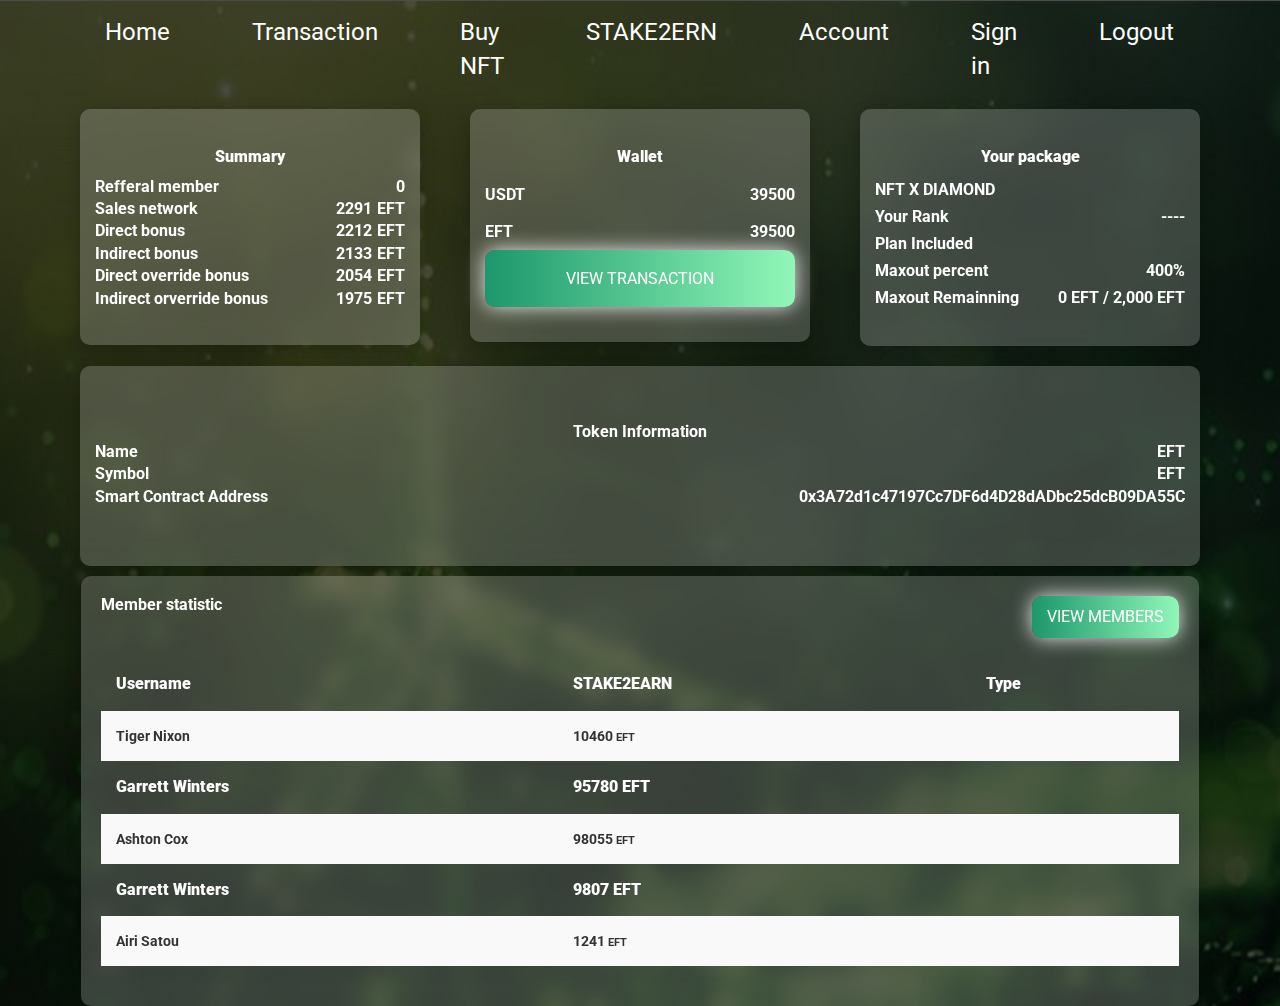
<file: index.html>
<!DOCTYPE html>
<html class="no-js" lang="en">
  <head>
    <meta charset="utf-8" />
    <meta http-equiv="x-ua-compatible" content="ie=edge" />
    <title>ECOFUSION - DASHBOARD</title>
    <meta name="description" content="" />
    <meta name="viewport" content="width=device-width, initial-scale=1" />
    <link
      rel="icon"
      href="images/logo_menu.png"
      type="image/png"
      sizes="16x16"
    />
    <!-- favicon
            ============================================ -->
    <link rel="shortcut icon" type="image/x-icon" href="img/favicon.ico" />
    <!-- Google Fonts
            ============================================ -->
    <link
      href="https://fonts.googleapis.com/css?family=Roboto:100,300,400,700,900"
      rel="stylesheet"
    />
    <!-- Bootstrap CSS
            ============================================ -->
    <link rel="stylesheet" href="css/bootstrap.min.css" />
    <!-- font awesome CSS
            ============================================ -->
    <link rel="stylesheet" href="css/font-awesome.min.css" />
    <!-- owl.carousel CSS
            ============================================ -->
    <link rel="stylesheet" href="css/owl.carousel.css" />
    <link rel="stylesheet" href="css/owl.theme.css" />
    <link rel="stylesheet" href="css/owl.transitions.css" />
    <!-- meanmenu CSS
            ============================================ -->
    <link rel="stylesheet" href="css/meanmenu/meanmenu.min.css" />
    <!-- animate CSS
            ============================================ -->
    <link rel="stylesheet" href="css/animate.css" />
    <!-- normalize CSS
            ============================================ -->
    <link rel="stylesheet" href="css/normalize.css" />
    <!-- wave CSS
            ============================================ -->
    <link rel="stylesheet" href="css/wave/waves.min.css" />
    <link rel="stylesheet" href="css/wave/button.css" />
    <!-- mCustomScrollbar CSS
            ============================================ -->
    <link
      rel="stylesheet"
      href="css/scrollbar/jquery.mCustomScrollbar.min.css"
    />
    <!-- Notika icon CSS
            ============================================ -->
    <link rel="stylesheet" href="css/notika-custom-icon.css" />
    <!-- Data Table JS
            ============================================ -->
    <link rel="stylesheet" href="css/jquery.dataTables.min.css" />
    <!-- main CSS
            ============================================ -->
    <link rel="stylesheet" href="css/main.css" />
    <!-- style CSS
            ============================================ -->
    <link rel="stylesheet" href="style.css" />
    <!-- responsive CSS
            ============================================ -->
    <link rel="stylesheet" href="css/responsive.css" />
    <!-- modernizr JS
            ============================================ -->
    <script src="js/vendor/modernizr-2.8.3.min.js"></script>

    <link rel="stylesheet" href="css/chosen/chosen.css" />
    <link rel="stylesheet" href="css/bootstrap.min.css" />
    <!-- font awesome CSS
            ============================================ -->
    <link rel="stylesheet" href="css/font-awesome.min.css" />
    <!-- owl.carousel CSS
            ============================================ -->
    <link rel="stylesheet" href="css/owl.carousel.css" />
    <link rel="stylesheet" href="css/owl.theme.css" />
    <link rel="stylesheet" href="css/owl.transitions.css" />
    <!-- meanmenu CSS
            ============================================ -->
    <link rel="stylesheet" href="css/meanmenu/meanmenu.min.css" />
    <!-- animate CSS
            ============================================ -->
    <link rel="stylesheet" href="css/animate.css" />
    <!-- summernote CSS
            ============================================ -->
    <link rel="stylesheet" href="css/summernote/summernote.css" />
    <!-- Range Slider CSS
            ============================================ -->
    <link rel="stylesheet" href="css/themesaller-forms.css" />
    <!-- normalize CSS
            ============================================ -->
    <link rel="stylesheet" href="css/normalize.css" />
    <!-- mCustomScrollbar CSS
            ============================================ -->
    <link
      rel="stylesheet"
      href="css/scrollbar/jquery.mCustomScrollbar.min.css"
    />
    <!-- Notika icon CSS
            ============================================ -->
    <link rel="stylesheet" href="css/notika-custom-icon.css" />
    <!-- bootstrap select CSS
            ============================================ -->
    <link rel="stylesheet" href="css/bootstrap-select/bootstrap-select.css" />
    <!-- datapicker CSS
            ============================================ -->
    <link rel="stylesheet" href="css/datapicker/datepicker3.css" />
    <!-- Color Picker CSS
            ============================================ -->
    <link rel="stylesheet" href="css/color-picker/farbtastic.css" />
    <!-- main CSS
            ============================================ -->
    <link rel="stylesheet" href="css/chosen/chosen.css" />
    <!-- notification CSS
            ============================================ -->
    <link rel="stylesheet" href="css/notification/notification.css" />
    <!-- dropzone CSS
            ============================================ -->
    <link rel="stylesheet" href="css/dropzone/dropzone.css" />
    <!-- wave CSS
            ============================================ -->
    <link rel="stylesheet" href="css/wave/waves.min.css" />
    <!-- main CSS
            ============================================ -->
    <link rel="stylesheet" href="css/main.css" />
    <!-- style CSS
            ============================================ -->
    <link rel="stylesheet" href="style.css" />
    <!-- responsive CSS
            ============================================ -->
    <link rel="stylesheet" href="css/responsive.css" />
    <!-- modernizr JS
            ============================================ -->
    <script src="js/vendor/modernizr-2.8.3.min.js"></script>
    <style></style>
  </head>

  <body>
    <div class="mobile-menu-area">
      <div class="container">
        <div class="row">
          <div class="col-lg-8 col-md-12 col-sm-12 col-xs-12">
            <div class="mobile-menu">
              <nav id="dropdown">
                <ul class="mobile-menu-nav">
                  <li><a href="/index.html">Home</a></li>
                  <li><a href="/transaction.html">Transaction</a></li>
                  <li><a href="/buynft.html">Buy NFT</a></li>
                  <li><a href="/stake2ern.html">stake2earn</a></li>
                  <li><a href="/account.html">Account</a></li>
                  <li>
                    <a href="/authenticate.html">Sign in</a>
                  </li>
                  <li><a href="#">Logout</a></li>
                </ul>
              </nav>
            </div>
          </div>
        </div>
      </div>
    </div>
    <!-- Mobile Menu end -->
    <!-- Main Menu area start-->
    <div class="main-menu-area mg-tb-40">
      <div class="container">
        <div class="row">
          <div class="col-lg-12 col-md-12 col-sm-12 col-xs-12">
            <ul class="nav nav-tabs notika-menu-wrap menu-it-icon-pro">
              <li>
                <a href="/index.html"> Home</a>
              </li>

              <li>
                <a href="/transaction.html">Transaction</a>
              </li>
              <li>
                <a href="/buynft.html">Buy NFT</a>
              </li>
              <li>
                <a href="/stake2ern.html">STAKE2ERN</a>
              </li>
              <li>
                <a href="/account.html">Account</a>
              </li>
              <li>
                <a href="/authenticate.html">Sign in</a>
              </li>
              <li>
                <a href="#">Logout</a>
              </li>
            </ul>
          </div>
        </div>
      </div>
    </div>
    <!-- Main Menu area End-->
    <!-- Start Status area -->
    <div class="notika-status-area">
      <div class="container">
        <div class="row">
          <div class="col-lg-4 col-md-6 col-sm-6 col-xs-12">
            <div
              class="wb-traffic-inner notika-shadow sm-res-mg-t-30 tb-res-mg-t-30"
            >
              <div class="website-traffic-ctn summary">
                <h2><span class="content">Summary</span></h2>
                <div class="sumary-detail">
                  <p class="content">Refferal member</p>
                  <p class="content value">0</p>
                </div>
                <div class="sumary-detail">
                  <p class="content">Sales network</p>
                  <div class="number">
                    <p class="content value counter">2900</p>
                    <p class="content value">EFT</p>
                  </div>
                </div>
                <div class="sumary-detail">
                  <p class="content">Direct bonus</p>
                  <div class="number">
                    <p class="content value counter">2800</p>
                    <p class="content value">EFT</p>
                  </div>
                </div>
                <div class="sumary-detail">
                  <p class="content">Indirect bonus</p>
                  <div class="number">
                    <p class="content value counter">2700</p>
                    <p class="content value">EFT</p>
                  </div>
                </div>
                <div class="sumary-detail">
                  <p class="content">Direct override bonus</p>
                  <div class="number">
                    <p class="content value counter">2600</p>
                    <p class="content value">EFT</p>
                  </div>
                </div>
                <div class="sumary-detail">
                  <p class="content">Indirect orverride bonus</p>
                  <div class="number">
                    <p class="content value counter">2500</p>
                    <p class="content value">EFT</p>
                  </div>
                </div>
              </div>
            </div>
          </div>
          <div class="col-lg-4 col-md-6 col-sm-6 col-xs-12">
            <div
              class="wb-traffic-inner notika-shadow sm-res-mg-t-30 tb-res-mg-t-30"
              style="display: flex; flex-direction: column"
            >
              <div
                class="website-traffic-ctn summary"
                style="line-height: 37px"
              >
                <h2><span class="content">Wallet</span></h2>
                <div class="sumary-detail">
                  <p class="content">USDT</p>
                  <p class="content counter value">50000</p>
                </div>
                <div class="sumary-detail">
                  <p class="content">EFT</p>
                  <p class="content counter value">50000</p>
                </div>
                <a href="/transaction.html" class="btn-grad"
                  >View transaction</a
                >
              </div>
            </div>
          </div>
          <div class="col-lg-4 col-md-6 col-sm-6 col-xs-12">
            <div
              class="wb-traffic-inner notika-shadow sm-res-mg-t-30 tb-res-mg-t-30"
            >
              <div
                class="website-traffic-ctn summary"
                style="line-height: 27px"
              >
                <h2><span class="content">Your package</span></h2>
                <div class="sumary-detail">
                  <p class="content">NFT X DIAMOND</p>
                </div>
                <div class="sumary-detail">
                  <p class="content">Your Rank</p>
                  <p class="content value">----</p>
                </div>
                <div class="sumary-detail">
                  <p class="content">Plan Included</p>
                </div>
                <div class="sumary-detail">
                  <p class="content">Maxout percent</p>
                  <p class="content value">400%</p>
                </div>
                <div class="sumary-detail">
                  <p class="content">Maxout Remainning</p>
                  <p class="content value">0 EFT / 2,000 EFT</p>
                </div>
              </div>
            </div>
          </div>
          <div class="col-lg-12 col-md-12 col-sm-12 col-xs-12">
            <div
              class="wb-traffic-inner notika-shadow sm-res-mg-t-30 tb-res-mg-t-30"
            >
              <div class="website-traffic-ctn summary">
                <h2 class="content">Token Information</h2>
                <div class="sumary-detail">
                  <p class="content">Name</p>
                  <p class="content value">EFT</p>
                </div>
                <div class="sumary-detail">
                  <p class="content">Symbol</p>
                  <p class="content value">EFT</p>
                </div>
                <div class="sumary-detail">
                  <p class="content">Smart Contract Address</p>
                  <p class="content value smartcontract" id="smartcontract">
                    0x3A72d1c47197Cc7DF6d4D28dADbc25dcB09DA55C
                  </p>
                </div>
              </div>
              <div class="toast-container" id="toastContainer"></div>
            </div>
          </div>
        </div>
      </div>
    </div>
    <!-- End Status area-->

    <div class="notika-status-area">
      <div class="container">
        <div class="row table-row">
          <div class="col-12">
            <div class="data-table-area">
              <div class="data-table-list">
                <div class="basic-tb-hd">
                  <h2 class="content">Member statistic</h2>
                  <a href="/account.html" class="btn-grad">View members</a>
                </div>
                <div class="table-responsive">
                  <table id="data-table-basic" class="table table-striped">
                    <thead>
                      <tr>
                        <th><span class="content">Username</span></th>
                        <th><span class="content">STAKE2EARN</span></th>
                        <th><span class="content">Type</span></th>
                      </tr>
                    </thead>
                    <tbody class="content">
                      <tr>
                        <td>Tiger Nixon</td>
                        <td>
                          <span class="counter">13241</span><small> EFT</small>
                        </td>
                        <td></td>
                      </tr>
                      <tr>
                        <td><span class="content">Garrett Winters</span></td>
                        <td>
                          <span class="counter content">121241</span
                          ><small class="content"> EFT</small>
                        </td>
                        <td></td>
                      </tr>
                      <tr>
                        <td>Ashton Cox</td>
                        <td>
                          <span class="counter">124121</span><small> EFT</small>
                        </td>
                        <td></td>
                      </tr>
                      <tr>
                        <td><span class="content">Garrett Winters</span></td>
                        <td>
                          <span class="counter content">12415</span
                          ><small class="content"> EFT</small>
                        </td>
                        <td></td>
                      </tr>
                      <tr>
                        <td>Airi Satou</td>
                        <td>
                          <span class="counter">1241</span><small> EFT</small>
                        </td>
                        <td></td>
                      </tr>
                    </tbody>
                  </table>
                </div>
              </div>
            </div>
          </div>
        </div>
      </div>
    </div>
    <!-- jquery
		============================================ -->
    <script src="js/vendor/jquery-1.12.4.min.js"></script>
    <!-- bootstrap JS
            ============================================ -->
    <script src="js/bootstrap.min.js"></script>
    <!-- wow JS
            ============================================ -->
    <script src="js/wow.min.js"></script>
    <!-- price-slider JS
            ============================================ -->
    <script src="js/jquery-price-slider.js"></script>
    <!-- owl.carousel JS
            ============================================ -->
    <script src="js/owl.carousel.min.js"></script>
    <!-- scrollUp JS
            ============================================ -->
    <script src="js/jquery.scrollUp.min.js"></script>
    <!-- meanmenu JS
            ============================================ -->
    <script src="js/counterup/jquery.counterup.min.js"></script>
    <script src="js/counterup/waypoints.min.js"></script>
    <script src="js/counterup/counterup-active.js"></script>
    <!-- mCustomScrollbar JS
            ============================================ -->
    <script src="js/scrollbar/jquery.mCustomScrollbar.concat.min.js"></script>
    <!-- sparkline JS
            ============================================ -->
    <script src="js/sparkline/jquery.sparkline.min.js"></script>
    <script src="js/sparkline/sparkline-active.js"></script>
    <!-- flot JS
            ============================================ -->
    <script src="js/flot/jquery.flot.js"></script>
    <script src="js/flot/jquery.flot.resize.js"></script>
    <script src="js/flot/flot-active.js"></script>
    <!-- knob JS
            ============================================ -->
    <script src="js/knob/jquery.knob.js"></script>
    <script src="js/knob/jquery.appear.js"></script>
    <script src="js/knob/knob-active.js"></script>

    <!--  todo JS
            ============================================ -->
    <script src="js/todo/jquery.todo.js"></script>
    <!--  wave JS
            ============================================ -->
    <script src="js/wave/waves.min.js"></script>
    <script src="js/wave/wave-active.js"></script>
    <!-- plugins JS
            ============================================ -->
    <script src="js/plugins.js"></script>
    <!-- Data Table JS
            ============================================ -->

    <!-- main JS
            ============================================ -->
    <script src="js/main.js"></script>
    <script src="js/vendor/jquery-1.12.4.min.js"></script>
    <!-- bootstrap JS
		============================================ -->
    <script src="js/bootstrap.min.js"></script>
    <!-- wow JS
		============================================ -->
    <script src="js/wow.min.js"></script>
    <!-- price-slider JS
		============================================ -->
    <script src="js/jquery-price-slider.js"></script>
    <!-- owl.carousel JS
		============================================ -->
    <script src="js/owl.carousel.min.js"></script>
    <!-- scrollUp JS
		============================================ -->
    <script src="js/jquery.scrollUp.min.js"></script>
    <!-- meanmenu JS
		============================================ -->
    <script src="js/meanmenu/jquery.meanmenu.js"></script>
    <!-- counterup JS
		============================================ -->
    <script src="js/counterup/jquery.counterup.min.js"></script>
    <script src="js/counterup/waypoints.min.js"></script>
    <script src="js/counterup/counterup-active.js"></script>
    <!-- mCustomScrollbar JS
		============================================ -->
    <script src="js/scrollbar/jquery.mCustomScrollbar.concat.min.js"></script>
    <!-- sparkline JS
		============================================ -->
    <script src="js/sparkline/jquery.sparkline.min.js"></script>
    <script src="js/sparkline/sparkline-active.js"></script>
    <!-- flot JS
		============================================ -->
    <script src="js/flot/jquery.flot.js"></script>
    <script src="js/flot/jquery.flot.resize.js"></script>
    <script src="js/flot/flot-active.js"></script>
    <!-- knob JS
		============================================ -->
    <script src="js/knob/jquery.knob.js"></script>
    <script src="js/knob/jquery.appear.js"></script>
    <script src="js/knob/knob-active.js"></script>
    <!-- Input Mask JS
		============================================ -->
    <script src="js/jasny-bootstrap.min.js"></script>
    <!-- icheck JS
		============================================ -->
    <script src="js/icheck/icheck.min.js"></script>
    <script src="js/icheck/icheck-active.js"></script>
    <!-- rangle-slider JS
		============================================ -->
    <script src="js/rangle-slider/jquery-ui-1.10.4.custom.min.js"></script>
    <script src="js/rangle-slider/jquery-ui-touch-punch.min.js"></script>
    <script src="js/rangle-slider/rangle-active.js"></script>
    <!-- datapicker JS
		============================================ -->
    <script src="js/datapicker/bootstrap-datepicker.js"></script>
    <script src="js/datapicker/datepicker-active.js"></script>
    <!-- bootstrap select JS
		============================================ -->
    <script src="js/bootstrap-select/bootstrap-select.js"></script>
    <!--  color-picker JS
		============================================ -->
    <script src="js/color-picker/farbtastic.min.js"></script>
    <script src="js/color-picker/color-picker.js"></script>
    <!--  notification JS
		============================================ -->
    <script src="js/notification/bootstrap-growl.min.js"></script>
    <script src="js/notification/notification-active.js"></script>
    <!--  summernote JS
		============================================ -->
    <script src="js/summernote/summernote-updated.min.js"></script>
    <script src="js/summernote/summernote-active.js"></script>
    <!-- dropzone JS
		============================================ -->
    <script src="js/dropzone/dropzone.js"></script>
    <!--  wave JS
		============================================ -->
    <script src="js/wave/waves.min.js"></script>
    <script src="js/wave/wave-active.js"></script>
    <!--  chosen JS
		============================================ -->
    <script src="js/chosen/chosen.jquery.js"></script>
    <!--  Chat JS
		============================================ -->
    <script src="js/chat/jquery.chat.js"></script>
    <!--  todo JS
		============================================ -->
    <script src="js/todo/jquery.todo.js"></script>
    <!-- plugins JS
		============================================ -->
    <script src="js/plugins.js"></script>
    <!-- main JS
		============================================ -->
    <script src="js/main.js"></script>
    <script>
      const toastContainer = document.getElementById("toastContainer");
      const smartContractElement = document.getElementById("smartcontract");

      // Function to shorten the smart contract address for small devices
      function shortenAddress(address) {
        if (window.innerWidth < 768) {
          return `${address.trim().slice(0, 4)}...${address.trim().slice(-4)}`;
        }
        return address;
      }

      // Update the smart contract address display on page load
      smartContractElement.textContent = shortenAddress(
        smartContractElement.textContent
      );
      // Function to create and show toast
      function showToast(message) {
        const toast = document.createElement("div");
        toast.classList.add("toast");
        toast.textContent = message;
        toastContainer.appendChild(toast);

        // Show the toast
        setTimeout(() => {
          toast.classList.add("show");
        }, 10);

        // Hide the toast after 3 seconds
        setTimeout(() => {
          toast.classList.remove("show");
          // Remove toast from DOM after animation
          setTimeout(() => {
            toast.remove();
          }, 500);
        }, 3000);
      }

      // Event listener for copying smart contract address
      smartContractElement.addEventListener("click", function () {
        const smartContractText = this.textContent;
        navigator.clipboard
          .writeText(smartContractText)
          .then(function () {
            showToast("Smart Contract Address copied to clipboard!");
          })
          .catch(function (error) {
            showToast("Failed to copy address.");
            console.error("Failed to copy: ", error);
          });
      });

      // Optional: Add a resize event listener to update the address if the screen is resized
      window.addEventListener("resize", function () {
        smartContractElement.textContent = shortenAddress(
          smartContractElement.textContent
        );
      });
    </script>
  </body>
</html>
</file>
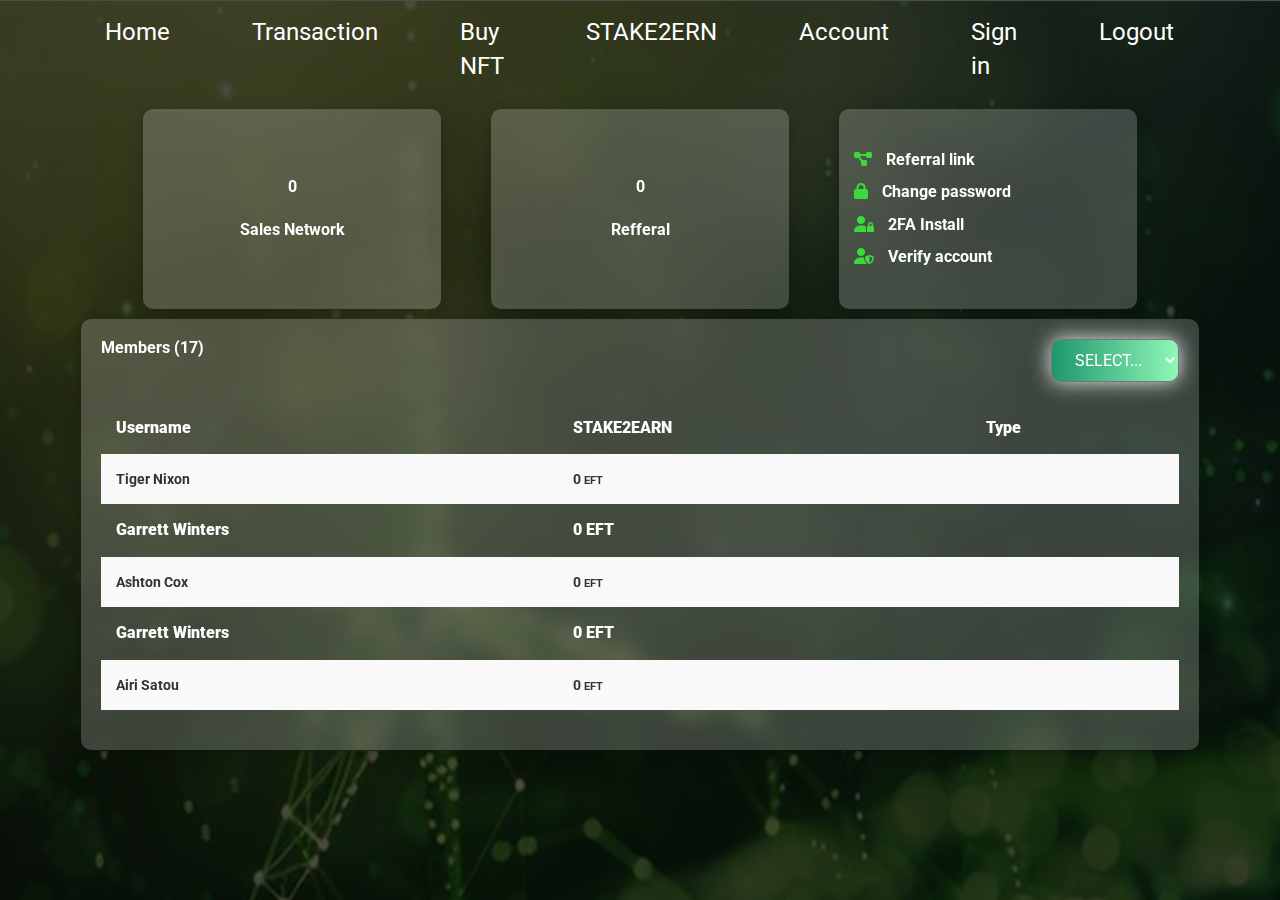
<file: account.html>
<!DOCTYPE html>
<html class="no-js" lang="en">
  <head>
    <meta charset="utf-8" />
    <meta http-equiv="x-ua-compatible" content="ie=edge" />
    <title>ECOFUSION - ACCOUNT</title>
    <meta name="description" content="" />
    <meta name="viewport" content="width=device-width, initial-scale=1" />
    <link
      rel="icon"
      href="images/logo_menu.png"
      type="image/png"
      sizes="16x16"
    />
    <!-- favicon
            ============================================ -->
    <link rel="shortcut icon" type="image/x-icon" href="img/favicon.ico" />
    <!-- Google Fonts
            ============================================ -->
    <link
      href="https://fonts.googleapis.com/css?family=Roboto:100,300,400,700,900"
      rel="stylesheet"
    />
    <!-- Bootstrap CSS
            ============================================ -->
    <link rel="stylesheet" href="css/bootstrap.min.css" />
    <!-- font awesome CSS
            ============================================ -->
    <link rel="stylesheet" href="css/font-awesome.min.css" />
    <!-- owl.carousel CSS
            ============================================ -->
    <link rel="stylesheet" href="css/owl.carousel.css" />
    <link rel="stylesheet" href="css/owl.theme.css" />
    <link rel="stylesheet" href="css/owl.transitions.css" />
    <!-- meanmenu CSS
            ============================================ -->
    <link rel="stylesheet" href="css/meanmenu/meanmenu.min.css" />
    <!-- animate CSS
            ============================================ -->
    <link rel="stylesheet" href="css/animate.css" />
    <!-- normalize CSS
            ============================================ -->
    <link rel="stylesheet" href="css/normalize.css" />
    <!-- wave CSS
            ============================================ -->
    <link rel="stylesheet" href="css/wave/waves.min.css" />
    <link rel="stylesheet" href="css/wave/button.css" />
    <!-- mCustomScrollbar CSS
            ============================================ -->
    <link
      rel="stylesheet"
      href="css/scrollbar/jquery.mCustomScrollbar.min.css"
    />
    <!-- Notika icon CSS
            ============================================ -->
    <link rel="stylesheet" href="css/notika-custom-icon.css" />
    <!-- Data Table JS
            ============================================ -->
    <link rel="stylesheet" href="css/jquery.dataTables.min.css" />
    <!-- main CSS
            ============================================ -->
    <link rel="stylesheet" href="css/main.css" />
    <link
      rel="stylesheet"
      href="https://cdnjs.cloudflare.com/ajax/libs/font-awesome/6.5.2/css/all.min.css"
    />
    <!-- style CSS
            ============================================ -->
    <link rel="stylesheet" href="style.css" />
    <!-- responsive CSS
            ============================================ -->
    <link rel="stylesheet" href="css/responsive.css" />
    <!-- modernizr JS
            ============================================ -->
    <script src="js/vendor/modernizr-2.8.3.min.js"></script>

    <link rel="stylesheet" href="css/chosen/chosen.css" />
    <link rel="stylesheet" href="css/bootstrap.min.css" />
    <!-- font awesome CSS
            ============================================ -->
    <link rel="stylesheet" href="css/font-awesome.min.css" />
    <!-- owl.carousel CSS
            ============================================ -->
    <link rel="stylesheet" href="css/owl.carousel.css" />
    <link rel="stylesheet" href="css/owl.theme.css" />
    <link rel="stylesheet" href="css/owl.transitions.css" />
    <!-- meanmenu CSS
            ============================================ -->
    <link rel="stylesheet" href="css/meanmenu/meanmenu.min.css" />
    <!-- animate CSS
            ============================================ -->
    <link rel="stylesheet" href="css/animate.css" />
    <!-- summernote CSS
            ============================================ -->
    <link rel="stylesheet" href="css/summernote/summernote.css" />
    <!-- Range Slider CSS
            ============================================ -->
    <link rel="stylesheet" href="css/themesaller-forms.css" />
    <!-- normalize CSS
            ============================================ -->
    <link rel="stylesheet" href="css/normalize.css" />
    <!-- mCustomScrollbar CSS
            ============================================ -->
    <link
      rel="stylesheet"
      href="css/scrollbar/jquery.mCustomScrollbar.min.css"
    />
    <!-- Notika icon CSS
            ============================================ -->
    <link rel="stylesheet" href="css/notika-custom-icon.css" />
    <!-- bootstrap select CSS
            ============================================ -->
    <link rel="stylesheet" href="css/bootstrap-select/bootstrap-select.css" />
    <!-- datapicker CSS
            ============================================ -->
    <link rel="stylesheet" href="css/datapicker/datepicker3.css" />
    <!-- Color Picker CSS
            ============================================ -->
    <link rel="stylesheet" href="css/color-picker/farbtastic.css" />
    <!-- main CSS
            ============================================ -->
    <link rel="stylesheet" href="css/chosen/chosen.css" />
    <!-- notification CSS
            ============================================ -->
    <link rel="stylesheet" href="css/notification/notification.css" />
    <!-- dropzone CSS
            ============================================ -->
    <link rel="stylesheet" href="css/dropzone/dropzone.css" />
    <!-- wave CSS
            ============================================ -->
    <link rel="stylesheet" href="css/wave/waves.min.css" />
    <!-- main CSS
            ============================================ -->
    <link rel="stylesheet" href="css/main.css" />
    <!-- style CSS
            ============================================ -->
    <link rel="stylesheet" href="style.css" />
    <!-- responsive CSS
            ============================================ -->
    <link rel="stylesheet" href="css/responsive.css" />
    <!-- modernizr JS
            ============================================ -->
    <script src="js/vendor/modernizr-2.8.3.min.js"></script>
    <style></style>
  </head>

  <body>
    <div class="mobile-menu-area">
      <div class="container">
        <div class="row">
          <div class="col-lg-8 col-md-12 col-sm-12 col-xs-12">
            <div class="mobile-menu">
              <nav id="dropdown">
                <ul class="mobile-menu-nav">
                  <li><a href="/index.html">Home</a></li>
                  <li><a href="/transaction.html">Transaction</a></li>
                  <li><a href="/buynft.html">Buy NFT</a></li>
                  <li><a href="/stake2ern.html">stake2earn</a></li>
                  <li><a href="/account.html">Account</a></li>
                  <li>
                    <a href="/authenticate.html">Sign in</a>
                  </li>
                  <li><a href="#">Logout</a></li>
                </ul>
              </nav>
            </div>
          </div>
        </div>
      </div>
    </div>
    <!-- Mobile Menu end -->
    <!-- Main Menu area start-->
    <div class="main-menu-area mg-tb-40">
      <div class="container">
        <div class="row">
          <div class="col-lg-12 col-md-12 col-sm-12 col-xs-12">
            <ul class="nav nav-tabs notika-menu-wrap menu-it-icon-pro">
              <li>
                <a href="/index.html"> Home</a>
              </li>

              <li>
                <a href="/transaction.html">Transaction</a>
              </li>
              <li>
                <a href="/buynft.html">Buy NFT</a>
              </li>
              <li>
                <a href="/stake2ern.html">STAKE2ERN</a>
              </li>
              <li>
                <a href="/account.html">Account</a>
              </li>
              <li>
                <a href="/authenticate.html">Sign in</a>
              </li>
              <li>
                <a href="#">Logout</a>
              </li>
            </ul>
          </div>
        </div>
      </div>
    </div>
    <!-- Main Menu area End-->
    <!-- Start Status area -->
    <div class="notika-status-area">
      <div class="container">
        <div class="row">
          <div class="col-lg-4 col-md-6 col-sm-6 col-xs-12">
            <div
              class="wb-traffic-inner notika-shadow sm-res-mg-t-30 tb-res-mg-t-30"
            >
              <div class="website-traffic-ctn summary">
                <div class="wallet-detail">
                  <p class="content counter">9441</p>
                  <p class="content value">Sales Network</p>
                </div>
              </div>
            </div>
          </div>
          <div class="col-lg-4 col-md-6 col-sm-6 col-xs-12">
            <div
              class="wb-traffic-inner notika-shadow sm-res-mg-t-30 tb-res-mg-t-30"
              style="display: flex; flex-direction: column"
            >
              <div class="website-traffic-ctn summary">
                <div class="wallet-detail">
                  <p class="content counter">323</p>
                  <p class="content value">Refferal</p>
                </div>
              </div>
            </div>
          </div>
          <div class="col-lg-4 col-md-6 col-sm-6 col-xs-12">
            <div
              class="wb-traffic-inner notika-shadow sm-res-mg-t-30 tb-res-mg-t-30" style="overflow: hidden;"
            >
              <div class="website-traffic-ctn summary">
                <div class="account-information">
                  <!-- Menu Items -->
                  <p
                    style="cursor: pointer"
                    class="content value"
                    onclick="openModal('referralModal')"
                  >
                    <i
                      class="fa-solid fa-diagram-project"
                      style="color: rgb(59, 217, 59); padding-right: 10px"
                    ></i>
                    Referral link
                  </p>
                  <p
                    style="cursor: pointer"
                    class="content value"
                    onclick="openModal('changePasswordModal')"
                  >
                    <i
                      class="fa-solid fa-lock"
                      style="color: rgb(59, 217, 59); padding-right: 10px"
                    ></i>
                    Change password
                  </p>
                  <p
                    style="cursor: pointer"
                    class="content value"
                    onclick="openModal('twoFAModal')"
                  >
                    <i
                      class="fa-solid fa-user-lock"
                      style="color: rgb(59, 217, 59); padding-right: 10px"
                    ></i>
                    2FA Install
                  </p>
                  <a href="/verify.html">
                    <p style="cursor: pointer" class="content value">
                        <i
                          class="fa-solid fa-user-shield"
                          style="color: rgb(59, 217, 59); padding-right: 10px"
                        ></i>
                        Verify account
                      </p>
                  </a>
                </div>
                <script>
                  function openModal(modalId) {
                    const modal = document.getElementById(modalId);
                    if (modal) {
                      modal.style.display = "block";
                    }
                  }

                  function closeModal(modalId) {
                    const modal = document.getElementById(modalId);
                    if (modal) {
                      modal.style.display = "none";
                    }
                  }

                  // Close modals when clicking outside of them
                  window.onclick = function (event) {
                    const modals = document.querySelectorAll(".modal");
                    modals.forEach((modal) => {
                      if (event.target === modal) {
                        closeModal(modal.id);
                      }
                    });
                  };
                </script>
              </div>
            </div>
          </div>
        </div>
      </div>
    </div>

    <!-- End Status area-->

    <div class="notika-status-area">
      <div class="container">
        <div class="row table-row">
          <div class="col-12">
            <div class="data-table-area">
              <div class="data-table-list">
                <div class="basic-tb-hd">
                  <h2 class="content">Members (17)</h2>
                  <select
                    id="memberSelect"
                    class="btn-grad"
                    onchange="handleSelectChange(this)"
                  >
                    <option value="">Select...</option>
                    <option value="all">All</option>
                    <option value="referral">Referral</option>
                    <option value="treeview">Treeview</option>
                  </select>
                  <script>
                    function handleSelectChange(selectElement) {
                      const selectedValue = selectElement.value;

                      if (selectedValue === "treeview") {
                        window.location.href = "/tree.html"; // Navigate to the Treeview page
                      }
                      // You can add other actions for "All" or "Referral" as needed
                    }
                  </script>
                </div>
                <div class="table-responsive">
                  <table id="data-table-basic" class="table table-striped">
                    <thead>
                      <tr>
                        <th><span class="content">Username</span></th>
                        <th><span class="content">STAKE2EARN</span></th>
                        <th><span class="content">Type</span></th>
                      </tr>
                    </thead>
                    <tbody class="content">
                      <tr>
                        <td>Tiger Nixon</td>
                        <td>
                          <span class="counter">13241</span><small> EFT</small>
                        </td>
                        <td></td>
                      </tr>
                      <tr>
                        <td><span class="content">Garrett Winters</span></td>
                        <td>
                          <span class="counter content">121241</span
                          ><small class="content"> EFT</small>
                        </td>
                        <td></td>
                      </tr>
                      <tr>
                        <td>Ashton Cox</td>
                        <td>
                          <span class="counter">124121</span><small> EFT</small>
                        </td>
                        <td></td>
                      </tr>
                      <tr>
                        <td><span class="content">Garrett Winters</span></td>
                        <td>
                          <span class="counter content">12415</span
                          ><small class="content"> EFT</small>
                        </td>
                        <td></td>
                      </tr>
                      <tr>
                        <td>Airi Satou</td>
                        <td>
                          <span class="counter">1241</span><small> EFT</small>
                        </td>
                        <td></td>
                      </tr>
                    </tbody>
                  </table>
                </div>
              </div>
            </div>
          </div>
        </div>
      </div>
    </div>

    <!-- Modals -->
    <div id="referralModal" class="modal">
      <div class="modal-content">
        <div class="modal-header">
          <h3>Referral Link</h3>
          <span class="close" onclick="closeModal('referralModal')"
            >&times;</span
          >
        </div>
        <div class="modal-body">
          <p class="fs-6 fw-semibold py-4 m-0">
            Copy this link and share to your friends
          </p>
          <div class="d-flex">
            <input
              id="referral_link"
              type="text"
              class="primary-modal-input"
              value="http://ecofusion.io/ref/Vietnam268"
            />
            <div
              class="primary-button"
              onclick="copy('referral_link','Your link has been copied')"
            >
              <div class="text-center btn-grad" style="cursor: pointer;">
                <i class="fa-regular fa-copy ml-1 mr-1"></i> Copy link
              </div>
            </div>
          </div>
        </div>
      </div>
    </div>

    <div id="changePasswordModal" class="modal">
      <div class="modal-content">
        <div class="modal-header">
          <h3>Change Password</h3>
          <span class="close" onclick="closeModal('changePasswordModal')"
            >&times;</span
          >
        </div>
        <div class="modal-body">
          <div id="form_update_pw">
            <form
              method="post"
              id="formChangePassword"
              novalidate="novalidate"
              autocomplete="off"
            >
              <input type="hidden" name="act" value="save" />

              <!--begin::Main wrapper-->
              <div class="fv-row">
                <!--begin::Wrapper-->
                <div class="mb-1">
                  <!--begin::Label-->
                  <label class="form-label fw-semibold fs-6 mb-2">
                    Current Password
                  </label>
                  <!--end::Label-->
                  <!--begin::Input wrapper-->
                  <div class="position-relative mb-3">
                    <input
                      class="primary-modal-input w-100"
                      type="password"
                      id="password"
                      name="OldPassword"
                      maxlength="50"
                      minlength="8"
                      required=""
                      data-msg-required="*"
                      data-msg-minlength="From 6 to 50 characters"
                      placeholder="Enter current password"
                    />
                  </div>
                  <!--end::Input wrapper-->
                </div>
                <!--end::Wrapper-->
              </div>
              <!--end::Main wrapper-->
              <!--begin::Main wrapper-->
              <div class="fv-row mt-2" data-kt-password-meter="true">
                <!--begin::Wrapper-->
                <div class="mb-1">
                  <!--begin::Label-->
                  <label class="form-label fw-semibold fs-6 mb-2">
                    New Password
                  </label>
                  <!--end::Label-->
                  <!--begin::Input wrapper-->
                  <div class="position-relative mb-3">
                    <input
                      class="primary-modal-input w-100"
                      type="password"
                      name="NewPassword"
                      autocomplete="off"
                      maxlength="50"
                      minlength="8"
                      required=""
                      data-msg-required="*"
                      data-msg-minlength="Please enter at least 8 characters"
                      placeholder="Enter new password"
                    />
                  </div>
                  <!--end::Input wrapper-->
                </div>
                <!--end::Wrapper-->
              </div>
              <div class="fv-row mt-2" data-kt-password-meter="true">
                <!--begin::Wrapper-->
                <div class="mb-1">
                  <!--begin::Label-->
                  <label class="form-label fw-semibold fs-6 mb-2">
                    Confirm Password
                  </label>
                  <!--end::Label-->
                  <!--begin::Input wrapper-->
                  <div class="position-relative mb-3">
                    <input
                      class="primary-modal-input w-100"
                      type="password"
                      name="ConfirmNewPassword"
                      autocomplete="off"
                      maxlength="50"
                      minlength="8"
                      required=""
                      data-msg-required="*"
                      data-msg-minlength="Please enter at least 8 characters"
                      placeholder="Enter new password"
                    />
                  </div>
                </div>
              </div>
              <div class="centering mt-4">
                <button type="submit" class="btn-grad">
                  Submit
                </button>
              </div>
            </form>
          </div>
        </div>
      </div>
    </div>

    <div id="twoFAModal" class="modal">
      <div class="modal-content">
        <div class="modal-header">
          <h3>2FA Installation</h3>
          <span class="close" onclick="closeModal('twoFAModal')">&times;</span>
        </div>
        <div class="modal-body">
          <div id="form2fa">
            <h5>Enable Two-factor Authentication</h5>
            <br />
            <!--end::Heading-->
            <!--begin::Description-->
            <div class="fw-semibold fs-6 mb-10">
              Using an Google Authetication app scan this QR code
              <div class="pt-5 text-center">
                <img
                  src="[data-uri]"
                  class="mw-150px mb-3"
                />
              </div>
            </div>
            <div
              class="notice d-flex bg-light-warning rounded border-warning border border-dashed mb-10 p-6"
            >
              <div class="d-flex flex-stack flex-grow-1">
                <div class="fw-semibold text-center">
                  <div class="fs-6">
                    If you having trouble using the QR code, select manual entry
                    on your app, and enter this code:
                    <div class="fw-bold text-white pt-2">
                      HA2DKNCXIE4DMWCTJA2Q
                    </div>
                  </div>
                </div>
              </div>
            </div>

            <!--end::Notice-->
            <!--begin::Form-->
            <form
              class="form fv-plugins-bootstrap5 fv-plugins-framework"
              method="post"
              id="changeSecurityPin"
              novalidate="novalidate"
              autocomplete="off"
            >
              <input type="hidden" name="status" value="true" />
              <div class="fv-row">
                <!--begin::Wrapper-->
                <div class="mt-2">
                  <!--begin::Label-->
                  <label class="form-label fw-semibold fs-6 mb-2">
                    Login password
                  </label>
                  <!--end::Label-->
                  <!--begin::Input wrapper-->
                  <div class="position-relative mb-3">
                    <input
                      class="primary-modal-input w-100"
                      type="password"
                      id="code"
                      name="Password"
                      placeholder="Enter Login Password"
                    />
                  </div>
                  <!--end::Input wrapper-->
                </div>
                <div class="mt-2">
                  <!--begin::Label-->
                  <label class="form-label fw-semibold fs-6 mb-2">
                    Authentication Code
                  </label>
                  <!--end::Label-->
                  <!--begin::Input wrapper-->
                  <div class="position-relative mb-3">
                    <input
                      class="primary-modal-input w-100"
                      type="text"
                      id="code"
                      name="2faPasscode"
                      value=""
                      required=""
                      data-msg-required="*"
                      maxlength="6"
                      placeholder="Enter Authentication Code"
                    />
                  </div>
                  <!--end::Input wrapper-->
                </div>
                <!--end::Wrapper-->
              </div>
              <!--begin::Actions-->
              <div class="centering mt-4">
                <button type="submit" class="btn-grad">
                  Submit
                </button>
              </div>
            </form>
            <!--end::Form-->
            <!--end::Options-->
          </div>
        </div>
      </div>
    </div>
    <div class="toast-container" id="toastContainer"></div>
    <!-- jquery
		============================================ -->
    <script src="js/vendor/jquery-1.12.4.min.js"></script>
    <!-- bootstrap JS
            ============================================ -->
    <script src="js/bootstrap.min.js"></script>
    <!-- wow JS
            ============================================ -->
    <script src="js/wow.min.js"></script>
    <!-- price-slider JS
            ============================================ -->
    <script src="js/jquery-price-slider.js"></script>
    <!-- owl.carousel JS
            ============================================ -->
    <script src="js/owl.carousel.min.js"></script>
    <!-- scrollUp JS
            ============================================ -->
    <script src="js/jquery.scrollUp.min.js"></script>
    <!-- meanmenu JS
            ============================================ -->
    <script src="js/counterup/jquery.counterup.min.js"></script>
    <script src="js/counterup/waypoints.min.js"></script>
    <script src="js/counterup/counterup-active.js"></script>
    <!-- mCustomScrollbar JS
            ============================================ -->
    <script src="js/scrollbar/jquery.mCustomScrollbar.concat.min.js"></script>
    <!-- sparkline JS
            ============================================ -->
    <script src="js/sparkline/jquery.sparkline.min.js"></script>
    <script src="js/sparkline/sparkline-active.js"></script>
    <!-- flot JS
            ============================================ -->
    <script src="js/flot/jquery.flot.js"></script>
    <script src="js/flot/jquery.flot.resize.js"></script>
    <script src="js/flot/flot-active.js"></script>
    <!-- knob JS
            ============================================ -->
    <script src="js/knob/jquery.knob.js"></script>
    <script src="js/knob/jquery.appear.js"></script>
    <script src="js/knob/knob-active.js"></script>

    <!--  todo JS
            ============================================ -->
    <script src="js/todo/jquery.todo.js"></script>
    <!--  wave JS
            ============================================ -->
    <script src="js/wave/waves.min.js"></script>
    <script src="js/wave/wave-active.js"></script>
    <!-- plugins JS
            ============================================ -->
    <script src="js/plugins.js"></script>
    <!-- Data Table JS
            ============================================ -->

    <!-- main JS
            ============================================ -->
    <script src="js/main.js"></script>
    <script src="js/vendor/jquery-1.12.4.min.js"></script>
    <!-- bootstrap JS
		============================================ -->
    <script src="js/bootstrap.min.js"></script>
    <!-- wow JS
		============================================ -->
    <script src="js/wow.min.js"></script>
    <!-- price-slider JS
		============================================ -->
    <script src="js/jquery-price-slider.js"></script>
    <!-- owl.carousel JS
		============================================ -->
    <script src="js/owl.carousel.min.js"></script>
    <!-- scrollUp JS
		============================================ -->
    <script src="js/jquery.scrollUp.min.js"></script>
    <!-- meanmenu JS
		============================================ -->
    <script src="js/meanmenu/jquery.meanmenu.js"></script>
    <!-- counterup JS
		============================================ -->
    <script src="js/counterup/jquery.counterup.min.js"></script>
    <script src="js/counterup/waypoints.min.js"></script>
    <script src="js/counterup/counterup-active.js"></script>
    <!-- mCustomScrollbar JS
		============================================ -->
    <script src="js/scrollbar/jquery.mCustomScrollbar.concat.min.js"></script>
    <!-- sparkline JS
		============================================ -->
    <script src="js/sparkline/jquery.sparkline.min.js"></script>
    <script src="js/sparkline/sparkline-active.js"></script>
    <!-- flot JS
		============================================ -->
    <script src="js/flot/jquery.flot.js"></script>
    <script src="js/flot/jquery.flot.resize.js"></script>
    <script src="js/flot/flot-active.js"></script>
    <!-- knob JS
		============================================ -->
    <script src="js/knob/jquery.knob.js"></script>
    <script src="js/knob/jquery.appear.js"></script>
    <script src="js/knob/knob-active.js"></script>
    <!-- Input Mask JS
		============================================ -->
    <script src="js/jasny-bootstrap.min.js"></script>
    <!-- icheck JS
		============================================ -->
    <script src="js/icheck/icheck.min.js"></script>
    <script src="js/icheck/icheck-active.js"></script>
    <!-- rangle-slider JS
		============================================ -->
    <script src="js/rangle-slider/jquery-ui-1.10.4.custom.min.js"></script>
    <script src="js/rangle-slider/jquery-ui-touch-punch.min.js"></script>
    <script src="js/rangle-slider/rangle-active.js"></script>
    <!-- datapicker JS
		============================================ -->
    <script src="js/datapicker/bootstrap-datepicker.js"></script>
    <script src="js/datapicker/datepicker-active.js"></script>
    <!-- bootstrap select JS
		============================================ -->
    <script src="js/bootstrap-select/bootstrap-select.js"></script>
    <!--  color-picker JS
		============================================ -->
    <script src="js/color-picker/farbtastic.min.js"></script>
    <script src="js/color-picker/color-picker.js"></script>
    <!--  notification JS
		============================================ -->
    <script src="js/notification/bootstrap-growl.min.js"></script>
    <script src="js/notification/notification-active.js"></script>
    <!--  summernote JS
		============================================ -->
    <script src="js/summernote/summernote-updated.min.js"></script>
    <script src="js/summernote/summernote-active.js"></script>
    <!-- dropzone JS
		============================================ -->
    <script src="js/dropzone/dropzone.js"></script>
    <!--  wave JS
		============================================ -->
    <script src="js/wave/waves.min.js"></script>
    <script src="js/wave/wave-active.js"></script>
    <!--  chosen JS
		============================================ -->
    <script src="js/chosen/chosen.jquery.js"></script>
    <!--  Chat JS
		============================================ -->
    <script src="js/chat/jquery.chat.js"></script>
    <!--  todo JS
		============================================ -->
    <script src="js/todo/jquery.todo.js"></script>
    <!-- plugins JS
		============================================ -->
    <script src="js/plugins.js"></script>
    <!-- main JS
		============================================ -->
    <script src="js/main.js"></script>
    <script>
      const toastContainer = document.getElementById("toastContainer");
      const smartContractElement = document.getElementById("smartcontract");

      // Function to shorten the smart contract address for small devices
      function shortenAddress(address) {
        if (window.innerWidth < 768) {
          return `${address.trim().slice(0, 4)}...${address.trim().slice(-4)}`;
        }
        return address;
      }

      // Update the smart contract address display on page load
      smartContractElement.textContent = shortenAddress(
        smartContractElement.textContent
      );
      // Function to create and show toast
      function showToast(message) {
        const toast = document.createElement("div");
        toast.classList.add("toast");
        toast.textContent = message;
        toastContainer.appendChild(toast);

        // Show the toast
        setTimeout(() => {
          toast.classList.add("show");
        }, 10);

        // Hide the toast after 3 seconds
        setTimeout(() => {
          toast.classList.remove("show");
          // Remove toast from DOM after animation
          setTimeout(() => {
            toast.remove();
          }, 500);
        }, 3000);
      }

      function copy(elementId, message) {
        const input = document.getElementById(elementId);
        input.select();
        document.execCommand("copy");
        console.log(message);
        // Hiển thị thông báo đã sao chép
        showToast(message);
      }

      // Event listener for copying smart contract address
      smartContractElement.addEventListener("click", function () {
        const smartContractText = this.textContent;
        navigator.clipboard
          .writeText(smartContractText)
          .then(function () {
            showToast("Smart Contract Address copied to clipboard!");
          })
          .catch(function (error) {
            showToast("Failed to copy address.");
            console.error("Failed to copy: ", error);
          });
      });

      // Optional: Add a resize event listener to update the address if the screen is resized
      window.addEventListener("resize", function () {
        smartContractElement.textContent = shortenAddress(
          smartContractElement.textContent
        );
      });
    </script>
  </body>
</html>
</file>
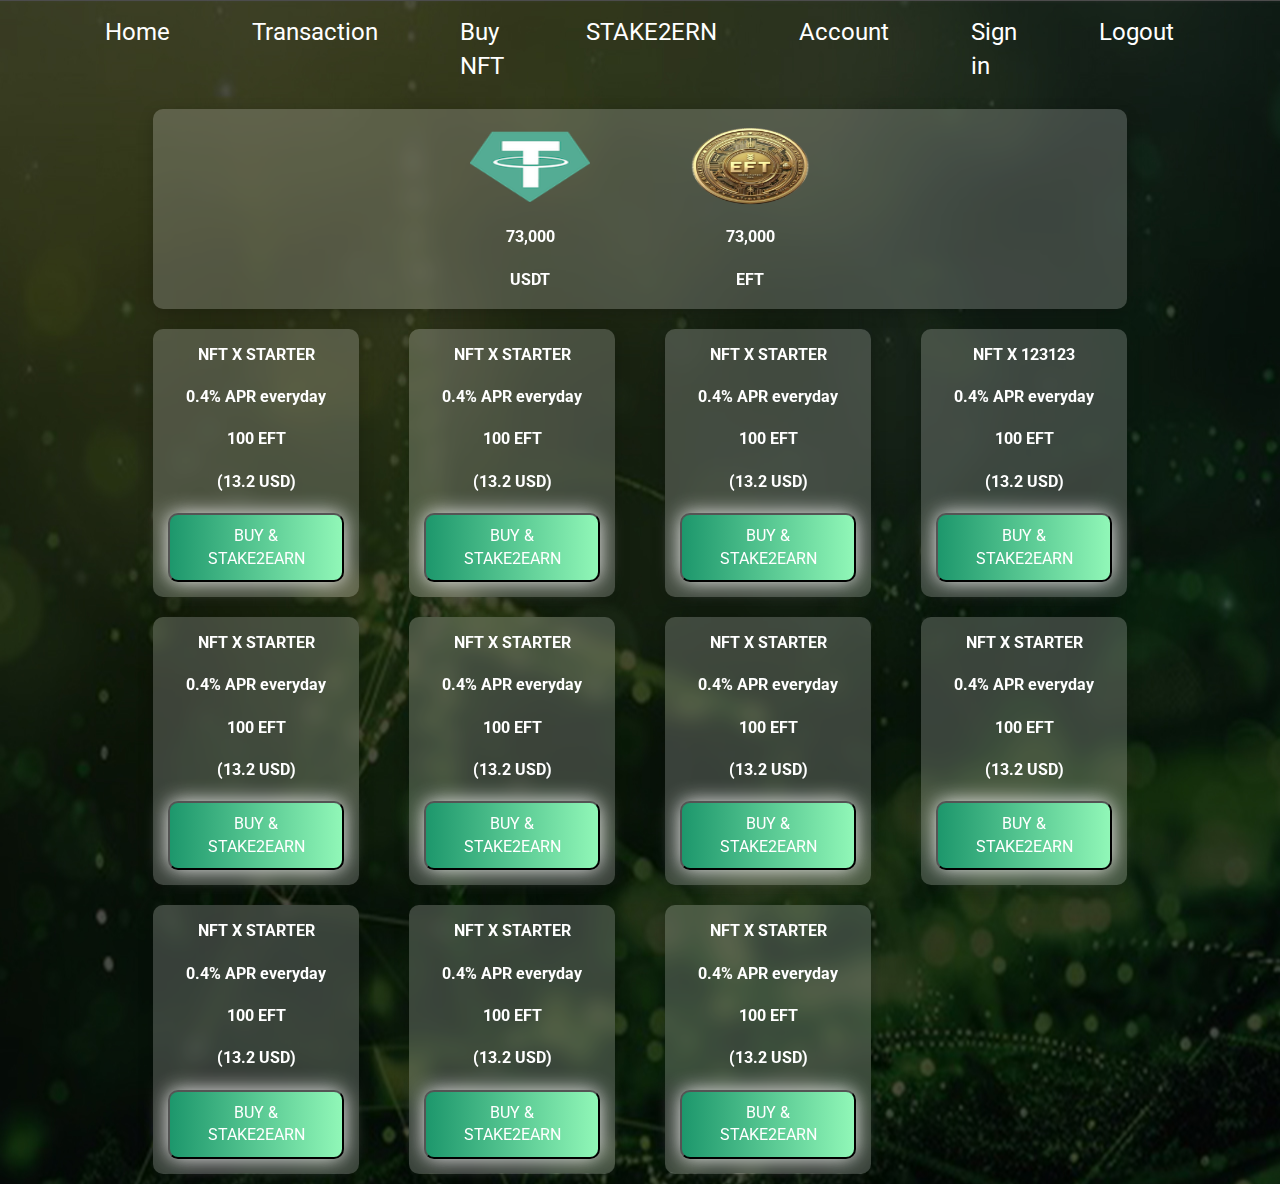
<file: buynft.html>
<!DOCTYPE html>
<html class="no-js" lang="en">
  <head>
    <meta charset="utf-8" />
    <meta http-equiv="x-ua-compatible" content="ie=edge" />
    <title>ECOFUSION - DASHBOARD</title>
    <meta name="description" content="" />
    <meta name="viewport" content="width=device-width, initial-scale=1" />
    <link
      rel="icon"
      href="images/logo_menu.png"
      type="image/png"
      sizes="16x16"
    />
    <link
      rel="stylesheet"
      href="https://cdnjs.cloudflare.com/ajax/libs/font-awesome/6.5.2/css/all.min.css"
    />
    <!-- favicon
            ============================================ -->
    <link rel="shortcut icon" type="image/x-icon" href="img/favicon.ico" />
    <!-- Google Fonts
            ============================================ -->
    <link
      href="https://fonts.googleapis.com/css?family=Roboto:100,300,400,700,900"
      rel="stylesheet"
    />
    <!-- Bootstrap CSS
            ============================================ -->
    <link rel="stylesheet" href="css/bootstrap.min.css" />
    <!-- font awesome CSS
            ============================================ -->
    <link rel="stylesheet" href="css/font-awesome.min.css" />
    <!-- owl.carousel CSS
            ============================================ -->
    <link rel="stylesheet" href="css/owl.carousel.css" />
    <link rel="stylesheet" href="css/owl.theme.css" />
    <link rel="stylesheet" href="css/owl.transitions.css" />
    <!-- meanmenu CSS
            ============================================ -->
    <link rel="stylesheet" href="css/meanmenu/meanmenu.min.css" />
    <!-- animate CSS
            ============================================ -->
    <link rel="stylesheet" href="css/animate.css" />
    <!-- normalize CSS
            ============================================ -->
    <link rel="stylesheet" href="css/normalize.css" />
    <!-- wave CSS
            ============================================ -->
    <link rel="stylesheet" href="css/wave/waves.min.css" />
    <link rel="stylesheet" href="css/wave/button.css" />
    <!-- mCustomScrollbar CSS
            ============================================ -->
    <link
      rel="stylesheet"
      href="css/scrollbar/jquery.mCustomScrollbar.min.css"
    />
    <!-- Notika icon CSS
            ============================================ -->
    <link rel="stylesheet" href="css/notika-custom-icon.css" />
    <!-- Data Table JS
            ============================================ -->
    <link rel="stylesheet" href="css/jquery.dataTables.min.css" />
    <!-- main CSS
            ============================================ -->
    <link rel="stylesheet" href="css/main.css" />
    <!-- style CSS
            ============================================ -->
    <link rel="stylesheet" href="style.css" />
    <!-- responsive CSS
            ============================================ -->
    <link rel="stylesheet" href="css/responsive.css" />
    <!-- modernizr JS
            ============================================ -->
    <script src="js/vendor/modernizr-2.8.3.min.js"></script>

    <link rel="stylesheet" href="css/chosen/chosen.css" />
    <link rel="stylesheet" href="css/bootstrap.min.css" />
    <!-- font awesome CSS
            ============================================ -->
    <link rel="stylesheet" href="css/font-awesome.min.css" />
    <!-- owl.carousel CSS
            ============================================ -->
    <link rel="stylesheet" href="css/owl.carousel.css" />
    <link rel="stylesheet" href="css/owl.theme.css" />
    <link rel="stylesheet" href="css/owl.transitions.css" />
    <!-- meanmenu CSS
            ============================================ -->
    <link rel="stylesheet" href="css/meanmenu/meanmenu.min.css" />
    <!-- animate CSS
            ============================================ -->
    <link rel="stylesheet" href="css/animate.css" />
    <!-- summernote CSS
            ============================================ -->
    <link rel="stylesheet" href="css/summernote/summernote.css" />
    <!-- Range Slider CSS
            ============================================ -->
    <link rel="stylesheet" href="css/themesaller-forms.css" />
    <!-- normalize CSS
            ============================================ -->
    <link rel="stylesheet" href="css/normalize.css" />
    <!-- mCustomScrollbar CSS
            ============================================ -->
    <link
      rel="stylesheet"
      href="css/scrollbar/jquery.mCustomScrollbar.min.css"
    />
    <!-- Notika icon CSS
            ============================================ -->
    <link rel="stylesheet" href="css/notika-custom-icon.css" />
    <!-- bootstrap select CSS
            ============================================ -->
    <link rel="stylesheet" href="css/bootstrap-select/bootstrap-select.css" />
    <!-- datapicker CSS
            ============================================ -->
    <link rel="stylesheet" href="css/datapicker/datepicker3.css" />
    <!-- Color Picker CSS
            ============================================ -->
    <link rel="stylesheet" href="css/color-picker/farbtastic.css" />
    <!-- main CSS
            ============================================ -->
    <link rel="stylesheet" href="css/chosen/chosen.css" />
    <!-- notification CSS
            ============================================ -->
    <link rel="stylesheet" href="css/notification/notification.css" />
    <!-- dropzone CSS
            ============================================ -->
    <link rel="stylesheet" href="css/dropzone/dropzone.css" />
    <!-- wave CSS
            ============================================ -->
    <link rel="stylesheet" href="css/wave/waves.min.css" />
    <!-- main CSS
            ============================================ -->
    <link rel="stylesheet" href="css/main.css" />
    <!-- style CSS
            ============================================ -->
    <link rel="stylesheet" href="style.css" />
    <!-- responsive CSS
            ============================================ -->
    <link rel="stylesheet" href="css/responsive.css" />
    <!-- modernizr JS
            ============================================ -->
    <script src="js/vendor/modernizr-2.8.3.min.js"></script>
    <style></style>
  </head>

  <body>
    <div class="mobile-menu-area">
      <div class="container">
        <div class="row">
          <div class="col-lg-8 col-md-12 col-sm-12 col-xs-12">
            <div class="mobile-menu">
              <nav id="dropdown">
                <ul class="mobile-menu-nav">
                  <li><a href="/index.html">Home</a></li>
                  <li><a href="/transaction.html">Transaction</a></li>
                  <li><a href="/buynft.html">Buy NFT</a></li>
                  <li><a href="/stake2ern.html">stake2earn</a></li>
                  <li><a href="/account.html">Account</a></li>
                  <li>
                    <a href="/authenticate.html">Sign in</a>
                  </li>
                  <li><a href="#">Logout</a></li>
                </ul>
              </nav>
            </div>
          </div>
        </div>
      </div>
    </div>
    <!-- Mobile Menu end -->
    <!-- Main Menu area start-->
    <div class="main-menu-area mg-tb-40">
      <div class="container">
        <div class="row">
          <div class="col-lg-12 col-md-12 col-sm-12 col-xs-12">
            <ul class="nav nav-tabs notika-menu-wrap menu-it-icon-pro">
              <li>
                <a href="/index.html"> Home</a>
              </li>

              <li>
                <a href="/transaction.html">Transaction</a>
              </li>
              <li>
                <a href="/buynft.html">Buy NFT</a>
              </li>
              <li>
                <a href="/stake2ern.html">STAKE2ERN</a>
              </li>
              <li>
                <a href="/account.html">Account</a>
              </li>
              <li>
                <a href="/authenticate.html">Sign in</a>
              </li>
              <li>
                <a href="#">Logout</a>
              </li>
            </ul>
          </div>
        </div>
      </div>
    </div>
    <!-- Main Menu area End-->
    <!-- Start Status area -->
    <div class="notika-status-area">
      <div class="container">
        <div class="row nft">
          <div class="col-lg-12 col-md-12 col-sm-12 col-xs-12">
            <div
              class="wb-traffic-inner notika-shadow sm-res-mg-t-30 tb-res-mg-t-30"
            >
              <div class="website-traffic-ctn wallet wallet-info">
                <div class="wallet-detail">
                  <img
                    src="/images/usdt.png"
                    style="width: 120px; height: 80px"
                    alt=""
                  />
                  <p class="content value counter">100,000</p>
                  <p class="content">USDT</p>
                </div>
                <div class="wallet-detail">
                  <img
                    src="/images/lg_token.png"
                    style="width: 120px; height: 80px"
                    alt=""
                  />
                  <p class="content value counter">100,000</p>
                  <p class="content">EFT</p>
                </div>
              </div>
            </div>
          </div>
        </div>
      </div>
    </div>
    <!-- End Status area-->

    <div class="notika-status-area">
      <div class="container">
        <div class="row nft">
          <div class="col-lg-3 col-md-6 col-sm-6 col-xs-12">
            <div
              class="wb-traffic-inner notika-shadow sm-res-mg-t-30 tb-res-mg-t-30"
            >
              <div class="website-traffic-ctn wallet wallet-info">
                <div class="wallet-detail">
                  <p class="content value">NFT X STARTER</p>
                  <p class="content">0.4% APR everyday</p>
                  <p class="content">100 EFT</p>
                  <p class="content">(13.2 USD)</p>
                  <button class="btn-grad" onclick="openModal('buyModal', 'NFT X STARTER')">
                    BUY & STAKE2EARN
                  </button>
                </div>
              </div>
            </div>
          </div>
          <div class="col-lg-3 col-md-6 col-sm-6 col-xs-12">
            <div
              class="wb-traffic-inner notika-shadow sm-res-mg-t-30 tb-res-mg-t-30"
            >
              <div class="website-traffic-ctn wallet wallet-info">
                <div class="wallet-detail">
                  <p class="content value">NFT X STARTER</p>
                  <p class="content">0.4% APR everyday</p>
                  <p class="content">100 EFT</p>
                  <p class="content">(13.2 USD)</p>
                  <button class="btn-grad" onclick="openModal('buyModal', 'NFT X STARTER')">
                    BUY & STAKE2EARN
                  </button>
                </div>
              </div>
            </div>
          </div>
          <div class="col-lg-3 col-md-6 col-sm-6 col-xs-12">
            <div
              class="wb-traffic-inner notika-shadow sm-res-mg-t-30 tb-res-mg-t-30"
            >
              <div class="website-traffic-ctn wallet wallet-info">
                <div class="wallet-detail">
                  <p class="content value">NFT X STARTER</p>
                  <p class="content">0.4% APR everyday</p>
                  <p class="content">100 EFT</p>
                  <p class="content">(13.2 USD)</p>
                  <button class="btn-grad" onclick="openModal('buyModal', 'NFT X STARTER')">
                    BUY & STAKE2EARN
                  </button>
                </div>
              </div>
            </div>
          </div>
          <div class="col-lg-3 col-md-6 col-sm-6 col-xs-12">
            <div
              class="wb-traffic-inner notika-shadow sm-res-mg-t-30 tb-res-mg-t-30"
            >
              <div class="website-traffic-ctn wallet wallet-info">
                <div class="wallet-detail">
                  <p class="content value">NFT X 123123</p>
                  <p class="content">0.4% APR everyday</p>
                  <p class="content">100 EFT</p>
                  <p class="content">(13.2 USD)</p>
                  <button class="btn-grad" onclick="openModal('buyModal', 'NFT X 123123')">
                    BUY & STAKE2EARN
                  </button>
                </div>
              </div>
            </div>
          </div>
          <div class="col-lg-3 col-md-6 col-sm-6 col-xs-12">
            <div
              class="wb-traffic-inner notika-shadow sm-res-mg-t-30 tb-res-mg-t-30"
            >
              <div class="website-traffic-ctn wallet wallet-info">
                <div class="wallet-detail">
                  <p class="content value">NFT X STARTER</p>
                  <p class="content">0.4% APR everyday</p>
                  <p class="content">100 EFT</p>
                  <p class="content">(13.2 USD)</p>
                  <button class="btn-grad" onclick="openModal('buyModal', 'NFT X STARTER')">
                    BUY & STAKE2EARN
                  </button>
                </div>
              </div>
            </div>
          </div>
          <div class="col-lg-3 col-md-6 col-sm-6 col-xs-12">
            <div
              class="wb-traffic-inner notika-shadow sm-res-mg-t-30 tb-res-mg-t-30"
            >
              <div class="website-traffic-ctn wallet wallet-info">
                <div class="wallet-detail">
                  <p class="content value">NFT X STARTER</p>
                  <p class="content">0.4% APR everyday</p>
                  <p class="content">100 EFT</p>
                  <p class="content">(13.2 USD)</p>
                  <button class="btn-grad" onclick="openModal('buyModal', 'NFT X STARTER')">
                    BUY & STAKE2EARN
                  </button>
                </div>
              </div>
            </div>
          </div>
          <div class="col-lg-3 col-md-6 col-sm-6 col-xs-12">
            <div
              class="wb-traffic-inner notika-shadow sm-res-mg-t-30 tb-res-mg-t-30"
            >
              <div class="website-traffic-ctn wallet wallet-info">
                <div class="wallet-detail">
                  <p class="content value">NFT X STARTER</p>
                  <p class="content">0.4% APR everyday</p>
                  <p class="content">100 EFT</p>
                  <p class="content">(13.2 USD)</p>
                  <button class="btn-grad" onclick="openModal('buyModal', 'NFT X STARTER')">
                    BUY & STAKE2EARN
                  </button>
                </div>
              </div>
            </div>
          </div>
          <div class="col-lg-3 col-md-6 col-sm-6 col-xs-12">
            <div
              class="wb-traffic-inner notika-shadow sm-res-mg-t-30 tb-res-mg-t-30"
            >
              <div class="website-traffic-ctn wallet wallet-info">
                <div class="wallet-detail">
                  <p class="content value">NFT X STARTER</p>
                  <p class="content">0.4% APR everyday</p>
                  <p class="content">100 EFT</p>
                  <p class="content">(13.2 USD)</p>
                  <button class="btn-grad" onclick="openModal('buyModal', 'NFT X STARTER')">
                    BUY & STAKE2EARN
                  </button>
                </div>
              </div>
            </div>
          </div>
          <div class="col-lg-3 col-md-6 col-sm-6 col-xs-12">
            <div
              class="wb-traffic-inner notika-shadow sm-res-mg-t-30 tb-res-mg-t-30"
            >
              <div class="website-traffic-ctn wallet wallet-info">
                <div class="wallet-detail">
                  <p class="content value">NFT X STARTER</p>
                  <p class="content">0.4% APR everyday</p>
                  <p class="content">100 EFT</p>
                  <p class="content">(13.2 USD)</p>
                  <button class="btn-grad" onclick="openModal('buyModal', 'NFT X STARTER')">
                    BUY & STAKE2EARN
                  </button>
                </div>
              </div>
            </div>
          </div>
          <div class="col-lg-3 col-md-6 col-sm-6 col-xs-12">
            <div
              class="wb-traffic-inner notika-shadow sm-res-mg-t-30 tb-res-mg-t-30"
            >
              <div class="website-traffic-ctn wallet wallet-info">
                <div class="wallet-detail">
                  <p class="content value">NFT X STARTER</p>
                  <p class="content">0.4% APR everyday</p>
                  <p class="content">100 EFT</p>
                  <p class="content">(13.2 USD)</p>
                  <button class="btn-grad" onclick="openModal('buyModal', 'NFT X STARTER')">
                    BUY & STAKE2EARN
                  </button>
                </div>
              </div>
            </div>
          </div>
          <div class="col-lg-3 col-md-6 col-sm-6 col-xs-12">
            <div
              class="wb-traffic-inner notika-shadow sm-res-mg-t-30 tb-res-mg-t-30"
            >
              <div class="website-traffic-ctn wallet wallet-info">
                <div class="wallet-detail">
                  <p class="content value">NFT X STARTER</p>
                  <p class="content">0.4% APR everyday</p>
                  <p class="content">100 EFT</p>
                  <p class="content">(13.2 USD)</p>
                  <button class="btn-grad" onclick="openModal('buyModal', 'NFT X STARTER')">
                    BUY & STAKE2EARN
                  </button>
                </div>
              </div>
            </div>
          </div>
        </div>
      </div>
    </div>

    <div id="buyModal" class="modal">
      <div class="modal-content primary-modal">
        <div class="primary-modal-header">
          <h3 class="primary-modal-title modal-title">Buy NFT</h3>
        </div>
        <div class="modal-body">
          <div class="card-body p-9">
            <div class="fs-2hx fw-bold text-center">129123 EFT</div>
            <div class="fs-4 fw-semibold mb-7 text-center text-primary">
              Available Balance
            </div>
          </div>
          <div id="form_withdraw_popup">
            <div class="fv-row">
                <div class="mt-2">
                    <label class="form-label fw-semibold fs-6 mb-2">
                        Payment method
                    </label>
                    <div class="position-relative mb-3">
                        <select class="primary-modal-input w-100" id="paymentMethod" required>
                            <option value="" disabled selected>Select payment method</option>
                            <option value="USDT Wallet">USDT Wallet</option>
                            <option value="EFT Wallet">EFT Wallet</option>
                        </select>
                    </div>
                </div>
                
            </div>
            <div class="centering mt-4">
              <button class="btn btn-warning" onclick="closeModal('buyModal')">
                Cancel
              </button>

              <button type="submit" class="btn btn-success">Confirm</button>
            </div>
          </div>
        </div>
      </div>
    </div>

    <script>
      const toastContainer = document.getElementById("toastContainer");

      function showToast(message) {
        const toast = document.createElement("div");
        toast.classList.add("toast");
        toast.textContent = message;
        toastContainer.appendChild(toast);
        console.log(toastContainer);
        // Show the toast
        setTimeout(() => {
          toast.classList.add("show");
        }, 10);

        // Hide the toast after 3 seconds
        setTimeout(() => {
          toast.classList.remove("show");
          // Remove toast from DOM after animation
          setTimeout(() => {
            toast.remove();
          }, 500);
        }, 3000);
      }

      function copy(elementId, message) {
        const input = document.getElementById(elementId);
        input.select();
        document.execCommand("copy");
        console.log(message);
        // Hiển thị thông báo đã sao chép
        showToast(message);
      }

      function openModal(modalId, nftName) {
        if (document.getElementById(modalId) === null) return;
        const modal = document.getElementById(modalId);
        const modalTitle = modal.querySelector(".modal-title");

        // Update the modal title with the NFT name
        modalTitle.textContent = `Buy ${nftName}`;

        // Display the modal (you might already have this part)
        modal.style.display = "block";
      }

      function closeModal(modalId) {
        document.getElementById(modalId).style.display = "none";
      }

      function openActionModal(currencyType, actionType) {
        // Mở modal tương ứng với hành động và loại tiền tệ
        if (currencyType === "USDT") {
          if (actionType === "Deposit") {
            openModal("depositUSDTModal");
          } else if (actionType === "Withdraw") {
            openModal("withdrawUSDTModal");
          } else if (actionType === "Transfer") {
            openModal("transferUSDTModal");
          }
        } else {
          if (actionType === "Deposit") {
            openModal("depositEFTModal");
          } else if (actionType === "Withdraw") {
            openModal("withdrawEFTModal");
          } else if (actionType === "Transfer") {
            openModal("transferEFTModal");
          }
        }
        closeModal("selectCurrencyModal");
      }

      function handleAction(actionType) {
        openModal("selectCurrencyModal");

        // Lắng nghe sự kiện chọn currency
        document
          .querySelectorAll("#selectCurrencyModal .card")
          .forEach((card) => {
            card.onclick = function () {
              const currency = this.querySelector(".fw-bold").innerText; // Lấy tên currency
              openActionModal(currency, actionType); // Mở modal tương ứng
            };
          });
      }

      // Gán sự kiện click cho các nút Deposit, Withdraw và Transfer
      document
        .querySelectorAll(".wallet-detail")[0]
        .children[0].addEventListener("click", function () {
          handleAction("Deposit");
        });

      document
        .querySelectorAll(".wallet-detail")[1]
        .children[0].addEventListener("click", function () {
          handleAction("Withdraw");
        });

      document
        .querySelectorAll(".wallet-detail")[3]
        .children[0].addEventListener("click", function () {
          handleAction("Transfer");
        });

      document
        .querySelectorAll(".wallet-detail")[2]
        .children[0].addEventListener("click", function () {
          openModal("buyModal"); // Mở Swap modal
        });

      // Lắng nghe sự kiện nhấp chuột cho toàn bộ tài liệu
      window.onclick = function (event) {
        const modal = document.querySelector(".modal"); // Thay đổi nếu bạn có nhiều modal
        // Kiểm tra xem nhấp chuột có xảy ra bên ngoài modal không
        if (modal && event.target === modal) {
          closeModal(modal.id); // Đóng modal nếu nhấp vào vùng tối bên ngoài
        }
      };

      // Ngăn không cho modal đóng khi nhấp vào nội dung bên trong
      document.querySelectorAll(".modal-content").forEach((content) => {
        content.onclick = function (event) {
          event.stopPropagation(); // Ngăn chặn sự kiện nhấp chuột tiếp tục tới modal
        };
      });
    </script>

    <!-- jquery
		============================================ -->
    <script src="js/vendor/jquery-1.12.4.min.js"></script>
    <!-- bootstrap JS
            ============================================ -->
    <script src="js/bootstrap.min.js"></script>
    <!-- wow JS
            ============================================ -->
    <script src="js/wow.min.js"></script>
    <!-- price-slider JS
            ============================================ -->
    <script src="js/jquery-price-slider.js"></script>
    <!-- owl.carousel JS
            ============================================ -->
    <script src="js/owl.carousel.min.js"></script>
    <!-- scrollUp JS
            ============================================ -->
    <script src="js/jquery.scrollUp.min.js"></script>
    <!-- meanmenu JS
            ============================================ -->
    <script src="js/counterup/jquery.counterup.min.js"></script>
    <script src="js/counterup/waypoints.min.js"></script>
    <script src="js/counterup/counterup-active.js"></script>
    <!-- mCustomScrollbar JS
            ============================================ -->
    <script src="js/scrollbar/jquery.mCustomScrollbar.concat.min.js"></script>
    <!-- sparkline JS
            ============================================ -->
    <script src="js/sparkline/jquery.sparkline.min.js"></script>
    <script src="js/sparkline/sparkline-active.js"></script>
    <!-- flot JS
            ============================================ -->
    <script src="js/flot/jquery.flot.js"></script>
    <script src="js/flot/jquery.flot.resize.js"></script>
    <script src="js/flot/flot-active.js"></script>
    <!-- knob JS
            ============================================ -->
    <script src="js/knob/jquery.knob.js"></script>
    <script src="js/knob/jquery.appear.js"></script>
    <script src="js/knob/knob-active.js"></script>

    <!--  todo JS
            ============================================ -->
    <script src="js/todo/jquery.todo.js"></script>
    <!--  wave JS
            ============================================ -->
    <script src="js/wave/waves.min.js"></script>
    <script src="js/wave/wave-active.js"></script>
    <!-- plugins JS
            ============================================ -->
    <script src="js/plugins.js"></script>
    <!-- Data Table JS
            ============================================ -->
    <script src="js/data-table/jquery.dataTables.min.js"></script>
    <script src="js/data-table/data-table-act.js"></script>
    <!-- main JS
            ============================================ -->
    <script src="js/main.js"></script>
    <script src="js/vendor/jquery-1.12.4.min.js"></script>
    <!-- bootstrap JS
		============================================ -->
    <script src="js/bootstrap.min.js"></script>
    <!-- wow JS
		============================================ -->
    <script src="js/wow.min.js"></script>
    <!-- price-slider JS
		============================================ -->
    <script src="js/jquery-price-slider.js"></script>
    <!-- owl.carousel JS
		============================================ -->
    <script src="js/owl.carousel.min.js"></script>
    <!-- scrollUp JS
		============================================ -->
    <script src="js/jquery.scrollUp.min.js"></script>
    <!-- meanmenu JS
		============================================ -->
    <script src="js/meanmenu/jquery.meanmenu.js"></script>
    <!-- counterup JS
		============================================ -->
    <script src="js/counterup/jquery.counterup.min.js"></script>
    <script src="js/counterup/waypoints.min.js"></script>
    <script src="js/counterup/counterup-active.js"></script>
    <!-- mCustomScrollbar JS
		============================================ -->
    <script src="js/scrollbar/jquery.mCustomScrollbar.concat.min.js"></script>
    <!-- sparkline JS
		============================================ -->
    <script src="js/sparkline/jquery.sparkline.min.js"></script>
    <script src="js/sparkline/sparkline-active.js"></script>
    <!-- flot JS
		============================================ -->
    <script src="js/flot/jquery.flot.js"></script>
    <script src="js/flot/jquery.flot.resize.js"></script>
    <script src="js/flot/flot-active.js"></script>
    <!-- knob JS
		============================================ -->
    <script src="js/knob/jquery.knob.js"></script>
    <script src="js/knob/jquery.appear.js"></script>
    <script src="js/knob/knob-active.js"></script>
    <!-- Input Mask JS
		============================================ -->
    <script src="js/jasny-bootstrap.min.js"></script>
    <!-- icheck JS
		============================================ -->
    <script src="js/icheck/icheck.min.js"></script>
    <script src="js/icheck/icheck-active.js"></script>
    <!-- rangle-slider JS
		============================================ -->
    <script src="js/rangle-slider/jquery-ui-1.10.4.custom.min.js"></script>
    <script src="js/rangle-slider/jquery-ui-touch-punch.min.js"></script>
    <script src="js/rangle-slider/rangle-active.js"></script>
    <!-- datapicker JS
		============================================ -->
    <script src="js/datapicker/bootstrap-datepicker.js"></script>
    <script src="js/datapicker/datepicker-active.js"></script>
    <!-- bootstrap select JS
		============================================ -->
    <script src="js/bootstrap-select/bootstrap-select.js"></script>
    <!--  color-picker JS
		============================================ -->
    <script src="js/color-picker/farbtastic.min.js"></script>
    <script src="js/color-picker/color-picker.js"></script>
    <!--  notification JS
		============================================ -->
    <script src="js/notification/bootstrap-growl.min.js"></script>
    <script src="js/notification/notification-active.js"></script>
    <!--  summernote JS
		============================================ -->
    <script src="js/summernote/summernote-updated.min.js"></script>
    <script src="js/summernote/summernote-active.js"></script>
    <!-- dropzone JS
		============================================ -->
    <script src="js/dropzone/dropzone.js"></script>
    <!--  wave JS
		============================================ -->
    <script src="js/wave/waves.min.js"></script>
    <script src="js/wave/wave-active.js"></script>
    <!--  chosen JS
		============================================ -->
    <script src="js/chosen/chosen.jquery.js"></script>
    <!--  Chat JS
		============================================ -->
    <script src="js/chat/jquery.chat.js"></script>
    <!--  todo JS
		============================================ -->
    <script src="js/todo/jquery.todo.js"></script>
    <!-- plugins JS
		============================================ -->
    <script src="js/plugins.js"></script>
    <!-- main JS
		============================================ -->
    <script src="js/main.js"></script>
  </body>
</html>
</file>
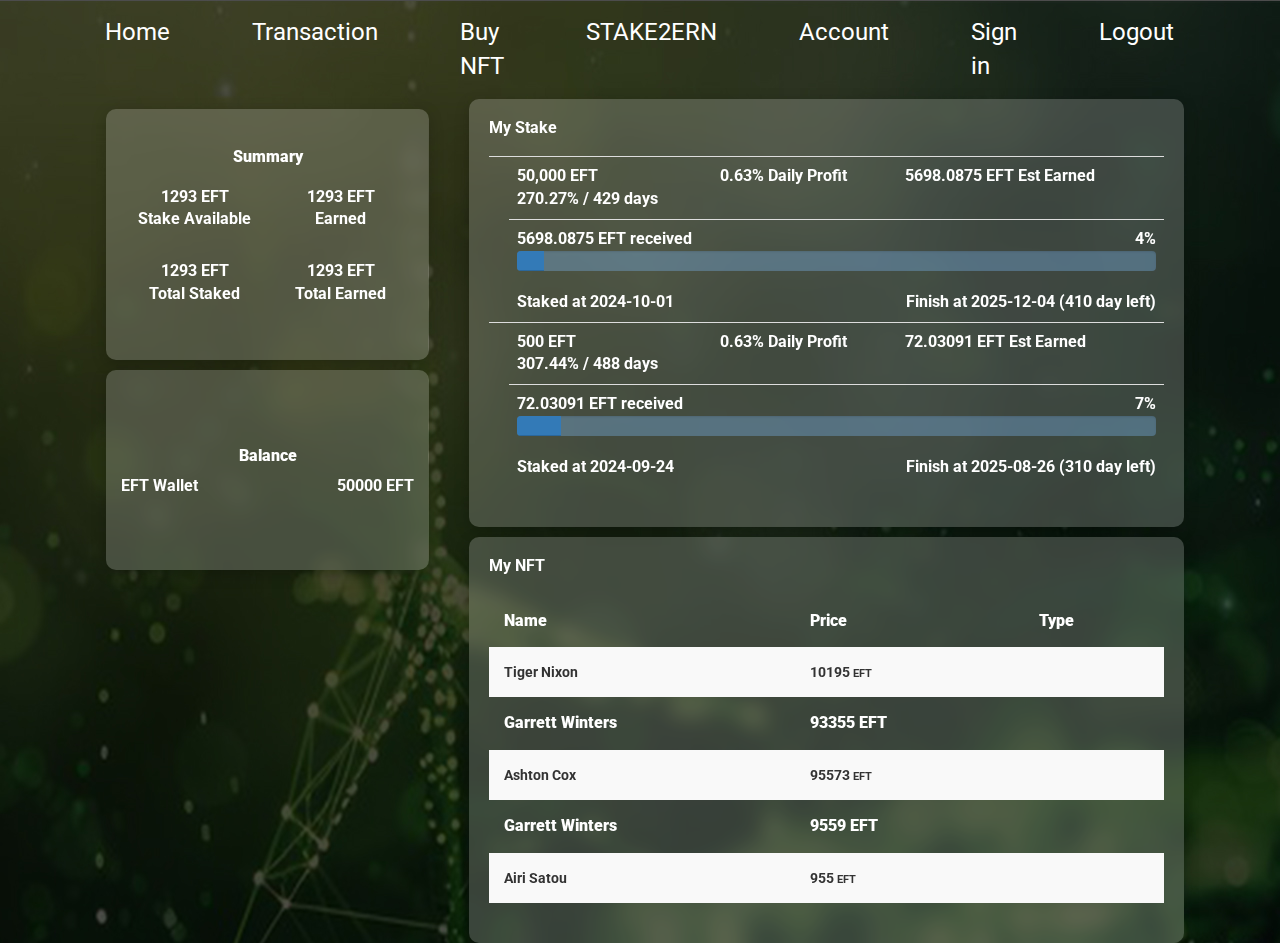
<file: stake2ern.html>
<!DOCTYPE html>
<html class="no-js" lang="en">
  <head>
    <meta charset="utf-8" />
    <meta http-equiv="x-ua-compatible" content="ie=edge" />
    <title>ECOFUSION - DASHBOARD</title>
    <meta name="description" content="" />
    <meta name="viewport" content="width=device-width, initial-scale=1" />
    <link
      rel="icon"
      href="images/logo_menu.png"
      type="image/png"
      sizes="16x16"
    />
    <!-- favicon
            ============================================ -->
    <link rel="shortcut icon" type="image/x-icon" href="img/favicon.ico" />
    <!-- Google Fonts
            ============================================ -->
    <link
      href="https://fonts.googleapis.com/css?family=Roboto:100,300,400,700,900"
      rel="stylesheet"
    />
    <!-- Bootstrap CSS
            ============================================ -->
    <link rel="stylesheet" href="css/bootstrap.min.css" />
    <!-- font awesome CSS
            ============================================ -->
    <link rel="stylesheet" href="css/font-awesome.min.css" />
    <!-- owl.carousel CSS
            ============================================ -->
    <link rel="stylesheet" href="css/owl.carousel.css" />
    <link rel="stylesheet" href="css/owl.theme.css" />
    <link rel="stylesheet" href="css/owl.transitions.css" />
    <!-- meanmenu CSS
            ============================================ -->
    <link rel="stylesheet" href="css/meanmenu/meanmenu.min.css" />
    <!-- animate CSS
            ============================================ -->
    <link rel="stylesheet" href="css/animate.css" />
    <!-- normalize CSS
            ============================================ -->
    <link rel="stylesheet" href="css/normalize.css" />
    <!-- wave CSS
            ============================================ -->
    <link rel="stylesheet" href="css/wave/waves.min.css" />
    <link rel="stylesheet" href="css/wave/button.css" />
    <!-- mCustomScrollbar CSS
            ============================================ -->
    <link
      rel="stylesheet"
      href="css/scrollbar/jquery.mCustomScrollbar.min.css"
    />
    <!-- Notika icon CSS
            ============================================ -->
    <link rel="stylesheet" href="css/notika-custom-icon.css" />
    <!-- Data Table JS
            ============================================ -->
    <link rel="stylesheet" href="css/jquery.dataTables.min.css" />
    <!-- main CSS
            ============================================ -->
    <link rel="stylesheet" href="css/main.css" />
    <!-- style CSS
            ============================================ -->
    <link rel="stylesheet" href="style.css" />
    <!-- responsive CSS
            ============================================ -->
    <link rel="stylesheet" href="css/responsive.css" />
    <!-- modernizr JS
            ============================================ -->
    <script src="js/vendor/modernizr-2.8.3.min.js"></script>

    <link rel="stylesheet" href="css/chosen/chosen.css" />
    <link rel="stylesheet" href="css/bootstrap.min.css" />
    <!-- font awesome CSS
            ============================================ -->
    <link rel="stylesheet" href="css/font-awesome.min.css" />
    <!-- owl.carousel CSS
            ============================================ -->
    <link rel="stylesheet" href="css/owl.carousel.css" />
    <link rel="stylesheet" href="css/owl.theme.css" />
    <link rel="stylesheet" href="css/owl.transitions.css" />
    <!-- meanmenu CSS
            ============================================ -->
    <link rel="stylesheet" href="css/meanmenu/meanmenu.min.css" />
    <!-- animate CSS
            ============================================ -->
    <link rel="stylesheet" href="css/animate.css" />
    <!-- summernote CSS
            ============================================ -->
    <link rel="stylesheet" href="css/summernote/summernote.css" />
    <!-- Range Slider CSS
            ============================================ -->
    <link rel="stylesheet" href="css/themesaller-forms.css" />
    <!-- normalize CSS
            ============================================ -->
    <link rel="stylesheet" href="css/normalize.css" />
    <!-- mCustomScrollbar CSS
            ============================================ -->
    <link
      rel="stylesheet"
      href="css/scrollbar/jquery.mCustomScrollbar.min.css"
    />
    <!-- Notika icon CSS
            ============================================ -->
    <link rel="stylesheet" href="css/notika-custom-icon.css" />
    <!-- bootstrap select CSS
            ============================================ -->
    <link rel="stylesheet" href="css/bootstrap-select/bootstrap-select.css" />
    <!-- datapicker CSS
            ============================================ -->
    <link rel="stylesheet" href="css/datapicker/datepicker3.css" />
    <!-- Color Picker CSS
            ============================================ -->
    <link rel="stylesheet" href="css/color-picker/farbtastic.css" />
    <!-- main CSS
            ============================================ -->
    <link rel="stylesheet" href="css/chosen/chosen.css" />
    <!-- notification CSS
            ============================================ -->
    <link rel="stylesheet" href="css/notification/notification.css" />
    <!-- dropzone CSS
            ============================================ -->
    <link rel="stylesheet" href="css/dropzone/dropzone.css" />
    <!-- wave CSS
            ============================================ -->
    <link rel="stylesheet" href="css/wave/waves.min.css" />
    <!-- main CSS
            ============================================ -->
    <link rel="stylesheet" href="css/main.css" />
    <!-- style CSS
            ============================================ -->
    <link rel="stylesheet" href="style.css" />
    <!-- responsive CSS
            ============================================ -->
    <link rel="stylesheet" href="css/responsive.css" />
    <!-- modernizr JS
            ============================================ -->
    <script src="js/vendor/modernizr-2.8.3.min.js"></script>
    <style></style>
  </head>

  <body>
    <div class="mobile-menu-area">
      <div class="container">
        <div class="row">
          <div class="col-lg-8 col-md-12 col-sm-12 col-xs-12">
            <div class="mobile-menu">
              <nav id="dropdown">
                <ul class="mobile-menu-nav">
                  <li><a href="/index.html">Home</a></li>
                  <li><a href="/transaction.html">Transaction</a></li>
                  <li><a href="/buynft.html">Buy NFT</a></li>
                  <li><a href="/stake2ern.html">stake2earn</a></li>
                  <li><a href="/account.html">Account</a></li>
                  <li>
                    <a href="/authenticate.html">Sign in</a>
                  </li>
                  <li><a href="#">Logout</a></li>
                </ul>
              </nav>
            </div>
          </div>
        </div>
      </div>
    </div>
    <!-- Mobile Menu end -->
    <!-- Main Menu area start-->
    <div class="main-menu-area mg-tb-40">
      <div class="container">
        <div class="row">
          <div class="col-lg-12 col-md-12 col-sm-12 col-xs-12">
            <ul class="nav nav-tabs notika-menu-wrap menu-it-icon-pro">
              <li>
                <a href="/index.html"> Home</a>
              </li>

              <li>
                <a href="/transaction.html">Transaction</a>
              </li>
              <li>
                <a href="/buynft.html">Buy NFT</a>
              </li>
              <li>
                <a href="/stake2ern.html">STAKE2ERN</a>
              </li>
              <li>
                <a href="/account.html">Account</a>
              </li>
              <li>
                <a href="/authenticate.html">Sign in</a>
              </li>
              <li>
                <a href="#">Logout</a>
              </li>
            </ul>
          </div>
        </div>
      </div>
    </div>
    <!-- Main Menu area End-->
    <!-- Start Status area -->
    <div class="notika-status-area">
      <div class="container">
        <div class="row table-row">
          <div class="col-lg-4 col-md-12 col-sm-12 col-xs-12">
            <div
              class="wb-traffic-inner notika-shadow sm-res-mg-t-30 tb-res-mg-t-30"
            >
            <div class="website-traffic-ctn summary">
              <h2><span class="content">Summary</span></h2>
              <div class="stake-detail-row">
                  <div class="stake-detail">
                      <p class="content value">1293 EFT</p>
                      <p class="content">Stake Available</p>
                  </div>
                  <div class="stake-detail">
                      <p class="content value">1293 EFT</p>
                      <p class="content">Earned</p>
                  </div>
              </div>
              <div class="stake-detail-row">
                  <div class="stake-detail">
                      <p class="content value">1293 EFT</p>
                      <p class="content">Total Staked</p>
                  </div>
                  <div class="stake-detail">
                      <p class="content value">1293 EFT</p>
                      <p class="content">Total Earned</p>
                  </div>
              </div>
          </div>
          
            </div>
            <div
              class="wb-traffic-inner notika-shadow sm-res-mg-t-30 tb-res-mg-t-30"
              style="display: flex; flex-direction: column"
            >
              <div class="website-traffic-ctn summary">
                <h2><span class="content">Balance</span></h2>
                <div class="sumary-detail">
                  <p class="content">EFT Wallet</p>
                  <p class="content value">50000 EFT</p>
                </div>
              </div>
            </div>
          </div>
          <div class="col-lg-8 col-md-12 col-sm-12 col-xs-12">
            <div class="data-table-area" style="margin-bottom: 10px;">
              <div class="data-table-list">
                <div class="basic-tb-hd">
                  <h2 class="content">My Stake</h2>
                </div>
                <div class="table-responsive">
                  <table class="table table-row-dashed table-row-gray-300 align-middle gs-0 gy-4 bg-white">
                    <!--begin::Table head-->
                    
                    <!--end::Table head-->
                    <!--begin::Table body-->
                    <tbody>
                            <tr>
                                <td rowspan="2" class="d-none d-sm-block">
                                    
                                    
                                </td>
                                <td>
                                    <div class="d-flex align-items-center">
                                        <div class="d-flex justify-content-start flex-column">
                                            <a href="#" class="content fw-bold text-hover-primary fs-6">
                                                50,000 EFT
                                            </a>
                                            <span class="content fw-semibold content d-block fs-7">
                                                270.27% / 429 days
                                            </span>
                                        </div>
                                    </div>
                                </td>
                                <td>
                                    <a href="#" class="content fw-bold text-hover-primary d-block fs-6">
                                        0.63%
                                    </a>
                                    <span class="content fw-semibold content d-block fs-7">
                                        Daily Profit
                                    </span>
                                </td>
                                <td>
                                    <a href="#" class="content fw-bold text-hover-primary d-block fs-6">
                                        <span class="NFT32554567">5698.0875</span>  EFT
                                    </a>
                                    <span class="content fw-semibold content d-block fs-7">
                                        Est Earned
                                    </span>
                                </td>
                                
                            </tr>
                            <tr>
                                <td colspan="4">
                                    <div class="d-flex flex-column w-100 me-2">
                                        <div class="flex-stack mb-2 justify-content-between">
                                            <span class="content me-2 fs-7 fw-bold"><span class="estReceive" cur="5670" profit="315" code="NFT32554567">5698.0875</span> EFT received</span>
                                            <span class="content me-2 fs-7 fw-bold" style="float:right"> 4%</span>
                                        </div>
                                        <div class="progress h-15px w-100" style="background-color: #7dbaf659;">
                                            <div class="progress-bar bg-primary" role="progressbar" style="width: 4.2%" aria-valuenow="50" aria-valuemin="0" aria-valuemax="100"></div>
                                        </div>
                                        <div class="flex-stack mb-2 mt-2 justify-content-between">
                                            <span class="content me-2 fs-7 fw-bold">Staked at 2024-10-01</span>
                                            <span class="content me-2 fs-7 fw-bold" style="float:right">
                                                Finish at 2025-12-04
                                                (410 day left)
                                            </span>
                                        </div>
                                    </div>
                                </td>
                            </tr>
                            <tr>
                                <td rowspan="2" class="d-none d-sm-block">
                                    
                                    
                                </td>
                                <td>
                                    <div class="d-flex align-items-center">
                                        <div class="d-flex justify-content-start flex-column">
                                            <a href="#" class="content fw-bold text-hover-primary fs-6">
                                                500 EFT
                                            </a>
                                            <span class="content fw-semibold content d-block fs-7">
                                                307.44% / 488 days
                                            </span>
                                        </div>
                                    </div>
                                </td>
                                <td>
                                    <a href="#" class="content fw-bold text-hover-primary d-block fs-6">
                                        0.63%
                                    </a>
                                    <span class="content fw-semibold content d-block fs-7">
                                        Daily Profit
                                    </span>
                                </td>
                                <td>
                                    <a href="#" class="content fw-bold text-hover-primary d-block fs-6">
                                        <span class="NFT26195693">72.03091</span>  EFT
                                    </a>
                                    <span class="content fw-semibold content d-block fs-7">
                                        Est Earned
                                    </span>
                                </td>
                                
                            </tr>
                            <tr>
                                <td colspan="4">
                                    <div class="d-flex flex-column w-100 me-2">
                                        <div class="flex-stack mb-2 justify-content-between">
                                            <span class="content me-2 fs-7 fw-bold"><span class="estReceive" cur="71.75" profit="3.15" code="NFT26195693">72.03091</span> EFT received</span>
                                            <span class="content me-2 fs-7 fw-bold" style="float:right"> 7%</span>
                                        </div>
                                        <div class="progress h-15px w-100" style="background-color: #7dbaf659;">
                                            <div class="progress-bar bg-primary" role="progressbar" style="width: 6.83333333333333%" aria-valuenow="50" aria-valuemin="0" aria-valuemax="100"></div>
                                        </div>
                                        <div class="flex-stack mb-2 mt-2 justify-content-between">
                                            <span class="content me-2 fs-7 fw-bold">Staked at 2024-09-24</span>
                                            <span class="content me-2 fs-7 fw-bold" style="float:right">
                                                Finish at 2025-08-26
                                                (310 day left)
                                            </span>
                                        </div>
                                    </div>
                                </td>
                            </tr>
                    </tbody>
                </table>
                </div>
              </div>
            </div>

            <div class="data-table-area">
              <div class="data-table-list">
                <div class="basic-tb-hd">
                  <h2 class="content">My NFT</h2>
                </div>
                <div class="table-responsive">
                  <table id="data-table-basic" class="table table-striped">
                    <thead>
                      <tr>
                        <th><span class="content">Name</span></th>
                        <th><span class="content">Price</span></th>
                        <th><span class="content">Type</span></th>
                      </tr>
                    </thead>
                    <tbody class="content">
                      <tr>
                        <td>Tiger Nixon</td>
                        <td>
                          <span class="counter">13241</span><small> EFT</small>
                        </td>
                        <td></td>
                      </tr>
                      <tr>
                        <td><span class="content">Garrett Winters</span></td>
                        <td>
                          <span class="counter content">121241</span><small class="content"> EFT</small>
                        </td>
                        <td></td>
                      </tr>
                      <tr>
                        <td>Ashton Cox</td>
                        <td>
                          <span class="counter">124121</span><small> EFT</small>
                        </td>
                        <td></td>
                      </tr>
                      <tr>
                        <td><span class="content">Garrett Winters</span></td>
                        <td>
                          <span class="counter content">12415</span><small class="content"> EFT</small>
                        </td>
                        <td></td>
                      </tr>
                      <tr>
                        <td>Airi Satou</td>
                        <td>
                          <span class="counter">1241</span><small> EFT</small>
                        </td>
                        <td></td>
                      </tr>
                    </tbody>
                  </table>
                </div>
              </div>
            </div>
          </div>
        </div>
      </div>
    </div>
    <!-- End Status area-->

    <div class="notika-status-area">
      <div class="container">
        <div class="row table-row">
          <div class="col-12">
            
          </div>
        </div>
      </div>
    </div>

    <div class="notika-status-area">
      <div class="container">
        <div class="row table-row">
          <div class="col-12">
            
          </div>
        </div>
      </div>
    </div>
    <!-- jquery
		============================================ -->
    <script src="js/vendor/jquery-1.12.4.min.js"></script>
    <!-- bootstrap JS
            ============================================ -->
    <script src="js/bootstrap.min.js"></script>
    <!-- wow JS
            ============================================ -->
    <script src="js/wow.min.js"></script>
    <!-- price-slider JS
            ============================================ -->
    <script src="js/jquery-price-slider.js"></script>
    <!-- owl.carousel JS
            ============================================ -->
    <script src="js/owl.carousel.min.js"></script>
    <!-- scrollUp JS
            ============================================ -->
    <script src="js/jquery.scrollUp.min.js"></script>
    <!-- meanmenu JS
            ============================================ -->
    <script src="js/counterup/jquery.counterup.min.js"></script>
    <script src="js/counterup/waypoints.min.js"></script>
    <script src="js/counterup/counterup-active.js"></script>
    <!-- mCustomScrollbar JS
            ============================================ -->
    <script src="js/scrollbar/jquery.mCustomScrollbar.concat.min.js"></script>
    <!-- sparkline JS
            ============================================ -->
    <script src="js/sparkline/jquery.sparkline.min.js"></script>
    <script src="js/sparkline/sparkline-active.js"></script>
    <!-- flot JS
            ============================================ -->
    <script src="js/flot/jquery.flot.js"></script>
    <script src="js/flot/jquery.flot.resize.js"></script>
    <script src="js/flot/flot-active.js"></script>
    <!-- knob JS
            ============================================ -->
    <script src="js/knob/jquery.knob.js"></script>
    <script src="js/knob/jquery.appear.js"></script>
    <script src="js/knob/knob-active.js"></script>

    <!--  todo JS
            ============================================ -->
    <script src="js/todo/jquery.todo.js"></script>
    <!--  wave JS
            ============================================ -->
    <script src="js/wave/waves.min.js"></script>
    <script src="js/wave/wave-active.js"></script>
    <!-- plugins JS
            ============================================ -->
    <script src="js/plugins.js"></script>
    <!-- Data Table JS
            ============================================ -->

    <!-- main JS
            ============================================ -->
    <script src="js/main.js"></script>
    <script src="js/vendor/jquery-1.12.4.min.js"></script>
    <!-- bootstrap JS
		============================================ -->
    <script src="js/bootstrap.min.js"></script>
    <!-- wow JS
		============================================ -->
    <script src="js/wow.min.js"></script>
    <!-- price-slider JS
		============================================ -->
    <script src="js/jquery-price-slider.js"></script>
    <!-- owl.carousel JS
		============================================ -->
    <script src="js/owl.carousel.min.js"></script>
    <!-- scrollUp JS
		============================================ -->
    <script src="js/jquery.scrollUp.min.js"></script>
    <!-- meanmenu JS
		============================================ -->
    <script src="js/meanmenu/jquery.meanmenu.js"></script>
    <!-- counterup JS
		============================================ -->
    <script src="js/counterup/jquery.counterup.min.js"></script>
    <script src="js/counterup/waypoints.min.js"></script>
    <script src="js/counterup/counterup-active.js"></script>
    <!-- mCustomScrollbar JS
		============================================ -->
    <script src="js/scrollbar/jquery.mCustomScrollbar.concat.min.js"></script>
    <!-- sparkline JS
		============================================ -->
    <script src="js/sparkline/jquery.sparkline.min.js"></script>
    <script src="js/sparkline/sparkline-active.js"></script>
    <!-- flot JS
		============================================ -->
    <script src="js/flot/jquery.flot.js"></script>
    <script src="js/flot/jquery.flot.resize.js"></script>
    <script src="js/flot/flot-active.js"></script>
    <!-- knob JS
		============================================ -->
    <script src="js/knob/jquery.knob.js"></script>
    <script src="js/knob/jquery.appear.js"></script>
    <script src="js/knob/knob-active.js"></script>
    <!-- Input Mask JS
		============================================ -->
    <script src="js/jasny-bootstrap.min.js"></script>
    <!-- icheck JS
		============================================ -->
    <script src="js/icheck/icheck.min.js"></script>
    <script src="js/icheck/icheck-active.js"></script>
    <!-- rangle-slider JS
		============================================ -->
    <script src="js/rangle-slider/jquery-ui-1.10.4.custom.min.js"></script>
    <script src="js/rangle-slider/jquery-ui-touch-punch.min.js"></script>
    <script src="js/rangle-slider/rangle-active.js"></script>
    <!-- datapicker JS
		============================================ -->
    <script src="js/datapicker/bootstrap-datepicker.js"></script>
    <script src="js/datapicker/datepicker-active.js"></script>
    <!-- bootstrap select JS
		============================================ -->
    <script src="js/bootstrap-select/bootstrap-select.js"></script>
    <!--  color-picker JS
		============================================ -->
    <script src="js/color-picker/farbtastic.min.js"></script>
    <script src="js/color-picker/color-picker.js"></script>
    <!--  notification JS
		============================================ -->
    <script src="js/notification/bootstrap-growl.min.js"></script>
    <script src="js/notification/notification-active.js"></script>
    <!--  summernote JS
		============================================ -->
    <script src="js/summernote/summernote-updated.min.js"></script>
    <script src="js/summernote/summernote-active.js"></script>
    <!-- dropzone JS
		============================================ -->
    <script src="js/dropzone/dropzone.js"></script>
    <!--  wave JS
		============================================ -->
    <script src="js/wave/waves.min.js"></script>
    <script src="js/wave/wave-active.js"></script>
    <!--  chosen JS
		============================================ -->
    <script src="js/chosen/chosen.jquery.js"></script>
    <!--  Chat JS
		============================================ -->
    <script src="js/chat/jquery.chat.js"></script>
    <!--  todo JS
		============================================ -->
    <script src="js/todo/jquery.todo.js"></script>
    <!-- plugins JS
		============================================ -->
    <script src="js/plugins.js"></script>
    <!-- main JS
		============================================ -->
    <script src="js/main.js"></script>
    <script>
      const toastContainer = document.getElementById("toastContainer");
      const smartContractElement = document.getElementById("smartcontract");

      // Function to shorten the smart contract address for small devices
      function shortenAddress(address) {
        if (window.innerWidth < 768) {
          return `${address.trim().slice(0, 4)}...${address.trim().slice(-4)}`;
        }
        return address;
      }

      // Update the smart contract address display on page load
      smartContractElement.textContent = shortenAddress(
        smartContractElement.textContent
      );
      // Function to create and show toast
      function showToast(message) {
        const toast = document.createElement("div");
        toast.classList.add("toast");
        toast.textContent = message;
        toastContainer.appendChild(toast);

        // Show the toast
        setTimeout(() => {
          toast.classList.add("show");
        }, 10);

        // Hide the toast after 3 seconds
        setTimeout(() => {
          toast.classList.remove("show");
          // Remove toast from DOM after animation
          setTimeout(() => {
            toast.remove();
          }, 500);
        }, 3000);
      }

      // Event listener for copying smart contract address
      smartContractElement.addEventListener("click", function () {
        const smartContractText = this.textContent;
        navigator.clipboard
          .writeText(smartContractText)
          .then(function () {
            showToast("Smart Contract Address copied to clipboard!");
          })
          .catch(function (error) {
            showToast("Failed to copy address.");
            console.error("Failed to copy: ", error);
          });
      });

      // Optional: Add a resize event listener to update the address if the screen is resized
      window.addEventListener("resize", function () {
        smartContractElement.textContent = shortenAddress(
          smartContractElement.textContent
        );
      });
    </script>
  </body>
</html>
</file>
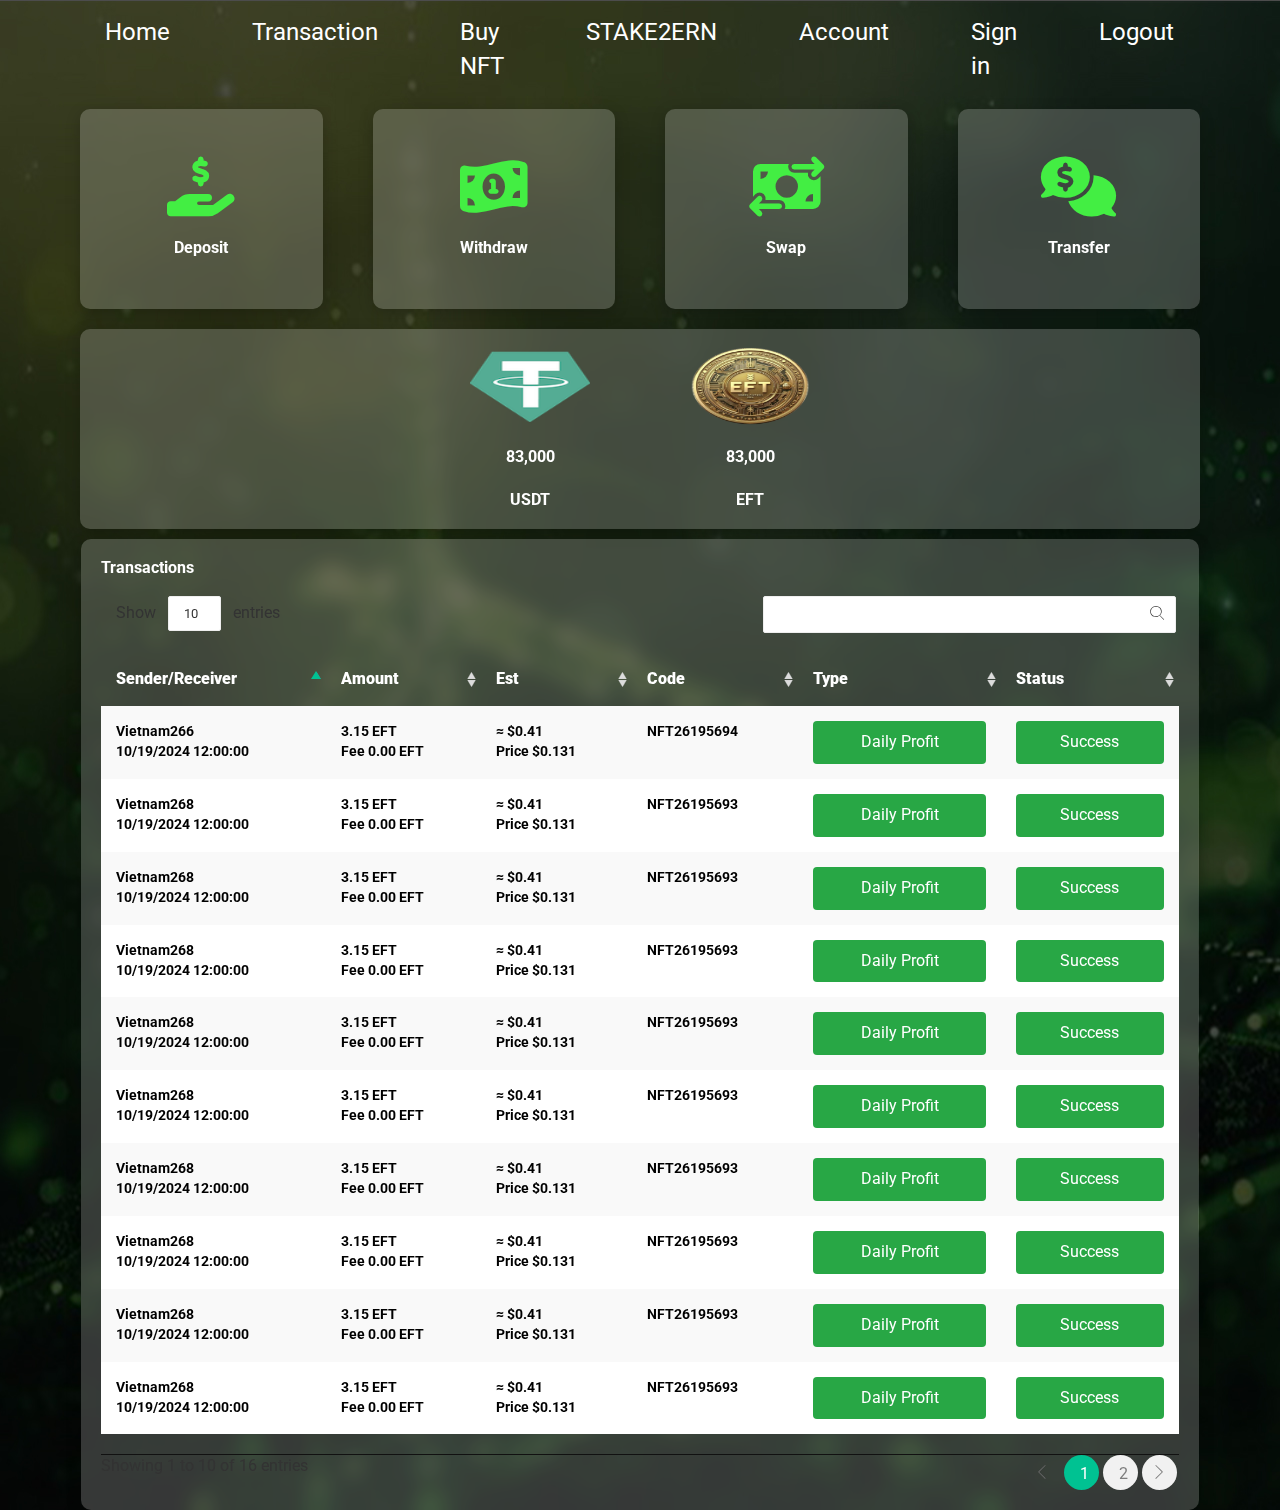
<file: transaction.html>
<!DOCTYPE html>
<html class="no-js" lang="en">
  <head>
    <meta charset="utf-8" />
    <meta http-equiv="x-ua-compatible" content="ie=edge" />
    <title>ECOFUSION - DASHBOARD</title>
    <meta name="description" content="" />
    <meta name="viewport" content="width=device-width, initial-scale=1" />
    <link
      rel="icon"
      href="images/logo_menu.png"
      type="image/png"
      sizes="16x16"
    />
    <link
      rel="stylesheet"
      href="https://cdnjs.cloudflare.com/ajax/libs/font-awesome/6.5.2/css/all.min.css"
    />
    <!-- favicon
            ============================================ -->
    <link rel="shortcut icon" type="image/x-icon" href="img/favicon.ico" />
    <!-- Google Fonts
            ============================================ -->
    <link
      href="https://fonts.googleapis.com/css?family=Roboto:100,300,400,700,900"
      rel="stylesheet"
    />
    <!-- Bootstrap CSS
            ============================================ -->
    <link rel="stylesheet" href="css/bootstrap.min.css" />
    <!-- font awesome CSS
            ============================================ -->
    <link rel="stylesheet" href="css/font-awesome.min.css" />
    <!-- owl.carousel CSS
            ============================================ -->
    <link rel="stylesheet" href="css/owl.carousel.css" />
    <link rel="stylesheet" href="css/owl.theme.css" />
    <link rel="stylesheet" href="css/owl.transitions.css" />
    <!-- meanmenu CSS
            ============================================ -->
    <link rel="stylesheet" href="css/meanmenu/meanmenu.min.css" />
    <!-- animate CSS
            ============================================ -->
    <link rel="stylesheet" href="css/animate.css" />
    <!-- normalize CSS
            ============================================ -->
    <link rel="stylesheet" href="css/normalize.css" />
    <!-- wave CSS
            ============================================ -->
    <link rel="stylesheet" href="css/wave/waves.min.css" />
    <link rel="stylesheet" href="css/wave/button.css" />
    <!-- mCustomScrollbar CSS
            ============================================ -->
    <link
      rel="stylesheet"
      href="css/scrollbar/jquery.mCustomScrollbar.min.css"
    />
    <!-- Notika icon CSS
            ============================================ -->
    <link rel="stylesheet" href="css/notika-custom-icon.css" />
    <!-- Data Table JS
            ============================================ -->
    <link rel="stylesheet" href="css/jquery.dataTables.min.css" />
    <!-- main CSS
            ============================================ -->
    <link rel="stylesheet" href="css/main.css" />
    <!-- style CSS
            ============================================ -->
    <link rel="stylesheet" href="style.css" />
    <!-- responsive CSS
            ============================================ -->
    <link rel="stylesheet" href="css/responsive.css" />
    <!-- modernizr JS
            ============================================ -->
    <script src="js/vendor/modernizr-2.8.3.min.js"></script>

    <link rel="stylesheet" href="css/chosen/chosen.css" />
    <link rel="stylesheet" href="css/bootstrap.min.css" />
    <!-- font awesome CSS
            ============================================ -->
    <link rel="stylesheet" href="css/font-awesome.min.css" />
    <!-- owl.carousel CSS
            ============================================ -->
    <link rel="stylesheet" href="css/owl.carousel.css" />
    <link rel="stylesheet" href="css/owl.theme.css" />
    <link rel="stylesheet" href="css/owl.transitions.css" />
    <!-- meanmenu CSS
            ============================================ -->
    <link rel="stylesheet" href="css/meanmenu/meanmenu.min.css" />
    <!-- animate CSS
            ============================================ -->
    <link rel="stylesheet" href="css/animate.css" />
    <!-- summernote CSS
            ============================================ -->
    <link rel="stylesheet" href="css/summernote/summernote.css" />
    <!-- Range Slider CSS
            ============================================ -->
    <link rel="stylesheet" href="css/themesaller-forms.css" />
    <!-- normalize CSS
            ============================================ -->
    <link rel="stylesheet" href="css/normalize.css" />
    <!-- mCustomScrollbar CSS
            ============================================ -->
    <link
      rel="stylesheet"
      href="css/scrollbar/jquery.mCustomScrollbar.min.css"
    />
    <!-- Notika icon CSS
            ============================================ -->
    <link rel="stylesheet" href="css/notika-custom-icon.css" />
    <!-- bootstrap select CSS
            ============================================ -->
    <link rel="stylesheet" href="css/bootstrap-select/bootstrap-select.css" />
    <!-- datapicker CSS
            ============================================ -->
    <link rel="stylesheet" href="css/datapicker/datepicker3.css" />
    <!-- Color Picker CSS
            ============================================ -->
    <link rel="stylesheet" href="css/color-picker/farbtastic.css" />
    <!-- main CSS
            ============================================ -->
    <link rel="stylesheet" href="css/chosen/chosen.css" />
    <!-- notification CSS
            ============================================ -->
    <link rel="stylesheet" href="css/notification/notification.css" />
    <!-- dropzone CSS
            ============================================ -->
    <link rel="stylesheet" href="css/dropzone/dropzone.css" />
    <!-- wave CSS
            ============================================ -->
    <link rel="stylesheet" href="css/wave/waves.min.css" />
    <!-- main CSS
            ============================================ -->
    <link rel="stylesheet" href="css/main.css" />
    <!-- style CSS
            ============================================ -->
    <link rel="stylesheet" href="style.css" />
    <!-- responsive CSS
            ============================================ -->
    <link rel="stylesheet" href="css/responsive.css" />
    <!-- modernizr JS
            ============================================ -->
    <script src="js/vendor/modernizr-2.8.3.min.js"></script>
    <style></style>
  </head>

  <body>
    <div class="mobile-menu-area">
      <div class="container">
        <div class="row">
          <div class="col-lg-8 col-md-12 col-sm-12 col-xs-12">
            <div class="mobile-menu">
              <nav id="dropdown">
                <ul class="mobile-menu-nav">
                  <li><a href="/index.html">Home</a></li>
                  <li><a href="/transaction.html">Transaction</a></li>
                  <li><a href="/buynft.html">Buy NFT</a></li>
                  <li><a href="/stake2ern.html">stake2earn</a></li>
                  <li><a href="/account.html">Account</a></li>
                  <li>
                    <a href="/authenticate.html">Sign in</a>
                  </li>
                  <li><a href="#">Logout</a></li>
                </ul>
              </nav>
            </div>
          </div>
        </div>
      </div>
    </div>
    <!-- Mobile Menu end -->
    <!-- Main Menu area start-->
    <div class="main-menu-area mg-tb-40">
      <div class="container">
        <div class="row">
          <div class="col-lg-12 col-md-12 col-sm-12 col-xs-12">
            <ul class="nav nav-tabs notika-menu-wrap menu-it-icon-pro">
              <li>
                <a href="/index.html"> Home</a>
              </li>

              <li>
                <a href="/transaction.html">Transaction</a>
              </li>
              <li>
                <a href="/buynft.html">Buy NFT</a>
              </li>
              <li>
                <a href="/stake2ern.html">STAKE2ERN</a>
              </li>
              <li>
                <a href="/account.html">Account</a>
              </li>
              <li>
                <a href="/authenticate.html">Sign in</a>
              </li>
              <li>
                <a href="#">Logout</a>
              </li>
            </ul>
          </div>
        </div>
      </div>
    </div>
    <!-- Main Menu area End-->
    <!-- Start Status area -->
    <div class="notika-status-area">
      <div class="container">
        <div class="row">
          <div class="col-lg-3 col-md-6 col-sm-6 col-xs-12">
            <div
              class="wb-traffic-inner notika-shadow sm-res-mg-t-30 tb-res-mg-t-30"
            >
              <div class="website-traffic-ctn wallet">
                <div class="wallet-detail" onclick="openModal('depositModal')">
                  <i class="fa-solid fa-hand-holding-dollar"></i>
                  <p class="content value">Deposit</p>
                </div>
              </div>
            </div>
          </div>
          <div class="col-lg-3 col-md-6 col-sm-6 col-xs-12">
            <div
              class="wb-traffic-inner notika-shadow sm-res-mg-t-30 tb-res-mg-t-30"
            >
              <div class="website-traffic-ctn wallet">
                <div class="wallet-detail" onclick="openModal('withdrawModal')">
                  <i class="fa-solid fa-money-bill-1-wave"></i>

                  <p class="content value">Withdraw</p>
                </div>
              </div>
            </div>
          </div>
          <div class="col-lg-3 col-md-6 col-sm-6 col-xs-12">
            <div
              class="wb-traffic-inner notika-shadow sm-res-mg-t-30 tb-res-mg-t-30"
            >
              <div class="website-traffic-ctn wallet">
                <div class="wallet-detail" onclick="openModal('swapModal')">
                  <i class="fa-solid fa-money-bill-transfer"></i>

                  <p class="content value">Swap</p>
                </div>
              </div>
            </div>
          </div>
          <div class="col-lg-3 col-md-6 col-sm-6 col-xs-12">
            <div
              class="wb-traffic-inner notika-shadow sm-res-mg-t-30 tb-res-mg-t-30"
            >
              <div class="website-traffic-ctn wallet">
                <div class="wallet-detail" onclick="openModal('transferModal')">
                  <i class="fa-solid fa-comments-dollar"></i>

                  <p class="content value">Transfer</p>
                </div>
              </div>
            </div>
          </div>
          <div class="col-lg-12 col-md-12 col-sm-12 col-xs-12">
            <div
              class="wb-traffic-inner notika-shadow sm-res-mg-t-30 tb-res-mg-t-30"
            >
              <div class="website-traffic-ctn wallet wallet-info">
                <div class="wallet-detail">
                  <img
                    src="/images/usdt.png"
                    style="width: 120px; height: 80px"
                    alt=""
                  />
                  <p class="content value counter">100,000</p>
                  <p class="content">USDT</p>
                </div>
                <div class="wallet-detail">
                  <img
                    src="/images/lg_token.png"
                    style="width: 120px; height: 80px"
                    alt=""
                  />
                  <p class="content value counter">100,000</p>
                  <p class="content">EFT</p>
                </div>
              </div>
            </div>
          </div>
        </div>
      </div>
    </div>
    <!-- End Status area-->

    <div class="notika-status-area">
      <div class="container">
        <div class="row table-row">
          <div class="col-12">
            <div class="data-table-area">
              <div class="data-table-list">
                <div class="basic-tb-hd">
                  <h2 class="content">Transactions</h2>
                </div>
                <div class="table-responsive">
                  <table id="data-table-basic" class="table table-striped">
                    <thead>
                      <tr>
                        <th><span class="content">Sender/Receiver</span></th>
                        <th><span class="content">Amount</span></th>
                        <th><span class="content">Est</span></th>
                        <th><span class="content">Code</span></th>
                        <th><span class="content">Type</span></th>
                        <th><span class="content">Status</span></th>
                      </tr>
                    </thead>
                    <tbody class="content">
                      <tr>
                        <td>
                          <div class="info">
                            <span>Vietnam266</span>
                            <span>10/19/2024 12:00:00</span>
                          </div>
                        </td>
                        <td>
                          <div class="info">
                            <span>3.15 EFT</span>
                            <span>Fee 0.00 EFT</span>
                          </div>
                        </td>
                        <td>
                          <div class="info">
                            <span>≈ $0.41 </span>
                            <span>Price $0.131</span>
                          </div>
                        </td>
                        <td>
                          <div class="info">
                            <span>NFT26195694 </span>
                          </div>
                        </td>
                        <td>
                          <div class="info">
                            <p class="btn btn-success">Daily Profit</p>
                          </div>
                        </td>
                        <td>
                          <div class="info">
                            <p class="btn btn-success">Success</p>
                          </div>
                        </td>
                      </tr>
                      <tr>
                        <td>
                          <div class="info">
                            <span>Vietnam268</span>
                            <span>10/19/2024 12:00:00</span>
                          </div>
                        </td>
                        <td>
                          <div class="info">
                            <span>3.15 EFT</span>
                            <span>Fee 0.00 EFT</span>
                          </div>
                        </td>
                        <td>
                          <div class="info">
                            <span>≈ $0.41 </span>
                            <span>Price $0.131</span>
                          </div>
                        </td>
                        <td>
                          <div class="info">
                            <span>NFT26195693 </span>
                          </div>
                        </td>
                        <td>
                          <div class="info">
                            <p class="btn btn-success">Daily Profit</p>
                          </div>
                        </td>
                        <td>
                          <div class="info">
                            <p class="btn btn-success">Success</p>
                          </div>
                        </td>
                      </tr>
                      <tr>
                        <td>
                          <div class="info">
                            <span>Vietnam268</span>
                            <span>10/19/2024 12:00:00</span>
                          </div>
                        </td>
                        <td>
                          <div class="info">
                            <span>3.15 EFT</span>
                            <span>Fee 0.00 EFT</span>
                          </div>
                        </td>
                        <td>
                          <div class="info">
                            <span>≈ $0.41 </span>
                            <span>Price $0.131</span>
                          </div>
                        </td>
                        <td>
                          <div class="info">
                            <span>NFT26195693 </span>
                          </div>
                        </td>
                        <td>
                          <div class="info">
                            <p class="btn btn-success">Daily Profit</p>
                          </div>
                        </td>
                        <td>
                          <div class="info">
                            <p class="btn btn-success">Success</p>
                          </div>
                        </td>
                      </tr>
                      <tr>
                        <td>
                          <div class="info">
                            <span>Vietnam268</span>
                            <span>10/19/2024 12:00:00</span>
                          </div>
                        </td>
                        <td>
                          <div class="info">
                            <span>3.15 EFT</span>
                            <span>Fee 0.00 EFT</span>
                          </div>
                        </td>
                        <td>
                          <div class="info">
                            <span>≈ $0.41 </span>
                            <span>Price $0.131</span>
                          </div>
                        </td>
                        <td>
                          <div class="info">
                            <span>NFT26195693 </span>
                          </div>
                        </td>
                        <td>
                          <div class="info">
                            <p class="btn btn-success">Daily Profit</p>
                          </div>
                        </td>
                        <td>
                          <div class="info">
                            <p class="btn btn-success">Success</p>
                          </div>
                        </td>
                      </tr>
                      <tr>
                        <td>
                          <div class="info">
                            <span>Vietnam268</span>
                            <span>10/19/2024 12:00:00</span>
                          </div>
                        </td>
                        <td>
                          <div class="info">
                            <span>3.15 EFT</span>
                            <span>Fee 0.00 EFT</span>
                          </div>
                        </td>
                        <td>
                          <div class="info">
                            <span>≈ $0.41 </span>
                            <span>Price $0.131</span>
                          </div>
                        </td>
                        <td>
                          <div class="info">
                            <span>NFT26195693 </span>
                          </div>
                        </td>
                        <td>
                          <div class="info">
                            <p class="btn btn-success">Daily Profit</p>
                          </div>
                        </td>
                        <td>
                          <div class="info">
                            <p class="btn btn-success">Success</p>
                          </div>
                        </td>
                      </tr>
                      <tr>
                        <td>
                          <div class="info">
                            <span>Vietnam268</span>
                            <span>10/19/2024 12:00:00</span>
                          </div>
                        </td>
                        <td>
                          <div class="info">
                            <span>3.15 EFT</span>
                            <span>Fee 0.00 EFT</span>
                          </div>
                        </td>
                        <td>
                          <div class="info">
                            <span>≈ $0.41 </span>
                            <span>Price $0.131</span>
                          </div>
                        </td>
                        <td>
                          <div class="info">
                            <span>NFT26195693 </span>
                          </div>
                        </td>
                        <td>
                          <div class="info">
                            <p class="btn btn-success">Daily Profit</p>
                          </div>
                        </td>
                        <td>
                          <div class="info">
                            <p class="btn btn-success">Success</p>
                          </div>
                        </td>
                      </tr>
                      <tr>
                        <td>
                          <div class="info">
                            <span>Vietnam268</span>
                            <span>10/19/2024 12:00:00</span>
                          </div>
                        </td>
                        <td>
                          <div class="info">
                            <span>3.15 EFT</span>
                            <span>Fee 0.00 EFT</span>
                          </div>
                        </td>
                        <td>
                          <div class="info">
                            <span>≈ $0.41 </span>
                            <span>Price $0.131</span>
                          </div>
                        </td>
                        <td>
                          <div class="info">
                            <span>NFT26195693 </span>
                          </div>
                        </td>
                        <td>
                          <div class="info">
                            <p class="btn btn-success">Daily Profit</p>
                          </div>
                        </td>
                        <td>
                          <div class="info">
                            <p class="btn btn-success">Success</p>
                          </div>
                        </td>
                      </tr>
                      <tr>
                        <td>
                          <div class="info">
                            <span>Vietnam268</span>
                            <span>10/19/2024 12:00:00</span>
                          </div>
                        </td>
                        <td>
                          <div class="info">
                            <span>3.15 EFT</span>
                            <span>Fee 0.00 EFT</span>
                          </div>
                        </td>
                        <td>
                          <div class="info">
                            <span>≈ $0.41 </span>
                            <span>Price $0.131</span>
                          </div>
                        </td>
                        <td>
                          <div class="info">
                            <span>NFT26195693 </span>
                          </div>
                        </td>
                        <td>
                          <div class="info">
                            <p class="btn btn-success">Daily Profit</p>
                          </div>
                        </td>
                        <td>
                          <div class="info">
                            <p class="btn btn-success">Success</p>
                          </div>
                        </td>
                      </tr>
                      <tr>
                        <td>
                          <div class="info">
                            <span>Vietnam268</span>
                            <span>10/19/2024 12:00:00</span>
                          </div>
                        </td>
                        <td>
                          <div class="info">
                            <span>3.15 EFT</span>
                            <span>Fee 0.00 EFT</span>
                          </div>
                        </td>
                        <td>
                          <div class="info">
                            <span>≈ $0.41 </span>
                            <span>Price $0.131</span>
                          </div>
                        </td>
                        <td>
                          <div class="info">
                            <span>NFT26195693 </span>
                          </div>
                        </td>
                        <td>
                          <div class="info">
                            <p class="btn btn-success">Daily Profit</p>
                          </div>
                        </td>
                        <td>
                          <div class="info">
                            <p class="btn btn-success">Success</p>
                          </div>
                        </td>
                      </tr>
                      <tr>
                        <td>
                          <div class="info">
                            <span>Vietnam268</span>
                            <span>10/19/2024 12:00:00</span>
                          </div>
                        </td>
                        <td>
                          <div class="info">
                            <span>3.15 EFT</span>
                            <span>Fee 0.00 EFT</span>
                          </div>
                        </td>
                        <td>
                          <div class="info">
                            <span>≈ $0.41 </span>
                            <span>Price $0.131</span>
                          </div>
                        </td>
                        <td>
                          <div class="info">
                            <span>NFT26195693 </span>
                          </div>
                        </td>
                        <td>
                          <div class="info">
                            <p class="btn btn-success">Daily Profit</p>
                          </div>
                        </td>
                        <td>
                          <div class="info">
                            <p class="btn btn-success">Success</p>
                          </div>
                        </td>
                      </tr>
                      <tr>
                        <td>
                          <div class="info">
                            <span>Vietnam268</span>
                            <span>10/19/2024 12:00:00</span>
                          </div>
                        </td>
                        <td>
                          <div class="info">
                            <span>3.15 EFT</span>
                            <span>Fee 0.00 EFT</span>
                          </div>
                        </td>
                        <td>
                          <div class="info">
                            <span>≈ $0.41 </span>
                            <span>Price $0.131</span>
                          </div>
                        </td>
                        <td>
                          <div class="info">
                            <span>NFT26195693 </span>
                          </div>
                        </td>
                        <td>
                          <div class="info">
                            <p class="btn btn-success">Daily Profit</p>
                          </div>
                        </td>
                        <td>
                          <div class="info">
                            <p class="btn btn-success">Success</p>
                          </div>
                        </td>
                      </tr>
                      <tr>
                        <td>
                          <div class="info">
                            <span>Vietnam268</span>
                            <span>10/19/2024 12:00:00</span>
                          </div>
                        </td>
                        <td>
                          <div class="info">
                            <span>3.15 EFT</span>
                            <span>Fee 0.00 EFT</span>
                          </div>
                        </td>
                        <td>
                          <div class="info">
                            <span>≈ $0.41 </span>
                            <span>Price $0.131</span>
                          </div>
                        </td>
                        <td>
                          <div class="info">
                            <span>NFT26195693 </span>
                          </div>
                        </td>
                        <td>
                          <div class="info">
                            <p class="btn btn-success">Daily Profit</p>
                          </div>
                        </td>
                        <td>
                          <div class="info">
                            <p class="btn btn-success">Success</p>
                          </div>
                        </td>
                      </tr>
                      <tr>
                        <td>
                          <div class="info">
                            <span>Vietnam268</span>
                            <span>10/19/2024 12:00:00</span>
                          </div>
                        </td>
                        <td>
                          <div class="info">
                            <span>3.15 EFT</span>
                            <span>Fee 0.00 EFT</span>
                          </div>
                        </td>
                        <td>
                          <div class="info">
                            <span>≈ $0.41 </span>
                            <span>Price $0.131</span>
                          </div>
                        </td>
                        <td>
                          <div class="info">
                            <span>NFT26195693 </span>
                          </div>
                        </td>
                        <td>
                          <div class="info">
                            <p class="btn btn-success">Daily Profit</p>
                          </div>
                        </td>
                        <td>
                          <div class="info">
                            <p class="btn btn-success">Success</p>
                          </div>
                        </td>
                      </tr>
                      <tr>
                        <td>
                          <div class="info">
                            <span>Vietnam268</span>
                            <span>10/19/2024 12:00:00</span>
                          </div>
                        </td>
                        <td>
                          <div class="info">
                            <span>3.15 EFT</span>
                            <span>Fee 0.00 EFT</span>
                          </div>
                        </td>
                        <td>
                          <div class="info">
                            <span>≈ $0.41 </span>
                            <span>Price $0.131</span>
                          </div>
                        </td>
                        <td>
                          <div class="info">
                            <span>NFT26195693 </span>
                          </div>
                        </td>
                        <td>
                          <div class="info">
                            <p class="btn btn-success">Daily Profit</p>
                          </div>
                        </td>
                        <td>
                          <div class="info">
                            <p class="btn btn-success">Success</p>
                          </div>
                        </td>
                      </tr>
                      <tr>
                        <td>
                          <div class="info">
                            <span>Vietnam268</span>
                            <span>10/19/2024 12:00:00</span>
                          </div>
                        </td>
                        <td>
                          <div class="info">
                            <span>3.15 EFT</span>
                            <span>Fee 0.00 EFT</span>
                          </div>
                        </td>
                        <td>
                          <div class="info">
                            <span>≈ $0.41 </span>
                            <span>Price $0.131</span>
                          </div>
                        </td>
                        <td>
                          <div class="info">
                            <span>NFT26195693 </span>
                          </div>
                        </td>
                        <td>
                          <div class="info">
                            <p class="btn btn-success">Daily Profit</p>
                          </div>
                        </td>
                        <td>
                          <div class="info">
                            <p class="btn btn-success">Success</p>
                          </div>
                        </td>
                      </tr>
                      <tr>
                        <td>
                          <div class="info">
                            <span>Vietnam268</span>
                            <span>10/19/2024 12:00:00</span>
                          </div>
                        </td>
                        <td>
                          <div class="info">
                            <span>3.15 EFT</span>
                            <span>Fee 0.00 EFT</span>
                          </div>
                        </td>
                        <td>
                          <div class="info">
                            <span>≈ $0.41 </span>
                            <span>Price $0.131</span>
                          </div>
                        </td>
                        <td>
                          <div class="info">
                            <span>NFT26195693 </span>
                          </div>
                        </td>
                        <td>
                          <div class="info">
                            <p class="btn btn-success">Daily Profit</p>
                          </div>
                        </td>
                        <td>
                          <div class="info">
                            <p class="btn btn-success">Success</p>
                          </div>
                        </td>
                      </tr>
                    </tbody>
                  </table>
                </div>
              </div>
            </div>
          </div>
        </div>
      </div>
    </div>

    <div id="selectCurrencyModal" class="modal">
      <div class="modal-content primary-modal">
        <div class="primary-modal-header">
          <h3 class="primary-modal-title modal-title">Select Currency</h3>
        </div>
        <div class="modal-body">
          <div class="pl-2">
            <div
              class="mt-2 row"
              style="
                display: flex;
                flex-direction: row;
                justify-content: center;
              "
            >
              <div class="col-6 text-center">
                <a
                  href="#"
                  class="card bg-dark hoverable card-xl-stretch mb-xl-8"
                  onclick="show_popup_content('Deposit USDT','POST','/transaction/PopupDeposit/0');return false;"
                >
                  <div class="card-body">
                    <span class="svg-icon svg-icon-primary svg-icon-3x ms-n1">
                      <img
                        src="images/usdt.png"
                        style="width: 71px; margin-bottom: 0px"
                      />
                    </span>
                    <div class="text-gray-100 fw-bold fs-2 fs-2 fw-bold mt-2">
                      USDT
                    </div>
                    <div class="fw-semibold text-gray-100">
                      BNB Smart Chain (BEP20)
                    </div>
                  </div>
                </a>
              </div>
              <div class="col-6 text-center">
                <a
                  href="#"
                  class="card bg-dark hoverable card-xl-stretch mb-xl-8"
                  onclick="show_popup_content('Deposit EFT','POST','/transaction/PopupDeposit/1');return false;"
                >
                  <div class="card-body">
                    <span class="svg-icon svg-icon-primary svg-icon-3x ms-n1">
                      <img
                        src="images/lg_token.png"
                        style="width: 71px; margin-bottom: 0px"
                      />
                    </span>
                    <div class="text-gray-100 fw-bold fs-2 fs-2 fw-bold mt-2">
                      EFT
                    </div>
                    <div class="fw-semibold text-gray-100">
                      BNB Smart Chain (BEP20)
                    </div>
                  </div>
                </a>
              </div>
            </div>
          </div>
          <div class="centering mt-4">
            <button
              class="btn btn-warning"
              onclick="closeModal('selectCurrencyModal')"
            >
              Cancel
            </button>
            <button class="btn btn-success" onclick="openActionModal()">
              Continue
            </button>
          </div>
        </div>
      </div>
    </div>

    <!-- Deposit Modal -->
    <div id="depositUSDTModal" class="modal">
      <div class="modal-content primary-modal">
        <div class="primary-modal-header">
          <h3 class="primary-modal-title modal-title">Deposit USDT</h3>
        </div>
        <div class="modal-body">
          <div class="row gx-9 h-100">
            <div class="col-sm-12 mb-10 mb-sm-0 text-center">
              <img
                id="target_BEP20_USDT"
                class="rounded me-2"
                src="[data-uri]"
                style="width: 150px; max-width: 100%"
              />
            </div>
            <div class="col-sm-12 mt-2">
              <div class="mb-2">
                <label class="form-label text-primary"
                  >USDT Deposit Address</label
                >
                <input
                  type="text"
                  value="0x23D534f947E485aD85168C34392D01974f31a78d"
                  class="primary-modal-input w-100"
                  disabled=""
                  id="adress_BEP20_USDT"
                />
              </div>
              <div class="mb-7">
                <div class="row align-items-center">
                  <div class="d-flex align-items-center col-6">
                    <div class="m-0">
                      <span class="fw-semibold d-block fs-8 text-primary"
                        >Network</span
                      >
                      <a class="fw-bold text-gray-800 fs-7"
                        >BNB Smart Chain (BEP20)</a
                      >
                    </div>
                  </div>
                  <div class="d-flex align-items-center col-6">
                    <div class="m-0">
                      <span class="fw-semibold d-block fs-8 text-primary"
                        >Minium Deposit</span
                      >
                      <a class="fw-bold text-gray-800 fs-7"
                        >10 <span class="unit">USDT</span></a
                      >
                    </div>
                  </div>
                </div>
              </div>

              <div class="mb-6">
                <span class="" style="font-size: 11px">
                  Send only <strong>USDT</strong> to this deposit address.<br />
                  Make sure that the network for depositing matches the network
                  for withdrawing, otherwise assets may be lost.
                </span>
              </div>
              <div class="text-center">
                <a
                  class="btn btn-primary btn-hvr-up btn-hvr-yellow"
                  onclick="copy('adress_BEP20_USDT','USDT BEP20 Address copied')"
                  >Copy Address</a
                >
                <a
                  class="btn btn-primary btn-hvr-up btn-hvr-yellow"
                  onclick="closeModal(`depositUSDTModal`)"
                  >Done</a
                >
              </div>
            </div>
          </div>
        </div>
      </div>
    </div>

    <div id="depositEFTModal" class="modal">
      <div class="modal-content primary-modal">
        <div class="primary-modal-header">
          <h3 class="primary-modal-title modal-title">Deposit EFT</h3>
        </div>
        <div class="modal-body">
          <div class="row gx-9 h-100">
            <div class="col-sm-12 mb-10 mb-sm-0 text-center">
              <img
                id="target_BEP20_USDT"
                class="rounded me-2"
                src="[data-uri]"
                style="width: 150px; max-width: 100%"
              />
            </div>
            <div class="col-sm-12 mt-2">
              <div class="mb-2">
                <label class="form-label text-primary"
                  >EFT Deposit Address</label
                >
                <input
                  type="text"
                  value="0x23D534f947E485aD85168C34392D01974f31a78d"
                  class="primary-modal-input w-100"
                  disabled=""
                  id="adress_BEP20_EFT"
                />
              </div>
              <div class="mb-7">
                <div class="row align-items-center">
                  <div class="d-flex align-items-center col-6">
                    <div class="m-0">
                      <span class="fw-semibold d-block fs-8 text-primary"
                        >Network</span
                      >
                      <a class="fw-bold text-gray-800 fs-7"
                        >BNB Smart Chain (BEP20)</a
                      >
                    </div>
                  </div>
                  <div class="d-flex align-items-center col-6">
                    <div class="m-0">
                      <span class="fw-semibold d-block fs-8 text-primary"
                        >Minium Deposit</span
                      >
                      <a class="fw-bold text-gray-800 fs-7"
                        >10 <span class="unit">EFT</span></a
                      >
                    </div>
                  </div>
                </div>
              </div>

              <div class="mb-6">
                <span class="" style="font-size: 11px">
                  Send only <strong>EFT</strong> to this deposit address.<br />
                  Make sure that the network for depositing matches the network
                  for withdrawing, otherwise assets may be lost.
                </span>
              </div>
              <div class="text-center">
                <a
                  class="btn btn-primary btn-hvr-up btn-hvr-yellow"
                  onclick="copy('adress_BEP20_EFT','EFT Token Address copied')"
                  >Copy Address</a
                >
                <a
                  class="btn btn-primary btn-hvr-up btn-hvr-yellow"
                  onclick="closeModal(`depositEFTModal`)"
                  >Done</a
                >
              </div>
              
            </div>
          </div>
        </div>
      </div>
    </div>
    <div class="toast-container" id="toastContainer"></div>
    <!-- Withdraw Modal -->
    <div id="withdrawUSDTModal" class="modal">
      <div class="modal-content primary-modal">
        <div class="primary-modal-header">
          <h3 class="primary-modal-title modal-title">Withdraw USDT</h3>
        </div>
        <div class="modal-body">
          <div class="card-body p-9">
            <div class="fs-2hx fw-bold text-center">0.00 USDT</div>
            <div class="fs-4 fw-semibold mb-7 text-center text-primary">
              Available Balance
            </div>
          </div>
          <div id="form_withdraw_popup">
            <input type="hidden" name="txtWallet" value="0" />
            <input
              type="hidden"
              name="token"
              value="d56677cc-72c2-41fd-aabd-f68321a433f3"
            />
            <div class="fv-row">
              <div class="mt-2">
                <label
                  class="form-label fw-semibold fs-6 mb-2 position-relative"
                  style="width: 100%"
                >
                  Amount
                  <a
                    class="text-primary pointer"
                    style="position: absolute; right: 10px"
                    onclick="$('#amount').val('0')"
                    >Max</a
                  >
                </label>
                <div class="position-relative mb-3">
                  <input
                    class="primary-modal-input w-100"
                    placeholder="Minimum 10 USDT"
                    name="txtAmount"
                    id="amount"
                    required=""
                    type="number"
                    step="any"
                  />
                  <small class="form-text text-primary" style="font-size: 10px"
                    >Fee 1%</small
                  >
                </div>
              </div>
            </div>
            <div class="fv-row">
              <div class="mt-2">
                <label class="form-label fw-semibold fs-6 mb-2">
                  To Address
                </label>
                <div class="position-relative mb-3">
                  <input
                    class="primary-modal-input w-100"
                    placeholder="Please enter address"
                    data-msg-required="Please enter wallet address"
                    id="address"
                    maxlength="100"
                    name="txtAddress"
                    required=""
                  />
                </div>
              </div>
            </div>

            <div class="centering mt-4">
              <button
                class="btn btn-warning"
                onclick="closeModal('withdrawUSDTModal')"
              >
                Cancel
              </button>

              <button type="submit" class="btn btn-success">Submit</button>
            </div>
          </div>
        </div>
      </div>
    </div>

    <div id="withdrawEFTModal" class="modal">
      <div class="modal-content primary-modal">
        <div class="primary-modal-header">
          <h3 class="primary-modal-title modal-title">Withdraw EFT</h3>
        </div>
        <div class="modal-body">
          <div class="card-body p-9">
            <div class="fs-2hx fw-bold text-center">0.00 EFT</div>
            <div class="fs-4 fw-semibold mb-7 text-center text-primary">
              Available Balance
            </div>
          </div>
          <div id="form_withdraw_popup">
            <input type="hidden" name="txtWallet" value="0" />
            <input
              type="hidden"
              name="token"
              value="d56677cc-72c2-41fd-aabd-f68321a433f3"
            />
            <div class="fv-row">
              <div class="mt-2">
                <label
                  class="form-label fw-semibold fs-6 mb-2 position-relative"
                  style="width: 100%"
                >
                  Amount
                  <a
                    class="text-primary pointer"
                    style="position: absolute; right: 10px"
                    onclick="$('#amount').val('0')"
                    >Max</a
                  >
                </label>
                <div class="position-relative mb-3">
                  <input
                    class="primary-modal-input w-100"
                    placeholder="Minimum 10 USDT"
                    name="txtAmount"
                    id="amount"
                    required=""
                    type="number"
                    step="any"
                  />
                  <small class="form-text text-primary" style="font-size: 10px"
                    >Fee 1%</small
                  >
                </div>
              </div>
            </div>
            <div class="fv-row">
              <div class="mt-2">
                <label class="form-label fw-semibold fs-6 mb-2">
                  To Address
                </label>
                <div class="position-relative mb-3">
                  <input
                    class="primary-modal-input w-100"
                    placeholder="Please enter address"
                    data-msg-required="Please enter wallet address"
                    id="address"
                    maxlength="100"
                    name="txtAddress"
                    required=""
                  />
                </div>
              </div>
            </div>

            <div class="centering mt-4">
              <button
                class="btn btn-warning"
                onclick="closeModal('withdrawEFTModal')"
              >
                Cancel
              </button>

              <button type="submit" class="btn btn-success">Submit</button>
            </div>
          </div>
        </div>
      </div>
    </div>

    <!-- Swap Modal -->
    <div id="swapModal" class="modal">
      <div class="modal-content primary-modal">
        <div class="primary-modal-header">
          <h3 class="primary-modal-title modal-title">Swap EFT to USDT</h3>
        </div>
        <div class="modal-body">
          <div class="card-body p-9">
            <div class="fs-2hx fw-bold text-center">129123 EFT</div>
            <div class="fs-4 fw-semibold mb-7 text-center text-primary">
              Available Balance
            </div>
          </div>
          <div id="form_withdraw_popup">
            <div class="fv-row">
              <div class="mt-2">
                <label class="form-label fw-semibold fs-6 mb-2">
                  From wallet
                </label>
                <div class="position-relative mb-3">
                  <input
                    class="primary-modal-input w-100"
                    id="fromWallet"
                    value="EFT"
                    readonly="true"
                  />
                </div>
              </div>
            </div>
            <div class="fv-row">
              <div class="mt-2">
                <label class="form-label fw-semibold fs-6 mb-2">
                  To wallet
                </label>
                <div class="position-relative mb-3">
                  <input
                    class="primary-modal-input w-100"
                    id="toWallet"
                    value="EFT"
                    readonly="true"
                  />
                </div>
              </div>
            </div>
            <div class="fv-row">
              <div class="mt-2">
                <label
                  class="form-label fw-semibold fs-6 mb-2 position-relative"
                  style="width: 100%"
                >
                  Amount
                  <a
                    class="text-primary pointer"
                    style="position: absolute; right: 10px"
                    onclick="$('#amount').val('0')"
                    >Max</a
                  >
                </label>
                <div class="position-relative mb-3">
                  <input
                    class="primary-modal-input w-100"
                    placeholder="Minimum 10 USDT"
                    name="txtAmount"
                    id="amount"
                    required=""
                    type="number"
                    step="any"
                  />
                  <small class="form-text text-primary" style="font-size: 10px"
                    >Fee 1%</small
                  >
                </div>
              </div>
            </div>
            <div class="fv-row">
              <div class="mt-2">
                <label class="form-label fw-semibold fs-6 mb-2">
                  Estimate received
                </label>
                <div class="position-relative mb-3">
                  <input
                    class="primary-modal-input w-100"
                    id="est"
                    value="0"
                    readonly="true"
                  />
                </div>
              </div>
            </div>

            <div class="centering mt-4">
              <button class="btn btn-warning" onclick="closeModal('swapModal')">
                Cancel
              </button>

              <button type="submit" class="btn btn-success">Submit</button>
            </div>
          </div>
        </div>
      </div>
    </div>

    <!-- Transfer Modal -->
    <div id="transferUSDTModal" class="modal">
      <div class="modal-content primary-modal">
        <div class="primary-modal-header">
          <h3 class="primary-modal-title modal-title">Transfer USDT</h3>
        </div>
        <div class="modal-body">
          <div class="card-body p-9">
            <div class="fs-2hx fw-bold text-center">129123 USDT</div>
            <div class="fs-4 fw-semibold mb-7 text-center text-primary">
              Available Balance
            </div>
          </div>
          <div id="form_withdraw_popup">
            <div class="fv-row">
              <div class="mt-2">
                <label class="form-label fw-semibold fs-6 mb-2">
                  Receiver
                </label>
                <div class="position-relative mb-3">
                  <input
                    class="primary-modal-input w-100"
                    id="toWallet"
                    value=""
                    placeholder="Please enter the recipient"
                    data-msg-required="Please enter the recipient"
                  />
                </div>
              </div>
            </div>
            <div class="fv-row">
              <div class="mt-2">
                <label
                  class="form-label fw-semibold fs-6 mb-2 position-relative"
                  style="width: 100%"
                >
                  Amount
                  <a
                    class="text-primary pointer"
                    style="position: absolute; right: 10px"
                    onclick="$('#amount').val('0')"
                    >Max</a
                  >
                </label>
                <div class="position-relative mb-3">
                  <input
                    class="primary-modal-input w-100"
                    placeholder="Minimum 10 USDT"
                    name="txtAmount"
                    id="amount"
                    required=""
                    type="number"
                    step="any"
                  />
                </div>
              </div>
            </div>
            <div class="centering mt-4">
              <button
                class="btn btn-warning"
                onclick="closeModal('transferUSDTModal')"
              >
                Cancel
              </button>

              <button type="submit" class="btn btn-success">Submit</button>
            </div>
          </div>
        </div>
      </div>
    </div>

    <div id="transferEFTModal" class="modal">
      <div class="modal-content primary-modal">
        <div class="primary-modal-header">
          <h3 class="primary-modal-title modal-title">Transfer EFT</h3>
        </div>
        <div class="modal-body">
          <div class="card-body p-9">
            <div class="fs-2hx fw-bold text-center">129123 EFT</div>
            <div class="fs-4 fw-semibold mb-7 text-center text-primary">
              Available Balance
            </div>
          </div>
          <div id="form_withdraw_popup">
            <div class="fv-row">
              <div class="mt-2">
                <label class="form-label fw-semibold fs-6 mb-2">
                  Receiver
                </label>
                <div class="position-relative mb-3">
                  <input
                    class="primary-modal-input w-100"
                    id="toWallet"
                    value=""
                    placeholder="Please enter the recipient"
                    data-msg-required="Please enter the recipient"
                  />
                </div>
              </div>
            </div>
            <div class="fv-row">
              <div class="mt-2">
                <label
                  class="form-label fw-semibold fs-6 mb-2 position-relative"
                  style="width: 100%"
                >
                  Amount
                  <a
                    class="text-primary pointer"
                    style="position: absolute; right: 10px"
                    onclick="$('#amount').val('0')"
                    >Max</a
                  >
                </label>
                <div class="position-relative mb-3">
                  <input
                    class="primary-modal-input w-100"
                    placeholder="Minimum 10 EFT"
                    name="txtAmount"
                    id="amount"
                    required=""
                    type="number"
                    step="any"
                  />
                </div>
              </div>
            </div>
            <div class="centering mt-4">
              <button
                class="btn btn-warning"
                onclick="closeModal('transferEFTModal')"
              >
                Cancel
              </button>

              <button type="submit" class="btn btn-success">Submit</button>
            </div>
          </div>
        </div>
      </div>
    </div>

    <script>
      const toastContainer = document.getElementById("toastContainer");

      function showToast(message) {
        const toast = document.createElement("div");
        toast.classList.add("toast");
        toast.textContent = message;
        toastContainer.appendChild(toast);
        console.log(toastContainer);
        // Show the toast
        setTimeout(() => {
          toast.classList.add("show");
        }, 10);

        // Hide the toast after 3 seconds
        setTimeout(() => {
          toast.classList.remove("show");
          // Remove toast from DOM after animation
          setTimeout(() => {
            toast.remove();
          }, 500);
        }, 3000);
      }

      function copy(elementId, message) {
        const input = document.getElementById(elementId);
        input.select();
        document.execCommand("copy");
        console.log(message);
        // Hiển thị thông báo đã sao chép
        showToast(message);
      }

      function openModal(modalId) {
        if (document.getElementById(modalId) === null) return;
        document.getElementById(modalId).style.display = "block";
      }

      function closeModal(modalId) {
        document.getElementById(modalId).style.display = "none";
      }

      function openActionModal(currencyType, actionType) {
        // Mở modal tương ứng với hành động và loại tiền tệ
        if (currencyType === "USDT") {
          if (actionType === "Deposit") {
            openModal("depositUSDTModal");
          } else if (actionType === "Withdraw") {
            openModal("withdrawUSDTModal");
          } else if (actionType === "Transfer") {
            openModal("transferUSDTModal");
          }
        } else {
          if (actionType === "Deposit") {
            openModal("depositEFTModal");
          } else if (actionType === "Withdraw") {
            openModal("withdrawEFTModal");
          } else if (actionType === "Transfer") {
            openModal("transferEFTModal");
          }
        }
        closeModal("selectCurrencyModal");
      }

      function handleAction(actionType) {
        openModal("selectCurrencyModal");

        // Lắng nghe sự kiện chọn currency
        document
          .querySelectorAll("#selectCurrencyModal .card")
          .forEach((card) => {
            card.onclick = function () {
              const currency = this.querySelector(".fw-bold").innerText; // Lấy tên currency
              openActionModal(currency, actionType); // Mở modal tương ứng
            };
          });
      }

      // Gán sự kiện click cho các nút Deposit, Withdraw và Transfer
      document
        .querySelectorAll(".wallet-detail")[0]
        .children[0].addEventListener("click", function () {
          handleAction("Deposit");
        });

      document
        .querySelectorAll(".wallet-detail")[1]
        .children[0].addEventListener("click", function () {
          handleAction("Withdraw");
        });

      document
        .querySelectorAll(".wallet-detail")[3]
        .children[0].addEventListener("click", function () {
          handleAction("Transfer");
        });

      document
        .querySelectorAll(".wallet-detail")[2]
        .children[0].addEventListener("click", function () {
          openModal("swapModal"); // Mở Swap modal
        });

      // Lắng nghe sự kiện nhấp chuột cho toàn bộ tài liệu
      window.onclick = function (event) {
        const modal = document.querySelector(".modal"); // Thay đổi nếu bạn có nhiều modal
        // Kiểm tra xem nhấp chuột có xảy ra bên ngoài modal không
        if (modal && event.target === modal) {
          closeModal(modal.id); // Đóng modal nếu nhấp vào vùng tối bên ngoài
        }
      };

      // Ngăn không cho modal đóng khi nhấp vào nội dung bên trong
      document.querySelectorAll(".modal-content").forEach((content) => {
        content.onclick = function (event) {
          event.stopPropagation(); // Ngăn chặn sự kiện nhấp chuột tiếp tục tới modal
        };
      });
    </script>

    <!-- jquery
		============================================ -->
    <script src="js/vendor/jquery-1.12.4.min.js"></script>
    <!-- bootstrap JS
            ============================================ -->
    <script src="js/bootstrap.min.js"></script>
    <!-- wow JS
            ============================================ -->
    <script src="js/wow.min.js"></script>
    <!-- price-slider JS
            ============================================ -->
    <script src="js/jquery-price-slider.js"></script>
    <!-- owl.carousel JS
            ============================================ -->
    <script src="js/owl.carousel.min.js"></script>
    <!-- scrollUp JS
            ============================================ -->
    <script src="js/jquery.scrollUp.min.js"></script>
    <!-- meanmenu JS
            ============================================ -->
    <script src="js/counterup/jquery.counterup.min.js"></script>
    <script src="js/counterup/waypoints.min.js"></script>
    <script src="js/counterup/counterup-active.js"></script>
    <!-- mCustomScrollbar JS
            ============================================ -->
    <script src="js/scrollbar/jquery.mCustomScrollbar.concat.min.js"></script>
    <!-- sparkline JS
            ============================================ -->
    <script src="js/sparkline/jquery.sparkline.min.js"></script>
    <script src="js/sparkline/sparkline-active.js"></script>
    <!-- flot JS
            ============================================ -->
    <script src="js/flot/jquery.flot.js"></script>
    <script src="js/flot/jquery.flot.resize.js"></script>
    <script src="js/flot/flot-active.js"></script>
    <!-- knob JS
            ============================================ -->
    <script src="js/knob/jquery.knob.js"></script>
    <script src="js/knob/jquery.appear.js"></script>
    <script src="js/knob/knob-active.js"></script>

    <!--  todo JS
            ============================================ -->
    <script src="js/todo/jquery.todo.js"></script>
    <!--  wave JS
            ============================================ -->
    <script src="js/wave/waves.min.js"></script>
    <script src="js/wave/wave-active.js"></script>
    <!-- plugins JS
            ============================================ -->
    <script src="js/plugins.js"></script>
    <!-- Data Table JS
            ============================================ -->
    <script src="js/data-table/jquery.dataTables.min.js"></script>
    <script src="js/data-table/data-table-act.js"></script>
    <!-- main JS
            ============================================ -->
    <script src="js/main.js"></script>
    <script src="js/vendor/jquery-1.12.4.min.js"></script>
    <!-- bootstrap JS
		============================================ -->
    <script src="js/bootstrap.min.js"></script>
    <!-- wow JS
		============================================ -->
    <script src="js/wow.min.js"></script>
    <!-- price-slider JS
		============================================ -->
    <script src="js/jquery-price-slider.js"></script>
    <!-- owl.carousel JS
		============================================ -->
    <script src="js/owl.carousel.min.js"></script>
    <!-- scrollUp JS
		============================================ -->
    <script src="js/jquery.scrollUp.min.js"></script>
    <!-- meanmenu JS
		============================================ -->
    <script src="js/meanmenu/jquery.meanmenu.js"></script>
    <!-- counterup JS
		============================================ -->
    <script src="js/counterup/jquery.counterup.min.js"></script>
    <script src="js/counterup/waypoints.min.js"></script>
    <script src="js/counterup/counterup-active.js"></script>
    <!-- mCustomScrollbar JS
		============================================ -->
    <script src="js/scrollbar/jquery.mCustomScrollbar.concat.min.js"></script>
    <!-- sparkline JS
		============================================ -->
    <script src="js/sparkline/jquery.sparkline.min.js"></script>
    <script src="js/sparkline/sparkline-active.js"></script>
    <!-- flot JS
		============================================ -->
    <script src="js/flot/jquery.flot.js"></script>
    <script src="js/flot/jquery.flot.resize.js"></script>
    <script src="js/flot/flot-active.js"></script>
    <!-- knob JS
		============================================ -->
    <script src="js/knob/jquery.knob.js"></script>
    <script src="js/knob/jquery.appear.js"></script>
    <script src="js/knob/knob-active.js"></script>
    <!-- Input Mask JS
		============================================ -->
    <script src="js/jasny-bootstrap.min.js"></script>
    <!-- icheck JS
		============================================ -->
    <script src="js/icheck/icheck.min.js"></script>
    <script src="js/icheck/icheck-active.js"></script>
    <!-- rangle-slider JS
		============================================ -->
    <script src="js/rangle-slider/jquery-ui-1.10.4.custom.min.js"></script>
    <script src="js/rangle-slider/jquery-ui-touch-punch.min.js"></script>
    <script src="js/rangle-slider/rangle-active.js"></script>
    <!-- datapicker JS
		============================================ -->
    <script src="js/datapicker/bootstrap-datepicker.js"></script>
    <script src="js/datapicker/datepicker-active.js"></script>
    <!-- bootstrap select JS
		============================================ -->
    <script src="js/bootstrap-select/bootstrap-select.js"></script>
    <!--  color-picker JS
		============================================ -->
    <script src="js/color-picker/farbtastic.min.js"></script>
    <script src="js/color-picker/color-picker.js"></script>
    <!--  notification JS
		============================================ -->
    <script src="js/notification/bootstrap-growl.min.js"></script>
    <script src="js/notification/notification-active.js"></script>
    <!--  summernote JS
		============================================ -->
    <script src="js/summernote/summernote-updated.min.js"></script>
    <script src="js/summernote/summernote-active.js"></script>
    <!-- dropzone JS
		============================================ -->
    <script src="js/dropzone/dropzone.js"></script>
    <!--  wave JS
		============================================ -->
    <script src="js/wave/waves.min.js"></script>
    <script src="js/wave/wave-active.js"></script>
    <!--  chosen JS
		============================================ -->
    <script src="js/chosen/chosen.jquery.js"></script>
    <!--  Chat JS
		============================================ -->
    <script src="js/chat/jquery.chat.js"></script>
    <!--  todo JS
		============================================ -->
    <script src="js/todo/jquery.todo.js"></script>
    <!-- plugins JS
		============================================ -->
    <script src="js/plugins.js"></script>
    <!-- main JS
		============================================ -->
    <script src="js/main.js"></script>
  </body>
</html>
</file>
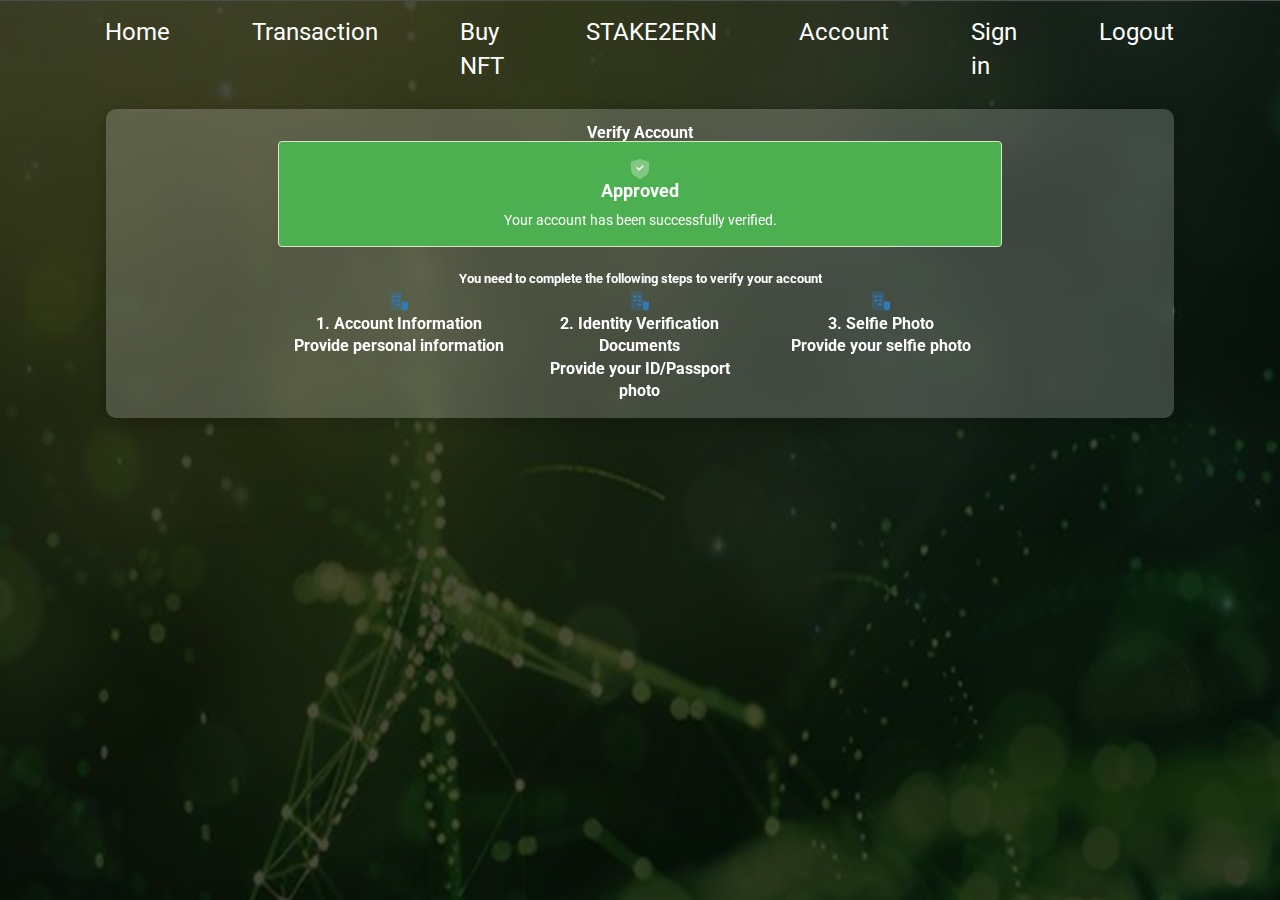
<file: verify.html>
<!DOCTYPE html>
<html class="no-js" lang="en">
  <head>
    <meta charset="utf-8" />
    <meta http-equiv="x-ua-compatible" content="ie=edge" />
    <title>ECOFUSION - ACCOUNT</title>
    <meta name="description" content="" />
    <meta name="viewport" content="width=device-width, initial-scale=1" />
    <link
      rel="icon"
      href="images/logo_menu.png"
      type="image/png"
      sizes="16x16"
    />
    <!-- favicon
            ============================================ -->
    <link rel="shortcut icon" type="image/x-icon" href="img/favicon.ico" />
    <!-- Google Fonts
            ============================================ -->
    <link
      href="https://fonts.googleapis.com/css?family=Roboto:100,300,400,700,900"
      rel="stylesheet"
    />
    <!-- Bootstrap CSS
            ============================================ -->
    <link rel="stylesheet" href="css/bootstrap.min.css" />
    <!-- font awesome CSS
            ============================================ -->
    <link rel="stylesheet" href="css/font-awesome.min.css" />
    <!-- owl.carousel CSS
            ============================================ -->
    <link rel="stylesheet" href="css/owl.carousel.css" />
    <link rel="stylesheet" href="css/owl.theme.css" />
    <link rel="stylesheet" href="css/owl.transitions.css" />
    <!-- meanmenu CSS
            ============================================ -->
    <link rel="stylesheet" href="css/meanmenu/meanmenu.min.css" />
    <!-- animate CSS
            ============================================ -->
    <link rel="stylesheet" href="css/animate.css" />
    <!-- normalize CSS
            ============================================ -->
    <link rel="stylesheet" href="css/normalize.css" />
    <!-- wave CSS
            ============================================ -->
    <link rel="stylesheet" href="css/wave/waves.min.css" />
    <link rel="stylesheet" href="css/wave/button.css" />
    <!-- mCustomScrollbar CSS
            ============================================ -->
    <link
      rel="stylesheet"
      href="css/scrollbar/jquery.mCustomScrollbar.min.css"
    />
    <!-- Notika icon CSS
            ============================================ -->
    <link rel="stylesheet" href="css/notika-custom-icon.css" />
    <!-- Data Table JS
            ============================================ -->
    <link rel="stylesheet" href="css/jquery.dataTables.min.css" />
    <!-- main CSS
            ============================================ -->
    <link rel="stylesheet" href="css/main.css" />
    <link
      rel="stylesheet"
      href="https://cdnjs.cloudflare.com/ajax/libs/font-awesome/6.5.2/css/all.min.css"
    />
    <!-- style CSS
            ============================================ -->
    <link rel="stylesheet" href="style.css" />
    <!-- responsive CSS
            ============================================ -->
    <link rel="stylesheet" href="css/responsive.css" />
    <!-- modernizr JS
            ============================================ -->
    <script src="js/vendor/modernizr-2.8.3.min.js"></script>

    <link rel="stylesheet" href="css/chosen/chosen.css" />
    <link rel="stylesheet" href="css/bootstrap.min.css" />
    <!-- font awesome CSS
            ============================================ -->
    <link rel="stylesheet" href="css/font-awesome.min.css" />
    <!-- owl.carousel CSS
            ============================================ -->
    <link rel="stylesheet" href="css/owl.carousel.css" />
    <link rel="stylesheet" href="css/owl.theme.css" />
    <link rel="stylesheet" href="css/owl.transitions.css" />
    <!-- meanmenu CSS
            ============================================ -->
    <link rel="stylesheet" href="css/meanmenu/meanmenu.min.css" />
    <!-- animate CSS
            ============================================ -->
    <link rel="stylesheet" href="css/animate.css" />
    <!-- summernote CSS
            ============================================ -->
    <link rel="stylesheet" href="css/summernote/summernote.css" />
    <!-- Range Slider CSS
            ============================================ -->
    <link rel="stylesheet" href="css/themesaller-forms.css" />
    <!-- normalize CSS
            ============================================ -->
    <link rel="stylesheet" href="css/normalize.css" />
    <!-- mCustomScrollbar CSS
            ============================================ -->
    <link
      rel="stylesheet"
      href="css/scrollbar/jquery.mCustomScrollbar.min.css"
    />
    <!-- Notika icon CSS
            ============================================ -->
    <link rel="stylesheet" href="css/notika-custom-icon.css" />
    <!-- bootstrap select CSS
            ============================================ -->
    <link rel="stylesheet" href="css/bootstrap-select/bootstrap-select.css" />
    <!-- datapicker CSS
            ============================================ -->
    <link rel="stylesheet" href="css/datapicker/datepicker3.css" />
    <!-- Color Picker CSS
            ============================================ -->
    <link rel="stylesheet" href="css/color-picker/farbtastic.css" />
    <!-- main CSS
            ============================================ -->
    <link rel="stylesheet" href="css/chosen/chosen.css" />
    <!-- notification CSS
            ============================================ -->
    <link rel="stylesheet" href="css/notification/notification.css" />
    <!-- dropzone CSS
            ============================================ -->
    <link rel="stylesheet" href="css/dropzone/dropzone.css" />
    <!-- wave CSS
            ============================================ -->
    <link rel="stylesheet" href="css/wave/waves.min.css" />
    <!-- main CSS
            ============================================ -->
    <link rel="stylesheet" href="css/main.css" />
    <!-- style CSS
            ============================================ -->
    <link rel="stylesheet" href="style.css" />
    <!-- responsive CSS
            ============================================ -->
    <link rel="stylesheet" href="css/responsive.css" />
    <!-- modernizr JS
            ============================================ -->
    <script src="js/vendor/modernizr-2.8.3.min.js"></script>
    <style></style>
  </head>

  <body>
    <div class="mobile-menu-area">
      <div class="container">
        <div class="row">
          <div class="col-lg-8 col-md-12 col-sm-12 col-xs-12">
            <div class="mobile-menu">
              <nav id="dropdown">
                <ul class="mobile-menu-nav">
                  <li><a href="/index.html">Home</a></li>
                  <li><a href="/transaction.html">Transaction</a></li>
                  <li><a href="/buynft.html">Buy NFT</a></li>
                  <li><a href="/stake2ern.html">stake2earn</a></li>
                  <li><a href="/account.html">Account</a></li>
                  <li>
                    <a href="/authenticate.html">Sign in</a>
                  </li>
                  <li><a href="#">Logout</a></li>
                </ul>
              </nav>
            </div>
          </div>
        </div>
      </div>
    </div>
    <!-- Mobile Menu end -->
    <!-- Main Menu area start-->
    <div class="main-menu-area mg-tb-40">
      <div class="container">
        <div class="row">
          <div class="col-lg-12 col-md-12 col-sm-12 col-xs-12">
            <ul class="nav nav-tabs notika-menu-wrap menu-it-icon-pro">
              <li>
                <a href="/index.html"> Home</a>
              </li>

              <li>
                <a href="/transaction.html">Transaction</a>
              </li>
              <li>
                <a href="/buynft.html">Buy NFT</a>
              </li>
              <li>
                <a href="/stake2ern.html">STAKE2ERN</a>
              </li>
              <li>
                <a href="/account.html">Account</a>
              </li>
              <li>
                <a href="/authenticate.html">Sign in</a>
              </li>
              <li>
                <a href="#">Logout</a>
              </li>
            </ul>
          </div>
        </div>
      </div>
    </div>
    <!-- Main Menu area End-->
    <!-- Start Status area -->
    <div class="notika-status-area">
      <div class="container">
        <div class="row table-row">
          <div class="col-lg-12 col-md-12 col-sm-12 col-xs-12">
            <div
              class="wb-traffic-inner notika-shadow sm-res-mg-t-30 tb-res-mg-t-30"
            >
            <div>
                <div class="p-2">
                    <h4 class="content">Verify Account</h4>
                </div>
                <div class="p-3">
                    <div>
                        <div class="row">
                            <div class="col-12">
                                    <div class="alert alert-success d-flex align-items-center p-5 mb-10">
                                        <!--begin::Svg Icon | path: icons/duotune/general/gen048.svg-->
                                        <span class="svg-icon svg-icon-2hx svg-icon-success me-4">
                                            <svg width="24" height="24" viewBox="0 0 24 24" fill="none" xmlns="http://www.w3.org/2000/svg">
                                                <path opacity="0.3" d="M20.5543 4.37824L12.1798 2.02473C12.0626 1.99176 11.9376 1.99176 11.8203 2.02473L3.44572 4.37824C3.18118 4.45258 3 4.6807 3 4.93945V13.569C3 14.6914 3.48509 15.8404 4.4417 16.984C5.17231 17.8575 6.18314 18.7345 7.446 19.5909C9.56752 21.0295 11.6566 21.912 11.7445 21.9488C11.8258 21.9829 11.9129 22 12.0001 22C12.0872 22 12.1744 21.983 12.2557 21.9488C12.3435 21.912 14.4326 21.0295 16.5541 19.5909C17.8169 18.7345 18.8277 17.8575 19.5584 16.984C20.515 15.8404 21 14.6914 21 13.569V4.93945C21 4.6807 20.8189 4.45258 20.5543 4.37824Z" fill="currentColor"></path>
                                                <path d="M10.5606 11.3042L9.57283 10.3018C9.28174 10.0065 8.80522 10.0065 8.51412 10.3018C8.22897 10.5912 8.22897 11.0559 8.51412 11.3452L10.4182 13.2773C10.8099 13.6747 11.451 13.6747 11.8427 13.2773L15.4859 9.58051C15.771 9.29117 15.771 8.82648 15.4859 8.53714C15.1948 8.24176 14.7183 8.24176 14.4272 8.53714L11.7002 11.3042C11.3869 11.6221 10.874 11.6221 10.5606 11.3042Z" fill="currentColor"></path>
                                            </svg>
                                        </span>
                                        <div class="d-flex flex-column">
                                            <h4 class="mb-1 text-success">Approved</h4>
                                            <span>Your account has been successfully verified.</span>
                                        </div>
                                    </div>
                            </div>
                        </div>
    
                        <div class="row">
                            <div class="col-12 mb-5">
                                <span class="content"><small>You need to complete the following steps to verify your account</small></span>
                            </div>
                        </div>
                        <div class="row g-5 g-xl-8">
                            <div class="col-12 col-sm-4">
                                <a href="#" class="card bg-body hoverable card-xl-stretch mb-xl-8">
                                    <div class="card-body">
                                        <span class="svg-icon svg-icon-gray-100 svg-icon-3x ms-n1">
                                            <svg width="24" height="24" viewBox="0 0 24 24" fill="none" xmlns="http://www.w3.org/2000/svg">
                                                <path opacity="0.3" d="M18 21.6C16.3 21.6 15 20.3 15 18.6V2.50001C15 2.20001 14.6 1.99996 14.3 2.19996L13 3.59999L11.7 2.3C11.3 1.9 10.7 1.9 10.3 2.3L9 3.59999L7.70001 2.3C7.30001 1.9 6.69999 1.9 6.29999 2.3L5 3.59999L3.70001 2.3C3.50001 2.1 3 2.20001 3 3.50001V18.6C3 20.3 4.3 21.6 6 21.6H18Z" fill="currentColor"></path>
                                                <path d="M12 12.6H11C10.4 12.6 10 12.2 10 11.6C10 11 10.4 10.6 11 10.6H12C12.6 10.6 13 11 13 11.6C13 12.2 12.6 12.6 12 12.6ZM9 11.6C9 11 8.6 10.6 8 10.6H6C5.4 10.6 5 11 5 11.6C5 12.2 5.4 12.6 6 12.6H8C8.6 12.6 9 12.2 9 11.6ZM9 7.59998C9 6.99998 8.6 6.59998 8 6.59998H6C5.4 6.59998 5 6.99998 5 7.59998C5 8.19998 5.4 8.59998 6 8.59998H8C8.6 8.59998 9 8.19998 9 7.59998ZM13 7.59998C13 6.99998 12.6 6.59998 12 6.59998H11C10.4 6.59998 10 6.99998 10 7.59998C10 8.19998 10.4 8.59998 11 8.59998H12C12.6 8.59998 13 8.19998 13 7.59998ZM13 15.6C13 15 12.6 14.6 12 14.6H10C9.4 14.6 9 15 9 15.6C9 16.2 9.4 16.6 10 16.6H12C12.6 16.6 13 16.2 13 15.6Z" fill="currentColor"></path>
                                                <path d="M15 18.6C15 20.3 16.3 21.6 18 21.6C19.7 21.6 21 20.3 21 18.6V12.5C21 12.2 20.6 12 20.3 12.2L19 13.6L17.7 12.3C17.3 11.9 16.7 11.9 16.3 12.3L15 13.6V18.6Z" fill="currentColor"></path>
                                            </svg>
                                        </span>
                                        <div class="content fw-bold fs-2 mb-2 mt-5">1. Account Information</div>
                                        <div class="fw-semibold content">Provide personal information</div>
                                    </div>
                                </a>
                            </div>
                            <div class="col-12 col-sm-4">
                                <a href="#" class="card bg-dark hoverable card-xl-stretch mb-xl-8">
                                    <div class="card-body">
                                        <span class="svg-icon svg-icon-gray-100 svg-icon-3x ms-n1">
                                            <svg width="24" height="24" viewBox="0 0 24 24" fill="none" xmlns="http://www.w3.org/2000/svg">
                                                <path opacity="0.3" d="M18 21.6C16.3 21.6 15 20.3 15 18.6V2.50001C15 2.20001 14.6 1.99996 14.3 2.19996L13 3.59999L11.7 2.3C11.3 1.9 10.7 1.9 10.3 2.3L9 3.59999L7.70001 2.3C7.30001 1.9 6.69999 1.9 6.29999 2.3L5 3.59999L3.70001 2.3C3.50001 2.1 3 2.20001 3 3.50001V18.6C3 20.3 4.3 21.6 6 21.6H18Z" fill="currentColor"></path>
                                                <path d="M12 12.6H11C10.4 12.6 10 12.2 10 11.6C10 11 10.4 10.6 11 10.6H12C12.6 10.6 13 11 13 11.6C13 12.2 12.6 12.6 12 12.6ZM9 11.6C9 11 8.6 10.6 8 10.6H6C5.4 10.6 5 11 5 11.6C5 12.2 5.4 12.6 6 12.6H8C8.6 12.6 9 12.2 9 11.6ZM9 7.59998C9 6.99998 8.6 6.59998 8 6.59998H6C5.4 6.59998 5 6.99998 5 7.59998C5 8.19998 5.4 8.59998 6 8.59998H8C8.6 8.59998 9 8.19998 9 7.59998ZM13 7.59998C13 6.99998 12.6 6.59998 12 6.59998H11C10.4 6.59998 10 6.99998 10 7.59998C10 8.19998 10.4 8.59998 11 8.59998H12C12.6 8.59998 13 8.19998 13 7.59998ZM13 15.6C13 15 12.6 14.6 12 14.6H10C9.4 14.6 9 15 9 15.6C9 16.2 9.4 16.6 10 16.6H12C12.6 16.6 13 16.2 13 15.6Z" fill="currentColor"></path>
                                                <path d="M15 18.6C15 20.3 16.3 21.6 18 21.6C19.7 21.6 21 20.3 21 18.6V12.5C21 12.2 20.6 12 20.3 12.2L19 13.6L17.7 12.3C17.3 11.9 16.7 11.9 16.3 12.3L15 13.6V18.6Z" fill="currentColor"></path>
                                            </svg>
                                        </span>
                                        <div class="content fw-bold fs-2 fs-2 fw-bold mt-5">2. Identity Verification Documents</div>
                                        <div class="fw-semibold content">Provide your ID/Passport photo</div>
                                    </div>
                                </a>
                            </div>
                            <div class="col-12 col-sm-4">
                                <a href="#" class="card bg-warning hoverable card-xl-stretch mb-xl-8">
                                    <div class="card-body">
                                        <span class="svg-icon svg-icon-white svg-icon-3x ms-n1">
                                            <svg width="24" height="24" viewBox="0 0 24 24" fill="none" xmlns="http://www.w3.org/2000/svg">
                                                <path opacity="0.3" d="M18 21.6C16.3 21.6 15 20.3 15 18.6V2.50001C15 2.20001 14.6 1.99996 14.3 2.19996L13 3.59999L11.7 2.3C11.3 1.9 10.7 1.9 10.3 2.3L9 3.59999L7.70001 2.3C7.30001 1.9 6.69999 1.9 6.29999 2.3L5 3.59999L3.70001 2.3C3.50001 2.1 3 2.20001 3 3.50001V18.6C3 20.3 4.3 21.6 6 21.6H18Z" fill="currentColor"></path>
                                                <path d="M12 12.6H11C10.4 12.6 10 12.2 10 11.6C10 11 10.4 10.6 11 10.6H12C12.6 10.6 13 11 13 11.6C13 12.2 12.6 12.6 12 12.6ZM9 11.6C9 11 8.6 10.6 8 10.6H6C5.4 10.6 5 11 5 11.6C5 12.2 5.4 12.6 6 12.6H8C8.6 12.6 9 12.2 9 11.6ZM9 7.59998C9 6.99998 8.6 6.59998 8 6.59998H6C5.4 6.59998 5 6.99998 5 7.59998C5 8.19998 5.4 8.59998 6 8.59998H8C8.6 8.59998 9 8.19998 9 7.59998ZM13 7.59998C13 6.99998 12.6 6.59998 12 6.59998H11C10.4 6.59998 10 6.99998 10 7.59998C10 8.19998 10.4 8.59998 11 8.59998H12C12.6 8.59998 13 8.19998 13 7.59998ZM13 15.6C13 15 12.6 14.6 12 14.6H10C9.4 14.6 9 15 9 15.6C9 16.2 9.4 16.6 10 16.6H12C12.6 16.6 13 16.2 13 15.6Z" fill="currentColor"></path>
                                                <path d="M15 18.6C15 20.3 16.3 21.6 18 21.6C19.7 21.6 21 20.3 21 18.6V12.5C21 12.2 20.6 12 20.3 12.2L19 13.6L17.7 12.3C17.3 11.9 16.7 11.9 16.3 12.3L15 13.6V18.6Z" fill="currentColor"></path>
                                            </svg>
                                        </span>
                                        <div class="content fw-bold fs-2 mb-2 mt-5">3. Selfie Photo</div>
                                        <div class="fw-semibold content">Provide your selfie photo</div>
                                    </div>
                                </a>
                            </div>
                        </div>
                    </div>
                </div>
            </div>
            </div>
          </div>
        </div>
      </div>
    </div>

    <!-- jquery
		============================================ -->
    <script src="js/vendor/jquery-1.12.4.min.js"></script>
    <!-- bootstrap JS
            ============================================ -->
    <script src="js/bootstrap.min.js"></script>
    <!-- wow JS
            ============================================ -->
    <script src="js/wow.min.js"></script>
    <!-- price-slider JS
            ============================================ -->
    <script src="js/jquery-price-slider.js"></script>
    <!-- owl.carousel JS
            ============================================ -->
    <script src="js/owl.carousel.min.js"></script>
    <!-- scrollUp JS
            ============================================ -->
    <script src="js/jquery.scrollUp.min.js"></script>
    <!-- meanmenu JS
            ============================================ -->
    <script src="js/counterup/jquery.counterup.min.js"></script>
    <script src="js/counterup/waypoints.min.js"></script>
    <script src="js/counterup/counterup-active.js"></script>
    <!-- mCustomScrollbar JS
            ============================================ -->
    <script src="js/scrollbar/jquery.mCustomScrollbar.concat.min.js"></script>
    <!-- sparkline JS
            ============================================ -->
    <script src="js/sparkline/jquery.sparkline.min.js"></script>
    <script src="js/sparkline/sparkline-active.js"></script>
    <!-- flot JS
            ============================================ -->
    <script src="js/flot/jquery.flot.js"></script>
    <script src="js/flot/jquery.flot.resize.js"></script>
    <script src="js/flot/flot-active.js"></script>
    <!-- knob JS
            ============================================ -->
    <script src="js/knob/jquery.knob.js"></script>
    <script src="js/knob/jquery.appear.js"></script>
    <script src="js/knob/knob-active.js"></script>

    <!--  todo JS
            ============================================ -->
    <script src="js/todo/jquery.todo.js"></script>
    <!--  wave JS
            ============================================ -->
    <script src="js/wave/waves.min.js"></script>
    <script src="js/wave/wave-active.js"></script>
    <!-- plugins JS
            ============================================ -->
    <script src="js/plugins.js"></script>
    <!-- Data Table JS
            ============================================ -->

    <!-- main JS
            ============================================ -->
    <script src="js/main.js"></script>
    <script src="js/vendor/jquery-1.12.4.min.js"></script>
    <!-- bootstrap JS
		============================================ -->
    <script src="js/bootstrap.min.js"></script>
    <!-- wow JS
		============================================ -->
    <script src="js/wow.min.js"></script>
    <!-- price-slider JS
		============================================ -->
    <script src="js/jquery-price-slider.js"></script>
    <!-- owl.carousel JS
		============================================ -->
    <script src="js/owl.carousel.min.js"></script>
    <!-- scrollUp JS
		============================================ -->
    <script src="js/jquery.scrollUp.min.js"></script>
    <!-- meanmenu JS
		============================================ -->
    <script src="js/meanmenu/jquery.meanmenu.js"></script>
    <!-- counterup JS
		============================================ -->
    <script src="js/counterup/jquery.counterup.min.js"></script>
    <script src="js/counterup/waypoints.min.js"></script>
    <script src="js/counterup/counterup-active.js"></script>
    <!-- mCustomScrollbar JS
		============================================ -->
    <script src="js/scrollbar/jquery.mCustomScrollbar.concat.min.js"></script>
    <!-- sparkline JS
		============================================ -->
    <script src="js/sparkline/jquery.sparkline.min.js"></script>
    <script src="js/sparkline/sparkline-active.js"></script>
    <!-- flot JS
		============================================ -->
    <script src="js/flot/jquery.flot.js"></script>
    <script src="js/flot/jquery.flot.resize.js"></script>
    <script src="js/flot/flot-active.js"></script>
    <!-- knob JS
		============================================ -->
    <script src="js/knob/jquery.knob.js"></script>
    <script src="js/knob/jquery.appear.js"></script>
    <script src="js/knob/knob-active.js"></script>
    <!-- Input Mask JS
		============================================ -->
    <script src="js/jasny-bootstrap.min.js"></script>
    <!-- icheck JS
		============================================ -->
    <script src="js/icheck/icheck.min.js"></script>
    <script src="js/icheck/icheck-active.js"></script>
    <!-- rangle-slider JS
		============================================ -->
    <script src="js/rangle-slider/jquery-ui-1.10.4.custom.min.js"></script>
    <script src="js/rangle-slider/jquery-ui-touch-punch.min.js"></script>
    <script src="js/rangle-slider/rangle-active.js"></script>
    <!-- datapicker JS
		============================================ -->
    <script src="js/datapicker/bootstrap-datepicker.js"></script>
    <script src="js/datapicker/datepicker-active.js"></script>
    <!-- bootstrap select JS
		============================================ -->
    <script src="js/bootstrap-select/bootstrap-select.js"></script>
    <!--  color-picker JS
		============================================ -->
    <script src="js/color-picker/farbtastic.min.js"></script>
    <script src="js/color-picker/color-picker.js"></script>
    <!--  notification JS
		============================================ -->
    <script src="js/notification/bootstrap-growl.min.js"></script>
    <script src="js/notification/notification-active.js"></script>
    <!--  summernote JS
		============================================ -->
    <script src="js/summernote/summernote-updated.min.js"></script>
    <script src="js/summernote/summernote-active.js"></script>
    <!-- dropzone JS
		============================================ -->
    <script src="js/dropzone/dropzone.js"></script>
    <!--  wave JS
		============================================ -->
    <script src="js/wave/waves.min.js"></script>
    <script src="js/wave/wave-active.js"></script>
    <!--  chosen JS
		============================================ -->
    <script src="js/chosen/chosen.jquery.js"></script>
    <!--  Chat JS
		============================================ -->
    <script src="js/chat/jquery.chat.js"></script>
    <!--  todo JS
		============================================ -->
    <script src="js/todo/jquery.todo.js"></script>
    <!-- plugins JS
		============================================ -->
    <script src="js/plugins.js"></script>
    <!-- main JS
		============================================ -->
    <script src="js/main.js"></script>
  </body>
</html>
</file>
<file: css/wave/button.css>
/*----------------------------------------*/
/*  1.  Buttons CSS
/*----------------------------------------*/

.btn-demo-notika{
	padding:20px;
	background:#fff;
}
.btn-demo-notika h2{
	font-size:20px;
	color:#444;
}
.btn-demo-notika p{
	font-size:14px;
	color:#444;
	line-height:24px;
	margin-bottom:0px;
}
.btn-demo-notika .btn{
	margin-right:10px;
}
.btn-default.notika-btn-default, .btn-info.notika-btn-info, .btn-primary.notika-btn-primary, .btn-success.notika-btn-success, .btn-warning.notika-btn-warning, .btn-danger.notika-btn-danger{
	box-shadow: 0 2px 5px rgba(0,0,0,.16), 0 2px 10px rgba(0,0,0,.12);
	border:none;
	outline:none !important;
	border-radius:2px;
	font-size:14px;
}
.btn-default.notika-btn-default{
	background-color: #fff;
}
.btn-info.notika-btn-info, .btn-info.info-icon-notika{
	background-color: #00BCD4;
}
.btn-primary.notika-btn-primary, .btn-primary.notika-gp-primary, .btn-primary.primary-icon-notika{
	background-color: #2196F3;
}
.btn-success.notika-btn-success, .btn-success.success-icon-notika{
	background-color: #00c292;
}
.btn-warning.notika-btn-warning, .btn-warning.warning-icon-notika{
	background-color: #FF9800;
}
.btn-danger.notika-btn-danger, .btn-danger.danger-icon-notika{
	background-color: #F44336 !important;
}
.btn-default.notika-btn-default:hover, .btn-info.notika-btn-info:hover, .btn-primary.notika-btn-primary:hover, .btn-success.notika-btn-success:hover, .btn-warning.notika-btn-warning:hover, .btn-danger.notika-btn-danger:hover, .btn-primary.primary-icon-notika:hover, .btn-info.info-icon-notika:hover, .btn-success.success-icon-notika:hover, .btn-warning.warning-icon-notika:hover, .btn-danger.danger-icon-notika:hover, .btn-teal.teal-icon-notika:hover, .btn-orange.orange-icon-notika:hover, .btn-cyan.cyan-icon-notika:hover, .btn-lightgreen.lightgreen-icon-notika:hover, .btn-lime.lime-icon-notika:hover, .btn-amber.amber-icon-notika:hover, .btn-gray.gray-icon-notika:hover, .btn-lightblue.lightblue-icon-notika:hover, .btn-deeporange.deeporange-icon-notika:hover{
	background:none;
	border:none;
	outline:none;
}
.btn-info.notika-btn-info:hover, .btn-info.info-icon-notika:hover{
	background: #00BCD4;
}
.btn-primary.notika-btn-primary:hover, .btn-primary.notika-gp-primary:hover, .btn-primary.primary-icon-notika:hover{
	background: #2196F3;
}
.btn-success.notika-btn-success:hover, .btn-success.success-icon-notika:hover{
	background: #00c292;
}
.btn-warning.notika-btn-warning:hover, .btn-warning.warning-icon-notika:hover{
	background: #FF9800;
}
.btn-danger.notika-btn-danger:hover, .btn-danger.danger-icon-notika:hover{
	background: #F44336 !important;
}
.btn-primary.notika-gp-primary, .btn-primary.notika-gp-default{
	margin-right:0px;
	border:none;
	outline:none;
	box-shadow:none;
}
.btn-default.notika-gp-default{
	box-shadow:none;
	border:none;
	outline:none !important;
	background:#fff;
	margin-right:0px;
}
.notika-group-btn, .material-design-btn .btn{
	box-shadow: 0 2px 5px rgba(0,0,0,.16), 0 2px 10px rgba(0,0,0,.12);
	margin-bottom:10px;
}
.material-design-btn .btn{
	border:none;
	outline:none !important;
	border-radius:2px;
	color:#fff;
	padding: 5px 30px;
	font-size:14px;
}
.notika-btn-cyan, .btn-cyan.cyan-icon-notika{
	background:#00BCD4;
}
.btn-cyan.cyan-icon-notika:hover{
	background:#00BCD4;
}
.notika-btn-teal, .btn-teal.teal-icon-notika{
	background:#009688;
}
.btn-teal.teal-icon-notika:hover{
	background:#009688;
}
.notika-btn-amber, .btn-amber.amber-icon-notika{
	background:#FFC107;
}
.btn-amber.amber-icon-notika:hover{
	background:#FFC107;
}
.notika-btn-orange, .btn-orange.orange-icon-notika{
	background:#FF9800;
}
.btn-orange.orange-icon-notika:hover{
	background:#FF9800;
}
.notika-btn-deeporange, .btn-deeporange.deeporange-icon-notika{
	background:#FF5722;
}
.btn-deeporange.deeporange-icon-notika:hover{
	background:#FF5722;
}
.notika-btn-red{
	background:#F44336;
}
.notika-btn-pink{
	background:#E91E63;
}
.notika-btn-lightblue, .btn-lightblue.lightblue-icon-notika{
	background:#03A9F4;
}
.btn-lightblue.lightblue-icon-notika:hover{
	background:#03A9F4;
}
.notika-btn-blue{
	background:#2196F3;
}
.notika-btn-indigo{
	background:#3F51B5;
}
.notika-btn-lime, .btn-lime.lime-icon-notika{
	background:#CDDC39;
}
.btn-lime.lime-icon-notika:hover{
	background:#CDDC39;
}
.notika-btn-lightgreen, .btn-lightgreen.lightgreen-icon-notika{
	background:#8BC34A;
}
.btn-lightgreen.lightgreen-icon-notika:hover{
	background:#8BC34A;
}
.notika-btn-green{
	background:#4CAF50;
}
.notika-btn-purple{
	background:#BA68C8;
}
.notika-btn-deeppurple{
	background:#673AB7;
}
.notika-btn-gray, .btn-gray.gray-icon-notika{
	background:#9E9E9E;
}
.btn-gray.gray-icon-notika:hover{
	background:#9E9E9E;
}
.notika-btn-bluegray{
	background:#607D8B;
}
.notika-btn-black{
	background:#444;
}
.btn-default.btn-icon-notika{
	border:none;
	outline:none !important;
	background:#fff;
	box-shadow: 0 2px 5px rgba(0,0,0,.16), 0 2px 10px rgba(0,0,0,.12);
	margin-bottom:10px;
	font-size:14px;
	color:#444;
}
.btn-default.btn-icon-notika:hover, .btn-default.btn-icon-notika:active, .btn-default.btn-icon-notika:focus{
	box-shadow:none;
	border:none;
	outline:none !important;
	background:none;
	box-shadow: 0 2px 5px rgba(0,0,0,.16), 0 2px 10px rgba(0,0,0,.12);
}
.btn-primary.primary-icon-notika, .btn-info.info-icon-notika, .btn-success.success-icon-notika, .btn-warning.warning-icon-notika, .btn-danger.danger-icon-notika, .btn-teal.teal-icon-notika, .btn-orange.orange-icon-notika, .btn-cyan.cyan-icon-notika, .btn-lightgreen.lightgreen-icon-notika, .btn-lime.lime-icon-notika, .btn-amber.amber-icon-notika, .btn-gray.gray-icon-notika, .btn-lightblue.lightblue-icon-notika, .btn-deeporange.deeporange-icon-notika{
	border:none;
	outline:none !important;
	box-shadow: 0 2px 5px rgba(0,0,0,.16), 0 2px 10px rgba(0,0,0,.12);
	margin-bottom:10px;
	font-size:14px;
	color:#fff;
}
.button-icon-btn i {
    font-size: 14px;
    line-height: 24px;
}
.button-icon-btn-rd .btn, .button-icon-btn-cl .btn{
	border-radius:50%;
}
.btn-reco-mg{
	margin-bottom:0px !important;
}
.mg-t-30.butt-mg-t-20{
	margin-top:20px;
}
.notika-btn-hd {
    margin-bottom: 20px;
}
</file>
<file: css/notika-custom-icon.css>
@font-face {
  font-family: 'notika-icon';
  src:  url('fonts/notika-icon.eot?qzfrsz');
  src:  url('fonts/notika-icon.eot?qzfrsz#iefix') format('embedded-opentype'),
    url('fonts/notika-icon.ttf?qzfrsz') format('truetype'),
    url('fonts/notika-icon.woff?qzfrsz') format('woff'),
    url('fonts/notika-icon.svg?qzfrsz#notika-icon') format('svg');
  font-weight: normal;
  font-style: normal;
}

.notika-icon {
  /* use !important to prevent issues with browser extensions that change fonts */
  font-family: 'notika-icon' !important;
  speak: none;
  font-style: normal;
  font-weight: normal;
  font-variant: normal;
  text-transform: none;
  line-height: 1;

  /* Better Font Rendering =========== */
  -webkit-font-smoothing: antialiased;
  -moz-osx-font-smoothing: grayscale;
}

.notika-menu-befores:before {
  content: "\e93d";
}
.notika-menu-after:before {
  content: "\e93b";
}
.notika-menu-before:before {
  content: "\e93c";
}
.notika-menu-sidebar:before {
  content: "\e93a";
}
.notika-skype:before {
  content: "\e939";
}
.notika-app:before {
  content: "\e936";
}
.notika-form:before {
  content: "\e937";
}
.notika-windows:before {
  content: "\e938";
}
.notika-bar-chart:before {
  content: "\e935";
}
.notika-alarm:before {
  content: "\e900";
}
.notika-arrow-right:before {
  content: "\e901";
}
.notika-avable:before {
  content: "\e902";
}
.notika-back:before {
  content: "\e903";
}
.notika-calendar:before {
  content: "\e904";
}
.notika-chat:before {
  content: "\e905";
}
.notika-checked:before {
  content: "\e906";
}
.notika-close:before {
  content: "\e907";
}
.notika-cloud:before {
  content: "\e908";
}
.notika-credit-card:before {
  content: "\e909";
}
.notika-dollar:before {
  content: "\e90a";
}
.notika-dot:before {
  content: "\e90b";
}
.notika-down-arrow:before {
  content: "\e90c";
}
.notika-draft:before {
  content: "\e90d";
}
.notika-edit:before {
  content: "\e90e";
}
.notika-eye:before {
  content: "\e90f";
}
.notika-facebook:before {
  content: "\e910";
}
.notika-file:before {
  content: "\e911";
}
.notika-finance:before {
  content: "\e912";
}
.notika-flag:before {
  content: "\e913";
}
.notika-house:before {
  content: "\e914";
}
.notika-ip-locator:before {
  content: "\e915";
}
.notika-left-arrow:before {
  content: "\e916";
}
.notika-mail:before {
  content: "\e917";
}
.notika-map:before {
  content: "\e918";
}
.notika-menu:before {
  content: "\e919";
}
.notika-menus:before {
  content: "\e91a";
}
.notika-minus-symbol:before {
  content: "\e91b";
}
.notika-more-button:before {
  content: "\e91c";
}
.notika-next:before {
  content: "\e91d";
}
.notika-next-pro:before {
  content: "\e91e";
}
.notika-paperclip:before {
  content: "\e91f";
}
.notika-phone:before {
  content: "\e920";
}
.notika-picture:before {
  content: "\e921";
}
.notika-pinterest:before {
  content: "\e922";
}
.notika-plus-symbol:before {
  content: "\e923";
}
.notika-print:before {
  content: "\e924";
}
.notika-promos:before {
  content: "\e925";
}
.notika-refresh:before {
  content: "\e926";
}
.notika-right-arrow:before {
  content: "\e927";
}
.notika-search:before {
  content: "\e928";
}
.notika-sent:before {
  content: "\e929";
}
.notika-settings:before {
  content: "\e92a";
}
.notika-social:before {
  content: "\e92b";
}
.notika-star:before {
  content: "\e92c";
}
.notika-success:before {
  content: "\e92d";
}
.notika-support:before {
  content: "\e92e";
}
.notika-tax:before {
  content: "\e92f";
}
.notika-trash:before {
  content: "\e930";
}
.notika-travel:before {
  content: "\e931";
}
.notika-twitter:before {
  content: "\e932";
}
.notika-up-arrow:before {
  content: "\e933";
}
.notika-wifi:before {
  content: "\e934";
}
</file>
<file: css/main.css>
/*! HTML5 Boilerplate v5.2.0 | MIT License | https://html5boilerplate.com/ */

/*
 * What follows is the result of much research on cross-browser styling.
 * Credit left inline and big thanks to Nicolas Gallagher, Jonathan Neal,
 * Kroc Camen, and the H5BP dev community and team.
 */

/* ==========================================================================
   Base styles: opinionated defaults
   ========================================================================== */

html {
    color: #222;
    font-size: 1em;
    line-height: 1.4;
}

/*
 * Remove text-shadow in selection highlight:
 * https://twitter.com/miketaylr/status/12228805301
 *
 * These selection rule sets have to be separate.
 * Customize the background color to match your design.
 */

::-moz-selection {
    background: #b3d4fc;
    text-shadow: none;
}

::selection {
    background: #b3d4fc;
    text-shadow: none;
}

/*
 * A better looking default horizontal rule
 */

hr {
    display: block;
    height: 1px;
    border: 0;
    border-top: 1px solid #ccc;
    margin: 1em 0;
    padding: 0;
}

/*
 * Remove the gap between audio, canvas, iframes,
 * images, videos and the bottom of their containers:
 * https://github.com/h5bp/html5-boilerplate/issues/440
 */

audio,
canvas,
iframe,
img,
svg,
video {
    vertical-align: middle;
}

/*
 * Remove default fieldset styles.
 */

fieldset {
    border: 0;
    margin: 0;
    padding: 0;
}

/*
 * Allow only vertical resizing of textareas.
 */

textarea {
    resize: vertical;
}

/* ==========================================================================
   Browser Upgrade Prompt
   ========================================================================== */

.browserupgrade {
    margin: 0.2em 0;
    background: #ccc;
    color: #000;
    padding: 0.2em 0;
}

/* ==========================================================================
   Author's custom styles
   ========================================================================== */

















/* ==========================================================================
   Helper classes
   ========================================================================== */

/*
 * Hide visually and from screen readers:
 */

.hidden {
    display: none !important;
}

/*
 * Hide only visually, but have it available for screen readers:
 * http://snook.ca/archives/html_and_css/hiding-content-for-accessibility
 */

.visuallyhidden {
    border: 0;
    clip: rect(0 0 0 0);
    height: 1px;
    margin: -1px;
    overflow: hidden;
    padding: 0;
    position: absolute;
    width: 1px;
}

/*
 * Extends the .visuallyhidden class to allow the element
 * to be focusable when navigated to via the keyboard:
 * https://www.drupal.org/node/897638
 */

.visuallyhidden.focusable:active,
.visuallyhidden.focusable:focus {
    clip: auto;
    height: auto;
    margin: 0;
    overflow: visible;
    position: static;
    width: auto;
}

/*
 * Hide visually and from screen readers, but maintain layout
 */

.invisible {
    visibility: hidden;
}

/*
 * Clearfix: contain floats
 *
 * For modern browsers
 * 1. The space content is one way to avoid an Opera bug when the
 *    `contenteditable` attribute is included anywhere else in the document.
 *    Otherwise it causes space to appear at the top and bottom of elements
 *    that receive the `clearfix` class.
 * 2. The use of `table` rather than `block` is only necessary if using
 *    `:before` to contain the top-margins of child elements.
 */

.clearfix:before,
.clearfix:after {
    content: " "; /* 1 */
    display: table; /* 2 */
}

.clearfix:after {
    clear: both;
}

/* ==========================================================================
   EXAMPLE Media Queries for Responsive Design.
   These examples override the primary ('mobile first') styles.
   Modify as content requires.
   ========================================================================== */

@media only screen and (min-width: 35em) {
    /* Style adjustments for viewports that meet the condition */
}

@media print,
       (-webkit-min-device-pixel-ratio: 1.25),
       (min-resolution: 1.25dppx),
       (min-resolution: 120dpi) {
    /* Style adjustments for high resolution devices */
}

/* ==========================================================================
   Print styles.
   Inlined to avoid the additional HTTP request:
   http://www.phpied.com/delay-loading-your-print-css/
   ========================================================================== */

@media print {
    *,
    *:before,
    *:after {
        background: transparent !important;
        color: #000 !important; /* Black prints faster:
                                   http://www.sanbeiji.com/archives/953 */
        box-shadow: none !important;
        text-shadow: none !important;
    }

    a,
    a:visited {
        text-decoration: underline;
    }

    a[href]:after {
        content: " (" attr(href) ")";
    }

    abbr[title]:after {
        content: " (" attr(title) ")";
    }

    /*
     * Don't show links that are fragment identifiers,
     * or use the `javascript:` pseudo protocol
     */

    a[href^="#"]:after,
    a[href^="javascript:"]:after {
        content: "";
    }

    pre,
    blockquote {
        border: 1px solid #999;
        page-break-inside: avoid;
    }

    /*
     * Printing Tables:
     * http://css-discuss.incutio.com/wiki/Printing_Tables
     */

    thead {
        display: table-header-group;
    }

    tr,
    img {
        page-break-inside: avoid;
    }

    img {
        max-width: 100% !important;
    }

    p,
    h2,
    h3 {
        orphans: 3;
        widows: 3;
    }

    h2,
    h3 {
        page-break-after: avoid;
    }
}
</file>
<file: style.css>
/*-----------------------------------------------------------------------------------

    Template Name: Notika - Notika Admin Template 
    Template URI: 
    Description: Notika Admin Template is a responsive admin template based on the famous Bootstrap framework it's easy to edit and customize by documentation.
    Author: lucidtemplate
    Author URI: 
    Version: 1.0

-----------------------------------------------------------------------------------
    
    CSS INDEX
    ===================
	
    1. Theme Default CSS (body, link color, section etc)
    2. Header Top 
    3. Main Menu
    4. status
    5. statistics 
    6. Email statistics
    7. Recent Post
    8. Blog 
    9. Recent Items
    10. Realtime 
    11. Footer 
    12. Todo 
    13. Chat 
    14. Widget 
    15. Widget contact 
    16. Widget contact Form 
    17. Widget tabs 
    18. Analtic 
    19. Alert 
    20. color 
    21. tabs 
    22. Wizard 
    23. Dropdown triggering 
    24. Modals 
    25. Accordion 
    26. Tooltips 
    27. Popovers 
    28. Typography 
    29. Contact 
    30. Inbox 
    31. View Mail 
    32. Compose Mail 
    33. Normal Table 
    34. Data Table 
    35. Form Element
    36. Form Components

-----------------------------------------------------------------------------------*/

/*----------------------------------------*/
/*  1.  Theme default CSS
/*----------------------------------------*/
.nk-int-st button {
  background-color: #007bff; /* Bootstrap primary color */
  color: #ffffff; /* Text color */
  border: none; /* Remove border */
  padding: 10px 20px; /* Vertical and horizontal padding */
  font-size: 16px; /* Font size */
  border-radius: 5px; /* Rounded corners */
  cursor: pointer; /* Change cursor to pointer */
  transition: background-color 0.3s ease, transform 0.2s; /* Smooth transition */
}

.nk-int-st button:hover {
  background-color: #0056b3; /* Darker shade for hover */
  transform: translateY(-2px); /* Slight lift effect */
}

.nk-int-st button:focus {
  outline: none; /* Remove outline on focus */
}

html,
body {
  background-color: black;
  font-family: "Roboto", sans-serif;
  font-weight: 400;
}
body {
  min-height: 100svh;
  background: url("/images/BG_ECO.jpg");
}
.floatleft {
  float: left;
}
.floatright {
  float: right;
}
.alignleft {
  float: left;
  margin-right: 15px;
  margin-bottom: 15px;
}
.alignright {
  float: right;
  margin-left: 15px;
  margin-bottom: 15px;
}
.aligncenter {
  display: block;
  margin: 0 auto 15px;
}
a:focus {
  outline: 0px solid;
}
img {
  max-width: 100%;
  height: auto;
}
.fix {
  overflow: hidden;
}
p {
  margin: 0 0 15px;
}
h1,
h2,
h3,
h4,
h5,
h6 {
  margin: 0 0 10px;
  font-weight: 700;
}
a {
  transition: all 0.3s ease 0s;
  text-decoration: none;
}
a:hover {
  color: #00c292;
  text-decoration: none;
}
a:active,
a:hover,
a:focus {
  outline: 0 none;
  text-decoration: none;
}
ul {
  list-style: outside none none;
  margin: 0;
  padding: 0;
}
.clear {
  clear: both;
}
body {
}
.mg-tb-40 {
  margin: 40px 0px;
}
.mg-tb-30 {
  margin: 30px 0px;
}
.mg-t-30 {
  margin-top: 30px;
}
.mg-b-15 {
  margin-bottom: 15px;
}
.mg-t-15 {
  margin-top: 15px;
}
.mg-t-10 {
  margin-top: 10px;
}
.mg-t-20 {
  margin-top: 20px;
}
.nk-red {
  background: #f44336;
}
.nk-pink {
  background: #e91e63;
}
.nk-purple {
  background: #9c27b0;
}
.nk-deep-purple {
  background: #673ab7;
}
.nk-indigo {
  background: #3f51b5;
}
.nk-blue {
  background: #2196f3;
}
.nk-light-blue {
  background: #03a9f4;
}
.nk-cyan {
  background: #00bcd4;
}
.nk-teal {
  background: #009688;
}
.nk-green {
  background: #4caf50;
}
.nk-light-green {
  background: #8bc34a;
}
.nk-lime {
  background: #cddc39;
}
.nk-yellow {
  background: #ffeb3b;
}
.nk-amber {
  background: #ffc107;
}
.nk-orange {
  background: #ff9800;
}
.nk-deep-orange {
  background: #ff5722;
}
.nk-brown {
  background: #795548;
}
.nk-gray {
  background: #9e9e9e;
}
.nk-blue-gray {
  background: #607d8b;
}
.nk-black {
  background: #000000;
}
@font-face {
  font-family: "notika-icon";
  src: url("fonts/notika-icon.eot?qzfrsz");
  src: url("fonts/notika-icon.eot?qzfrsz#iefix") format("embedded-opentype"),
    url("fonts/notika-icon.ttf?qzfrsz") format("truetype"),
    url("fonts/notika-icon.woff?qzfrsz") format("woff"),
    url("fonts/notika-icon.svg?qzfrsz#notika-icon") format("svg");
  font-weight: normal;
  font-style: normal;
}
.sale-statistic-inner,
.statistic-right-area,
.email-statis-inner,
.recent-post-wrapper,
.blog-inner-list,
.realtime-wrap,
.add-todo-list,
.notika-chat-list,
.recent-signup-inner,
.ongoing-task-inner,
.contact-inner,
.contact-form,
.widget-tabs-int,
.visitor-sv-tm-int,
.search-engine-int,
.alert-inner,
.color-wrap,
.wizard-wrap-int,
.dropdown-list,
.modals-list,
.accordion-wn-wp,
.tooltips-inner,
.popovers-list,
.typography-list,
.typography-heading,
.typography-inline-pro,
.tpgp-helper,
.contact-list,
.inbox-left-sd,
.inbox-text-list,
.view-mail-list,
.normal-table-list,
.data-table-list,
.form-element-list,
.range-slider-wrap,
.datepicker-int,
.colorpicker-int,
.summernote-wrap,
.dropdone-nk,
.form-example-wrap,
.invoice-wrap,
.google-map-single,
.data-map-single,
.image-cropper-wp,
.nk-cd-ed-wp,
.bar-chart-wp,
.line-chart-wp,
.area-chart-wp,
.flot-chart-wp,
.wb-traffic-inner,
.notika-icon-int {
  padding: 20px;
  background: #fff;
}
/*----------------------------------------*/
/*  2.  Header Top CSS
/*----------------------------------------*/
.header-top-area,
.footer-copyright-area {
  background: #00c292;
}
.logo-area {
  padding: 14px 0px;
}
.nav.navbar-nav.notika-top-nav {
  float: right;
}
.nav.notika-top-nav .open > a,
.nav.notika-top-nav .open > a:focus,
.nav.notika-top-nav .open > a:hover {
  background: #00c292;
  border-color: 0px solid #00c292;
}
.nav.notika-top-nav > li > a:focus,
.nav.notika-top-nav > li > a:hover {
  text-decoration: none;
  background-color: #00c292;
}
.navbar-nav > li > a {
  color: #fff;
  padding: 20px 0px 20px 30px;
}
.rtl-layout .navbar-nav > li > a {
  padding: 20px 30px 20px 0px;
}
.nav.navbar-nav.notika-top-nav li a {
  font-size: 20px;
  position: relative;
}
.header-top-menu .nav.notika-top-nav li .search-dd {
  position: absolute;
  top: -1px;
  left: -890px;
  width: 1140px;
  border: none;
}
.default-sidebar-tp .header-top-menu .nav.notika-top-nav li .search-dd,
.sm-ltd-sd .header-top-menu .nav.notika-top-nav li .search-dd,
.lg-sd-tp .header-top-menu .nav.notika-top-nav li .search-dd,
.mini-std-tp .header-top-menu .nav.notika-top-nav li .search-dd,
.lg-tp-ld .header-top-menu .nav.notika-top-nav li .search-dd,
.offcanvas .header-top-menu .nav.notika-top-nav li .search-dd,
.hd-fd-tp .header-top-menu .nav.notika-top-nav li .search-dd,
.dark-header .header-top-menu .nav.notika-top-nav li .search-dd,
.dark-sidebar-tp .header-top-menu .nav.notika-top-nav li .search-dd,
.fullscreen .header-top-menu .nav.notika-top-nav li .search-dd {
  left: -930px;
}
.box-layout .header-top-menu .nav.notika-top-nav li .search-dd {
  left: -865px;
  width: 1130px;
}
.header-top-menu .nav.notika-top-nav li .message-dd {
  position: absolute;
  top: 100%;
  left: -100px;
  width: 300px;
  border: none;
  padding: 20px 0px;
  z-index: 9999;
}
.header-top-menu .nav.notika-top-nav li .message-dd .hd-mg-tt h2 {
  font-size: 16px;
  color: #333;
  font-weight: 400;
  margin: 0;
  text-align: center;
  margin-bottom: 20px;
}
.header-top-menu .nav.notika-top-nav li .message-dd a {
  display: block;
}
.header-top-menu .nav.notika-top-nav li .search-dd .search-input {
  margin: 7px 300px;
  position: relative;
}
.header-top-menu
  .nav.notika-top-nav
  li
  .search-dd
  .search-input
  input[type="text"] {
  height: 40px;
  width: 100%;
  background: #f6f8fa;
  border: none;
  outline: none;
  padding: 5px 60px;
}
.header-top-menu .nav.notika-top-nav li .search-dd .search-input i {
  position: absolute;
  top: 0;
  left: 0;
  font-size: 20px;
  width: 50px;
  height: 40px;
  text-align: center;
  line-height: 40px;
  cursor: pointer;
}
.hd-message-sn {
  display: flex;
  padding: 10px 15px;
}
.hd-mg-ctn h3 {
  font-size: 14px;
  color: #333;
  margin-bottom: 5px;
}
.hd-mg-ctn p {
  font-size: 14px;
  color: #333;
  margin: 0;
  overflow: hidden;
  text-overflow: ellipsis;
  white-space: nowrap;
}
.hd-message-img {
  width: 100px;
  margin-right: 15px;
}
.hd-mg-ctn {
  width: 210px;
  margin-top: 5px;
}
.hd-message-info a:hover {
  background: #f6f8fa;
}
.header-top-menu .nav.notika-top-nav li .message-dd .hd-mg-va a {
  font-size: 14px;
  color: #333;
  text-align: center;
  margin-top: 15px;
}
.header-top-menu .nav.notika-top-nav li .message-dd .hd-mg-va a:hover {
  color: #00c292;
}
.hd-task-info {
  overflow: hidden;
  margin: 0px 15px;
}
.hd-task-info .skill .progress {
  margin: 28px 0px 50px 0px;
}
.header-top-menu .nav.notika-top-nav li .message-dd.notification-dd {
  left: -150px;
}
.header-top-menu .nav.notika-top-nav li .message-dd.task-dd {
  left: -200px;
}
.header-top-menu .nav.notika-top-nav li .message-dd.chat-dd {
  left: -250px;
}
.hd-message-img img {
  border-radius: 50%;
}
.hd-message-img.chat-img {
  width: 50px;
  margin-right: 15px;
}
.search-people {
  position: relative;
  margin-bottom: 20px;
}
.search-people i {
  position: absolute;
  top: 10px;
  left: 45px;
  font-size: 16px;
}
.search-people input[type="text"] {
  border: none;
  padding: 10px 40px;
  margin-left: 30px;
  outline: none;
  font-size: 14px;
  color: #333;
  background: #f6f8fa;
}
.hd-message-img.chat-img {
  position: relative;
}
.hd-message-img.chat-img .chat-avaible i {
  position: absolute;
  top: 0px;
  right: 0px;
  font-size: 12px;
  color: #00c292;
}
.ntd-ctn {
  position: absolute;
  top: 8px;
  left: -8px;
  font-size: 10px;
  background: #e46a76;
  height: 18px;
  width: 18px;
  line-height: 18px;
  text-align: center;
  border-radius: 50%;
  z-index: 999;
}
.spinner4 {
  width: 15px;
  height: 15px;
  border-radius: 50%;
  position: absolute;
  display: inline-block;
  top: 3px;
  left: -14px;
}
.spinner4:after,
.spinner4:before {
  content: "";
  display: block;
  width: 30px;
  height: 30px;
  border-radius: 50%;
}
.spinner-4::before,
.spinner-4::after {
  position: absolute;
  margin-top: 0px;
  margin-left: 0px;
  background: orangered;
  -webkit-animation: pulse 3s linear infinite;
  animation: pulse 3s linear infinite;
  opacity: 0;
  top: 0;
  left: 0;
}
.spinner-4:after {
  -webkit-animation: pulse 2s linear 2.3s infinite;
  animation: pulse 2s linear 2.3s infinite;
  z-index: 99;
}

@-webkit-keyframes pulse {
  0% {
    -webkit-transform: scale(0);
    transform: scale(0);
    opacity: 1;
  }
  100% {
    -webkit-transform: scale(1.3);
    transform: scale(1.3);
    opacity: 0;
  }
}

@keyframes pulse {
  0% {
    -webkit-transform: scale(0);
    transform: scale(0);
    opacity: 1;
  }
  100% {
    -webkit-transform: scale(1.3);
    transform: scale(1.3);
    opacity: 0;
  }
}
/*----------------------------------------*/
/*  3.  Main Menu CSS
/*----------------------------------------*/
.nav-tabs.notika-menu-wrap {
  border-bottom: 0px solid #ddd;
}
.nav-tabs.notika-menu-wrap > li.active > a,
.nav-tabs.notika-menu-wrap > li.active > a:focus,
.nav-tabs.notika-menu-wrap > li.active > a:hover {
  border: 0px solid #ddd;
  border: none;
}
.notika-tab-menu-bg {
  position: relative;
}
.notika-tab-menu-bg:before {
  position: absolute;
  top: 0px;
  left: 0px;
  width: 100%;
  background: #fff;
  content: "";
  z-index: 9;
  height: 100%;
}
.custom-menu-content ul.notika-main-menu-dropdown {
  position: relative;
  z-index: 99;
}
ul.notika-menu-wrap li a {
  font-size: 15px;
  color: #333;
  padding: 15px 25px;
  border: none;
}
.custom-menu-content ul.notika-main-menu-dropdown li {
  display: inline-block;
}
.custom-menu-content ul.notika-main-menu-dropdown li a {
  padding: 20px 20px;
  display: block;
  font-size: 14px;
  color: #333;
}
.custom-menu-content ul.notika-main-menu-dropdown li ul.layout-more-dp {
  position: absolute;
  z-index: 999;
  width: 200px;
  left: -20px;
  border: none;
  border-radius: 0px;
}
.custom-menu-content ul.notika-main-menu-dropdown li ul.layout-more-dp li a {
  font-size: 14px;
  color: #333;
  padding: 10px 20px;
}

.animated {
  -webkit-animation-duration: 1s;
  animation-duration: 1s;
  -webkit-animation-fill-mode: none !important;
  animation-fill-mode: none !important;
}
.mg-t-80-b-40 {
  margin: 102px 0px 40px 0px;
}
.mean-container .mean-nav ul li a {
  color: #333;
}
.mean-container .mean-nav ul li a:hover {
  color: #00c292;
}
.box-layout .header-top-area {
  width: 1200px;
}
/*----------------------------------------*/
/*  4.  status CSS
/*----------------------------------------*/
.wb-traffic-inner {
  padding: 20px;
  background: #fff;
  display: flex;
}
.summary {
  display: flex;
  flex-direction: column;
  width: 100%;
}

.smartcontract {
  cursor: pointer;
}

.modal-overlay {
  display: none;
  position: fixed;
  top: 0;
  left: 0;
  width: 100%;
  height: 100%;
  background-color: rgba(0, 0, 0, 0.5);
  justify-content: center;
  align-items: center;
  z-index: 9999;
}

.nft {
  width: 80svw;
}

.toast-container {
  position: fixed;
  top: 20px;
  right: 20px;
  z-index: 10009999;
  display: flex;
  flex-direction: column;
  gap: 10px;
}

.website-traffic-ctn.summary {
  margin: 20px 0; /* Add spacing around the summary */
}

.stake-detail-row {
  display: flex; /* Use flexbox for layout */
  justify-content: space-between; /* Distribute space evenly */
  margin-bottom: 10px; /* Add space between rows */
}

.stake-detail {
  flex: 1; /* Make each detail take equal space */
  text-align: center; /* Center align the text */
  padding: 10px; /* Add padding for better spacing */
}

.table-row {
  width: 98%;
}

.basic-tb-hd {
  display: flex;
  flex-direction: row;
  justify-content: space-between;
  width: 100%; /* Optional: Adjust width to your needs */
}

.wb-traffic-inner {
  min-height: 200px; /* Set minimum height */
  display: flex;
  flex-direction: column; /* Ensure contents stack vertically */
  justify-content: center; /* Center contents vertically */
  padding: 15px; /* Add some padding for aesthetics */
  margin: 10px;
  text-align: center;
  align-items: center;
  background-color: rgba(255, 255, 255, 0.2); /* Light transparent background */
  border-radius: 10px; /* Rounded corners */
  backdrop-filter: blur(10px); /* Blur effect for the background */
  box-shadow: 0 4px 15px rgba(0, 0, 0, 0.2); /* Shadow for depth */
  transition: background-color 0.3s; /* Smooth transition */
}

/* Optional: Change the background color on hover */
.wb-traffic-inner:hover {
  background-color: rgba(
    255,
    255,
    255,
    0.4
  ); /* Slightly less transparent on hover */
}

.content {
  color: white !important;
  font-size: 16px !important;
  font-weight: bolder;
}

.main-menu-area {
  margin: 0;
  background-color: transparent;
  min-height: 70px;
}

.container {
  display: flex; /* Use flexbox for alignment */
  justify-content: center; /* Center the content horizontally */
}

.nav {
  display: flex; /* Display the nav as flex */
  justify-content: center; /* Center the nav items */
  padding: 0; /* Remove default padding */
  list-style: none; /* Remove bullet points */
}

.nav li {
  margin: 0 15px; /* Add space between the menu items */
}

.nav a {
  display: block; /* Make the anchor tags block elements */
  text-decoration: none; /* Remove underline */
  color: #333; /* Default text color */
  border-radius: 5px; /* Rounded corners */
  transition: background-color 0.3s; /* Smooth background transition */
  font-size: 24px !important;
}

.data-table-list {
  color: white !important;
  background-color: rgba(255, 255, 255, 0.2); /* Light transparent background */
  border-radius: 10px; /* Rounded corners */
  backdrop-filter: blur(10px); /* Blur effect for the background */
  box-shadow: 0 4px 15px rgba(0, 0, 0, 0.2); /* Shadow for depth */
  transition: background-color 0.3s; /* Smooth transition */
}

.data-table-list:hover {
  background-color: rgba(
    255,
    255,
    255,
    0.4
  ); /* Slightly less transparent on hover */
}

.number {
  display: flex;
  flex-direction: row;
  gap: 5px;
}
.nav a:hover {
  background-color: rgba(0, 123, 255, 0.1); /* Background color on hover */
}
li a {
  color: white !important;
}
.btn-grad {
  background-image: linear-gradient(
    to right,
    #1d976c 0%,
    #93f9b9 51%,
    #1d976c 100%
  );
  padding: 10px 15px;
  text-align: center;
  text-transform: uppercase;
  transition: 0.5s;
  background-size: 200% auto;
  color: white;
  box-shadow: 0 0 20px #eee;
  border-radius: 10px;
  display: block;
}

.btn-grad:hover {
  background-position: right center; /* change the direction of the change here */
  color: #fff;
  text-decoration: none;
}

/* Toast message */
.toast {
  background-color: #333;
  color: white;
  padding: 16px;
  border-radius: 8px;
  opacity: 0;
  transition: opacity 0.5s ease, transform 0.5s ease;
  transform: translateY(-20px);
}

/* Show toast */
.toast.show {
  opacity: 1;
  transform: translateY(0);
}

.modal-content.primary-modal {
  background-color: #fff; /* Nền trắng cho modal */
  border-radius: 8px; /* Đường viền bo tròn */
  box-shadow: 0 4px 20px rgba(0, 0, 0, 0.1); /* Đổ bóng cho modal */
  max-width: 600px; /* Chiều rộng tối đa */
  margin: auto; /* Căn giữa modal */
  overflow: hidden; /* Ẩn các phần thừa */
}

.primary-modal-header {
  padding: 16px; /* Khoảng cách trong header */
  border-bottom: 1px solid #eaeaea; /* Đường viền dưới header */
  background-color: #f7f7f7; /* Màu nền cho header */
}

.primary-modal-title {
  margin: 0; /* Xóa khoảng cách mặc định */
  font-size: 24px; /* Kích thước chữ tiêu đề */
  font-weight: bold; /* Chữ đậm */
}

.modal-body {
  padding: 20px; /* Khoảng cách trong body */
}

.card-body {
  padding: 0; /* Xóa khoảng cách mặc định */
}

.fs-2hx {
  font-size: 2rem; /* Kích thước chữ lớn */
  color: #333; /* Màu chữ */
}

.fs-4 {
  font-size: 1.5rem; /* Kích thước chữ vừa */
  color: #007bff; /* Màu chữ xanh dương */
}

.primary-modal-input {
  width: 100%; /* Đảm bảo chiều rộng là 100% */
  border: 1px solid #ced4da; /* Đường viền cho input */
  border-radius: 4px; /* Bo tròn cho input */
  padding: 10px; /* Khoảng cách trong input */
  font-size: 16px; /* Kích thước chữ trong input */
}

.primary-modal-input:focus {
  border-color: #007bff; /* Đổi màu viền khi focus */
  box-shadow: 0 0 5px rgba(0, 123, 255, 0.5); /* Hiệu ứng shadow khi focus */
}

.fv-row {
  margin-bottom: 20px; /* Khoảng cách giữa các hàng */
}

.centering {
  display: flex; /* Sử dụng flexbox để căn giữa */
  justify-content: space-between; /* Căn giữa các nút */
}

.btn {
  padding: 10px 20px; /* Khoảng cách cho nút */
  border: none; /* Bỏ đường viền */
  border-radius: 4px; /* Bo tròn cho nút */
  font-size: 16px; /* Kích thước chữ cho nút */
  cursor: pointer; /* Đổi con trỏ khi hover */
}

.btn-warning {
  background-color: #ffc107; /* Màu nền cho nút Cancel */
  color: #fff; /* Màu chữ trắng */
}

.btn-warning:hover {
  background-color: #e0a800; /* Màu nền khi hover */
}

.btn-success {
  background-color: #28a745; /* Màu nền cho nút Submit */
  color: #fff; /* Màu chữ trắng */
}

.btn-success:hover {
  background-color: #218838; /* Màu nền khi hover */
}

.text-primary {
  color: #007bff; /* Màu chữ xanh dương cho thông báo */
}

.form-text {
  margin-top: 5px; /* Khoảng cách trên các thông báo */
  font-size: 12px; /* Kích thước chữ cho thông báo */
}

.pointer {
  cursor: pointer; /* Đổi con trỏ thành pointer khi hover */
}

.position-relative {
  position: relative; /* Thiết lập vị trí cho phần tử */
}

.modal {
  display: none; /* Ẩn modal theo mặc định */
  position: fixed; /* Ở vị trí cố định */
  z-index: 999999; /* Đặt z-index cao để modal ở trên cùng */
  left: 50%; /* Căn giữa theo chiều ngang */
  top: 50%; /* Căn giữa theo chiều dọc */
  transform: translate(-50%, -50%); /* Dịch chuyển để căn giữa chính xác */
  width: 80%; /* Chiều rộng của modal */
  max-width: 600px; /* Chiều rộng tối đa */
  height: 100svh; /* Chiều cao tối đa (80% chiều cao màn hình) */
  background-color: transparent; /* Màu nền cho modal */
  padding: 20px; /* Khoảng cách bên trong */
  border-radius: 5px; /* Bo góc */
  box-shadow: 0 4px 8px rgba(0, 0, 0, 0.2); /* Đổ bóng */
  overflow-y: hidden; /* Thêm thanh cuộn khi nội dung vượt quá chiều cao tối đa */
  opacity: 1; /* Đặt độ mờ */
  transition: opacity 0.3s; /* Hiệu ứng mờ khi mở/đóng modal */
}

a {
    text-decoration: none;
}

.modal-overlay {
  display: none; /* Ẩn overlay theo mặc định */
  position: fixed; /* Ở vị trí cố định */
  z-index: 999998; /* Đặt z-index thấp hơn modal */
  left: 50%; /* Căn giữa theo chiều ngang */
  top: 50%; /* Căn giữa theo chiều dọc */
  transform: translate(-50%, -50%); /* Dịch chuyển để căn giữa chính xác */
  width: 100%; /* Full width */
  height: 100%; /* Full height */
  background-color: rgba(0, 0, 0, 0.4); /* Nền trong suốt */
}

.close {
  color: #aaa;
  float: right;
  font-size: 28px;
  font-weight: bold;
}

.close:hover,
.close:focus {
  color: black;
  text-decoration: none;
  cursor: pointer;
}

.wallet {
  display: flex;
  flex-direction: row;
}
.wallet-info {
  gap: 100px;
}

.wallet-detail i {
  font-size: 60px;
  width: 120px;
  color: rgb(67, 238, 67);
}

.info {
  display: flex;
  flex-direction: column;
}

.table-striped > tbody > tr > td .info {
  background-color: transparent !important;
}

.info span {
  color: black !important;
  background-color: transparent !important;
}
.sumary-detail {
  display: flex;
  flex-direction: row;
  justify-content: space-between;
  width: 100%; /* Optional: Adjust width to your needs */
}
.wallet-detail {
  display: flex;
  flex-direction: column;
  gap: 20px;
  cursor: pointer;
  width: 100%; /* Optional: Adjust width to your needs */
}

.content {
  margin: 0; /* Reset margin for consistent layout */
  font-size: 16px; /* Adjust font size as needed */
}

.value {
  font-weight: bold; /* Optional: to make the number stand out */
}
.website-traffic-ctn h2,
.curved-ctn h2,
.past-day-statis h2,
.email-ctn-round h2,
.recent-post-title h2,
.recent-items-title h2,
.realtime-title h2,
.contact-hd h2,
.animation-ctn-hd h2,
.alert-hd h2,
.color-hd h2,
.tab-hd h2,
.wizard-hd h2,
.dropdown-trig-hd h2,
.modals-hd h2,
.accordion-hd h2,
.tooltips-hd h2,
.popovers-hd h2,
.typography-list h2,
.typography-heading h2,
.typography-in-hd h2,
.tpgp-hp-hd h2,
.view-mail-hrd h2,
.multiupload-sys h2,
.basic-tb-hd h2 {
  font-size: 20px;
  color: #333;
}
.website-traffic-ctn p,
.curved-ctn p,
.recent-post-title p,
.recent-post-it-ctn p,
.view-ml-rl p,
.mail-ads p,
.multiupload-sys p {
  font-size: 14px;
  color: #333;
  margin: 0;
}
.sparkline-bar-stats1,
.sparkline-bar-stats2,
.sparkline-bar-stats3,
.sparkline-bar-stats4 {
  margin-left: auto;
  margin-top: 10px;
}
/*----------------------------------------*/
/*  5.  statistics CSS
/*----------------------------------------*/
.flot-chart {
  height: 319px;
}
.flot-chart.flot-chart-sts {
  height: 308px;
}
#flotTip,
.flot-tooltip {
  position: absolute;
  color: #333;
  display: none;
  font-size: 12px;
  box-shadow: 2px 2px 5px rgba(0, 0, 0, 0.1);
  padding: 3px 10px;
  background-color: #fff;
  z-index: 99999;
}
.jqstooltip {
  width: auto !important;
  height: auto !important;
}
.curved-inner-pro,
.past-statistic-an,
.recent-post-ctn,
.recent-post-flex,
.recent-items-ctn,
.realtime-ctn,
.realtime-visitor-ctn,
.realtime-ctn-bw,
.dw-st-ic,
.wb-traffic-inner {
  display: flex;
}
.curved-icon,
.past-statistic-graph,
.recent-post-icon,
.recent-items-icon,
.realtime-icon {
  margin-left: auto;
  margin-top: 3px;
}
.curved-icon a,
.recent-post-icon a,
.recent-items-icon a,
.realtime-icon a {
  font-size: 16px;
  margin-left: 20px;
  color: #666;
  transition: all 0.4s ease 0s;
}
.recent-post-icon a,
.recent-items-icon a,
.realtime-icon a {
  margin-left: 10px;
}
.recent-post-icon a:hover,
.curved-icon a:hover,
.recent-items-icon a:hover,
.realtime-icon a:hover {
  color: #00c292;
  transition: all 0.4s ease 0s;
}
.past-day-statis p,
.past-statistic-ctn p,
.email-ctn-nock p,
.blog-ctn p,
.animation-ctn-hd p {
  color: #333;
  font-size: 14px;
}
.animation-ctn-hd p {
  line-height: 24px;
  margin-bottom: 0px;
}
.animation-ctn-hd {
  margin-bottom: 20px;
}
.past-statistic-ctn p {
  margin: 0px;
}
.past-statistic-an {
  margin: 20px 0px;
}
.past-statistic-an:last-child {
  margin-bottom: 0px;
}
.past-statistic-ctn h3 {
  font-size: 16px;
  color: #333;
  margin-bottom: 5px;
}
.sale-statistic-inner {
  overflow: hidden;
}
.flot-chart-sts {
  width: calc(100% + 16px);
  left: -10px;
  bottom: -10px;
}
.flot-chart.flot-ch-pg {
  width: calc(100% + 18px);
  left: -10px;
  bottom: -10px;
}
.past-day-statis p {
  margin-bottom: 0px;
  line-height: 24px;
}
.past-day-statis,
.curved-inner-pro {
  margin-bottom: 20px;
}
/*----------------------------------------*/
/*  6.  Email statistics CSS
/*----------------------------------------*/
.email-round-nock {
  height: 130px;
}
.email-ctn-nock p {
  margin-top: 10px;
  position: relative;
  z-index: 9;
  margin-bottom: 0px;
}
.email-ctn-round {
  text-align: center;
}
.email-round-gp {
  display: flex;
  margin-top: 40px;
}
.email-signle-gp {
  height: 90px;
}
.email-round-pro {
  width: 100%;
}
.email-ctn-round h2 {
  margin-bottom: 0px;
  text-align: left;
}
.email-statis-wrap {
  display: block;
}
/*----------------------------------------*/
/*  7.  Recent Post CSS
/*----------------------------------------*/
.realtime-title h2,
.recent-post-title h2,
.recent-items-title h2 {
  margin-bottom: 0px;
}

.recent-post-it-ctn h2,
.realtime-vst-sg h4 {
  font-size: 16px;
  color: #333;
  margin-bottom: 4px;
  transition: all 0.4s ease 0s;
}
.recent-post-it-ctn {
  margin-left: 10px;
}
.recent-post-it-ctn {
  overflow: hidden;
}
.recent-post-it-ctn p {
  text-overflow: ellipsis;
  white-space: nowrap;
  overflow: hidden;
}
.recent-post-img img {
  border-radius: 50%;
}
.recent-post-flex.rc-ps-vw {
  text-align: center;
  display: block;
}
.recent-post-flex.rc-ps-vw .recent-post-line p,
.realtime-vst-sg p,
.realtime-title p {
  margin: 0;
  font-size: 14px;
  color: #333;
  transition: all 0.4s ease 0s;
}
.recent-post-flex.rc-ps-vw .recent-post-line p:hover {
  color: #00c292;
  transition: all 0.4s ease 0s;
}
.recent-post-items .recent-post-signle:hover .recent-post-it-ctn h2,
.blog-ctn .vw-at:hover {
  color: #00c292;
  transition: all 0.4s ease 0s;
}
.rct-pt-mg {
  margin-top: 19px;
}
/*----------------------------------------*/
/*  8.  Blog CSS
/*----------------------------------------*/
.blog-ctn h2 {
  font-size: 18px;
  color: #333;
  margin-bottom: 5px;
}
.blog-ctn .bg-au {
  font-size: 13px;
  color: #333;
  display: block;
}
.blog-ctn .vw-at,
.realtime-ctn span {
  font-size: 14px;
  color: #333;
  transition: all 0.4s ease 0s;
}
.blog-ctn p {
  line-height: 24px;
  margin-bottom: 14px;
}
.blog-hd-sw {
  margin: 15px 0px;
}
/*----------------------------------------*/
/*  9.  Recent Items CSS
/*----------------------------------------*/
.recent-items-wp {
  overflow: hidden;
  background: #fff;
}
.flot-chart-items {
  height: 143px;
  width: calc(100% + 19px);
  margin: -20px -10px 0;
  bottom: -10px;
  background: #fff;
}
.rc-it-ltd {
  padding: 20px;
  background: #fff;
}
.flot-chart-items.flot-chart.vt-ct-it {
  height: 98px;
}
.email-rdn-hd,
.recent-post-title,
.recent-items-title {
  margin-bottom: 20px;
  width: 100%;
}
/*----------------------------------------*/
/*  10.  Realtime CSS
/*----------------------------------------*/
.jvectormap-container {
  width: 100%;
  height: 220px;
}
.jvectormap-zoomin,
.jvectormap-zoomout,
.jvectormap-goback {
  position: absolute;
  left: 10px;
  border-radius: 3px;
  background: #00c292;
  padding: 3px;
  color: white;
  cursor: pointer;
  line-height: 10px;
  text-align: center;
  box-sizing: content-box;
}
.realtime-vst-sg {
  padding-left: 0px;
  padding-top: 0px;
  padding-right: 30px;
  width: 100%;
}
.realtime-country-ctn {
  padding-top: 20px;
}
.realtime-country-ctn.realtime-ltd-mg {
  padding-top: 0px;
}
.realtime-country-ctn h5 {
  font-size: 14px;
  color: #333;
  font-weight: 400;
  margin-bottom: 10px;
}
.realtime-ctn-st,
.realtime-bw {
  border: 1px solid #e4e4e4;
  padding: 2px 6px;
  margin-right: 10px;
}
.realtime-ctn-st img {
  width: 20px;
  height: 12px;
  margin-right: 5px;
}
.realtime-ctn {
  margin-bottom: 20px;
}
.realtime-map {
  margin: 28px 0px;
}
/*----------------------------------------*/
/*  11.  Footer CSS
/*----------------------------------------*/
.footer-copyright-area {
  margin-top: 40px;
}
.footer-copyright-area p {
  margin: 0;
  font-size: 14px;
  color: #fff;
  padding: 15px 0px;
  text-align: center;
}
.footer-copyright-area a {
  color: #fff;
  transition: all 0.4s ease 0s;
}
.footer-copyright-area a:hover {
  color: #333;
  transition: all 0.4s ease 0s;
}
/*----------------------------------------*/
/*  12.  Todo CSS
/*----------------------------------------*/
.todo-list li {
  border: 0px;
  margin: 0px;
  padding: 5px !important;
  background: transparent !important;
  display: block;
  text-align: left;
}
.checkbox input[type="checkbox"] {
  cursor: pointer;
  opacity: 0;
  z-index: 1;
  outline: none !important;
}
.checkbox label {
  display: inline-block;
  padding-left: 25px;
  position: relative;
  font-size: 14px;
}
.checkbox-primary input[type="checkbox"]:checked + label::before {
  background-color: #00c292;
  border-color: #00c292;
}
.checkbox label::before {
  -o-transition: 0.3s ease-in-out;
  -webkit-transition: 0.3s ease-in-out;
  background-color: #ffffff;
  border-radius: 3px;
  border: 1px solid #80898e;
  content: "";
  display: inline-block;
  height: 17px;
  left: 0;
  margin-left: 0px;
  position: absolute;
  transition: 0.3s ease-in-out;
  width: 17px;
  outline: none !important;
}
.checkbox-primary input[type="checkbox"]:checked + label::after {
  color: #ffffff;
}
.checkbox input[type="checkbox"]:checked + label::after {
  content: "\f00c";
  font-family: "FontAwesome";
}
.checkbox label::after {
  color: #333333;
  display: inline-block;
  font-size: 11px;
  height: 16px;
  left: 0;
  margin-left: 0px;
  padding-left: 3px;
  padding-top: 1px;
  position: absolute;
  top: 0;
  width: 16px;
}
.notika-todo-btn a,
.notika-add-todo,
.notika-chat-btn {
  font-size: 14px;
  color: #fff;
  border: none;
  background: #00c292;
}
.notika-todo-btn a:hover,
.notika-todo-btn a:active,
.notika-todo-btn a:focus,
.notika-add-todo:hover,
.notika-add-todo:active,
.notika-add-todo:focus,
.notika-add-todo:visited,
.notika-chat-btn:hover,
.notika-chat-btn:active,
.notika-chat-btn:focus,
.notika-chat-btn:visited {
  color: #fff;
  background: #00c292;
  outline: none;
}
.notika-todo-scrollbar .mCSB_outside + .mCSB_scrollTools,
.widgets-chat-scrollbar .mCSB_outside + .mCSB_scrollTools {
  right: -15px;
  margin: 20px 0px;
}
#todo-message {
  font-size: 16px;
  color: #333;
  margin-bottom: 0px;
}
/*----------------------------------------*/
/*  13.  Chat CSS
/*----------------------------------------*/
.conversation-list .chat-avatar img {
  border-radius: 100%;
}
.conversation-list .chat-avatar i {
  font-size: 12px;
  font-style: normal;
}
.conversation-list .conversation-text {
  display: inline-block;
  float: left;
  font-size: 12px;
  margin-left: 12px;
  width: 70%;
  text-align: left;
}
.conversation-list .ctext-wrap {
  -moz-border-radius: 3px;
  -webkit-border-radius: 3px;
  background: #f5f5f5;
  border-radius: 3px;
  display: inline-block;
  padding: 10px;
  position: relative;
}
.conversation-list .ctext-wrap i {
  color: #343c49;
  display: block;
  font-size: 16px;
  font-style: normal;
  font-weight: 600;
  position: relative;
}
.conversation-list .ctext-wrap p {
  margin: 0;
  padding-top: 3px;
  font-size: 14px;
  line-height: 24px;
}
.conversation-list .ctext-wrap:after {
  right: 100%;
  top: 20%;
  border: 5px solid rgba(213, 242, 239, 0);
  content: " ";
  height: 0;
  width: 0;
  position: absolute;
  pointer-events: none;
  border-right-color: #f5f5f5;
  margin-top: -5px;
}
.conversation-list .odd .ctext-wrap {
  background: #00c292 !important;
}
.conversation-list li {
  margin-bottom: 24px;
}
.conversation-list .odd .chat-avatar {
  float: right !important;
}
.conversation-list .chat-avatar {
  display: inline-block;
  float: left;
  text-align: center;
  width: 40px;
}
.conversation-list .ctext-wrap.chat-widgets-cn i {
  color: #fff;
}
.conversation-list .ctext-wrap.chat-widgets-cn p {
  color: #fff;
}
.conversation-list .odd .ctext-wrap:after {
  border-color: rgba(238, 238, 242, 0) !important;
  border-left-color: #00c292 !important;
  left: 100% !important;
  top: 20% !important;
}
.conversation-list .odd .conversation-text {
  float: right !important;
  margin-right: 12px;
  text-align: right;
  width: 70% !important;
}
.chat-widget-input {
  padding-top: 15px;
}
/*----------------------------------------*/
/*  14.  Widget CSS
/*----------------------------------------*/
.widget-signup-list a {
  height: 46px;
  border-radius: 50%;
  background: #00c292;
  width: 46px;
  display: inline-block;
  margin: 7.2px 4.4px 7.2px 0px;
  line-height: 46px;
  text-align: center;
  font-size: 18px;
  color: #fff;
}
.widget-signup-list img {
  border-radius: 50%;
  position: relative;
  top: -1px;
}
.widget-signup-list a.widgets-mg-sn {
  margin-bottom: 0px !important;
}
.realtime-title p {
  margin-bottom: 15px;
}
.skill-content-3 {
  overflow: hidden;
}
.skill .progress .lead-content {
  left: 0;
  position: absolute;
  top: -30px;
  z-index: 99;
  width: 100%;
}
.skill .progress .lead-content p {
  font-size: 14px;
  margin: 5px 0px;
}
.skill .progress {
  background-color: #f0f0f0;
  border-radius: 0;
  box-shadow: none;
  height: 5px;
  overflow: visible;
  position: relative;
  margin: 30px 0px 48px 0px;
}
.skill .progress.progress-bt {
  margin-bottom: 0px;
}
.skill .progress-bar > span {
  background: #333 none repeat scroll 0 0;
  float: right;
  font-size: 11px;
  margin-right: 10px;
  margin-top: -26px;
  position: relative;
  padding: 0 5px;
  z-index: 99;
}
.skill .progress-bar > span:before,
.skill .progress-bar > span:after {
  border: medium solid transparent;
  content: " ";
  height: 0;
  pointer-events: none;
  position: absolute;
  top: 100%;
  width: 0;
}
.skill .progress-bar > span:before {
  border-top-color: #333;
  border-width: 5px;
  left: 50%;
  margin-left: -5px;
}
.holax-shop h3,
.we-are-good-at h3 {
  font-size: 18px;
  margin-bottom: 25px;
}
.skill .progress:nth-child(1) .progress-bar {
  background: #00c292;
}
.skill .progress:nth-child(2) .progress-bar {
  background: #fb9678;
}
.skill .progress:nth-child(3) .progress-bar {
  background: #01c0c8;
}
.skill .progress:nth-child(4) .progress-bar {
  background: #ab8ce4;
}
.skill .progress:nth-child(5) .progress-bar {
  background: #e46a76;
}
.view-all-onging {
  margin-top: 20px;
  text-align: center;
}
.view-all-onging a {
  font-size: 14px;
  color: #333;
  transition: all 0.4s ease 0s;
}
.view-all-onging a:hover {
  color: #00c292;
  transition: all 0.4s ease 0s;
}
.flot-chart--xs {
  height: 70px;
}
.widget-inner-wp p {
  margin-bottom: 5px;
}
.realtime-title.signup-hd-wd h2,
.realtime-title.ongoing-hd-wd h2 {
  margin: 0px 0px 10px;
}
.realtime-title.widget-inner-wp.signup-hd-wd p,
.realtime-title.ongoing-hd-wd p {
  margin: 0px;
}
.widget-signup-list a.signup-wd-mn {
  margin-top: 0px;
}
.skill-content-3.ongoing-tsk .lead-content p {
  margin-top: 0px;
}
/*----------------------------------------*/
/*  15.  Widget contact CSS
/*----------------------------------------*/
.contact-hd p {
  font-size: 14px;
  color: #333;
  line-height: 24px;
}
.contact-dt ul.contact-list li {
  padding: 8px 0px;
  font-size: 14px;
  color: #333;
}
.contact-dt ul.contact-list {
  margin-bottom: 20px;
}
.contact-dt ul.contact-list li i {
  font-size: 16px;
  margin-right: 5px;
}
#map6 {
  height: 100%;
}
.contact-dt ul.contact-list li:first-child {
  padding-top: 0px;
}
/*----------------------------------------*/
/*  16.  Widget contact Form CSS
/*----------------------------------------*/
.form-single {
  padding: 7px 0px;
}
.form-single input[type="text"],
.form-single input[type="email"],
.form-single input[type="number"] {
  width: 100%;
  height: 35px;
  padding: 0px 10px;
  border: 1px solid #f6f8fa;
  font-size: 14px;
  color: #333;
  outline: none;
  transition: all 0.4s ease 0s;
}
.form-single input[type="text"]:focus,
.form-single input[type="email"]:focus,
.form-single input[type="number"]:focus,
.form-single textarea:focus {
  border: 1px solid #00c292;
  transition: all 0.4s ease 0s;
}
.form-single textarea {
  width: 100%;
  height: 140px;
  padding: 10px 10px;
  border: 1px solid #f6f8fa;
  font-size: 14px;
  color: #333;
  outline: none;
  transition: all 0.4s ease 0s;
}
.button.btn {
  background: #00c292;
  border-radius: 2px;
  outline: none;
  color: #fff;
}
.button.btn:focus,
.button.btn:active {
  box-shadow: none;
  outline: none;
}
/*----------------------------------------*/
/*  17.  Widget tabs CSS
/*----------------------------------------*/
.widget-tabs-list {
  margin-top: 15px;
}
.widget-tabs-int.tab-ctm-wp .widget-tabs-list {
  margin-top: 0px;
}
.widget-tabs-list .nav-tabs > li.active > a,
.widget-tabs-list .nav-tabs > li.active > a:focus,
.widget-tabs-list .nav-tabs > li.active > a:hover {
  border: 0px solid #ddd;
  color: #333;
}
.widget-tabs-list .nav > li > a {
  color: #333;
  border: 0px solid transparent;
}
.widget-tabs-list .tab-content {
  margin-top: 20px;
}
.widget-tabs-list .nav-tabs:not([data-tab-color]) > li > a:after,
.wizard-cts-st .nav.nav-pills:not([data-tab-color]) > li > a:after {
  background: #00c292;
}
.widget-tabs-list .nav-tabs li.active > a:after,
.wizard-cts-st .nav.nav-pills > li.active > a:after {
  -webkit-transform: scale(1);
  -ms-transform: scale(1);
  -o-transform: scale(1);
  transform: scale(1);
}
.widget-tabs-list .nav-tabs li > a:after,
.wizard-cts-st .nav.nav-pills > li > a:after {
  height: 2px;
  position: absolute;
  width: 100%;
  -webkit-transition: all;
  -o-transition: all;
  transition: all;
  -webkit-transition-duration: 250ms;
  transition-duration: 250ms;
  -webkit-transform: scale(0);
  -ms-transform: scale(0);
  -o-transform: scale(0);
  transform: scale(0);
}
.widget-tabs-list .nav-tabs li > a:after {
  bottom: 0;
}
.wizard-cts-st .nav.nav-pills > li > a:after {
  bottom: -1px;
}
.widget-tabs-list .nav-tabs li > a:after,
.wizard-cts-st .nav.nav-pills > li > a:after {
  content: "";
  left: 0;
}
.tab-ctn {
  margin-top: 20px;
}
.tab-custom-st .tab-ctn p {
  font-size: 14px;
  color: #333;
  line-height: 24px;
  margin-bottom: 15px;
}
.tab-ctn p {
  font-size: 14px;
  color: #333;
  line-height: 24px;
  margin-bottom: 15px;
}
ul.tab-ctn-list li {
  font-size: 14px;
  color: #333;
  padding: 5px 0px;
}
ul.tab-ctn-list li:first-child {
  padding-top: 0px;
}
ul.tab-ctn-list li:last-child {
  padding-bottom: 0px;
}
.widget-tabs-list .nav.nav-tabs > li > a {
  padding: 8px 15px;
}
.contact-hd.tm-activity p {
  margin-bottom: 0px;
}
.tab-hd {
  margin-bottom: 20px;
}
.widget-tabs-list.tab-pt-mg {
  margin-top: 0px;
}

/*----------------------------------------*/
/*  18.  Analtic CSS
/*----------------------------------------*/
[class*="flc-"] .legendLabel {
  padding: 0 8px 0 3px;
}
[class*="flc-"] {
  text-align: center;
  margin: 20px 0 -5px;
}
[class*="flc-"] table {
  display: inline-block;
}
.visitor-ov-ct .flot-chart {
  height: 282px;
}
.search-engine-img {
  width: 16px;
  margin-right: 5px;
  height: 16px;
}
.search-eg-table .table {
  margin-bottom: 0px;
}
.search-eg-table i {
  color: #00c292;
  margin-left: 2px;
}
.search-eg-table .notika-down-arrow {
  color: #f44336;
}
.search-eg-table .table tr,
.search-eg-table .table td {
  font-size: 14px;
  color: #333;
}
.search-eg-table .table h4 {
  font-size: 14px;
  color: #333;
  margin: 0px;
}
.contact-hd.mg-bt-ant-inner {
  margin-bottom: 20px;
}
.contact-hd.mg-bt-ant-inner p {
  margin-bottom: 0px;
}
.contact-hd.mg-bt-ant-inner.server-sts-rgt {
  margin-bottom: 20px;
}
.contact-hd.search-hd-eg p {
  margin-bottom: 0px;
}
.contact-hd.search-hd-eg {
  margin-bottom: 20px;
}
.search-eg-table .table > thead > tr > th {
  border-bottom: 1px solid #ddd;
}
/*----------------------------------------*/
/*  19.  Alert CSS
/*----------------------------------------*/
.alert-list p {
  font-size: 14px;
  color: #333;
}
.alert-list .alert-success,
.alert-list .alert-info,
.alert-list .alert-warning,
.alert-list .alert-danger {
  border-radius: 3px;
  color: #fff;
}
.alert-list .alert-success {
  background: #4caf50;
}
.alert-list .alert-info {
  background: #2196f3;
}
.alert-list .alert-warning {
  background: #ffc107;
}
.alert-list .alert-danger {
  background: #f44336;
}
.alert-mg-b-0 {
  margin-bottom: 0px;
}
.alert-list .alert-link {
  color: #fff;
}
.alert-list .close {
  color: #fff !important;
  opacity: 1;
  font-size: 16px;
  top: 2px;
}
.alert-hd p {
  font-size: 14px;
  color: #333;
  line-height: 24px;
  margin-bottom: 0px;
}
.alert-hd {
  margin-bottom: 20px;
}
/*----------------------------------------*/
/*  20.  color CSS
/*----------------------------------------*/
.color-single {
  color: #fff;
  text-align: center;
  padding: 20px;
  border-radius: 3px;
}
.color-single h2 {
  font-size: 16px;
  color: #fff;
}
.color-single p {
  font-size: 14px;
  color: #fff;
  margin: 0;
}
.color-single span {
  font-size: 14px;
  color: #fff;
}
.color-hd p,
.tab-hd p {
  font-size: 14px;
  color: #333;
  line-height: 24px;
  margin-bottom: 0px;
}
.color-hd {
  margin-bottom: 20px;
}
/*----------------------------------------*/
/*  21.  tabs CSS
/*----------------------------------------*/
.tab-custom-st p,
.wizard-hd p,
.wizard-ctn p,
.dropdown-trig-hd p,
.modals-hd p,
.contact-ctn p,
.image-crp-img p,
.cp-img-anal p {
  font-size: 14px;
  color: #333;
  line-height: 24px;
}
.tab-mg-b-0 {
  margin-bottom: 0px !important;
}
.nav-tabs.tab-nav-center {
  text-align: center;
}
.nav-tabs.tab-nav-right {
  text-align: right;
}
.nav-tabs.tab-nav-right > li {
  float: none;
  margin-bottom: -1px;
  display: inline-block;
}
.nav-tabs.tab-nav-center > li {
  float: none;
  margin-bottom: -1px;
  display: inline-block;
}
.tab-custom-st.tab-ctn-right p {
  text-align: right;
}
/*----------------------------------------*/
/* 22.  Wizard CSS
/*----------------------------------------*/
ul.wizard-nav-ac {
  text-align: center;
}
ul.wizard-nav-ac li {
  display: inline-block;
}
ul.wizard-nav-ac li a {
  height: 35px;
  width: 35px;
  border-radius: 50%;
  background: #00c292;
  color: #fff;
  display: inline-block;
}
ul.wizard-nav-ac li i {
  font-size: 11px;
  line-height: 35px;
}
ul.wizard-nav-ac li .disabled {
  background: #ccc;
  color: #333;
}
.wizard-cts-st .nav.nav-pills {
  text-align: center;
}
.wizard-cts-st .nav.nav-pills > li {
  float: none;
  display: inline-block;
}
.wizard-cts-st .nav.nav-pills {
  border-bottom: 1px solid #ccc;
}
.wizard-cts-st .nav.nav-pills > li.active > a,
.wizard-cts-st .nav.nav-pills > li.active > a:focus,
.wizard-cts-st .nav.nav-pills > li.active > a:hover {
  background: #fff;
  color: #000;
}
.wizard-cts-st .nav.nav-pills > li > a:focus,
.wizard-cts-st .nav.nav-pills > li > a:hover {
  text-decoration: none;
  background-color: #fff;
}
.wizard-cts-st .nav.nav-pills > li > a {
  background-color: #fff;
  color: #333;
  font-size: 15px;
}
.wizard-action-pro {
  padding-top: 20px;
  border-top: 1px solid #ccc;
  margin-top: 20px;
}
.wizard-hd p {
  margin-bottom: 0px;
}
.wizard-hd {
  margin-bottom: 20px;
}
#rootwizard .navbar {
  min-height: unset;
}
.wizard-ctn .wizard-mg-ctn {
  margin-bottom: 0px;
}
/*----------------------------------------*/
/*  23.  Dropdown triggering CSS
/*----------------------------------------*/
.dropdown-trig-sing .dropdown-menu {
  display: block;
  position: relative;
  float: none;
  box-shadow: 0 2px 10px rgba(0, 0, 0, 0.2);
  border-radius: 3px;
  margin: 0;
  border: 0;
}
.dropdown-trig-sing .dropdown-menu[class*="nk-"] > li > a {
  color: #fff !important;
}
.dropdown-trig-sing .dropdown-menu .divider {
  height: 1px;
  background-color: rgba(0, 0, 0, 0.08);
}
.dropdown-trig-sing .dropdown-menu > li > a:focus,
.dropdown-trig-sing .dropdown-menu > li > a:hover {
  background-color: rgba(0, 0, 0, 0.075);
}
.dropdown-trig-sing .dropdown-menu li a {
  font-size: 14px;
  color: #333;
  padding: 10px 20px;
}
.dropdown-trig-list .dropdown-trig-sing {
  display: inline-block;
  margin-right: 30px;
}
.dropdown-trig-sgn {
  display: inline-block;
}
.dropdown-trig-sgn .btn {
  background: #00c292;
  border: none;
  border-radius: 3px;
  outline: none;
  color: #fff;
  margin-right: 10px;
  box-shadow: 0 2px 10px rgba(0, 0, 0, 0.2);
}
.dropdown-trig-sgn .btn:hover,
.dropdown-trig-sgn .btn:focus,
.dropdown-trig-sgn .btn:active {
  background: #00c292;
  border: none;
  outline: none;
}
.dropdown-trig-sgn .dropdown-menu li a {
  padding: 10px 20px;
}
.dropdown-trig-sgn .dropdown-menu.triger-fadeIn-dp,
.dropdown-trig-sgn .dropdown-menu.triger-fadeInUp-dp,
.dropdown-trig-sgn .dropdown-menu.triger-fadeInLeft-dp,
.dropdown-trig-sgn .dropdown-menu.triger-shake-dp,
.dropdown-trig-sgn .dropdown-menu.triger-swing-dp,
.dropdown-trig-sgn .dropdown-menu.triger-jello-dp,
.dropdown-trig-sgn .dropdown-menu.triger-bounceIn-dp,
.dropdown-trig-sgn .dropdown-menu.triger-bounceInUp-dp,
.dropdown-trig-sgn .dropdown-menu.triger-flip-dp,
.dropdown-trig-sgn .dropdown-menu.triger-flipInX-dp,
.dropdown-trig-sgn .dropdown-menu.triger-flipInY-dp,
.dropdown-trig-sgn .dropdown-menu.triger-rotateIn-dp,
.dropdown-trig-sgn .dropdown-menu.triger-zoomIn-dp {
  top: 100%;
  box-shadow: 0 2px 10px rgba(0, 0, 0, 0.2);
  border: none;
  z-index: 99999;
}
.dropdown-trig-sgn .dropdown-menu.triger-fadeIn-dp {
  left: 1%;
}
.dropdown-trig-sgn .dropdown-menu.triger-fadeInUp-dp {
  left: 8%;
}
.dropdown-trig-sgn .dropdown-menu.triger-fadeInLeft-dp {
  left: 17%;
}
.dropdown-trig-sgn .dropdown-menu.triger-shake-dp {
  left: 27%;
}
.dropdown-trig-sgn .dropdown-menu.triger-swing-dp {
  left: 33%;
}
.dropdown-trig-sgn .dropdown-menu.triger-jello-dp {
  left: 40%;
}
.dropdown-trig-sgn .dropdown-menu.triger-bounceIn-dp {
  left: 46%;
}
.dropdown-trig-sgn .dropdown-menu.triger-bounceInUp-dp {
  left: 54%;
}
.dropdown-trig-sgn .dropdown-menu.triger-flip-dp {
  left: 64%;
}
.dropdown-trig-sgn .dropdown-menu.triger-flipInX-dp {
  left: 69%;
}
.dropdown-trig-sgn .dropdown-menu.triger-flipInY-dp {
  left: 76%;
}
.dropdown-trig-sgn .dropdown-menu.triger-rotateIn-dp {
  left: 82%;
}
.dropdown-trig-sgn .dropdown-menu.triger-zoomIn-dp {
  left: 82%;
}
.dropdown-trig-hd p {
  margin-bottom: 0px;
}
.dropdown-trig-hd {
  margin-bottom: 20px;
}
/*----------------------------------------*/
/*  24.  Modals CSS
/*----------------------------------------*/
.modals-single p {
  font-size: 14px;
  color: #222;
  line-height: 24px;
}
.modals-default-notika {
  background: #ccc;
  padding: 40px 190px;
}
.modal-inner-pro {
  background: #fff;
  padding: 40px 100px;
  box-shadow: 0 2px 10px rgba(0, 0, 0, 0.2);
}
.modal-inner-pro h2,
.modals-default .modal-body h2,
.modal-sm .modal-body h2,
.modal-large .modal-body h2 {
  font-size: 16px;
  color: #333;
}
.modal-inner-pro p,
.modals-default .modal-body p,
.modal-sm .modal-body p,
.modal-large .modal-body p,
.accordion-hd p,
.tooltips-hd p,
.tooltips-ctn p,
.tooltips-static p,
.popovers-hd p,
.typography-list p,
.tpgp-ele-tx p,
.view-mail-atn p,
.basic-tb-hd p {
  font-size: 14px;
  color: #333;
  line-height: 24px;
}
.modal-ft {
  text-align: right;
}
.modal-ft .btn-modal,
.modals-default-cl .btn-info,
.modal-sm .modal-footer .btn-default,
.modal-large .modal-footer .btn-default,
.modals-default .modal-footer .btn-default {
  background: #00c292;
  outline: none;
  color: #fff;
  border-radius: 3px;
  border: none;
}
.modals-default-cl .btn-info {
  margin-right: 10px;
}
.modal-ft .btn-modal {
  margin-left: 10px;
}
.modal-footer .btn + .btn {
  margin-left: 10px;
}
.modal-ft .btn-modal:focus,
.modal-ft .btn-modal:active,
.modal-ft .btn-modal:hover,
.modals-default-cl .btn-info:focus,
.modals-default-cl .btn-info:active,
.modals-default-cl .btn-info:hover,
.modals-default .modal-footer .btn-default:focus,
.modals-default .modal-footer .btn-default:active,
.modals-default .modal-footer .btn-default:hover,
.modal-sm .modal-footer .btn-default:focus,
.modal-sm .modal-footer .btn-default:active,
.modal-sm .modal-footer .btn-default:hover,
.modal-large .modal-footer .btn-default:focus,
.modal-large .modal-footer .btn-default:active,
.modal-large .modal-footer .btn-default:hover {
  background: #00c292;
  outline: none;
  color: #fff;
  box-shadow: none;
}
.modals-default .close,
.modal-sm .close,
.modal-large .close {
  position: absolute;
  right: -15px;
  top: -15px;
  background: #00c292;
  opacity: 1;
  color: #fff;
  height: 26px;
  width: 25px;
  border-radius: 50%;
  font-size: 18px;
  outline: none;
}
.modal-dialog.modals-default {
  width: 720px;
  margin-top: 110px;
}
.modal-dialog.modal-sm {
  width: 510px;
  margin-top: 110px;
}
.modal-dialog.modal-large {
  width: 910px;
  margin-top: 110px;
}
.modal-dialog.modals-default .modal-content,
.modal-dialog.modal-sm .modal-content,
.modal-dialog.modal-large .modal-content {
  border-radius: 0px;
  padding: 40px 100px;
}
.modals-default .modal-header,
.modals-default .modal-footer,
.modals-default .modal-body,
.modal-sm .modal-body,
.modal-sm .modal-header,
.modal-sm .modal-footer,
.modal-large .modal-body,
.modal-large .modal-header,
.modal-large .modal-footer {
  padding: 0px;
  border-bottom: 0px solid #e5e5e5;
  border-top: 0px solid #e5e5e5;
}
.modals-hd a,
.accordion-hd a,
.tab-hd a {
  color: #333;
}
.modals-hd a:hover,
.accordion-hd a:hover,
.tab-hd a:hover {
  color: #00c292;
}
.modals-default-cl .nk-red.btn-info {
  background: #f44336;
}
.modals-default-cl .nk-light-blue.btn-info {
  background: #03a9f4;
}
.modals-default-cl .nk-cyan.btn-info {
  background: #00bcd4;
}
.modals-default-cl .nk-deep-purple.btn-info {
  background: #673ab7;
}
.modals-default-cl .nk-indigo.btn-info {
  background: #3f51b5;
}
.modals-default-cl .nk-blue.btn-info {
  background: #2196f3;
}
.modals-default.nk-red .modal-content,
.modals-default.nk-red .close,
.modals-default.nk-red .modal-footer .btn-default {
  background: #f44336;
}
.modals-default.nk-red .modal-content {
  border: 1px solid #f44336;
}
.modals-default.nk-light-blue .modal-content,
.modals-default.nk-light-blue .close,
.modals-default.nk-light-blue .modal-footer .btn-default {
  background: #03a9f4;
}
.modals-default.nk-light-blue .modal-content {
  border: 1px solid #03a9f4;
}
.modals-default.nk-cyan .modal-content,
.modals-default.nk-cyan .close,
.modals-default.nk-cyan .modal-footer .btn-default {
  background: #00bcd4;
}
.modals-default.nk-cyan .modal-content {
  border: 1px solid #00bcd4;
}
.modals-default.nk-deep-purple .modal-content,
.modals-default.nk-deep-purple .close,
.modals-default.nk-deep-purple .modal-footer .btn-default {
  background: #673ab7;
}
.modals-default.nk-deep-purple .modal-content {
  border: 1px solid #673ab7;
}
.modals-default.nk-indigo .modal-content,
.modals-default.nk-indigo .close,
.modals-default.nk-indigo .modal-footer .btn-default {
  background: #3f51b5;
}
.modals-default.nk-indigo .modal-content {
  border: 1px solid #3f51b5;
}
.modals-default.nk-blue .modal-content,
.modals-default.nk-blue .close,
.modals-default.nk-blue .modal-footer .btn-default {
  background: #2196f3;
}
.modals-default.nk-blue .modal-content {
  border: 1px solid #2196f3;
}
.modals-default.nk-red .modal-body h2,
.modals-default.nk-red .modal-body p,
.modals-default.nk-light-blue .modal-body h2,
.modals-default.nk-light-blue .modal-body p,
.modals-default.nk-cyan .modal-body h2,
.modals-default.nk-cyan .modal-body p,
.modals-default.nk-deep-purple .modal-body h2,
.modals-default.nk-deep-purple .modal-body p,
.modals-default.nk-indigo .modal-body h2,
.modals-default.nk-indigo .modal-body p,
.modals-default.nk-blue .modal-body h2,
.modals-default.nk-blue .modal-body p {
  color: #fff;
}
.modals-hd p,
.modal-df-hd p {
  margin-bottom: 0px;
}
.modals-hd {
  margin-bottom: 20px;
}
/*----------------------------------------*/
/*  25.  Accordion CSS
/*----------------------------------------*/
.panel-collapse .panel-heading {
  position: relative;
}
.panel-collapse .panel-heading .panel-title > a:after,
.panel-collapse .panel-heading .panel-title > a:before {
  position: absolute;
  bottom: 0;
  left: 0;
  height: 2px;
  width: 100%;
  content: "";
  -webkit-transition: all;
  -o-transition: all;
  transition: all;
  -webkit-transition-duration: 0.3s;
  transition-duration: 0.3s;
  -webkit-backface-visibility: hidden;
  -moz-backface-visibility: hidden;
  backface-visibility: hidden;
}
.panel-collapse .panel-heading .panel-title > a:after {
  -webkit-transform: scale(0);
  -ms-transform: scale(0);
  -o-transform: scale(0);
  transform: scale(0);
}
.panel-collapse .panel-heading:not(.active) .panel-title > a:before {
  background: #eee;
}
.panel-collapse .panel-heading:after,
.panel-collapse .panel-heading:before {
  font-size: 14px;
  position: absolute;
  left: 0;
  -webkit-transition: all;
  -o-transition: all;
  transition: all;
  -webkit-transition-duration: 0.3s;
  transition-duration: 0.3s;
  -webkit-backface-visibility: hidden;
  -moz-backface-visibility: hidden;
  backface-visibility: hidden;
  top: 8px;
}
.panel-collapse .panel-heading:before {
  content: "\e923";
  -ms-transform: scale(1);
  -o-transform: scale(1);
  font-family: "notika-icon";
}
.panel-collapse .panel-heading:after {
  -webkit-transform: scale(0);
  -ms-transform: scale(0);
  -o-transform: scale(0);
  transform: scale(0);
  content: "\e91b";
  font-family: "notika-icon";
}
.panel-collapse .panel-heading.active .panel-title > a:after {
  -webkit-transform: scale(1);
  -ms-transform: scale(1);
  -o-transform: scale(1);
  transform: scale(1);
}
.panel-collapse .panel-heading.active:before {
  -webkit-transform: scale(0) rotate(-90deg);
  -ms-transform: scale(0) rotate(-90deg);
  -o-transform: scale(0) rotate(-90deg);
  transform: scale(0) rotate(-90deg);
}
.panel-collapse .panel-heading.active:after {
  -webkit-transform: scale(1);
  -ms-transform: scale(1);
  -o-transform: scale(1);
  transform: scale(1);
}
.panel-collapse .panel-body {
  border-top: 0 !important;
  padding-left: 5px;
  padding-right: 5px;
}
.panel-group:not([data-collapse-color])
  .panel-collapse
  .panel-heading.active
  .panel-title
  > a:after {
  background: #2196f3;
}
.panel-group[data-collapse-color="nk-green"]
  .panel-collapse
  .panel-heading.active
  .panel-title
  > a:after {
  background: #00c292;
}
.panel-group[data-collapse-color="nk-red"]
  .panel-collapse
  .panel-heading.active
  .panel-title
  > a:after {
  background: #f44336;
}
.panel-group[data-collapse-color="nk-pink"]
  .panel-collapse
  .panel-heading.active
  .panel-title
  > a:after {
  background: #e91e63;
}
.panel-group[data-collapse-color="nk-purple"]
  .panel-collapse
  .panel-heading.active
  .panel-title
  > a:after {
  background: #9c27b0;
}
.panel-group[data-collapse-color="nk-indigo"]
  .panel-collapse
  .panel-heading.active
  .panel-title
  > a:after {
  background: #3f51b5;
}
.panel-group[data-collapse-color="nk-blue"]
  .panel-collapse
  .panel-heading.active
  .panel-title
  > a:after {
  background: #2196f3;
}

.notika-accrodion-cus .panel-heading {
  padding: 10px 25px;
}
.panel.notika-accrodion-cus {
  border: 0px solid transparent;
  box-shadow: none;
}
.notika-accrodion-cus .panel-title > a {
  font-size: 16px;
  color: #333;
}
.notika-accrodion-cus .panel-body p,
.popovers-pr-sg p {
  font-size: 14px;
  color: #333;
  line-height: 24px;
  margin: 0px;
}
.accordion-stn .panel-group {
  margin-bottom: 0px;
}
.accordion-hd p {
  margin-bottom: 0px;
}
.accordion-hd {
  margin-bottom: 20px;
}
.accordion-stn .panel-body {
  padding-top: 20px;
  padding-bottom: 0px;
}
/*----------------------------------------*/
/*  26.  Tooltips CSS
/*----------------------------------------*/
.tooltips-ctn h4,
.tooltips-static h4,
.popovers-sgn h4,
.popover-cl-pro .popover .popover-title {
  font-size: 16px;
  color: #333;
}
.tooltip-inner {
  padding: 5px 15px;
  background: #00c292;
}
.tooltip.right .tooltip-arrow {
  border-right-color: #00c292;
}
.tooltip.bottom .tooltip-arrow {
  border-bottom-color: #00c292;
}
.tooltip.top .tooltip-arrow {
  border-top-color: #00c292;
}
.tooltip.left .tooltip-arrow {
  border-left-color: #00c292;
}
.tooltip.in {
  opacity: 1;
}
.tooltips-ctn a {
  color: #00c292;
}
.tooltips-static .btn-primary,
.popover-cl-pro .btn-primary {
  font-size: 14px;
  background: #00c292;
  border: none;
  border-radius: 3px;
  outline: none;
  color: #fff;
  margin-right: 10px;
  box-shadow: 0 2px 10px rgba(0, 0, 0, 0.2);
}
.tooltips-static .btn-primary:hover,
.tooltips-static .btn-primary:focus,
.tooltips-static .btn-primary:active,
.popover-cl-pro .btn-primary:hover,
.popover-cl-pro .btn-primary:focus,
.popover-cl-pro .btn-primary:active {
  background: #00c292;
  box-shadow: 0 2px 10px rgba(0, 0, 0, 0.2);
  outline: none;
}
.tooltips-static p,
.tooltips-ctn p {
  margin-bottom: 0px;
}
.tooltips-static,
.tooltips-ctn,
.stc-tlt-hd {
  margin-bottom: 20px;
}
.tooltips-static.tooltips-cvn {
  margin-bottom: 0px;
}
.tooltips-hd.tooltips-hdn p {
  margin-bottom: 0px;
}
.tooltips-hd.tooltips-hdn {
  margin-bottom: 20px;
}
/*----------------------------------------*/
/*  27.  Popovers CSS
/*----------------------------------------*/
.popover-wp {
  background: #ccc;
  padding: 40px 190px;
}
.popovers-pr-sg {
  background: #fff;
  padding: 20px;
  display: inline-block;
  margin-right: 30px;
  margin-bottom: 30px;
  width: 325px;
  box-shadow: 0 2px 10px rgba(0, 0, 0, 0.2);
  position: relative;
  border-radius: 2px;
}
.popovers-pr-sg-mg-n {
  margin-bottom: 0px;
}
.popovers-pr-sg.top > .popover-arrow {
  left: 50%;
  margin-left: -11px;
  border-bottom-width: 0;
  border-top-color: #fff;
  bottom: -11px;
}
.popovers-pr-sg.right > .popover-arrow {
  top: 50%;
  left: -11px;
  margin-top: -11px;
  border-left-width: 0;
  border-right-color: #fff;
}
.popovers-pr-sg.bottom > .popover-arrow {
  left: 50%;
  margin-left: -11px;
  border-top-width: 0;
  border-bottom-color: #fff;
  top: -11px;
}
.popovers-pr-sg.left > .popover-arrow {
  top: 50%;
  right: -11px;
  margin-top: -11px;
  border-right-width: 0;
  border-left-color: #fff;
}
.popovers-pr-sg > .popover-arrow {
  border-width: 11px;
}
.popovers-pr-sg > .popover-arrow,
.popovers-pr-sg > .popover-arrow:after {
  position: absolute;
  display: block;
  width: 0;
  height: 0;
  border-color: transparent;
  border-style: solid;
}
.popovers-pr-sg.right > .popover-arrow:after {
  left: 1px;
  border-left-width: 0;
  border-right-color: #fff;
}
.popover-cl-pro .popover {
  padding: 0px;
  border: 0px solid rgba(0, 0, 0, 0.2);
  border-radius: 2px;
  font-family: "Roboto", sans-serif;
  box-shadow: 0 2px 10px rgba(0, 0, 0, 0.2);
}
.popover-cl-pro .popover .popover-title {
  padding: 0px;
  background-color: #fff;
  border-bottom: 0px solid #ebebeb;
  padding: 15px 15px 0px 15px;
}
.popover-cl-pro .popover-content {
  padding: 5px 15px 10px 15px;
  line-height: 24px;
  font-size: 14px;
}
.popovers-hd p {
  margin-bottom: 0px;
}
.popovers-hd {
  margin-bottom: 20px;
}
.popover-cl h5 {
  font-size: 16px;
  color: #333;
}
.popovers-pr-sg h5 {
  font-size: 16px;
  color: #333;
}
.popover-cl.popover-ctn-mg h5 {
  margin-bottom: 20px;
}
/*----------------------------------------*/
/*  28.  Typography CSS
/*----------------------------------------*/
.typography-list h3 {
  font-size: 16px;
  color: #333;
  line-height: 24px;
}
.typography-heading h1 {
  font-size: 30px;
  color: #333;
}
.typography-hd-cr-2 h2 {
  font-size: 25px;
  color: #333;
}
.typography-hd-cr-1,
.typography-hd-cr-2,
.typography-hd-cr-3,
.typography-hd-cr-4,
.typography-hd-cr-5,
.typography-hd-cr-6 {
  font-size: 14px;
  line-height: 24px;
}
.typography-hd-cr-3 h3 {
  font-size: 22px;
  color: #333;
}
.typography-hd-cr-4 h4 {
  font-size: 20px;
  color: #333;
}
.typography-hd-cr-5 h5 {
  font-size: 17px;
  color: #333;
}
.typography-hd-cr-6 h6,
.tpgp-ele-tx h2,
.tpgp-al-cl h3,
.tpgp-al-cl p,
.abvi-act h2,
.abvi-act p,
.cmp-int-box p,
.typography-hd-cr-1 p {
  font-size: 14px;
  color: #333;
  line-height: 24px;
}
.typography-mg-b-0 {
  margin-bottom: 0px;
}
.typography-hd-cr-6.typography-mg-b-0 p {
  margin-bottom: 0px;
}
.text-left {
  text-align: left;
}
.text-center {
  text-align: center;
}
.text-right {
  text-align: right;
}
.text-justify {
  text-align: justify;
}
.text-nowrap {
  white-space: nowrap;
}
.text-lowercase {
  text-transform: lowercase;
}
.text-uppercase {
  text-transform: uppercase;
}
.text-capitalize {
  text-transform: capitalize;
}
abbr[title] {
  cursor: help;
  border-bottom: 1px dotted;
}
.tpgp-al-cl .text-capitalize {
  margin: 0px;
}
.tpgp-al-cl .blockquote-nk {
  font-size: 14px;
  line-height: 24px;
  color: #333;
  font-weight: 700;
}
.tpgp-al-cl ul.tpdg-ul-circle,
.tpgp-al-cl ul.tpdg-ul-circle-2 {
  list-style-type: circle;
  margin-left: 15px;
}
.tpgp-al-cl ul.tpdg-ul-circle li,
.tpgp-al-cl ul.tpdg-ul-circle-2 li,
.tpgp-orders li,
.order-roman li {
  font-size: 14px;
  color: #333;
  margin: 5px 0px;
}
.tpgp-al-cl ul.tpdg-ul-circle li:last-child,
.tpgp-al-cl ul.tpdg-ul-circle-2 li:last-child,
.tpgp-orders li:last-child,
.order-roman li:last-child {
  margin-bottom: 0px;
}
.tpgp-al-cl .tpgp-ctm-angle li {
  font-size: 14px;
  color: #333;
  margin: 5px 0px;
}
.tpgp-al-cl .tpgp-ctm-angle li:last-child {
  margin-bottom: 0px;
}
.tpgp-al-cl .tpgp-ctm-angle li i {
  margin-right: 2px;
  font-size: 10px;
}
.blockquote-reverse,
blockquote.pull-right {
  margin-bottom: 0px;
  padding-bottom: 0px;
}
.abvi-mg-nk p {
  margin-bottom: 0px;
}
ol,
ul {
  margin: 0px;
  padding: 0px;
}
.tpgp-ele-tx h2,
.tpgp-al-cl h3,
.abvi-act h2 {
  font-size: 16px;
  color: #333;
}
.typography-list.typography-mgn h2,
.typography-heading.typography-mgn .mn-hd-s,
.typography-in-hd.typography-mgn .mn-hd-s,
.tpgp-hp-hd.typography-mgn .mn-hd-s {
  margin-bottom: 20px;
}
/*----------------------------------------*/
/*  29.  Contact CSS
/*----------------------------------------*/
.contact-img img {
  border-radius: 50%;
  margin: 25px 0px;
}
.contact-ctn h2 {
  font-size: 16px;
  color: #333;
  margin-bottom: 5px;
}
.contact-ctn .ctn-ads {
  font-size: 14px;
  color: #888;
  margin-bottom: 0px;
}
.contact-ad-hd {
  margin: 15px 0px;
}
.social-sn h2 {
  font-size: 14px;
  color: #333;
  margin-bottom: 5px;
}
.social-sn p {
  font-size: 14px;
  color: #333;
  margin-bottom: 0px;
}
.social-sn {
  margin-right: 15px;
}
.social-st-list,
.contact-win,
.inbox-btn-st-ls,
.view-mail-hd {
  display: flex;
}
.conct-sc-ic {
  margin-left: auto;
}
.conct-sc-ic a {
  display: block;
  height: 30px;
  width: 30px;
  background: #00c292;
  border-radius: 50%;
  color: #fff;
  margin: 5px 0px;
  font-size: 14px;
  box-shadow: 0 2px 10px rgba(0, 0, 0, 0.2);
  padding: 0px;
  text-align: center;
  line-height: 30px;
}
.conct-sc-ic a:hover,
.conct-sc-ic a:focus,
.conct-sc-ic a:active {
  color: #fff;
}
/*----------------------------------------*/
/*  30.  Inbox CSS
/*----------------------------------------*/
.inbox-status ul.inbox-st-nav.inbox-ft li:first-child {
  font-weight: 700;
}
.inbox-status ul.inbox-st-nav.inbox-ft li:first-child i {
  position: relative;
  top: 1px;
}
.inbox-status ul.inbox-st-nav li {
  padding: 8px 15px;
}
.inbox-status ul.inbox-st-nav li a {
  color: #333;
  font-size: 14px;
  display: block;
}
.inbox-status ul.inbox-st-nav li i {
  color: #00c292;
  margin-right: 5px;
  font-size: 16px;
}
.inbox-status ul.inbox-st-nav.inbox-nav-mg li:last-child {
  padding-bottom: 0px;
}
hr {
  display: block;
  height: 1px;
  border: 0;
  border-top: 1px solid #ccc;
  margin: 1em 0;
  padding: 0;
}
.search-input {
  position: relative;
}
.search-input .search-ib {
  border: none;
  background: #00c292;
  font-size: 14px;
  position: absolute;
  right: 0;
  top: 0px;
  padding: 7px 20px;
  border-radius: 0px;
  box-shadow: none;
  color: #fff;
  outline: none;
}
.search-input .search-ib:hover,
.search-input .search-ib:focus,
.search-input .search-ib:active {
  border: none;
  background: #00c292;
  border-radius: 0px;
  box-shadow: none;
  outline: none;
}
.search-input input[type="text"] {
  padding: 8px 10px;
  width: 100%;
  border: 1px solid #ccc;
  font-size: 14px;
  color: #333;
  transition: all 0.4s ease 0s;
}
.inbox-btn-st-ls .inbox-nx {
  margin-left: auto;
}
.inbox-btn-st-ls.btn-toolbar .btn-group {
  margin-bottom: 0px;
}
.btn-default.notika-gp-default:focus,
.btn-default.notika-gp-default:active {
  border-radius: 0px;
}
.btn-default.notika-gp-default {
  padding: 4px 10px;
}
.btn-default.notika-gp-default i {
  line-height: 24px;
  font-size: 14px;
}
.inbox-btn-st-ls .notika-group-btn {
  box-shadow: 0 2px 5px rgba(0, 0, 0, 0.16), 0 2px 10px rgba(0, 0, 0, 0.12);
}
.table.table-inbox > tbody > tr > td,
.table.table-inbox > tbody > tr > th,
.table.table-inbox > tfoot > tr > td,
.table.table-inbox > tfoot > tr > th,
.table.table-inbox > thead > tr > td,
.table.table-inbox > thead > tr > th {
  padding: 15px 15px;
  line-height: 0;
  vertical-align: middle;
}
.table.table-inbox > tbody > tr > td a {
  font-size: 14px;
  color: #333;
}
.table.table-hover.table-inbox {
  margin-bottom: 0px;
}
.bt-df-checkbox {
  padding: 8px 0px;
  margin: 0;
}
.bt-df-checkbox .radio-checked {
  margin-right: 8px;
}
.icheckbox_square-green.checked {
  background-position: -44px 0;
}
.icheckbox_square-green.checked.disabled {
  background-position: -88px 0;
}
.iradio_square-green {
  background-position: -109px 0;
}
.iradio_square-green.hover {
  background-position: -131px 0;
}
.iradio_square-green.checked {
  background-position: -153px 0;
  transition: all 0.3s ease 0s;
}
.iradio_square-green.checked.disabled {
  background-position: -197px 0;
}
.inline-checkbox-cs {
  padding: 7px 0px;
}
.inline-checkbox-cs .checkbox-inline {
  padding-left: 0px;
}
.checkbox.login-checkbox label {
  padding-left: 0px;
}
.icheckbox_square-green,
.iradio_square-green {
  display: inline-block;
  vertical-align: middle;
  margin: 0;
  padding: 0;
  width: 22px;
  height: 22px;
  background: url(img/green1.png) no-repeat;
  border: none;
  cursor: pointer;
}
.icheckbox_square-green {
  background-position: 0 0;
}
.icheckbox_square-green.hover {
  background-position: -22px 0;
}
.icheckbox_square-green.checked {
  background-position: -44px 0;
  transition: all 0.3s ease 0s;
}
.inbox-btn-st-ls {
  margin: 20px 0px;
}
.pagination-inbox ul.wizard-nav-ac li i {
  line-height: 0px;
}
.pagination-inbox ul.wizard-nav-ac li a {
  line-height: 24px;
  background: #ccc;
}
.pagination-inbox ul.wizard-nav-ac li a:hover,
.pagination-inbox
  ul.wizard-nav-ac
  li
  a:active.pagination-inbox
  ul.wizard-nav-ac
  li
  a:focus {
  color: #fff !important;
}
.pagination-inbox ul.wizard-nav-ac li.active a {
  background: #00c292;
}
.pagination-inbox {
  margin-top: 20px;
}
.table-inbox .label-warning {
  background: #ab8ce4;
}
.table-inbox .label-info {
  background: #01c0c8;
}
.active-hook .btn-default {
  font-size: 14px;
  color: #333;
}
.active-hook .btn-default:hover,
.active-hook .btn-default:active,
.active-hook .btn-default:focus {
  background: #00c292;
  color: #fff;
  border: 1px solid #00c292;
  transition: all 0.4s ease 0s;
  outline: none;
}
.btn-group.ib-btn-gp.active-hook.nk-act {
  margin-left: auto;
}
.active-hook.nk-act button {
  padding: 3px 10px;
}
.active-hook.nk-act i {
  line-height: 24px;
}
.inbox-text-list .form-group {
  margin-bottom: 0px;
}
/*----------------------------------------*/
/*  31.  View Mail CSS
/*----------------------------------------*/
.view-ml-rl {
  margin-left: auto;
}
.view-mail-hrd h2 {
  margin: 0px;
}
.mail-ads p {
  padding: 3px 0px;
}
.mail-ads {
  margin: 20px 0px;
}
.mail-ads a,
.view-mail-atn a,
.cmp-int-box a {
  color: #00c292;
}
.view-mail-atn h2,
.cmp-int-box h5 {
  font-size: 16px;
  color: #333;
}
.view-mail-atn {
  padding: 20px;
  border: 1px solid #ccc;
  border-radius: 2px;
}
.view-mail-atn span {
  font-size: 14px;
  color: #333;
  display: block;
}
.view-mail-atn .vw-tr {
  padding-bottom: 5px;
}
.dw-st-ic span,
.cmp-int-box span {
  font-size: 14px;
  color: #333;
}
.dw-st-ic .atc-sign {
  position: relative;
  top: 5px;
  font-size: 20px;
}
.dw-atc-sn .dw-al-ft {
  background: #00c292;
  color: #fff;
  padding: 0px 10px;
  font-size: 14px;
  position: relative;
  top: 4px;
  left: 5px;
  border-radius: 2px;
}
.compose-ml .btn {
  width: 100%;
  padding: 5px 15px;
  background: #00c292;
  color: #fff;
  border-radius: 2px;
  outline: none;
  border: none;
  margin-bottom: 20px;
  font-size: 14px;
}
.compose-ml .btn:focus,
.compose-ml .btn:active,
.compose-ml .btn:hover {
  outline: none;
  border: none;
  box-shadow: none;
}
.dw-atc-sn i {
  margin-left: 5px;
  position: relative;
  top: 1px;
}
.mail-ads.mail-vw-ph .first-ph {
  padding-top: 0px;
}
.mail-ads.mail-vw-ph .last-ph {
  padding-bottom: 0px;
}
/*----------------------------------------*/
/*  32.  Compose Mail CSS
/*----------------------------------------*/
.cmp-int-in input[type="text"] {
  width: 100%;
  height: 35px;
  padding: 5px 10px;
  border: 1px solid #ccc;
  margin: 5px 0px;
  outline: none;
  border-radius: 2px;
  transition: all 0.4s ease 0s;
}
.cmp-int-in input[type="text"]:focus {
  border: 1px solid #00c292;
  outline: none;
  transition: all 0.4s ease 0s;
}
.cmp-int-lb span {
  font-size: 14px;
  color: #333;
  position: relative;
  top: 12px;
  right: 0px;
}
.cmp-int-lb.cmp-int-lb1 span {
  top: 12px;
  right: -10px;
}
.cmp-int-box p {
  line-height: 24px;
}
.cmp-int-box .note-editor.note-frame {
  border: 1px solid #ccc;
}
.cmp-int-box .note-editor.note-frame:focus {
  border: 1px solid #00c292;
  outline: none;
}
.multiupload-sys .dropzone.dropzone-custom {
  border: 2px dashed #00c292;
}
.multiupload-sys i {
  font-size: 30px;
  color: #333;
}
.multiupload-sys h2 {
  font-size: 16px;
}
.form-group.cmp-em-mg {
  margin-bottom: 0px;
}
/*----------------------------------------*/
/*  33.  Normal Table CSS
/*----------------------------------------*/
.normal-table-list .table {
  margin-bottom: 0px;
}
.table.table-sc-ex > tbody > tr > td,
.table.table-sc-ex > tbody > tr > th,
.table.table-sc-ex > tfoot > tr > td,
.table.table-sc-ex > tfoot > tr > th,
.table.table-sc-ex > thead > tr > td,
.table.table-sc-ex > thead > tr > th {
  border-top: 1px solid #f5f5f5;
  font-size: 14px;
  color: #333;
  padding: 15px;
}
.table.table-bordered > tbody > tr > td,
.table.table-bordered > tbody > tr > th,
.table.table-bordered > tfoot > tr > td,
.table.table-bordered > tfoot > tr > th,
.table.table-bordered > thead > tr > td,
.table.table-bordered > thead > tr > th {
  border: 1px solid #f5f5f5;
  font-size: 14px;
  color: #333;
  padding: 15px;
}
.table-bordered,
.table-bordered > tbody > tr > td,
.table-bordered > tbody > tr > th,
.table-bordered > tfoot > tr > td,
.table-bordered > tfoot > tr > th,
.table-bordered > thead > tr > td,
.table-bordered > thead > tr > th {
  border: 1px solid #f5f5f5;
}
.table.table-striped > tbody > tr > td,
.table.table-striped > tbody > tr > th,
.table.table-striped > tfoot > tr > td,
.table.table-striped > tfoot > tr > th,
.table.table-striped > thead > tr > td,
.table.table-striped > thead > tr > th {
  border-top: 0px solid #f5f5f5;
  font-size: 14px;
  color: #333;
  padding: 15px;
}
.table.table-hover > tbody > tr > td,
.table.table-hover > tbody > tr > th,
.table.table-hover > tfoot > tr > td,
.table.table-hover > tfoot > tr > th,
.table.table-hover > thead > tr > td,
.table.table-hover > thead > tr > th {
  border-top: 1px solid #f5f5f5;
  font-size: 14px;
  color: #333;
  padding: 15px 15px;
}
.table.table-condensed > tbody > tr > td,
.table.table-condensed > tbody > tr > th,
.table.table-condensed > tfoot > tr > td,
.table.table-condensed > tfoot > tr > th,
.table.table-condensed > thead > tr > td,
.table.table-condensed > thead > tr > th {
  border-top: 1px solid #f5f5f5;
  font-size: 14px;
  color: #333;
  padding: 10px;
}
.table.table-cl > tbody > tr > td,
.table.table-cl > tbody > tr > th,
.table.table-cl > tfoot > tr > td,
.table.table-cl > tfoot > tr > th,
.table.table-cl > thead > tr > td,
.table.table-cl > thead > tr > th {
  border-top: 0px solid #f5f5f5;
  font-size: 14px;
  color: #333;
  padding: 15px;
}
.table.table-striped > thead > tr > th {
  border-bottom: 0px solid #ddd;
}
.table.table-sc-ex > thead > tr > th {
  border-bottom: 0px solid #ddd;
}
.table.table-bordered > thead > tr > th {
  border-bottom: 0px solid #ddd;
}
.table.table-hover > thead > tr > th {
  border-bottom: 0px solid #ddd;
}
.table.table-condensed > thead > tr > th {
  border-bottom: 0px solid #ddd;
}
.table.table-cl > thead > tr > th {
  border-bottom: 0px solid #ddd;
}
.table.table-cl > tbody > tr.active > td,
.table.table-cl > tbody > tr.active > th,
.table.table-cl > tbody > tr > td.active,
.table.table-cl > tbody > tr > th.active,
.table.table-cl > tfoot > tr.active > td,
.table.table-cl > tfoot > tr.active > th,
.table.table-cl > tfoot > tr > td.active,
.table.table-cl > tfoot > tr > th.active,
.table.table-cl > thead > tr.active > td,
.table.table-cl > thead > tr.active > th,
.table.table-cl > thead > tr > td.active,
.table.table-cl > thead > tr > th.active {
  background: #00c292;
  color: #fff;
}
.table.table-cl > tbody > tr.info > td,
.table.table-cl > tbody > tr.info > th,
.table.table-cl > tbody > tr > td.info,
.table.table-cl > tbody > tr > th.info,
.table.table-cl > tfoot > tr.info > td,
.table.table-cl > tfoot > tr.info > th,
.table.table-cl > tfoot > tr > td.info,
.table.table-cl > tfoot > tr > th.info,
.table.table-cl > thead > tr.info > td,
.table.table-cl > thead > tr.info > th,
.table.table-cl > thead > tr > td.info,
.table.table-cl > thead > tr > th.info {
  background: #fb9678;
  color: #fff;
}
.table.table-cl > tbody > tr.warning > td,
.table.table-cl > tbody > tr.warning > th,
.table.table-cl > tbody > tr > td.warning,
.table.table-cl > tbody > tr > th.warning,
.table.table-cl > tfoot > tr.warning > td,
.table.table-cl > tfoot > tr.warning > th,
.table.table-cl > tfoot > tr > td.warning,
.table.table-cl > tfoot > tr > th.warning,
.table.table-cl > thead > tr.warning > td,
.table.table-cl > thead > tr.warning > th,
.table.table-cl > thead > tr > td.warning,
.table.table-cl > thead > tr > th.warning {
  background: #01c0c8;
  color: #fff;
}
.table.table-cl > tbody > tr.danger > td,
.table.table-cl > tbody > tr.danger > th,
.table.table-cl > tbody > tr > td.danger,
.table.table-cl > tbody > tr > th.danger,
.table.table-cl > tfoot > tr.danger > td,
.table.table-cl > tfoot > tr.danger > th,
.table.table-cl > tfoot > tr > td.danger,
.table.table-cl > tfoot > tr > th.danger,
.table.table-cl > thead > tr.danger > td,
.table.table-cl > thead > tr.danger > th,
.table.table-cl > thead > tr > td.danger,
.table.table-cl > thead > tr > th.danger {
  background: #ab8ce4;
  color: #fff;
}
.table.table-cl > tbody > tr.success > td,
.table.table-cl > tbody > tr.success > th,
.table.table-cl > tbody > tr > td.success,
.table.table-cl > tbody > tr > th.success,
.table.table-cl > tfoot > tr.success > td,
.table.table-cl > tfoot > tr.success > th,
.table.table-cl > tfoot > tr > td.success,
.table.table-cl > tfoot > tr > th.success,
.table.table-cl > thead > tr.success > td,
.table.table-cl > thead > tr.success > th,
.table.table-cl > thead > tr > td.success,
.table.table-cl > thead > tr > th.success {
  background: #e46a76;
  color: #fff;
}
.basic-tb-hd p {
  margin-bottom: 0px;
}
.basic-tb-hd {
  margin-bottom: 20px;
}
.table > tbody > tr > td,
.table > tbody > tr > th,
.table > tfoot > tr > td,
.table > tfoot > tr > th,
.table > thead > tr > td,
.table > thead > tr > th {
  font-size: 14px;
  color: #333;
}
/*----------------------------------------*/
/*  34.  Data Table CSS
/*----------------------------------------*/
.dataTables_filter,
.dataTables_length {
  padding: 20px 15px;
  padding-top: 0px;
  padding-bottom: 0px;
}
.dataTables_filter label,
.dataTables_length label {
  font-weight: 400;
}
.dataTables_length select {
  margin: 0 8px;
}
.dataTables_filter input,
.dataTables_filter select,
.dataTables_length input,
.dataTables_length select {
  border: 1px solid #eee;
  height: 35px;
  padding: 7px 15px;
  font-size: 13px;
  border-radius: 2px;
  -webkit-appearance: none;
  -moz-appearance: none;
  line-height: 100%;
  background-color: #fff;
  outline: none;
}
.dataTables_filter input:focus,
.dataTables_filter select:focus,
.dataTables_length input:focus,
.dataTables_length select:focus,
.dataTables_length option:focus {
  border: 1px solid #00c292;
}
.dataTables_wrapper .dataTables_filter {
  width: 40%;
}
.dataTables_wrapper .dataTables_filter input,
.dataTables_wrapper .dataTables_filter label {
  width: 100%;
}
.dataTables_filter label:after {
  content: "\e928";
  font-family: "notika-icon";
  position: absolute;
  font-size: 14px;
  right: 0px;
  top: 8px;
}
.dataTables_wrapper .dataTables_filter input {
  margin: 0 !important;
  padding: 0px 0px 0px 10px;
}
.dataTables_filter label {
  position: relative;
  font-size: 0;
}
.dataTables_wrapper .dataTables_paginate .paginate_button.previous:before {
  content: "\e903";
}
.dataTables_wrapper .dataTables_paginate .paginate_button.next:before,
.dataTables_wrapper .dataTables_paginate .paginate_button.previous:before {
  font-family: "notika-icon";
  font-size: 14px;
  line-height: 35px;
}
.dataTables_wrapper .dataTables_paginate .paginate_button.next,
.dataTables_wrapper .dataTables_paginate .paginate_button.previous {
  font-size: 0;
}
.dataTables_wrapper .dataTables_paginate .paginate_button.next:before {
  content: "\e91e";
}
.dataTables_wrapper .dataTables_paginate .paginate_button.current,
.dataTables_wrapper .dataTables_paginate .paginate_button.current:focus,
.dataTables_wrapper .dataTables_paginate .paginate_button.current:hover {
  background: #00c292;
  color: #fff !important;
}
.dataTables_wrapper .dataTables_paginate .paginate_button {
  width: 35px;
  height: 35px;
  border-radius: 50%;
  background-color: #f1f1f1;
  vertical-align: top;
  color: #7e7e7e !important;
  margin: 0 2px;
  border: 0 !important;
  line-height: 21px;
  box-shadow: none !important;
}
.dataTables_wrapper .dataTables_paginate .paginate_button:hover,
.dataTables_wrapper .dataTables_paginate .paginate_button:focus {
  color: white !important;
  border: 0px solid #ccc;
  background: #00c292 !important;
}
#data-table-basic {
  padding: 20px 0px;
}
.dataTables_wrapper .dataTables_info,
.dataTables_wrapper .dataTables_paginate {
  padding-top: 0px;
}
#data-table-basic_filter label,
#data-table-basic_length label {
  margin-bottom: 0px;
}
/*----------------------------------------*/
/*  35.  Form Element CSS
/*----------------------------------------*/
.nk-int-st input[type="text"],
.nk-int-st textarea,
.nk-int-st [type="number"],
.nk-int-st [type="password"] {
  box-shadow: none;
  border-top: 0px solid #ccc;
  border-left: 0px solid #ccc;
  border-right: 0px solid #ccc;
  border-bottom: 1px solid #ccc;
  padding: 0px;
  resize: none;
  border-radius: 0px;
}
.nk-int-st textarea:active,
.nk-int-st textarea:focus,
.nk-int-st textarea:hover,
.nk-int-st [type="password"]:focus,
.nk-int-st [type="password"]:active {
  box-shadow: none;
}
.nk-int-st {
  position: relative;
  vertical-align: top;
}
.nk-int-st:not([class*="has-"]):after {
  background: #00c292;
}
.nk-int-st:not(.disabled):after,
.nk-int-st:not(.readonly):after {
  position: absolute;
  z-index: 3;
  bottom: 0;
  left: 0;
  height: 2px;
  width: 100%;
  content: "";
  -webkit-transform: scale(0);
  -ms-transform: scale(0);
  -o-transform: scale(0);
  transform: scale(0);
  -webkit-transition: all;
  -o-transition: all;
  transition: all;
  -webkit-transition-duration: 0.3s;
  transition-duration: 0.3s;
}
.nk-int-st:not(.form-group) {
  display: inline-block;
  width: 100%;
}
.nk-int-st.nk-toggled:after {
  -webkit-transform: scale(1);
  -ms-transform: scale(1);
  -o-transform: scale(1);
  transform: scale(1);
}
.floating-numner p {
  font-size: 14px;
  color: #333;
  margin-top: 15px;
}
.floating-numner.fm-ele-mg p {
  margin-bottom: 0px;
}
.floating-numner.form-rlt-mg p {
  margin-top: 0px;
}
.float-lb .nk-label {
  font-size: 14px;
  -webkit-transition: all;
  -o-transition: all;
  transition: all;
  -webkit-transition-duration: 0.2s;
  transition-duration: 0.2s;
  position: absolute;
  top: 5px;
  font-weight: 400;
  color: #959595;
  pointer-events: none;
  z-index: 0;
  left: 0;
  white-space: nowrap;
}
.float-lb .nk-toggled .nk-label {
  top: -15px;
  font-size: 12px;
}
.form-group.float-lb {
  margin: 15px 0px;
}
.form-group.float-lb.floating-lb {
  margin-top: 0px;
}
.nk-int-st .form-control[disabled],
.nk-int-st .form-control[readonly],
fieldset[disabled] .form-control {
  background-color: #fff;
  opacity: 1;
}
.fm-checkbox label {
  font-weight: 400;
}
.fm-checkbox {
  margin: 10px 0px;
}
.iradio_square-green {
  background-position: -109px 0;
}
.form-group.form-elet-mg {
  margin-bottom: 0px;
}
.fm-checkbox.form-elet-mg {
  margin-bottom: 0px;
}
.fm-checkbox.form-elet-mg label {
  margin-bottom: 0px;
}
textarea.auto-size {
  height: 100%;
  text-rendering: auto;
  letter-spacing: normal;
  word-wrap: normal;
}
.contact-hd.sm-form-hd p {
  margin-bottom: 0px;
}
.contact-form-int {
  margin-top: 15px;
}
/*----------------------------------------*/
/*  36.  Form Components CSS
/*----------------------------------------*/
.ic-cmp-int {
  position: relative;
  display: table;
  border-collapse: separate;
}
.form-ic-cmp {
  padding: 0px 12px;
  background-color: transparent;
  border: 0px solid transparent;
  border-radius: 0;
}
.form-ic-cmp {
  display: table-cell;
  width: 1%;
}
.form-ic-cmp i {
  font-size: 16px;
  font-weight: 400;
  line-height: 24px;
  color: #333;
  text-align: center;
  position: relative;
  top: 7px;
  left: 0px;
}
.cmp-tb-hd h2 {
  font-size: 20px;
  color: #333;
}
.bcs-hd h2 {
  font-size: 16px;
}
.cmp-tb-hd p {
  font-size: 14px;
  color: #333;
  line-height: 24px;
  margin-bottom: 0px;
}
.cmp-tb-hd {
  margin-bottom: 20px;
}
.cmp-tb-hd.cmp-int-hd h2 {
  margin-bottom: 0px;
}
.cmp-tb-hd.air-mode-ctn p {
  margin-bottom: 0px;
}
.int-bg-it .form-ic-cmp i {
  font-size: 20px;
  top: 20px;
}
.nk-int-mk h2 {
  font-size: 16px;
  color: #333;
  margin-left: 40px;
  font-weight: 400;
}
.nk-int-mk p {
  font-size: 14px;
  color: #333;
}
.bootstrap-select .selected .check-mark {
  -webkit-transform: scale(1);
  -ms-transform: scale(1);
  -o-transform: scale(1);
  transform: scale(1);
}

.bootstrap-select .check-mark {
  margin-top: -5px !important;
  font-size: 14px;
  -webkit-transition: all;
  -o-transition: all;
  transition: all;
  -webkit-transition-duration: 0.2s;
  transition-duration: 0.2s;
  -webkit-transform: scale(0);
  -ms-transform: scale(0);
  -o-transform: scale(0);
  transform: scale(0);
  display: block !important;
  position: absolute;
  top: 17px;
  right: 15px;
}
.bootstrap-select > .btn-default:before {
  position: absolute;
  top: 0;
  right: 0;
  content: "";
  height: calc(100% - 2px);
  width: 30px;
  background-color: #fff;
  background-position: right calc(100% - 7px);
  background-repeat: no-repeat;
  background-image: url(images/select.png);
  pointer-events: none;
  z-index: 5;
}
.bootstrap-select > .btn-default {
  border-top: 0px solid #ccc;
  border-left: 0px solid #ccc;
  border-right: 0px solid #ccc;
  border-bottom: 1px solid #ccc;
  border-radius: 0px;
  background: none !important;
  box-shadow: none !important;
  outline: none !important;
}
.bootstrap-select > .btn-default:active,
.bootstrap-select > .btn-default:hover,
.bootstrap-select > .btn-default:focus {
  outline: none !important;
}
.bootstrap-select.btn-group .dropdown-menu li a {
  padding: 10px 10px;
}
.bootstrap-select.btn-group .dropdown-menu {
  border: 0px solid #ccc;
}
.bootstrap-select .dropdown-menu > .active > a,
.bootstrap-select .dropdown-menu > .active > a:focus,
.bootstrap-select .dropdown-menu > .active > a:hover {
  background-color: #00c292;
}
.bootstrap-select .bs-searchbox {
  padding: 5px 5px 5px 40px;
  position: relative;
  background: #f7f7f7;
  margin-top: -10px;
}
.bootstrap-select .bs-searchbox:before {
  position: absolute;
  left: 0;
  top: 0;
  width: 40px;
  height: 100%;
  content: "\e928";
  font-family: "notika-icon" !important;
  font-size: 16px;
  padding: 12px 0 0 15px;
}
.bootstrap-select .bs-searchbox input[type="text"] {
  border: 0px solid #ccc;
  border-radius: 0px;
  box-shadow: none;
  background-image: none !important;
  background: #f6f8fa;
}
.nk-int-mk.sl-dp-mn h2 {
  margin-left: 10px;
  font-weight: 700;
}
.bootstrap-select:not([class*="col-"]):not([class*="form-control"]):not(
    .input-group-btn
  ) {
  width: 100%;
}
.bootstrap-select .notify {
  background: #f44336 !important;
  color: #fff;
}
.bootstrap-select .dropdown-menu {
  top: 0px;
}
.chosen-select-act .chosen-container {
  padding: 6px 2px;
}
.chosen-select-act .chosen-single {
  border-top: 0px solid #ccc;
  border-left: 0px solid #ccc;
  border-right: 0px solid #ccc;
  border-bottom: 1px solid #ccc;
  box-shadow: none;
  background: #fff;
  font-size: 14px;
  color: #333;
  border-radius: 0px;
}
.chosen-select-act .chosen-container .chosen-drop {
  border: 0px solid #ccc;
}
.chosen-select-act .chosen-container-active.chosen-with-drop .chosen-single {
  border: 0px solid #ccc;
  background-image: none;
}
.chosen-select-act .chosen-container .chosen-drop {
  top: 0px;
}
.chosen-select-act .chosen-container .chosen-results li.highlighted {
  background: #00c292;
  color: #fff;
}
.chosen-select-act .chosen-container .chosen-results li {
  position: relative;
}
.chosen-select-act .chosen-container .chosen-results li.result-selected:before {
  position: absolute;
  right: 15px;
  top: 10px;
  font-size: 14px;
}
.chosen-select-act .chosen-container .chosen-results li.result-selected:before {
  content: "\e906";
  font-family: "notika-icon" !important;
  font-size: 16px;
}
.chosen-select-act .chosen-container .chosen-results li {
  padding: 10px 10px;
  font-size: 14px;
  color: #333;
}
.chosen-select-act .chosen-container-single .chosen-search {
  padding: 5px 5px 5px 40px !important;
  background: #f7f7f7;
}
.chosen-select-act .chosen-container-single .chosen-search {
  position: relative;
  z-index: 1010;
  margin: 0;
  padding: 3px 4px;
  white-space: nowrap;
}
.chosen-select-act .chosen-container-single .chosen-search:before {
  content: "\e928";
  font-family: "notika-icon" !important;
  position: absolute;
  left: 0;
  top: 3px;
  width: 40px;
  height: 100%;
  font-size: 16px;
  padding: 5px 0 0 15px;
}
.chosen-select-act .chosen-container-single .chosen-search input[type="text"] {
  border: 0px solid #ccc;
}
.chosen-select-act .chosen-container .chosen-results li.disabled-result {
  color: #ccc;
}
.chosen-select-act .chosen-container-active .chosen-choices {
  border: 0px solid #ccc;
  box-shadow: none;
}
.bootstrap-select.btn-group .no-results {
  padding: 10px 15px;
  margin: 0 0px;
  background: #fff;
}
.bootstrap-select .dropdown-menu > li > a:focus,
.bootstrap-select .dropdown-menu > li > a:hover,
.bootstrap-select .dropdown-menu > li > a:active {
  background-color: #00c292 !important;
  color: #fff !important;
}
.chosen-select-act .chosen-container-multi .chosen-choices {
  background-image: none;
  border-top: 0px solid #ccc;
  border-left: 0px solid #ccc;
  border-right: 0px solid #ccc;
  border-bottom: 1px solid #ccc;
}
.chosen-select-act .chosen-container-multi .chosen-choices li.search-choice {
  border-top: 0px solid #ccc;
  border-left: 0px solid #ccc;
  border-right: 0px solid #ccc;
  border-bottom: 1px solid #ccc;
  border-radius: 2px;
  background-color: #00c292;
  background-image: none;
  color: #fff;
  padding: 5px 10px;
}
.chosen-select-act
  .chosen-container-multi
  .chosen-choices
  li.search-choice
  span {
}
.chosen-container-multi .chosen-choices li.search-choice .search-choice-close {
  width: 15px;
  height: 10px;
  background: url(img/chosen-sprite.png) -38px 1px no-repeat;
  display: inline-block;
  text-align: center;
  color: #333;
  position: unset;
}
.chosen-container-multi
  .chosen-choices
  li.search-choice
  .search-choice-close:hover {
  background-position: -38px -10px;
  color: #fff !important;
}
.chosen-select-act {
  position: relative;
}
.chosen-select-act:before {
  position: absolute;
  top: -6px;
  right: 0;
  content: "";
  height: calc(100% - 2px);
  width: 30px;
  background-color: #fff;
  background-position: right calc(100% - 7px);
  background-repeat: no-repeat;
  background-image: url(images/select.png);
  pointer-events: none;
  z-index: 5;
}
.chosen-container .chosen-results li.group-result {
  font-weight: 600;
}
.nk-toggle-switch {
  display: inline-block;
  vertical-align: top;
  -moz-user-select: none;
  -ms-user-select: none;
  user-select: none;
}
.nk-toggle-switch .ts-label {
  display: inline-block;
  margin: 0 20px 0 0;
  vertical-align: top;
  -webkit-transition: color 0.56s cubic-bezier(0.4, 0, 0.2, 1);
  transition: color 0.56s cubic-bezier(0.4, 0, 0.2, 1);
}
.nk-toggle-switch .ts-helper {
  display: inline-block;
  position: relative;
  width: 40px;
  height: 14px;
  border-radius: 8px;
  background: rgba(0, 0, 0, 0.26);
  -webkit-transition: background 0.28s cubic-bezier(0.4, 0, 0.2, 1);
  transition: background 0.28s cubic-bezier(0.4, 0, 0.2, 1);
  vertical-align: middle;
  cursor: pointer;
}
.nk-toggle-switch .ts-helper:before {
  content: "";
  position: absolute;
  top: -5px;
  left: -4px;
  width: 24px;
  height: 24px;
  background: #fafafa;
  box-shadow: 0 2px 8px rgba(0, 0, 0, 0.28);
  border-radius: 50%;
  webkit-transition: left 0.28s cubic-bezier(0.4, 0, 0.2, 1),
    background 0.28s cubic-bezier(0.4, 0, 0.2, 1),
    box-shadow 0.28s cubic-bezier(0.4, 0, 0.2, 1);
  transition: left 0.28s cubic-bezier(0.4, 0, 0.2, 1),
    background 0.28s cubic-bezier(0.4, 0, 0.2, 1),
    box-shadow 0.28s cubic-bezier(0.4, 0, 0.2, 1);
}
.nk-toggle-switch:not(.disabled) .ts-helper:active:before {
  box-shadow: 0 2px 8px rgba(0, 0, 0, 0.28), 0 0 0 20px rgba(128, 128, 128, 0.1);
}
.nk-toggle-switch input {
  position: absolute;
  z-index: 1;
  width: 46px;
  margin: 0 0 0 -4px;
  height: 24px;
  opacity: 0;
  filter: alpha(opacity=0);
  cursor: pointer;
}
.nk-toggle-switch input:checked + .ts-helper:before {
  left: 20px;
}
.nk-toggle-switch:not([data-ts-color])
  input:not(:disabled):checked
  + .ts-helper {
  background: #22deb0;
}
.nk-toggle-switch:not([data-ts-color])
  input:not(:disabled):checked
  + .ts-helper:before {
  background: #00c292;
}
.nk-toggle-switch:not([data-ts-color])
  input:not(:disabled):checked
  + .ts-helper:active:before {
  box-shadow: 0 2px 8px rgba(0, 0, 0, 0.28), 0 0 0 20px rgba(0, 150, 136, 0.2);
}
.nk-toggle-switch.disabled {
  opacity: 0.6;
  filter: alpha(opacity=60);
}
.nk-toggle-switch[data-ts-color="red"]
  input:not(:disabled):checked
  + .ts-helper {
  background: rgba(244, 67, 54, 0.5);
}
.nk-toggle-switch[data-ts-color="red"]
  input:not(:disabled):checked
  + .ts-helper:before {
  background: #f44336;
}
.nk-toggle-switch[data-ts-color="red"]
  input:not(:disabled):checked
  + .ts-helper:active:before {
  box-shadow: 0 2px 8px rgba(0, 0, 0, 0.28), 0 0 0 20px rgba(244, 67, 54, 0.2);
}
.nk-toggle-switch[data-ts-color="blue"]
  input:not(:disabled):checked
  + .ts-helper {
  background: rgba(33, 150, 243, 0.5);
}
.nk-toggle-switch[data-ts-color="blue"]
  input:not(:disabled):checked
  + .ts-helper:before {
  background: #2196f3;
}
.nk-toggle-switch[data-ts-color="blue"]
  input:not(:disabled):checked
  + .ts-helper:active:before {
  box-shadow: 0 2px 8px rgba(0, 0, 0, 0.28), 0 0 0 20px rgba(33, 150, 243, 0.2);
}
.nk-toggle-switch[data-ts-color="amber"]
  input:not(:disabled):checked
  + .ts-helper {
  background: rgba(255, 193, 7, 0.5);
}
.nk-toggle-switch[data-ts-color="amber"]
  input:not(:disabled):checked
  + .ts-helper:before {
  background: #ffc107;
}
.nk-toggle-switch[data-ts-color="amber"]
  input:not(:disabled):checked
  + .ts-helper:active:before {
  box-shadow: 0 2px 8px rgba(0, 0, 0, 0.28), 0 0 0 20px rgba(255, 193, 7, 0.2);
}
.nk-toggle-switch[data-ts-color="purple"]
  input:not(:disabled):checked
  + .ts-helper {
  background: rgba(186, 104, 200, 0.5);
}
.nk-toggle-switch[data-ts-color="purple"]
  input:not(:disabled):checked
  + .ts-helper:before {
  background: #ba68c8;
}
.nk-toggle-switch[data-ts-color="purple"]
  input:not(:disabled):checked
  + .ts-helper:active:before {
  box-shadow: 0 2px 8px rgba(0, 0, 0, 0.28), 0 0 0 20px rgba(186, 104, 200, 0.2);
}
.nk-toggle-switch[data-ts-color="pink"]
  input:not(:disabled):checked
  + .ts-helper {
  background: rgba(233, 30, 99, 0.5);
}
.nk-toggle-switch[data-ts-color="pink"]
  input:not(:disabled):checked
  + .ts-helper:before {
  background: #e91e63;
}
.nk-toggle-switch[data-ts-color="pink"]
  input:not(:disabled):checked
  + .ts-helper:active:before {
  box-shadow: 0 2px 8px rgba(0, 0, 0, 0.28), 0 0 0 20px rgba(233, 30, 99, 0.2);
}
.nk-toggle-switch[data-ts-color="lime"]
  input:not(:disabled):checked
  + .ts-helper {
  background: rgba(205, 220, 57, 0.5);
}
.nk-toggle-switch[data-ts-color="lime"]
  input:not(:disabled):checked
  + .ts-helper:before {
  background: #cddc39;
}
.nk-toggle-switch[data-ts-color="lime"]
  input:not(:disabled):checked
  + .ts-helper:active:before {
  box-shadow: 0 2px 8px rgba(0, 0, 0, 0.28), 0 0 0 20px rgba(205, 220, 57, 0.2);
}
.nk-toggle-switch[data-ts-color="cyan"]
  input:not(:disabled):checked
  + .ts-helper {
  background: rgba(0, 188, 212, 0.5);
}
.nk-toggle-switch[data-ts-color="cyan"]
  input:not(:disabled):checked
  + .ts-helper:before {
  background: #00bcd4;
}
.nk-toggle-switch[data-ts-color="cyan"]
  input:not(:disabled):checked
  + .ts-helper:active:before {
  box-shadow: 0 2px 8px rgba(0, 0, 0, 0.28), 0 0 0 20px rgba(0, 188, 212, 0.2);
}
.nk-toggle-switch[data-ts-color="green"]
  input:not(:disabled):checked
  + .ts-helper {
  background: #22deb0;
}
.nk-toggle-switch[data-ts-color="green"]
  input:not(:disabled):checked
  + .ts-helper:before {
  background: #00c292;
}
.nk-toggle-switch[data-ts-color="green"]
  input:not(:disabled):checked
  + .ts-helper:active:before {
  box-shadow: 0 2px 8px rgba(0, 0, 0, 0.28), 0 0 0 20px rgba(76, 175, 80, 0.2);
}
.nk-int-mk.sl-dp-mn.tg-dp-mn h2 {
  margin-left: 0px;
}
.toggle-select-act label {
  font-weight: 400;
  font-size: 14px;
}
.nk-toggle-switch.disabled {
  opacity: 0.6;
  filter: alpha(opacity=60);
}
.spacer-b16a {
  margin-bottom: 5px;
}
.nk-datapk-ctm label {
  font-size: 16px;
  color: #333;
}
.nk-datapk-ctm .input-group-addon {
  background-color: #fff;
  border: 0px solid #ccc;
}
.nk-datapk-ctm .form-control,
.nk-line .form-control {
  background-color: #fff;
  border-top: 0px solid #ccc;
  border-left: 0px solid #ccc;
  border-right: 0px solid #ccc;
  border-bottom: 1px solid #ccc;
  box-shadow: none;
  border-radius: 0px;
}
.datepicker {
  padding: 0px;
  border-radius: 0px;
}
.datepicker.dropdown-menu {
  border: 0px solid #ccc;
  border: 0px solid rgba(0, 0, 0, 0.2);
  border-radius: 0px;
  color: #333;
  font-family: "Roboto", sans-serif;
  font-size: 14px;
  width: 300px;
}
.datepicker-days .table-condensed thead tr {
  background: #00c292;
  color: #fff;
}
.datepicker-days .table-condensed thead tr:first-child {
  height: 70px;
}
.datepicker-days .table-condensed thead tr:last-child {
  background: #11cc9d;
  height: 40px;
}
.datepicker-days .table-condensed thead tr th:first-child {
  display: none;
}
.datepicker-days .table-condensed tbody tr td:first-child {
  display: none;
}
.datepicker thead tr:first-child th:hover,
.datepicker tfoot tr th:hover {
  background: #00c292;
  color: #fff;
}
.datepicker table tr td.active:hover,
.datepicker table tr td.active:hover:hover,
.datepicker table tr td.active.disabled:hover,
.datepicker table tr td.active.disabled:hover:hover,
.datepicker table tr td.active:focus,
.datepicker table tr td.active:hover:focus,
.datepicker table tr td.active.disabled:focus,
.datepicker table tr td.active.disabled:hover:focus,
.datepicker table tr td.active:active,
.datepicker table tr td.active:hover:active,
.datepicker table tr td.active.disabled:active,
.datepicker table tr td.active.disabled:hover:active,
.datepicker table tr td.active.active,
.datepicker table tr td.active:hover.active,
.datepicker table tr td.active.disabled.active,
.datepicker table tr td.active.disabled:hover.active,
.open .dropdown-toggle.datepicker table tr td.active,
.open .dropdown-toggle.datepicker table tr td.active:hover,
.open .dropdown-toggle.datepicker table tr td.active.disabled,
.open .dropdown-toggle.datepicker table tr td.active.disabled:hover {
  background: #00c292;
  color: #fff;
}
.datepicker-dropdown:after,
.datepicker-dropdown:before {
  position: unset;
  display: none;
}
.datepicker table tr td,
.datepicker table tr th {
  border-radius: 0px;
}
.datepicker table {
  width: 300px;
  height: 380px;
}
.datepicker.dropdown-menu th,
.datepicker.dropdown-menu td {
  padding: 10px 5px;
}
.datepicker th.datepicker-switch {
  font-size: 16px;
}
.datepicker table tr td span.active:hover,
.datepicker table tr td span.active:hover:hover,
.datepicker table tr td span.active.disabled:hover,
.datepicker table tr td span.active.disabled:hover:hover,
.datepicker table tr td span.active:focus,
.datepicker table tr td span.active:hover:focus,
.datepicker table tr td span.active.disabled:focus,
.datepicker table tr td span.active.disabled:hover:focus,
.datepicker table tr td span.active:active,
.datepicker table tr td span.active:hover:active,
.datepicker table tr td span.active.disabled:active,
.datepicker table tr td span.active.disabled:hover:active,
.datepicker table tr td span.active.active,
.datepicker table tr td span.active:hover.active,
.datepicker table tr td span.active.disabled.active,
.datepicker table tr td span.active.disabled:hover.active,
.open .dropdown-toggle.datepicker table tr td span.active,
.open .dropdown-toggle.datepicker table tr td span.active:hover,
.open .dropdown-toggle.datepicker table tr td span.active.disabled,
.open .dropdown-toggle.datepicker table tr td span.active.disabled:hover {
  background: #00c292;
  color: #fff;
}
.datepicker-months .table-condensed thead tr,
.datepicker-years .table-condensed thead tr {
  height: 70px;
  background: #00c292;
  color: #fff;
}
.datepicker.dropdown-menu .datepicker-months th,
.datepicker.dropdown-menu .datepicker-months td {
  padding: 20px 22px;
}
.nk-container i.nk-value {
  width: 25px;
  height: 25px;
  border-radius: 2px;
  position: absolute;
  top: 0;
  right: 15px;
}
.nk-container > .input-group input.nk-value {
  color: #000 !important;
  background: 0 0 !important;
}
.nk-line .form-control {
  background-color: #fff;
  border-top: 0px solid #ccc;
  border-left: 0px solid #ccc;
  border-right: 0px solid #ccc;
  border-bottom: 1px solid #ccc;
  box-shadow: none;
  border-radius: 0px;
}
.nk-container .input-group-addon {
  border: 0px solid #ccc;
  background-color: #fff;
}
.nk-container > .input-group .dropdown-menu {
  padding: 20px;
  border: 0px solid #ccc;
}
.cmp-tb-hd label {
  font-size: 16px;
  color: #333;
}
.note-editor .fa,
.note-popover .fa {
  font-size: 12px;
}
.summernote-clickable .btn-primary,
.summernote-clickable .btn-success,
.modal-footer .btn-primary {
  background: #00c292;
  color: #fff;
  border: none;
  border-radius: 2px;
  box-shadow: none;
  font-size: 14px;
  box-shadow: 0 2px 5px rgba(0, 0, 0, 0.16), 0 2px 10px rgba(0, 0, 0, 0.12);
}
.summernote-clickable .btn-primary:active,
.summernote-clickable .btn-primary:focus,
.summernote-clickable .btn-success:focus,
.summernote-clickable .btn-success:active,
.modal-footer .btn-primary:focus,
.modal-footer .btn-primary:active {
  background: #00c292;
  color: #fff;
  border: none;
  border-radius: 2px;
  box-shadow: none;
  outline: none;
  box-shadow: 0 2px 5px rgba(0, 0, 0, 0.16), 0 2px 10px rgba(0, 0, 0, 0.12);
}
.summernote-clickable {
  margin-bottom: 10px;
}
.html-editor-click p,
.note-editable p {
  font-size: 14px;
  color: #333;
  line-height: 24px;
}
.html-editor-airmod.note-air-editor.note-editable.panel-body p {
  margin-bottom: 0px;
}
.html-editor-airmod.note-air-editor.note-editable.panel-body {
  padding-bottom: 0px;
  padding-left: 0px;
  padding-top: 0px;
}
.panel-heading.note-toolbar > .btn-group {
  margin-top: 0px;
}
.note-toolbar.panel-heading {
  background: #fff;
  padding: 15px 20px;
}
.btn-group .btn-default:hover {
  background: #fff;
}
.note-editor {
  border: 1px solid #ccc;
}
.note-link-dialog .modal-title,
.note-link-dialog .form-group label {
  font-size: 14px;
  color: #333;
}
.note-link-dialog .modal-header {
  border-bottom: 0px solid #e5e5e5;
}
.note-link-dialog .modal-footer {
  border-top: 0px solid #e5e5e5;
}
.contact-hd.dialog-hd p {
  margin-bottom: 0px;
}
.contact-hd.dialog-hd {
  margin-bottom: 20px;
}
.note-link-dialog .modal-dialog .modal-content {
  border-radius: 2px;
  border: 0px solid #ccc;
}
.dropzone.dropzone-nk {
  border: 2px dashed #00c292;
}
.dropzone.dropzone-nk i {
  font-size: 30px;
  color: #333;
}
.dropzone.dropzone-nk h2,
.dropzone.dropzone-nk p {
  font-size: 14px;
  color: #333;
}
.dropzone.dropzone-nk h2 {
  font-size: 16px;
  color: #333;
}
.themesaller-forms .slider-group .sliderv-wrapper {
  margin-bottom: 0px;
}
.chosen-select-act .chosen-container {
  padding-bottom: 0px;
}
.nk-int-st .input-group-addon {
  padding: 0px;
}
.cmp-tb-hd.bsc-smp-sm {
  margin-bottom: 0px;
}
.form-single.nk-int-st.widget-form textarea {
  height: 132px;
}
/*----------------------------------------*/
/*  37.  Form examples CSS
/*----------------------------------------*/
.form-example-int label {
  font-size: 14px;
  color: #333;
  font-weight: 400;
  margin: 0px;
}
.form-example-int input[type="text"] {
  font-size: 14px;
}
.form-example-int.form-horizental .hrzn-fm {
  text-align: right;
  display: block;
}
.form-example-st .form-group,
.form-example-st .fm-checkbox {
  margin-bottom: 0px;
}
/*----------------------------------------*/
/*  38.  Login Register CSS
/*----------------------------------------*/
.login-content,
.error-page-area {
  min-height: 100vh;
  text-align: center;
  background: url(/images/BG_ECO.jpg);
}
.login-content:before,
.error-page-area:before {
  content: "";
  height: 100vh;
  width: 1px;
}
.nk-block,
.error-page-wrap {
  max-width: 500px;
  padding: 20px 0;
  width: 80%;
  position: relative;
  margin: 0 auto;
}
.nk-navigation a,
.nk-navigation a i {
  vertical-align: top;
  display: inline-block;
}
.nk-block:not(.toggled) {
  display: none;
}

.nk-block.toggled {
  -webkit-animation-name: rollIn;
  animation-name: rollIn;
  -webkit-animation-duration: 0.9s;
  animation-duration: 0.9s;
  -webkit-animation-fill-mode: both;
  animation-fill-mode: both;
  z-index: 10;
}
.nk-block:not(.lc-block-alt) .nk-form {
  padding: 40px;
}
.nk-block:not(.lc-block-alt) .btn-login {
  top: 50%;
  margin-top: -50px;
  right: -25px;
}
.nk-form,
.error-page-wrap {
  color: white !important  ;
  background: transparent;
  box-shadow: 0 1px 1px rgba(0, 0, 0, 0.1);
  border-radius: 2px;
}
.nk-navigation {
  margin-top: 15px;
}
.nk-navigation a,
.nk-navigation a span {
  -webkit-transition: width;
  -o-transition: width;
  transition: width;
  -webkit-transition-duration: 0.2s;
  transition-duration: 0.2s;
}
.nk-navigation a {
  color: #fff;
  background: rgba(255, 255, 255, 0.2);
  margin: 0 1px;
  width: 30px;
  height: 30px;
  border-radius: 20px;
  white-space: nowrap;
  text-align: left;
}
.nk-navigation a i {
  width: 30px;
  font-style: normal;
  font-size: 16px;
  text-align: center;
  line-height: 30px;
}
.nk-lg-ic .notika-plus-symbol {
  font-size: 12px;
}
.nk-navigation a span {
  width: 0;
  overflow: hidden;
  display: inline-block;
  line-height: 29px;
  margin-left: -3px;
}
.nk-navigation a:hover span {
  width: 100%;
}
.nk-navigation a[data-ma-block="#l-register"]:hover {
  width: 95px;
}
.nk-navigation a[data-ma-block="#l-forget-password"]:hover {
  width: 147px;
}
.nk-navigation a[data-ma-block="#l-login"]:hover {
  width: 85px;
}
.lc-block-alt .nk-form {
  padding: 70px 35px 60px;
}
.lc-block-alt .btn-login {
  bottom: 0;
  left: 50%;
  margin-left: -25px;
}
.lcb-user {
  width: 100px;
  height: 100px;
  border-radius: 50%;
  border: 5px solid #fff;
  position: absolute;
  top: -35px;
  left: 50%;
  margin-left: -50px;
  box-shadow: 0 -4px 10px rgba(0, 0, 0, 0.18);
}
.input-group-addon.nk-ic-st-pro {
  border: 0px solid #ccc;
  background: #fff;
  font-size: 20px;
}
.nk-block .fm-checkbox {
  margin: 15px 0 0 41px;
  text-align: left;
}
.btn-float {
  width: 50px;
  height: 50px;
  border-radius: 50%;
  line-height: 46px !important;
}
.btn-float:not(.m-btn) {
  position: absolute !important;
}
.btn-login.btn-float i {
  font-size: 20px;
}
.btn-float:not(.bgm-white):not(.bgm-gray) > i {
  color: #fff;
}
.btn-login.btn-success,
.images-cropper-pro .btn,
.images-action-pro .btn,
.notika-todo-btn .btn,
.btn.notika-add-todo,
.btn.notika-chat-btn {
  background-color: #00c292;
  border-color: #00c292;
  border: 0px solid #ccc;
  outline: none;
  box-shadow: none;
}
.btn-login.btn-success:hover,
.btn-login.btn-success:focus,
.btn-login.btn-success:active,
.images-cropper-pro .btn:hover,
.images-cropper-pro .btn:focus,
.images-cropper-pro .btn:active,
.images-action-pro .btn:hover,
.images-action-pro .btn:focus,
.images-action-pro .btn:active,
.notika-todo-btn .btn:hover,
.notika-todo-btn .btn:focus,
.notika-todo-btn .btn:active,
.btn.notika-add-todo:hover,
.btn.notika-add-todo:focus,
.btn.notika-add-todo:active,
.btn.notika-chat-btn:hover,
.btn.notika-chat-btn:focus,
.btn.notika-chat-btn:active {
  background-color: #00c292;
  border-color: #00c292;
  border: 0px solid #ccc;
  outline: none;
  box-shadow: none;
}
.rg-ic-stl .notika-right-arrow {
  font-size: 14px;
}
.nk-block,
.login-content:before,
.error-page-wrap,
.error-page-area:before {
  vertical-align: middle;
  display: inline-block;
}
.nk-form p {
  font-size: 14px;
  color: #333;
  line-height: 24px;
}
/*----------------------------------------*/
/*  39.  Invoice CSS
/*----------------------------------------*/
.invoice-img {
  background: #00c292;
  text-align: center;
  padding: 40px 0px;
}
.ivc-frm {
  text-align: right;
}
.ivc-to {
  text-align: left;
}
.invoice-frm span,
.comp-tl p,
.cmp-ph-em span,
.invoice-hs span,
.invoice-ds-int p {
  font-size: 14px;
  color: #333;
  display: block;
  line-height: 24px;
}
.comp-tl h2,
.invoice-hs h2 {
  font-size: 16px;
  color: #333;
}
.comp-tl p {
  margin-bottom: 0px;
}
.comp-tl {
  padding: 15px 0px;
}
.invoice-hds-pro {
  margin: 20px 0px;
}
.invoice-hs {
  background: #00c292;
  padding: 20px 30px;
}
.invoice-hs span {
  margin-bottom: 5px;
  color: #fff;
}
.invoice-hs h2 {
  color: #fff;
}
.date-inv {
  background: #2196f3;
}
.wt-inv {
  background: #4caf50;
}
.gdt-inv {
  background: #f44336;
}
.invoice-sp .table {
  margin-bottom: 0px;
}
.invoice-sp {
  margin: 20px 0px;
}
.invoice-ds-int h2 {
  font-size: 16px;
  color: #333;
}
.invoice-print {
  position: fixed;
  bottom: 70px;
  right: 70px;
  z-index: 99;
}
.invoice-print .btn {
  height: 50px;
  width: 50px;
  background: #00c292;
  color: #fff;
  border-radius: 50%;
  line-height: 40px;
  box-shadow: 0 2px 5px rgba(0, 0, 0, 0.16), 0 2px 10px rgba(0, 0, 0, 0.12);
}
.invoice-print i {
  font-size: 16px;
  line-height: 24px;
}
.invoice-ds-int p {
  margin-bottom: 0px;
}
.invoice-ds-int {
  margin-bottom: 20px;
}
.invoice-ds-int.invoice-last {
  margin-bottom: 0px;
}
/*----------------------------------------*/
/*  40.  404 CSS
/*----------------------------------------*/
.error-page-wrap {
  padding: 20px 20px;
}
.error-page-wrap h2 {
  font-size: 20px;
  color: #333;
}
.error-page-wrap p {
  font-size: 14px;
  color: #333;
  line-height: 24px;
}
.error-page-wrap .btn {
  background: #00c292;
  color: #fff;
  border-radius: 2px;
  box-shadow: 0 2px 5px rgba(0, 0, 0, 0.16), 0 2px 10px rgba(0, 0, 0, 0.12);
  outline: none;
  margin: 0px 5px;
  font-size: 14px;
}
.error-page-wrap .counter {
  color: #00c292;
}
.error-page-wrap i {
  font-size: 40px;
  color: #00c292;
  padding-bottom: 15px !important;
  display: block;
}
/*----------------------------------------*/
/*  41.  Default Layout CSS
/*----------------------------------------*/
.default-layout-dv,
.menu-layout-dv {
  height: 510px;
}
/*----------------------------------------*/
/*  42.  Menu Hover Layout CSS
/*----------------------------------------*/
.main-menu-lv-int {
  background: #fff;
  box-shadow: 0 5px 15px rgba(0, 0, 0, 0.1);
}
.main-menu-lv-int ul.main-menu-lv {
  text-align: center;
}
.main-menu-lv-int ul.main-menu-lv > li {
  display: inline-block;
  position: relative;
}
.main-menu-lv-int ul.main-menu-lv > li > a {
  padding: 20px 15px;
  display: inline-block;
  font-size: 16px;
  color: #333;
  transition: all 0.4s ease 0s;
}
.main-menu-lv-int ul.main-menu-lv > li i {
  margin-right: 3px;
}
.main-menu-lv-int ul.main-menu-lv > li:hover > a {
  color: #00c292;
  transition: all 0.4s ease 0s;
}
.main-menu-lv-int ul.main-menu-lv li ul.menu-dp-lt {
  position: absolute;
  top: 100%;
  left: 0px;
  width: 200px;
  background: #fff;
  padding: 10px 15px;
  box-shadow: 0 5px 15px rgba(0, 0, 0, 0.1);
  z-index: 9;
  opacity: 0;
  visibility: hidden;
  transition: all 0.4s ease 0s;
  border-top: 2px solid #00c292;
}
.main-menu-lv-int ul.main-menu-lv li:hover ul.menu-dp-lt {
  z-index: 9;
  opacity: 1;
  visibility: visible;
  transition: all 0.4s ease 0s;
}
.main-menu-lv-int ul.main-menu-lv li ul.menu-dp-lt li a {
  display: block;
  text-align: left;
  padding: 8px 0px;
  color: #333;
  transition: all 0.4s ease 0s;
}
.main-menu-lv-int ul.main-menu-lv li:hover ul.menu-dp-lt li a:hover {
  color: #00c292;
  transition: all 0.4s ease 0s;
}
.main-menu-lv-int ul.main-menu-lv li ul.menu-dp-lt li a:hover {
  color: #00c292;
  padding: 8px 5px;
  transition: all 0.4s ease 0s;
}
.main-menu-lv-int ul.main-menu-lv.effect-tran-mn li ul.menu-dp-lt {
  top: 130%;
  transition: all 0.4s ease 0s;
}
.main-menu-lv-int ul.main-menu-lv.effect-tran-mn li:hover ul.menu-dp-lt {
  top: 100%;
  transition: all 0.4s ease 0s;
}
/*----------------------------------------*/
/*  43.  Map CSS
/*----------------------------------------*/
.google-map-single {
  width: 100%;
  height: 300px;
}
#map2,
#googleMap,
#map86,
#map7 {
  height: 100%;
}
/*----------------------------------------*/
/*  44. Image Cropper CSS
/*----------------------------------------*/
.maincrop-img {
  display: flex;
}
.img-preview-custom {
  height: 200px;
  width: 280px;
  overflow: hidden;
  margin-right: 20px;
  margin-bottom: 5px;
}
.image-crp-img {
  margin-top: 30px;
}
.image-crp-int h4,
.image-crp-img h4,
.cp-img-anal h4 {
  font-size: 20px;
  color: #333;
}
.images-action-pro .btn {
  color: #fff;
}
.nk-cd-ed-wp .cm-s-ambiance .CodeMirror-gutters {
  background: #00c292;
}
/*----------------------------------------*/
/*  45. Bar Chart CSS
/*----------------------------------------*/

#dynamic-chart,
#bar-chart {
  height: 279px;
  margin-top: 20px;
}
.chat-inputbar .form-group,
.todo-inputbar .form-group {
  margin-bottom: 0px;
}
#dynamic-chart.flot-chart.widget-dynamic-chart {
  height: 319px;
}
#bar-chart.flot-chart.bar-three.bar-hm-three {
  height: 308px;
}
#dynamic-chart.flot-chart.dyn-ctn-fr.bar-hm-three {
  height: 308px;
}
#bar-chart.flot-chart.flot-chr-pro,
#dynamic-chart.flot-chart.flot-chr-pro {
  margin-top: 0px;
}
/*----------------------------------------*/
/*  46. overwriting CSS
/*----------------------------------------*/
.contact-map.widget-contact-map {
  height: 187px;
}
.contact-list.widget-contact-list {
  padding: 20px 0px 12px 0px;
}
.contact-dt ul.contact-list.widget-contact-list {
  margin-bottom: 0px;
}
.contact-hd.widget-ctn-hd p {
  margin-bottom: 0px;
}
.form-single.widget-form input[type="text"]:focus {
  border: 0px solid #00c292;
}
.form-single.widget-form {
  padding: 0px 0px;
}
.widget-form input[type="email"],
.cmp-email-over input[type="email"],
.widget-form input[type="number"],
.cmp-email-over input[type="text"],
.widget-form textarea {
  box-shadow: none;
  border-top: 0px solid #ccc;
  border-left: 0px solid #ccc;
  border-right: 0px solid #ccc;
  border-bottom: 1px solid #ccc;
  padding: 0px;
  border-radius: 0px;
  margin: 0px 0px;
}
.widget-form input[type="email"]:focus,
.cmp-email-over input[type="email"]:focus,
.widget-form input[type="number"]:focus,
.cmp-email-over input[type="text"]:focus,
.widget-form textarea:focus {
  box-shadow: none;
  border-top: 0px solid #ccc;
  border-left: 0px solid #ccc;
  border-right: 0px solid #ccc;
  border-bottom: 1px solid #ccc;
  padding: 0px;
}
.btn-group.nk-email-inbox .btn-default {
  border: 1px solid transparent;
}
.btn-group.nk-email-inbox .btn-default:hover {
  background: #00c292;
  border: 1px solid #00c292;
}
.cmp-int-box .note-popover .popover .popover-content > .btn-group,
.cmp-int-box .panel-heading.note-toolbar > .btn-group {
  margin-right: 2px;
}
.note-editable.panel-body h2 {
  font-size: 16px;
  color: #333;
}
.note-editable.panel-body .vw-tr {
  display: block;
}
.cmp-int-box .note-editor .note-editing-area .note-editable {
  padding: 20px;
}
.todo-flex {
  display: flex;
}
.btn.notika-add-todo,
.btn.notika-chat-btn {
  border-radius: 0px;
  position: relative;
  top: 2px;
  padding: 6px 25px;
}
.chosen-container-single .chosen-search input[type="text"] {
  background: white url(chosen-sprite.png) no-repeat 100% -20px;
  background: url(chosen-sprite.png) no-repeat 100% -45px;
}
.modal-footer .btn-primary[disabled]:focus,
.modal-footer .btn-primary[disabled]:hover {
  background: #00c292;
}
.menu-it-icon-pro i {
  font-size: 18px;
  margin-right: 3px;
  position: relative;
  top: 2px;
}
.menu-it-icon-pro.mn-ic-cl i {
  color: #00c292;
}
/*----------------------------------------*/
/*  47. Sidebar Left CSS
/*----------------------------------------*/
.left-sidebar-pro {
  z-index: 9999;
  width: 200px;
  -webkit-box-shadow: 20px 0 20px -20px #d3d7e9;
  -moz-box-shadow: 20px 0 20px -20px #d3d7e9;
  box-shadow: 20px 0 20px -20px #d3d7e9;
  transition: all 0.3s ease 0s;
}
.sidebar-nav.left-sidebar-menu-pro ul {
  background: #fff;
}
#sidebar {
  min-width: 200px;
  background: #fff;
  color: #fff;
  position: fixed;
  transition: all 0.3s ease 0s;
  z-index: 999;
  height: 100%;
  -webkit-box-shadow: 20px 0 20px -20px #d3d7e9;
  -moz-box-shadow: 20px 0 20px -20px #d3d7e9;
  box-shadow: 20px 0 20px -20px #d3d7e9;
  top: 50px;
}
#sidebar .sidebar-header {
  background: #fff;
}
.sidebar-header {
  text-align: center;
}
.sidebar-nav {
  background: #fff;
}
.sidebar-nav .metismenu {
  background: #fff;
}
.sidebar-user-profile {
  text-align: center;
  padding: 40px 30px 30px 30px;
  background: #f5f5f5;
  position: relative;
  z-index: 99;
}
.sidebar-user-profile .mn-us-pro {
  display: none;
}
.sidebar-user-profile .sd-user-profile {
  border-radius: 50%;
}
.sidebar-nav.left-sidebar-menu-pro .metismenu a:hover,
.sidebar-nav.left-sidebar-menu-pro .metismenu a:focus,
.sidebar-nav.left-sidebar-menu-pro .metismenu a:active {
  color: #fff;
  background: #00c292;
}
.sidebar-nav.left-sidebar-menu-pro .metismenu li a:hover .icon-wrap,
.sidebar-nav.left-sidebar-menu-pro .metismenu li a:focus .icon-wrap,
.sidebar-nav.left-sidebar-menu-pro .metismenu li a:active .icon-wrap {
  color: #fff;
}
.sidebar-nav.left-sidebar-menu-pro .metismenu li .icon-wrap {
  position: relative;
  top: 3px;
}
.sidebar-nav.left-sidebar-menu-pro ul.metismenu li ul.submenu-angle li a {
  font-size: 14px;
}
.sidebar-user-profile h2 {
  font-size: 16px;
  color: #333;
  margin: 5px 0px;
}
.profile-action {
  margin-top: 10px;
}
.profile-action ul.pro-action-mn li {
  display: inline-block;
  border-right: 1px solid #e4e7f2;
}
.profile-action ul.pro-action-mn li:first-child {
  border-left: 1px solid #e4e7f2;
}
.profile-action ul.pro-action-mn li a {
  font-size: 18px;
  color: #333;
  margin: 0px 10px;
  transition: all 0.4s ease 0s;
}
.profile-action ul.pro-action-mn li a:hover {
  color: #00c292;
  transition: all 0.4s ease 0s;
}
.sidebar-nav.left-sidebar-menu-pro .metismenu .has-arrow:after {
  font-size: 14px;
}
.all-content-wrapper {
  margin-left: 200px;
  transition: all 0.3s ease 0s;
}
.rtl-layout.mini-navbar .all-content-wrapper {
  margin-right: 80px;
}
.comment-scrollbar {
  height: 400px;
}
.comment-scrollbar .mCSB_outside + .mCSB_scrollTools {
  right: -2px;
  top: 5px;
}
.menu-switcher-pro {
  border-right: 1px solid #31b191;
  margin-right: 10px;
  padding: 4px 0px;
}
.menu-switcher-pro .btn.bar-button-pro {
  background: #00c292;
  border: none;
  outline: none;
  box-shadow: none;
  font-size: 18px;
  position: relative;
  left: 3px;
}
.menu-switcher-pro .btn.bar-button-pro:hover,
.menu-switcher-pro .btn.bar-button-pro:focus,
.menu-switcher-pro .btn.bar-button-pro:active {
  background: #00c292;
  border: none;
  outline: none;
  box-shadow: none;
}
#sidebar.active {
  min-width: 80px;
  max-width: 80px;
  text-align: center;
  transition: all 0.3s ease 0s;
}
#sidebar.active .sidebar-user-profile {
  padding: 40px 15px 30px 15px;
}
#sidebar.active .sidebar-user-profile h2 {
  display: none;
}
#sidebar.active .profile-action ul.pro-action-mn li:first-child {
  border-left: 0px solid #e4e7f2;
}
#sidebar.active .profile-action ul.pro-action-mn li {
  border-right: 0px solid #e4e7f2;
  margin: 5px 0px;
}
#sidebar.active .sidebar-nav ul.metismenu li ul.submenu-angle {
  position: absolute;
  right: -180px;
  top: 0px;
  text-align: left;
  width: 180px;
  background: #fff;
  -webkit-box-shadow: 0 1px 1px rgba(0, 0, 0, 0.175);
  box-shadow: 0 1px 1px rgba(0, 0, 0, 0.175);
}
#sidebar.active .mCustomScrollBox {
  overflow: unset;
}
#sidebar.active .mCSB_container {
  overflow: unset;
}
#sidebar.active .comment-scrollbar {
  height: 238px;
}
#sidebar.active
  .sidebar-nav
  ul.metismenu
  li
  ul.submenu-angle.notification-mini-nb-dp {
  top: -270px;
}
#sidebar.active .sidebar-nav ul.metismenu li ul.submenu-angle.pages-mini-nb-dp {
  top: -150px;
}
.mini-navbar .all-content-wrapper {
  margin-left: 80px;
  transition: all 0.3s ease 0s;
}
#sidebar.active .metismenu li .submenu-angle li a {
  padding: 12px 20px 12px 20px;
}
#sidebar.active .mCSB_scrollTools {
  height: 370px;
}
/*----------------------------------------*/
/*  48. Small sidebar CSS
/*----------------------------------------*/
.left-sidebar-pro.small-sidebar-df {
  width: 180px;
}
.left-sidebar-pro.small-sidebar-df #sidebar {
  min-width: 180px;
}
.left-sidebar-pro.small-sidebar-df #sidebar.active {
  min-width: 80px;
}
.all-content-wrapper.small-ctn-wp {
  margin-left: 180px;
}
.mini-navbar .all-content-wrapper.small-ctn-wp {
  margin-left: 80px;
}
/*----------------------------------------*/
/*  49. large sidebar CSS
/*----------------------------------------*/
.left-sidebar-pro.large-sidebar-df {
  width: 220px;
}
.left-sidebar-pro.large-sidebar-df #sidebar {
  min-width: 220px;
}
.left-sidebar-pro.large-sidebar-df #sidebar.active {
  min-width: 80px;
}
.all-content-wrapper.large-ctn-wp {
  margin-left: 220px;
}
.mini-navbar .all-content-wrapper.large-ctn-wp {
  margin-left: 80px;
}
/*----------------------------------------*/
/*  50. Mini sidebar CSS
/*----------------------------------------*/
.left-sidebar-pro.mini-sidebar-ld {
  width: 80px;
}
.left-sidebar-pro.mini-sidebar-ld #sidebar {
  min-width: 80px;
}
.left-sidebar-pro.mini-sidebar-ld #sidebar.active {
  min-width: 200px;
}
.left-sidebar-pro.mini-sidebar-ld .mini-click-non {
  display: none;
}
.left-sidebar-pro.mini-sidebar-ld #sidebar.active .mini-click-non {
  display: inline-block;
}
.left-sidebar-pro.mini-sidebar-ld
  #sidebar
  .sidebar-nav
  ul.metismenu
  li
  ul.submenu-angle {
  position: absolute;
  right: -180px;
  top: 0px;
  text-align: left;
  width: 180px;
  -webkit-box-shadow: 0 1px 1px rgba(0, 0, 0, 0.175);
  box-shadow: 0 1px 1px rgba(0, 0, 0, 0.175);
}
.left-sidebar-pro.mini-sidebar-ld
  #sidebar
  .sidebar-nav
  ul.metismenu
  li
  ul.submenu-angle.mini-layout-one {
  top: -315px;
}
.left-sidebar-pro.mini-sidebar-ld
  #sidebar
  .sidebar-nav
  ul.metismenu
  li
  ul.submenu-angle.mini-layout-two {
  top: -100px;
}
.left-sidebar-pro.mini-sidebar-ld
  #sidebar
  .sidebar-nav
  ul.metismenu
  li
  ul.submenu-angle.mini-layout-three {
  top: -50px;
}
.left-sidebar-pro.mini-sidebar-ld
  #sidebar
  .sidebar-nav
  ul.metismenu
  li
  ul.submenu-angle.mini-layout-four {
  top: -450px;
}
.left-sidebar-pro.mini-sidebar-ld
  #sidebar
  .sidebar-nav
  ul.metismenu
  li
  ul.submenu-angle.mini-layout-five {
  top: -270px;
}
.left-sidebar-pro.mini-sidebar-ld
  #sidebar.active
  .sidebar-nav
  ul.metismenu
  li
  ul.submenu-angle {
  position: unset;
  right: -180px;
  top: 0px;
  text-align: left;
  width: 200px;
  box-shadow: none;
}
.left-sidebar-pro.mini-sidebar-ld #sidebar .mCSB_container {
  overflow: unset;
}
.left-sidebar-pro.mini-sidebar-ld #sidebar .mCustomScrollBox {
  overflow: unset;
}
.left-sidebar-pro.mini-sidebar-ld
  .sidebar-nav.left-sidebar-menu-pro
  .metismenu
  .has-arrow:after {
  display: none;
}
.left-sidebar-pro.mini-sidebar-ld .sidebar-user-profile h2 {
  display: none;
}
.left-sidebar-pro.mini-sidebar-ld
  .profile-action
  ul.pro-action-mn
  li:first-child {
  border-left: 0px solid #e4e7f2;
}
.left-sidebar-pro.mini-sidebar-ld .profile-action ul.pro-action-mn li {
  border-right: 0px solid #e4e7f2;
  display: block;
  margin: 5px 0px;
}
.left-sidebar-pro.mini-sidebar-ld .sidebar-user-profile {
  padding: 40px 10px 30px 10px;
  position: relative;
  z-index: 9;
}
.left-sidebar-pro.mini-sidebar-ld .sidebar-nav .metismenu a {
  text-align: center;
}
.left-sidebar-pro.mini-sidebar-ld #sidebar.active .sidebar-nav .metismenu a {
  text-align: left;
}
.left-sidebar-pro.mini-sidebar-ld
  .sidebar-nav.left-sidebar-menu-pro
  ul.metismenu
  li
  ul.submenu-angle
  li
  a {
  text-align: left;
  padding: 12px 20px 12px 20px;
}
.left-sidebar-pro.mini-sidebar-ld #sidebar.active .comment-scrollbar {
  height: 400px;
}
.left-sidebar-pro.mini-sidebar-ld #sidebar .comment-scrollbar {
  height: 400px;
}
.left-sidebar-pro.mini-sidebar-ld
  #sidebar.active
  .sidebar-nav.left-sidebar-menu-pro
  .metismenu
  .has-arrow:after {
  display: block;
}
.left-sidebar-pro.mini-sidebar-ld #sidebar.active .sidebar-user-profile h2 {
  display: block;
}
.left-sidebar-pro.mini-sidebar-ld
  #sidebar.active
  .profile-action
  ul.pro-action-mn
  li {
  display: inline-block;
  margin: 0px 0px;
}
.left-sidebar-pro.mini-sidebar-ld
  #sidebar.active
  .sidebar-nav.left-sidebar-menu-pro
  ul.metismenu
  li
  ul.submenu-angle
  li
  a {
  text-align: left;
  padding: 10px 15px 10px 40px;
  position: relative;
  display: block;
}
.all-content-wrapper.mini-sidebar-ctn {
  margin-left: 80px;
}
.mini-navbar .all-content-wrapper.mini-sidebar-ctn {
  margin-left: 200px;
}
.box-layout.mini-navbar .menu-switcher-pro {
  margin-right: 5px;
}
/*----------------------------------------*/
/*  51. Logo Center Layout CSS
/*----------------------------------------*/
.menu-switcher-pro.logo-ctn-sf {
  margin-right: 38px;
}
.logo-area.ld-lg-ctn {
  text-align: center;
}
/*----------------------------------------*/
/*  52. Header Fixed Layout CSS
/*----------------------------------------*/
.default-layout-dv.header-fixed-bd-hd {
  height: 600px;
}
.header-top-area.dark-header,
.footer-copyright-area.dark-footer {
  background: #232b32;
}
.header-top-area.dark-header .menu-switcher-pro .btn.bar-button-pro {
  background: #232b32;
}
.header-top-area.dark-header .menu-switcher-pro {
  border-right: 1px solid #363c3a;
}
.header-top-area.dark-header .nav.notika-top-nav > li > a:focus,
.header-top-area.dark-header .nav.notika-top-nav > li > a:hover,
.header-top-area.dark-header .nav.notika-top-nav > li > a:active {
  background: #232b32;
}
.header-top-area.dark-header .nav.notika-top-nav .open > a,
.header-top-area.dark-header .nav.notika-top-nav .open > a:focus,
.header-top-area.dark-header .nav.notika-top-nav .open > a:hover {
  background: #232b32;
}
/*----------------------------------------*/
/*  53. Dark Sidebar Layout CSS
/*----------------------------------------*/
.dark-sidebar-ld .sidebar-user-profile,
.dark-sidebar-ld .sidebar-nav.left-sidebar-menu-pro ul {
  background: #232b32;
}
.dark-sidebar-ld .sidebar-nav.left-sidebar-menu-pro ul,
.dark-sidebar-ld #sidebar.active .sidebar-nav ul.metismenu li ul.submenu-angle,
.dark-sidebar-ld #sidebar {
  background: #2e3841;
}
.dark-sidebar-ld .sidebar-user-profile h2 {
  color: #fff;
}
.dark-sidebar-ld .profile-action ul.pro-action-mn li a {
  color: #fff;
}
.dark-sidebar-ld .profile-action ul.pro-action-mn li:first-child {
  border-left: 1px solid #3c3f48;
}
.dark-sidebar-ld .profile-action ul.pro-action-mn li {
  border-right: 1px solid #3c3f48;
}
.dark-sidebar-ld .sidebar-nav .metismenu a,
.dark-sidebar-ld .sidebar-nav .metismenu li .icon-wrap {
  color: #fff;
}
/*----------------------------------------*/
/*  54. Box Layout CSS
/*----------------------------------------*/
body.box-layout {
  margin: 0 auto;
  max-width: 1200px;
  background: #000000 !important;
}
.box-layout-wp-bg {
  background: #f6f8fa;
}
.logo-area.logo-left {
  position: relative;
  left: -24px;
}
/*----------------------------------------*/
/*  55. offcanvas CSS
/*----------------------------------------*/
.offcanvas #sidebar.active {
  min-width: 200px;
  left: -410px;
}
.offcanvas.mini-navbar .all-content-wrapper {
  margin-left: 0px;
}
/*----------------------------------------*/
/*  56. Fullscreen Layout CSS
/*----------------------------------------*/
.fullscreen .all-content-wrapper {
  margin-left: 0px;
}
.fullscreen #sidebar {
  margin-left: -410px;
}
.fullscreen #sidebar.active {
  min-width: 200px;
  margin-left: 0px;
}
.fullscreen #sidebar.active .sidebar-user-profile h2 {
  display: block;
}
.fullscreen #sidebar.active .profile-action ul.pro-action-mn li {
  border-right: 1px solid #e4e7f2;
}
.fullscreen #sidebar.active .profile-action ul.pro-action-mn li:first-child {
  border-left: 1px solid #e4e7f2;
}
.fullscreen #sidebar.active .metismenu li .mini-click-non {
  display: inline-block;
}
.fullscreen .sidebar-nav .metismenu a {
  text-align: left;
}
.fullscreen.mini-navbar .all-content-wrapper {
  margin-left: 200px;
}
.fullscreen #sidebar.active .mCSB_container {
  overflow: hidden;
}
.fullscreen #sidebar.active .sidebar-nav ul.metismenu li ul.submenu-angle {
  position: unset;
  box-shadow: none;
  width: 100%;
}
.fullscreen #sidebar.active .metismenu li .submenu-angle li a {
  padding: 12px 20px 12px 40px;
}
.fullscreen #sidebar.active .metismenu .has-arrow:after {
  display: block;
  position: absolute;
  content: "";
  width: 0.5em;
  height: 0.5em;
  border-width: 1px 0 0 1px;
  border-style: solid;
  border-color: initial;
  right: 1em;
  -webkit-transform: rotate(-45deg) translateY(-50%);
  -ms-transform: rotate(-45deg) translateY(-50%);
  -o-transform: rotate(-45deg) translateY(-50%);
  transform: rotate(-45deg) translateY(-50%);
  -webkit-transform-origin: top;
  -ms-transform-origin: top;
  -o-transform-origin: top;
  transform-origin: top;
  top: 50%;
  -webkit-transition: all 0.3s ease-out;
  -o-transition: all 0.3s ease-out;
  transition: all 0.3s ease-out;
}
/*----------------------------------------*/
/*  57. Breadcomb CSS
/*----------------------------------------*/
.breadcomb-area {
  margin-bottom: 30px;
}
.breadcomb-wp {
  display: flex;
}
.breadcomb-icon i {
  font-size: 20px;
  color: #00c292;
  padding: 15px;
  position: relative;
  border-radius: 50%;
  border-right: 1px solid #ccc;
  border-top: 1px solid #ccc;
  display: block;
}
.breadcomb-list {
  padding: 20px 20px;
  background: #fff;
}
.breadcomb-ctn {
  margin-left: 20px;
}
.breadcomb-ctn h2 {
  font-size: 20px;
  color: #333;
}
.breadcomb-ctn p {
  font-size: 14px;
  color: #333;
  margin: 0px;
}
.breadcomb-report {
  margin: 8px 0px;
  text-align: right;
}
.breadcomb-report .btn {
  background: #00c292;
  color: #fff;
  box-shadow: none;
  border-radius: 3px;
  outline: none;
}
.breadcomb-report .btn:focus,
.breadcomb-report .btn:active,
.breadcomb-report .btn:hover {
  background: #00c292;
  box-shadow: none;
  outline: none;
}
#sidebar.active .sidebar-nav ul.metismenu li ul.submenu-angle.layout-mini-tl {
  top: -322px;
}
/*----------------------------------------*/
/*  58. Notika Icon CSS
/*----------------------------------------*/
.notika-icon-pro a {
  text-align: center;
  background: #f6f8fa;
  padding: 10px 15px;
  border-radius: 3px;
  margin: 5px 5px;
}
.notika-icon-pro i {
  font-size: 25px;
  color: #333;
  position: relative;
  top: 2px;
}

.col-6 {
    display: flex;
    flex-direction: row;
}

.account-information {
    display: flex;
    flex-direction: column;
    width: 50svw;
    gap: 10px;
    align-items: flex-start;
}

.d-flex {
    display: flex;
    flex-direction: column;
    justify-content: start;
}
/*----------------------------------------*/
/*  59. Notika custom scrollbar CSS
/*----------------------------------------*/
.mCS-light-1.mCSB_scrollTools .mCSB_dragger .mCSB_dragger_bar {
  background-color: #00c292;
}
.mCS-light-1.mCSB_scrollTools .mCSB_draggerRail {
  background-color: #ccc;
}
</file>
<file: css/responsive.css>
/* Normal desktop :992px. */
@media (min-width: 992px) and (max-width: 1169px) {
	.header-top-area{
		position:unset;
	}
	.main-menu-area.mg-t-80-b-40{
		margin-top:40px;
	}
	ul.notika-menu-wrap li a {
		padding: 15px 20px;
	}
	ul.notika-main-menu-dropdown li > a {
		padding: 15px 15px;
	}
	.dk-res-mg-t-30{
		margin-top:30px;
	}
	.dk-res-ds{
		display:none;
	}
	.email-signle-gp {
		margin: 0px 25px;
	}
	.header-top-menu .nav.notika-top-nav li .search-dd {
		left: -690px;
		width: 940px;
	}
	.realtime-country-ctn {
		padding-top: 26px;
	}
	.dk-res-mg-t-10{
		margin-top:10px;
	}
	.dropdown-trig-an-list .dropdown-trig-sgn {
		margin: 5px 0px;
	}
	.images-cropper-pro .btn{
		margin:5px 0px;
	}
	.table-responsive {
		width: 100%;
		overflow-y: hidden;
		-ms-overflow-style: -ms-autohiding-scrollbar;
		border: 0px solid #ddd;
	}
	.table-responsive > .table > tbody > tr > td, .table-responsive > .table > tbody > tr > th, .table-responsive > .table > tfoot > tr > td, .table-responsive > .table > tfoot > tr > th, .table-responsive > .table > thead > tr > td, .table-responsive > .table > thead > tr > th {
		white-space: nowrap;
	}
	.table-responsive .pagination-inbox {
		margin-bottom: 20px;
	}
	.left-sidebar-pro {
		display: block;
	}
	.all-content-wrapper {
		margin-left: 200px;
	}
	.box-layout .header-top-area {
		width: 100%;
	}
	.box-layout .header-top-area, .header-top-area.dark-header, .header-top-area.dark-sidebar-tp, .header-top-area.default-sidebar-tp, .fullscreen .header-top-area, .header-top-area.hd-fd-tp, .header-top-area.lg-sd-tp, .header-top-area.lg-tp-ld, .header-top-area.mini-std-tp, .header-top-area.sm-ltd-sd, .offcanvas .header-top-area, .rtl-layout .header-top-area{
		position: fixed;
	}
	.fullscreen .menu-switcher-pro .btn.bar-button-pro {
		left: -8px;
	}
	.main-menu-lv-int ul.main-menu-lv > li > a {
		padding: 15px 12px;
	}
	.main-menu-lv-int ul.main-menu-lv li ul.menu-dp-lt.page-ltd-mn {
		left: -100px;
	}
	.offcanvas .menu-switcher-pro .btn.bar-button-pro{
		left: -8px;
	}
	.sm-ltd-sd .menu-switcher-pro .btn.bar-button-pro {
		left: -8px;
	}
	.box-layout-wp-bg .menu-switcher-pro .btn.bar-button-pro {
		left: -6px;
	}
	ul.notika-main-menu-dropdown li ul.layout-more-dp {
		left: -78px;
	}
	.menu-switcher-pro {
		border-right: 0px solid #31b191;
	}
	.header-top-area.dark-header .menu-switcher-pro {
		border-right: 0px solid #363c3a;
	}
	.rtl-layout .menu-switcher-pro {
		border-left: 0px solid #31b191;
	}
	.realtime-map {
		margin-top: 10px;
	}
	.default-sidebar-tp .header-top-menu .nav.notika-top-nav li .search-dd, .sm-ltd-sd .header-top-menu .nav.notika-top-nav li .search-dd, .lg-sd-tp .header-top-menu .nav.notika-top-nav li .search-dd, .mini-std-tp .header-top-menu .nav.notika-top-nav li .search-dd, .lg-tp-ld .header-top-menu .nav.notika-top-nav li .search-dd, .offcanvas .header-top-menu .nav.notika-top-nav li .search-dd, .hd-fd-tp .header-top-menu .nav.notika-top-nav li .search-dd, .dark-header .header-top-menu .nav.notika-top-nav li .search-dd, .dark-sidebar-tp .header-top-menu .nav.notika-top-nav li .search-dd, .fullscreen .header-top-menu .nav.notika-top-nav li .search-dd {
		left: -682px;
		width: 890px;
	}
	.btn-list .btn {
		margin: 5px 5px;
	}
	.dash-widget-visits {
		overflow: hidden;
	}
	.popover-wp {
		padding: 40px 80px;
	}
	.dash-widget-visits canvas{
		width:100% !important;
	}
	.contact-dt ul.contact-list li:first-child {
		padding-top: 5px;
	}
	.breadcomb-ctn {
		top: 2px;
	}
	.btn-button-mg{
		margin-bottom: 10px !important;
		margin-top: 0px !important;
	}
}

 
/* Tablet desktop :768px. */
@media (min-width: 768px) and (max-width: 991px) {
	.main-menu-area{
		display:none;
	}
	.mobile-menu-area{
		display:block;
	}
	.header-top-area{
		position:unset;
	}
	.tb-res-mg-t-30{
		margin-top:30px;
	}
	.tb-res-mg-t-0{
		margin-top:0px;
	}
	.tb-res-ds-n{
		display:none;
	}
	.flot-chart {
		height: 300px;
	}
	.flot-chart.tb-rc-it-res{
		height: 142px;
	}
	.email-signle-gp {
		margin: 0px 6px;
	}
	.header-top-menu .nav.notika-top-nav li .search-dd {
		left: -230px;
		width: 720px;
	}
	.header-top-menu .nav.notika-top-nav li .search-dd .search-input {
		margin: 7px 160px;
	}
	.flot-chart.bar-three {
		height: 268px !important;
	}
	.flot-chart.dyn-ctn-fr{
		height: 268px !important;
	}
	.tb-res-mg-t-40{
		margin-top:40px;
	}
	.flot-chart.widget-dynamic-chart.ant-ctn-dyn{
		height: 294px !important;
	}
	.tb-res-mg-t-10{
		margin-top:10px;
	}
	.btn-list .btn{
		margin: 5px 5px;
	}
	.notika-tl-btn .btn{
		margin: 5px 0px;
	}
	.dropdown-trig-an-list .dropdown-trig-sgn {
		margin: 5px 0px;
	}
	.maincrop-img {
		display: unset;
	}
	.cp-img-anal {
		margin-top: 15px;
	}
	.images-action-pro .btn{
		margin:5px 0px;
	}
	.modal-inner-pro {
		padding: 40px 40px;
	}
	.modals-default-notika {
		padding: 30px 30px;
	}
	.modal-ft .btn, .modals-default-cl .btn, .notification-demo .btn{
		margin:5px 5px;
	}
	.modal-dialog.modals-default .modal-content, .modal-dialog.modal-sm .modal-content, .modal-dialog.modal-large .modal-content {
		padding: 30px 30px;
	}
	.modal-dialog.modals-default, .modal-dialog.modal-sm, .modal-dialog.modal-large {
		width: 650px;
		margin: 50px 70px;
	}
	.table-responsive {
		width: 100%;
		overflow-y: hidden;
		-ms-overflow-style: -ms-autohiding-scrollbar;
		border: 0px solid #ddd;
	}
	.table-responsive > .table > tbody > tr > td, .table-responsive > .table > tbody > tr > th, .table-responsive > .table > tfoot > tr > td, .table-responsive > .table > tfoot > tr > th, .table-responsive > .table > thead > tr > td, .table-responsive > .table > thead > tr > th {
		white-space: nowrap;
	}
	.table-responsive .pagination-inbox {
		margin-bottom: 20px;
	}
	.left-sidebar-pro {
		display: none;
	}
	.all-content-wrapper {
		margin-left: 0px;
	}
	.breadcomb-area {
		margin-top: 40px;
	}
	.box-layout .header-top-area {
		width: 100%;
	}
	.all-content-wrapper.large-ctn-wp {
		margin-left: 0px;
	}
	.all-content-wrapper.mini-sidebar-ctn {
		margin-left: 0px;
	}
	.mini-navbar .all-content-wrapper.mini-sidebar-ctn {
		margin-left: 0px;
	}
	.rtl-layout .all-content-wrapper {
		margin-right: 0px;
	}
	.rtl-layout .menu-switcher-pro .btn.bar-button-pro {
		left: 8px;
	}
	.all-content-wrapper.small-ctn-wp {
		margin-left: 0px;
	}
	.mini-navbar .all-content-wrapper.small-ctn-wp {
		margin-left: 0px;
	}
	.sm-ltd-sd .menu-switcher-pro .btn.bar-button-pro {
		left: -14px;
	}
	.mini-navbar .box-layout-wp-bg .all-content-wrapper {
		margin-left: 0px;
	}
	.mini-navbar .all-content-wrapper {
		margin-left: 0px;
	}
	.menu-switcher-pro {
		display:none;
	}
	.logo-area {
		text-align: center;
	}
	.nav.navbar-nav.notika-top-nav {
		float: unset;
	}
	.header-top-menu {
		max-width: 255px;
		margin: 0 auto;
	}
	.header-top-menu.pull-left {
		float: unset !important;
	}
	.rtl-layout .navbar-nav > li > a {
		padding: 20px 0px 20px 30px;
	}
	.rtl-layout .header-top-menu .nav.notika-top-nav li .search-dd {
		left: -210px;
	}
	.dash-widget-visits {
		margin: 35px 0px;
	}
	.default-sidebar-tp .header-top-menu .nav.notika-top-nav li .search-dd, .sm-ltd-sd .header-top-menu .nav.notika-top-nav li .search-dd, .lg-sd-tp .header-top-menu .nav.notika-top-nav li .search-dd, .mini-std-tp .header-top-menu .nav.notika-top-nav li .search-dd, .lg-tp-ld .header-top-menu .nav.notika-top-nav li .search-dd, .offcanvas .header-top-menu .nav.notika-top-nav li .search-dd, .hd-fd-tp .header-top-menu .nav.notika-top-nav li .search-dd, .dark-header .header-top-menu .nav.notika-top-nav li .search-dd, .dark-sidebar-tp .header-top-menu .nav.notika-top-nav li .search-dd, .fullscreen .header-top-menu .nav.notika-top-nav li .search-dd {
		left: -230px;
	}
	.dash-widget-visits {
		overflow: hidden;
	}
	.popovers-pr-sg {
		width: 275px;
	}
	.popover-wp {
		padding: 40px 30px;
	}
	.dash-widget-visits canvas{
		width:100% !important;
	}
	.widget-signup-list img {
		top: -2px;
	}
	.widget-signup-list a {
		height: 45px;
		width: 45px;
		margin: 9px 1px;
		line-height: 45px;
	}
	.contact-dt ul.contact-list li:first-child {
		padding-top: 5px;
	}
	.breadcomb-ctn {
		top: 2px;
	}
	.btn-button-mg{
		margin-bottom: 10px !important;
		margin-top: 0px !important;
	}
}

 
/* small mobile :320px. */
@media (max-width: 767px) {
	.container {width:300px}
	.main-menu-area{
		display:none;
	}
	.mobile-menu-area{
		display:block;
	}
	.left-sidebar-pro, .menu-switcher-pro{
		display:none;
	}
	.logo-area{
		text-align:center;
	}
	.nav.navbar-nav.notika-top-nav {
		float: unset;
		margin:0px;
	}
	.header-top-menu .nav.navbar-nav.notika-top-nav li{
		display:inline-block;
	}
	.header-top-menu .nav.notika-top-nav li .message-dd.task-dd {
		left: -200px;
	}
	.header-top-menu .navbar-nav > li > .dropdown-menu {
		background:#fff;
	}
	.header-top-area{
		position:unset;
	}
	.header-top-menu .nav.notika-top-nav li .search-dd {
		left: 0px;
		width: 270px;
		border-radius: 2px;
	}
	.header-top-menu .nav.notika-top-nav li .search-dd .search-input {
		margin: 4px 0px;
	}
	.header-top-menu .nav.notika-top-nav li .message-dd.chat-dd {
		left: -231px;
	}
	.header-top-menu .nav.notika-top-nav li .message-dd {
		left: -70px;
	}
	.header-top-menu .nav.notika-top-nav li .message-dd.notification-dd {
		left: -124px;
	}
	.header-top-menu .nav.notika-top-nav li .message-dd.task-dd {
		left: -178px;
	}
	.sm-res-mg-t-30{
		margin-top:30px;
	}
	.sm-res-mg-t-0{
		margin-top:0px;
	}
	.sm-res-ds-n{
		display:none;
	}
	.all-content-wrapper{
		margin-left:0px;
	}
	.logo-area.logo-left{
		position:unset;
	}
	.header-top-menu {
		text-align: center;
	}
	.breadcomb-area {
		margin-top: 40px;
	}
	.breadcomb-report .tooltip{
		width:150px;
	}
	.box-layout .header-top-area {
		width: 100%;
	}
	.all-content-wrapper.large-ctn-wp {
		margin-left: 0px;
	}
	.all-content-wrapper.mini-sidebar-ctn {
		margin-left: 0px;
	}
	.header-top-menu.pull-left {
		float: unset !important;
	}
	.rtl-layout .logo-area.logo-left {
		position: unset;
	}
	.rtl-layout .all-content-wrapper {
		margin-right: 0px;
		margin-left: 0px;
	}
	.all-content-wrapper.small-ctn-wp {
		margin-left: 0px;
	}
	.website-traffic-ctn p, .curved-ctn p, .recent-post-title p, .recent-post-it-ctn p, .view-ml-rl p, .mail-ads p, .multiupload-sys p{
		line-height:24px;
	}
	.error-page-wrap .btn.error-btn-mg{
		margin:5px 5px;
	}
	.sm-res-mg-t-40{
		margin-top:40px;
	}
	.sm-res-mg-t-10{
		margin-top:10px;
	}
	.btn-list .btn{
		margin: 5px 5px;
	}
	.notika-tl-btn .btn{
		margin: 5px 0px;
	}
	.cmp-int-lb{
		text-align:left;
	}
	.cmp-int-lb.cmp-int-lb1 span {
		top: 3px;
		right: 0px;
	}
	.cmp-int-lb span {
		top: 4px;
	}
	.view-mail-list .btn-group .btn{
		margin:5px 1px;
	}
	.dataTables_wrapper .dataTables_filter {
		width: 100%;
		margin-top: 0px;
		padding-top: 0px;
	}
	.dataTables_wrapper .dataTables_filter input {
		padding: 0px 0px 0px 0px;
	}
	.dataTables_filter label::after {
		right: 10px;
	}
	.dataTables_wrapper .dataTables_paginate .paginate_button {
		margin: 5px 2px;
		margin-bottom: 0px;
	}
	.dropdown-trig-hd h2{
		line-height:24px;
	}
	.dropdown-trig-an-list .dropdown-trig-sgn {
		margin: 5px 0px;
	}
	.summernote-wrap .btn-group .btn{
		margin: 5px 0px;
	}
	.summernote-clickable .btn{
		margin: 5px 0px;
	}
	.form-example-int.form-horizental .hrzn-fm {
		text-align: left;
	}
	.cropper-container {
		left: 0px !important;
		margin-bottom: 15px;
	}
	.maincrop-img {
		display: unset;
	}
	.cp-img-anal {
		margin-top: 15px;
	}
	.img-preview-custom {
		width: 225px;
		height:150px;
	}
	.images-action-pro .btn{
		margin:5px 0px;
	}
	.ivc-frm {
		text-align: left;
	}
	.invoice-img {
		padding: 30px 0px;
	}
	.invoice-sp, .bsc-tbl, .bsc-tbl-st, .bsc-tbl-bdr, .bsc-tbl-hvr, .bsc-tbl-cds, .bsc-tbl-cls{
		width: 100%;
		overflow-y: hidden;
	}
	.modal-inner-pro {
		padding: 15px 15px;
	}
	.modals-default-notika {
		padding: 15px 15px;
	}
	.modal-ft .btn, .modals-default-cl .btn, .notification-demo .btn, .popover-cl-pro .btn, .tooltips-static .btn{
		margin:5px 5px;
	}
	.modal-dialog.modals-default .modal-content, .modal-dialog.modal-sm .modal-content, .modal-dialog.modal-large .modal-content {
		padding: 20px 20px;
	}
	.modal-dialog.modals-default, .modal-dialog.modal-sm, .modal-dialog.modal-large {
		width: 288px;
		margin: 50px 70px;
	}
	.popover-wp {
		padding: 15px 15px;
	}
	.popovers-pr-sg {
		width: 200px;
	}
	.popovers-sgn h4{
		line-height:24px;
	}
	.sm-res-mg-t-15{
		margin-top:15px;
	}
	.widget-tabs-list .nav-tabs {
		border-bottom: 0px solid #ddd;
	}
	.table-responsive {
		width: 100%;
		overflow-y: hidden;
		-ms-overflow-style: -ms-autohiding-scrollbar;
		border: 0px solid #ddd;
	}
	.table-responsive .pagination-inbox {
		margin-bottom: 20px;
	}
	.dw-atc-sn a{
		display:none;
	}
	.view-ml-rl {
		display: none;
	}
	.wizard-wrap-int .nav > li > a {
		margin: 1px 0px;
	}
	.rtl-layout .header-top-menu .nav.notika-top-nav li .search-dd {
		left: -212px;
	}
	.default-sidebar-tp .header-top-menu .nav.notika-top-nav li .search-dd, .sm-ltd-sd .header-top-menu .nav.notika-top-nav li .search-dd, .lg-sd-tp .header-top-menu .nav.notika-top-nav li .search-dd, .mini-std-tp .header-top-menu .nav.notika-top-nav li .search-dd, .lg-tp-ld .header-top-menu .nav.notika-top-nav li .search-dd, .offcanvas .header-top-menu .nav.notika-top-nav li .search-dd, .hd-fd-tp .header-top-menu .nav.notika-top-nav li .search-dd, .dark-header .header-top-menu .nav.notika-top-nav li .search-dd, .dark-sidebar-tp .header-top-menu .nav.notika-top-nav li .search-dd, .fullscreen .header-top-menu .nav.notika-top-nav li .search-dd {
		left: 5px;
	}
	.dash-widget-visits {
		overflow: hidden;
	}
	.breadcomb-ctn p {
		line-height: 24px;
	}
	.recent-items-inn{
		width: 100%;
		overflow-y: hidden;
	}
	.recent-items-inn .table{
		margin-bottom:10px;
	}
	.table.table-inner.table-vmiddle > tbody > tr > td, .table.table-inner.table-vmiddle > tbody > tr > th, .table.table-inner.table-vmiddle > tfoot > tr > td, .table.table-inner.table-vmiddle > tfoot > tr > th, .table.table-inner.table-vmiddle > thead > tr > td, .table.table-inner.table-vmiddle > thead > tr > th {
		white-space:nowrap;
	}
	.flot-chart-items {
		margin: -10px -10px 0;
	}
	.realtime-country-ctn h5 {
		line-height: 20px;
	}
	.dash-widget-visits canvas{
		width:100% !important;
	}
	.breadcomb-report{
		display:none;
	}
	.bread-ntd{
		display:none;
	}
	.breadcomb-ctn {
		top: 0px;
	}
	.cropper-container {
		width: 100% !important;
	}
	.navbar-nav > li > a {
		padding: 20px 15px 20px 15px;
	}
	.ntd-ctn {
		left: -25px;
	}
	.spinner4 {
		left: -30px;
	}
	.floating-numner p {
		line-height: 24px;
	}
	.res-mg-fcs .nk-int-st {
		margin-bottom: 15px;
	}
	.fm-checkbox label {
		line-height: 24px;
	}
	.nk-int-mk p {
		line-height: 24px;
	}
	.fm-cmp-mg{
		margin-bottom:15px;
	}
	.dropzone.dropzone-nk h2, .dropzone.dropzone-nk p {
		line-height: 24px;
	}
	.btn-button-mg{
		margin-bottom: 10px !important;
		margin-top: 0px !important;
	}
	.table.table-hover > tbody > tr > td, .table.table-hover > tbody > tr > th, .table.table-hover > tfoot > tr > td, .table.table-hover > tfoot > tr > th, .table.table-hover > thead > tr > td, .table.table-hover > thead > tr > th {
		white-space: nowrap;
	}
	
}
 
/* Large Mobile :480px. */
@media only screen and (min-width: 480px) and (max-width: 767px) {
	.container {width:450px}
	.main-menu-area{
		display:none;
	}
	.lg-res-mg-bl{
		display:block;
	}
	.email-round-pro {
		width: 33.33%;
	}
	.header-top-menu .nav.notika-top-nav li .search-dd .search-input {
		margin: 4px 30px;
	}
	.header-top-menu .nav.notika-top-nav li .search-dd {
		left: -40px;
		width: 350px;
	}
	.dataTables_wrapper .dataTables_paginate .paginate_button {
		margin-bottom: 30px;
	}
	.img-preview-custom {
		width: 345px;
		height: 205px;
	}
	.modal-dialog.modals-default .modal-content, .modal-dialog.modal-sm .modal-content, .modal-dialog.modal-large .modal-content {
		padding: 20px 20px;
	}
	.modal-dialog.modals-default, .modal-dialog.modal-sm, .modal-dialog.modal-large {
		width: 388px;
		margin: 70px 100px;
	}
	.popovers-pr-sg {
		width: 350px;
	}
	.default-sidebar-tp .header-top-menu .nav.notika-top-nav li .search-dd, .sm-ltd-sd .header-top-menu .nav.notika-top-nav li .search-dd, .lg-sd-tp .header-top-menu .nav.notika-top-nav li .search-dd, .mini-std-tp .header-top-menu .nav.notika-top-nav li .search-dd, .lg-tp-ld .header-top-menu .nav.notika-top-nav li .search-dd, .offcanvas .header-top-menu .nav.notika-top-nav li .search-dd, .hd-fd-tp .header-top-menu .nav.notika-top-nav li .search-dd, .dark-header .header-top-menu .nav.notika-top-nav li .search-dd, .dark-sidebar-tp .header-top-menu .nav.notika-top-nav li .search-dd, .fullscreen .header-top-menu .nav.notika-top-nav li .search-dd {
		left: -30px;
	}
	.dropdown-trig-list .dropdown-trig-sing {
		margin-right: 4px;
	}
	.bread-ntd{
		display:inline-block;
	}
	
}
</file>
<file: css/summernote/summernote.css>
.note-editor{position:relative;overflow:hidden;border:1px solid #a9a9a9}.note-editor .note-dropzone{position:absolute;z-index:100;display:none;color:#87cefa;background-color:white;opacity:.95;pointer-event:none}.note-editor .note-dropzone .note-dropzone-message{display:table-cell;font-size:28px;font-weight:bold;text-align:center;vertical-align:middle}.note-editor .note-dropzone.hover{color:#098ddf}.note-editor.dragover .note-dropzone{display:table}.note-editor.codeview .note-editing-area .note-editable{display:none}.note-editor.codeview .note-editing-area .note-codable{display:block}.note-editor.fullscreen{position:fixed;top:0;left:0;z-index:1050;width:100%}.note-editor.fullscreen .note-editable{background-color:white}.note-editor.fullscreen .note-resizebar{display:none}.note-editor .note-editing-area{position:relative;overflow:hidden}.note-editor .note-editing-area .note-editable{padding:10px;overflow:auto;color:#000;background-color:#fff;outline:0}.note-editor .note-editing-area .note-editable[contenteditable=true]:empty:not(:focus):before{content:attr(data-placeholder)}.note-editor .note-editing-area .note-editable[contenteditable="false"]{background-color:#e5e5e5}.note-editor .note-editing-area .note-codable{display:none;width:100%;padding:10px;margin-bottom:0;font-family:Menlo,Monaco,monospace,sans-serif;font-size:14px;color:#ccc;background-color:#222;border:0;-webkit-border-radius:0;-moz-border-radius:0;border-radius:0;box-shadow:none;-webkit-box-sizing:border-box;-moz-box-sizing:border-box;-ms-box-sizing:border-box;box-sizing:border-box;resize:none}.note-editor .note-statusbar{background-color:#f5f5f5}.note-editor .note-statusbar .note-resizebar{width:100%;height:8px;padding-top:1px;cursor:ns-resize}.note-editor .note-statusbar .note-resizebar .note-icon-bar{width:20px;margin:1px auto;border-top:1px solid #a9a9a9}.note-air-editor{outline:0}.note-popover .popover{max-width:none}.note-popover .popover .popover-content a{display:inline-block;max-width:200px;overflow:hidden;text-overflow:ellipsis;white-space:nowrap;vertical-align:middle}.note-popover .popover .arrow{left:20px}.note-popover .popover .popover-content,.panel-heading.note-toolbar{padding:0 0 5px 5px;margin:0}.note-popover .popover .popover-content>.btn-group,.panel-heading.note-toolbar>.btn-group{margin-top:5px;margin-right:5px;margin-left:0}.note-popover .popover .popover-content .btn-group .note-table,.panel-heading.note-toolbar .btn-group .note-table{min-width:0;padding:5px}.note-popover .popover .popover-content .btn-group .note-table .note-dimension-picker,.panel-heading.note-toolbar .btn-group .note-table .note-dimension-picker{font-size:18px}.note-popover .popover .popover-content .btn-group .note-table .note-dimension-picker .note-dimension-picker-mousecatcher,.panel-heading.note-toolbar .btn-group .note-table .note-dimension-picker .note-dimension-picker-mousecatcher{position:absolute!important;z-index:3;width:10em;height:10em;cursor:pointer}.note-popover .popover .popover-content .btn-group .note-table .note-dimension-picker .note-dimension-picker-unhighlighted,.panel-heading.note-toolbar .btn-group .note-table .note-dimension-picker .note-dimension-picker-unhighlighted{position:relative!important;z-index:1;width:5em;height:5em;background:url('[data-uri]') repeat}.note-popover .popover .popover-content .btn-group .note-table .note-dimension-picker .note-dimension-picker-highlighted,.panel-heading.note-toolbar .btn-group .note-table .note-dimension-picker .note-dimension-picker-highlighted{position:absolute!important;z-index:2;width:1em;height:1em;background:url('[data-uri]') repeat}.note-popover .popover .popover-content .note-style h1,.panel-heading.note-toolbar .note-style h1,.note-popover .popover .popover-content .note-style h2,.panel-heading.note-toolbar .note-style h2,.note-popover .popover .popover-content .note-style h3,.panel-heading.note-toolbar .note-style h3,.note-popover .popover .popover-content .note-style h4,.panel-heading.note-toolbar .note-style h4,.note-popover .popover .popover-content .note-style h5,.panel-heading.note-toolbar .note-style h5,.note-popover .popover .popover-content .note-style h6,.panel-heading.note-toolbar .note-style h6,.note-popover .popover .popover-content .note-style blockquote,.panel-heading.note-toolbar .note-style blockquote{margin:0}.note-popover .popover .popover-content .note-color .dropdown-toggle,.panel-heading.note-toolbar .note-color .dropdown-toggle{width:20px;padding-left:5px}.note-popover .popover .popover-content .note-color .dropdown-menu,.panel-heading.note-toolbar .note-color .dropdown-menu{min-width:340px}.note-popover .popover .popover-content .note-color .dropdown-menu .btn-group,.panel-heading.note-toolbar .note-color .dropdown-menu .btn-group{margin:0}.note-popover .popover .popover-content .note-color .dropdown-menu .btn-group:first-child,.panel-heading.note-toolbar .note-color .dropdown-menu .btn-group:first-child{margin:0 5px}.note-popover .popover .popover-content .note-color .dropdown-menu .btn-group .note-palette-title,.panel-heading.note-toolbar .note-color .dropdown-menu .btn-group .note-palette-title{margin:2px 7px;font-size:12px;text-align:center;border-bottom:1px solid #eee}.note-popover .popover .popover-content .note-color .dropdown-menu .btn-group .note-color-reset,.panel-heading.note-toolbar .note-color .dropdown-menu .btn-group .note-color-reset{padding:0 3px;margin:3px;font-size:11px;cursor:pointer;-webkit-border-radius:5px;-moz-border-radius:5px;border-radius:5px}.note-popover .popover .popover-content .note-color .dropdown-menu .btn-group .note-color-row,.panel-heading.note-toolbar .note-color .dropdown-menu .btn-group .note-color-row{height:20px}.note-popover .popover .popover-content .note-color .dropdown-menu .btn-group .note-color-reset:hover,.panel-heading.note-toolbar .note-color .dropdown-menu .btn-group .note-color-reset:hover{background:#eee}.note-popover .popover .popover-content .note-para .dropdown-menu,.panel-heading.note-toolbar .note-para .dropdown-menu{min-width:216px;padding:5px}.note-popover .popover .popover-content .note-para .dropdown-menu>div:first-child,.panel-heading.note-toolbar .note-para .dropdown-menu>div:first-child{margin-right:5px}.note-popover .popover .popover-content .dropdown-menu,.panel-heading.note-toolbar .dropdown-menu{min-width:90px}.note-popover .popover .popover-content .dropdown-menu.right,.panel-heading.note-toolbar .dropdown-menu.right{right:0;left:auto}.note-popover .popover .popover-content .dropdown-menu.right::before,.panel-heading.note-toolbar .dropdown-menu.right::before{right:9px;left:auto!important}.note-popover .popover .popover-content .dropdown-menu.right::after,.panel-heading.note-toolbar .dropdown-menu.right::after{right:10px;left:auto!important}.note-popover .popover .popover-content .dropdown-menu.note-check li a i,.panel-heading.note-toolbar .dropdown-menu.note-check li a i{color:deepskyblue;visibility:hidden}.note-popover .popover .popover-content .dropdown-menu.note-check li a.checked i,.panel-heading.note-toolbar .dropdown-menu.note-check li a.checked i{visibility:visible}.note-popover .popover .popover-content .note-fontsize-10,.panel-heading.note-toolbar .note-fontsize-10{font-size:10px}.note-popover .popover .popover-content .note-color-palette,.panel-heading.note-toolbar .note-color-palette{line-height:1}.note-popover .popover .popover-content .note-color-palette div .note-color-btn,.panel-heading.note-toolbar .note-color-palette div .note-color-btn{width:20px;height:20px;padding:0;margin:0;border:1px solid #fff}.note-popover .popover .popover-content .note-color-palette div .note-color-btn:hover,.panel-heading.note-toolbar .note-color-palette div .note-color-btn:hover{border:1px solid #000}.note-dialog>div{display:none}.note-dialog .form-group{margin-right:0;margin-left:0}.note-dialog .note-modal-form{margin:0}.note-dialog .note-image-dialog .note-dropzone{min-height:100px;margin-bottom:10px;font-size:30px;line-height:4;color:lightgray;text-align:center;border:4px dashed lightgray}.note-dialog .note-help-dialog{font-size:12px;color:#ccc;background:transparent;background-color:#222!important;border:0;-webkit-opacity:.9;-khtml-opacity:.9;-moz-opacity:.9;opacity:.9;-ms-filter:alpha(opacity=90);filter:alpha(opacity=90)}.note-dialog .note-help-dialog .modal-content{background:transparent;border:1px solid white;-webkit-border-radius:5px;-moz-border-radius:5px;border-radius:5px;-webkit-box-shadow:none;-moz-box-shadow:none;box-shadow:none}.note-dialog .note-help-dialog a{font-size:12px;color:white}.note-dialog .note-help-dialog .title{padding-bottom:5px;margin-bottom:10px;font-size:14px;font-weight:bold;color:white;border-bottom:white 1px solid}.note-dialog .note-help-dialog .modal-close{font-size:14px;color:#dd0;cursor:pointer}.note-dialog .note-help-dialog .text-center{margin:10px 0 0}.note-dialog .note-help-dialog .note-shortcut{padding-top:8px;padding-bottom:8px}.note-dialog .note-help-dialog .note-shortcut-row{margin-right:-5px;margin-left:-5px}.note-dialog .note-help-dialog .note-shortcut-col{padding-right:5px;padding-left:5px}.note-dialog .note-help-dialog .note-shortcut-title{font-size:13px;font-weight:bold;color:#dd0}.note-dialog .note-help-dialog .note-shortcut-key{font-family:"Courier New";color:#dd0;text-align:right}.note-handle .note-control-selection{position:absolute;display:none;border:1px solid black}.note-handle .note-control-selection>div{position:absolute}.note-handle .note-control-selection .note-control-selection-bg{width:100%;height:100%;background-color:black;-webkit-opacity:.3;-khtml-opacity:.3;-moz-opacity:.3;opacity:.3;-ms-filter:alpha(opacity=30);filter:alpha(opacity=30)}.note-handle .note-control-selection .note-control-handle{width:7px;height:7px;border:1px solid black}.note-handle .note-control-selection .note-control-holder{width:7px;height:7px;border:1px solid black}.note-handle .note-control-selection .note-control-sizing{width:7px;height:7px;background-color:white;border:1px solid black}.note-handle .note-control-selection .note-control-nw{top:-5px;left:-5px;border-right:0;border-bottom:0}.note-handle .note-control-selection .note-control-ne{top:-5px;right:-5px;border-bottom:0;border-left:none}.note-handle .note-control-selection .note-control-sw{bottom:-5px;left:-5px;border-top:0;border-right:0}.note-handle .note-control-selection .note-control-se{right:-5px;bottom:-5px;cursor:se-resize}.note-handle .note-control-selection .note-control-se.note-control-holder{cursor:default;border-top:0;border-left:none}.note-handle .note-control-selection .note-control-selection-info{right:0;bottom:0;padding:5px;margin:5px;font-size:12px;color:white;background-color:black;-webkit-border-radius:5px;-moz-border-radius:5px;border-radius:5px;-webkit-opacity:.7;-khtml-opacity:.7;-moz-opacity:.7;opacity:.7;-ms-filter:alpha(opacity=70);filter:alpha(opacity=70)}
</file>
<file: css/themesaller-forms.css>
/*	
--------------------------------------------------
@Start smart forms
-------------------------------------------------- 
*/

/* Roboto google font import 
--------------------------------------- */
@import url(http://fonts.googleapis.com/css?family=Roboto:400,300);

html, body{
	border: 0;
	margin: 0;
	padding: 0;
	font-size: 100%;
	vertical-align: baseline; 
	font: inherit;
}

body{
	margin: 0;
	padding: 0;
	background:url(../images/body_bg.jpg) no-repeat center top;
}

/* @backgrounds :: modify or add yours below 
------------------------------------------------------------------- */
.darkbg{ background:#6C82A2 url(../images/dark.png) repeat fixed; }
.woodbg{ background:#E6CCA6 url(../images/wood.png) repeat fixed; }

/* @form wrappers 
---------------------------------- */
.themesaller-wrap{ padding:0 20px; }
.themesaller-forms, 
.themesaller-forms *{
	-webkit-box-sizing: border-box;
	-moz-box-sizing: border-box;
	box-sizing: border-box;
}

.themesaller-forms {
	font-family:  "Roboto", Arial, Helvetica, sans-serif;
	line-height: 1.231;
	font-weight: 400;
	font-size: 14px;
	color: #626262;
}

.themesaller-container{
	background:#fff;
	margin:50px auto;	
	-webkit-box-shadow: 0 1px 5px rgba(0, 0, 0, 0.65);
	-moz-box-shadow: 0 1px 5px rgba(0, 0, 0, 0.65);
	-o-box-shadow: 0 1px 5px rgba(0, 0, 0, 0.65);
	box-shadow: 0 1px 5px rgba(0, 0, 0, 0.65);
	-webkit-border-radius:5px 5px 0 0;
	-moz-border-radius:5px 5px 0 0;
	-o-border-radius:5px 5px 0 0;
	border-radius:5px 5px 0 0;
	 
}

/* @form container width 
/* @if you want to change the form container width change the values below 
/* @alternatively you can add yours eg .wrap4{ max-width:200px; } 
---------------------------------------------------------------------------- */
.wrap-0{ max-width:952px; }
.wrap-1{ max-width:852px; }
.wrap-2{ max-width:652px; }
.wrap-3{ max-width:452px; }

/* @form helper classes 
--------------------------------------------------------------- */
.themesaller-forms .section{ margin-bottom:22px; }
.themesaller-forms .smart-link{ color:#f00; text-decoration:none; }
.themesaller-forms .smart-link:hover{ text-decoration: underline; }
.themesaller-forms .tagline{ height:0; border-top:1px solid #CFCFCF; text-align:center;  }
.themesaller-forms .tagline span{ 
	text-transform:uppercase; 
	display:inline-block;
	position:relative;
	padding:0 15px; 
	background:#fff; 
	color:#f00;
	top:-14px;  
}

/* @form label + field :: field class is useful for validation 
---------------------------------------------------------------------- */
.themesaller-forms .field{ display:block; position:relative; }
.themesaller-forms .field-icon i { color:#BBB; position:relative; }
.themesaller-forms .field-label { display: block; margin-bottom: 7px; }
.themesaller-forms .field-label.colm{ padding-top:12px; }
.themesaller-forms .field-label em{ 
	color:#e74c3c;
	font-size:14px;
	font-style:normal;
	display:inline-block;
	margin-left:4px;
	position:relative; 
	top:3px;  
}

/* @form header section 
----------------------------------------- */
.themesaller-forms .form-header{ 
	overflow:hidden;
	position:relative;
	padding:25px 30px;
	-webkit-border-radius:5px 5px 0 0 ;
	-moz-border-radius:5px 5px 0 0 ;
	-o-border-radius:5px 5px 0 0 ;
	border-radius:5px 5px 0 0 ;
}
	
.themesaller-forms .form-header h4 { 
	font-family:"Roboto", Arial, Helvetica, sans-serif;
color: #fff;
font-family: "Roboto",Arial,Helvetica,sans-serif;
font-size: 30px;
margin: 0 auto;
text-align: center;
text-shadow: 0 1px 0 #ccc, 0 2px 0 #c9c9c9, 0 3px 0 #bbb, 0 4px 0 #b9b9b9, 0 5px 0 #aaa, 0 6px 1px rgba(0, 0, 0, 0.1), 0 0 5px rgba(0, 0, 0, 0.1), 0 1px 3px rgba(0, 0, 0, 0.3), 0 3px 5px rgba(0, 0, 0, 0.15), 0 5px 10px rgba(0, 0, 0, 0.2), 0 10px 10px rgba(0, 0, 0, 0.2), 0 20px 20px rgba(0, 0, 0, 0.1);
text-transform: uppercase;
}

.themesaller-forms .form-header h4 i { 
	font-size:38px;
	position:relative; 
	margin-right:10px;
	top:2px; 
}

/* @header themes :: primary + lite 
---------------------------------------------- */
.themesaller-forms .header-primary {	
background-color: #ff0000;
border-bottom: 5px solid #e00000;
border-radius: 3px 3px 0 0;
display: block;
position: relative;
text-align: center;
}

.themesaller-forms .header-lite{ 
	background:#F3F5FA;
	border-top:1px solid #A7D065; 
	border-bottom:1px solid #D9DDE5; 
}

.themesaller-forms .header-lite:before{
	content:"";
	background-color:#f00;  
	position:absolute;
	height:8px;  
	z-index:1; 
	top:0px;
	right:0;  
	left:0;
}

.themesaller-forms .header-primary h4{ color:#fff; }
.themesaller-forms .header-lite h4{ color:#5D6A87; padding-top:5px; }

/* @remove rounded corners form headers 
----------------------------------------------------------------- */
.smart-flat, 
.smart-flat .form-header{
	-webkit-border-radius:0;
	-moz-border-radius:0;
	-o-border-radius:0;
	border-radius:0;
}

/* @form body + footer 
------------------------------------------------------------------- */	
.themesaller-forms .form-body{ padding:40px 30px; padding-bottom:20px; }
.themesaller-forms .form-footer {
	overflow:hidden;
	padding:20px 25px;
	padding-top:25px;
	background: #F5F5F5;   	
	background: #F5F5F5 url(../images/foobg.png) top left repeat-x;
}

/* @crossbrowser placeholder styling :: modern browsers only IE10+
------------------------------------------------------------------------ */
.themesaller-forms input[type=search] { -webkit-appearance: textfield; }
.themesaller-forms ::-webkit-search-decoration, 
.themesaller-forms ::-webkit-search-cancel-button { -webkit-appearance: none; }
.themesaller-forms input:invalid { -moz-box-shadow: none; box-shadow: none;  }
.themesaller-forms input::-webkit-input-placeholder,
.themesaller-forms textarea::-webkit-input-placeholder { color: #AAAAAA; }
.themesaller-forms input:focus::-webkit-input-placeholder,
.themesaller-forms textarea:focus::-webkit-input-placeholder { color: #D6DBE0; }
.themesaller-forms input:-moz-placeholder,
.themesaller-forms textarea:-moz-placeholder { color: #AAAAAA; }
.themesaller-forms input:focus:-moz-placeholder,
.themesaller-forms textarea:focus:-moz-placeholder { color: #D6DBE0; }
.themesaller-forms input::-moz-placeholder,
.themesaller-forms textarea::-moz-placeholder { color: #AAAAAA; opacity: 1; }
.themesaller-forms input:focus::-moz-placeholder,
.themesaller-forms textarea:focus::-moz-placeholder { color: #D6DBE0; opacity: 1; }
.themesaller-forms input:-ms-input-placeholder,
.themesaller-forms textarea:-ms-input-placeholder { color: #AAAAAA; }
.themesaller-forms input:focus:-ms-input-placeholder,
.themesaller-forms textarea:focus:-ms-input-placeholder { color: #D6DBE0; }

/* @element general styling :: fonts :: adjust accordingly
------------------------------------------------------------- */
.themesaller-forms label, 
.themesaller-forms input,
.themesaller-forms button,
.themesaller-forms select,  
.themesaller-forms textarea {
	margin: 0;  
	font-size: 14px;
	font-family:  "Roboto", Arial, Helvetica, sans-serif;
	font-weight:400;
	color: #626262;
	outline:none;
}

/* @remove browser specific styling
----------------------------------------------- */
.themesaller-forms .gui-input,
.themesaller-forms .gui-textarea,
.themesaller-forms .select > select,
.themesaller-forms input[type="button"],
.themesaller-forms input[type="submit"],
.themesaller-forms input[type="search"],
.themesaller-forms .select-multiple select {
	-webkit-tap-highlight-color:transparent;
	-webkit-tap-highlight-color: rgba(0,0,0,0);
	-webkit-appearance: none;
	-moz-appearance: none;
	appearance: none;
	-webkit-border-radius:0px;
	border-radius: 0px;
}

.themesaller-forms input[type="search"]::-webkit-search-decoration,
.themesaller-forms input[type="search"]::-webkit-search-cancel-button,
.themesaller-forms input[type="search"]::-webkit-search-results-button,
.themesaller-forms input[type="search"]::-webkit-search-results-decoration {
	display: none;
}

/* @labels font-size styling :: adjust to fit your needs 
--------------------------------------------------------- */
.themesaller-forms .switch, 
.themesaller-forms .option,
.themesaller-forms .field-label{ font-size:14px; }

/* @prevent user selection for usability purposes
----------------------------------------------------- */
.themesaller-forms .radio,
.themesaller-forms .button,  
.themesaller-forms .checkbox,
.themesaller-forms .select .arrow,
.themesaller-forms .switch > label,
.themesaller-forms .ui-slider .ui-slider-handle{
	-webkit-touch-callout: none;
	-webkit-user-select: none;
	-khtml-user-select: none;
	-moz-user-select: none;
	-ms-user-select: none;
	user-select: none;
}

/* @universal rules for all elements 
---------------------------------------------------- */
.themesaller-forms .radio,
.themesaller-forms .button,
.themesaller-forms .tooltip,
.themesaller-forms .checkbox,  
.themesaller-forms .gui-input,
.themesaller-forms .notification,
.themesaller-forms .gui-textarea,
.themesaller-forms .select > select,
.themesaller-forms .select-multiple select{ 
	-webkit-transition:all 0.5s ease-in-out;
	-moz-transition:all 0.5s ease-in-out;
	-ms-transition:all 0.5s ease-in-out;
	-o-transition:all 0.5s ease-in-out;
	transition:all 0.5s ease-in-out;
	-webkit-border-radius: 0;
	-moz-border-radius: 0;
	-ms-border-radius: 0;
	-o-border-radius: 0;
	border-radius: 0;
	outline:none;
}

/* @control border-size :: color etc for these elements 
----------------------------------------------------------- */
.themesaller-forms .select,
.themesaller-forms .gui-input,
.themesaller-forms .gui-textarea,
.themesaller-forms .select > select,
.themesaller-forms .select-multiple select{
	background: #fff;
	position: relative;
	vertical-align: top;
	border: 1px solid #CFCFCF;
	display: -moz-inline-stack;
    display: inline-block;
    *display: inline;
	color: #626262;
	outline:none;
	height: 42px;
	width: 100%;
	*zoom: 1;
}

/* @styling inputs and textareas 
------------------------------------------- */
.themesaller-forms .gui-input, 
.themesaller-forms .gui-textarea { padding:10px; }
.themesaller-forms .gui-textarea {    
    resize: none;
	line-height: 19px;
	overflow: auto;
	max-width:100%;
    height: 96px;
}

/* @hint below textareas 
---------------------------------------- */
.themesaller-forms .input-hint {
    padding: 10px;
	display: block;
	margin-top: -1px;
	line-height: 16px;
	position: relative; 
    background: #F5F5F5;
    border: 1px solid #CFCFCF;	   
	font-family:Arial, Helvetica, sans-serif;
    -webkit-border-radius: 0;
	-moz-border-radius: 0;
	-o-border-radius: 0;
	border-radius: 0;
    font-size: 11px;
    color: #999;
}

/* @form selects :: dropdowns 
-------------------------------------------------- */
.themesaller-forms .select { border:0; z-index:10; }
.themesaller-forms .select > select {
	display: block;
    padding:9px 10px; 
    color: #626262;
    background: #F5F5F5;   	
     border: 1px solid #CFCFCF;	
    -webkit-appearance:none;
    -moz-appearance:none;
    appearance:normal;
	outline:none;
	text-indent: 0.01px;
    text-overflow: ''; 
	z-index:10;
	margin: 0;	
}

.themesaller-forms .select > select::-ms-expand { display: none; }
.themesaller-forms .select .arrow {
	position: absolute;
	top: 9px;
	right: 4px;
	width: 24px;
	height: 24px;
	color:#9F9F9F;
	pointer-events:none;
	z-index:16;
}

.themesaller-forms .select .arrow:after,
.themesaller-forms .select .arrow:before {
	content: '';
	position: absolute;
	font:12px "Consolas", monospace;
	font-style:normal;
	pointer-events:none;
	display:none\9;
	left:5px;
	
}

.themesaller-forms .select .arrow:before { content:'\25BC'; bottom:4px; }
.themesaller-forms .select .double:after { content:'\25B2'; top:-1px;  }
.themesaller-forms .select .double:before { content:'\25BC'; bottom:-1px; }
.themesaller-forms .select-multiple select { 
	width:100%; 
	height: 123px;
	padding: 10px;
}

/* @file inputs :: file uploaders 
-------------------------------------------------------- */
.themesaller-forms .file{ display:block; width:100%; }
.themesaller-forms .file .gui-file{
	width:100%;
	height:100%;
	cursor:pointer;
	padding:8px 10px;
	position:absolute;
	-moz-opacity:0;
	opacity: 0;
	z-index:11;
	bottom:0;	
	right:0;
}

.themesaller-forms .file .button {
	position: absolute;
	top: 4px;
	right: 4px;
	float: none;
	height: 34px;
	line-height: 34px;
	padding: 0 16px;
	z-index:10;
}

/* @form element :hover state 
-------------------------------------------- */
.themesaller-forms .gui-input:hover,
.themesaller-forms .gui-textarea:hover,
.themesaller-forms .select > select:hover,
.themesaller-forms .select-multiple select:hover, 
.themesaller-forms .gui-input:hover ~ .input-hint,
.themesaller-forms .file .gui-file:hover + .gui-input,
.themesaller-forms .gui-textarea:hover ~ .input-hint{
	border-color: #f00;
}

/* @form element :focus state 
-------------------------------------------------------- */
.themesaller-forms .gui-input:focus,
.themesaller-forms .gui-textarea:focus,
.themesaller-forms .select > select:focus,
.themesaller-forms .select-multiple select:focus{ 
    color: #3c3c3c;
    background: #fff;
	border:1px solid #f00;
	-webkit-box-shadow:0px 0px 3px #f00 inset; 
	-moz-box-shadow:0px 0px 3px #f00 inset;  
	-o-box-shadow:0px 0px 3px #f00 inset;	
	box-shadow:0px 0px 3px #f00 inset;
    outline: none; 

}

.themesaller-forms .select > select:focus {	
	z-index:10;
	z-index:20\9;
}

.themesaller-forms .gui-textarea:focus{  height: 120px; }
.themesaller-forms .select > select:focus { z-index:10; z-index:20\9; }
.themesaller-forms .gui-input:focus ~ .field-icon i,
.themesaller-forms .gui-textarea:focus ~ .field-icon i{ color:#f00; }
.themesaller-forms .select-multiple select:focus, 
.themesaller-forms .gui-input:focus ~ .input-hint,
.themesaller-forms .gui-textarea:focus ~ .input-hint, 
.themesaller-forms .file .gui-file:focus + .gui-input{ border-color: #f00; }
.themesaller-forms .select > select:focus + .arrow{ color:#f00; }


/* @radio + checkbox option elements 
----------------------------------------------------- */ 
.themesaller-forms .option {
    position: relative;	
	padding-right:15px;    
	display: inline-block;
    vertical-align: middle;
}
.themesaller-forms .option > input {
    position: absolute;
    height: inherit;
    width: inherit;
    opacity: 0;
	left: 0;
}

.themesaller-forms .checkbox, 
.themesaller-forms .radio { 
	position:relative;
	margin-right:2px;
	background: #fff;
	display: inline-block;
    border: 3px solid #CFCFCF;	
	height: 21px;
	width: 21px;
	top:4px;	
}

.themesaller-forms .checkbox:before, 
.themesaller-forms .radio:before {
    content: '';
    display: none;
}

.themesaller-forms input:checked + .checkbox:before, 
.themesaller-forms input:checked + .radio:before {
    display: block;
}

.themesaller-forms .checkbox:before {
    position: absolute;
    top: 4px;
    left: 3px;
    width: 6px;
    height: 3px;
    border: solid #f00;
    border-width: 0 0 3px 3px;
    -webkit-transform: rotate(-45deg);
    -moz-transform: rotate(-45deg);
    -ms-transform: rotate(-45deg);
    -o-transform: rotate(-45deg);
    transform: rotate(-45deg);
}

.themesaller-forms input:checked + .checkbox, 
.themesaller-forms input:checked + .radio{ border: 3px solid #f00; }
.themesaller-forms .radio { 
	-webkit-border-radius: 20px;
	-moz-border-radius: 20px; 
	-o-border-radius: 20px; 
	border-radius: 20px;
 
}
.themesaller-forms .radio:before {
    margin: 4px;
    width: 7px;
    height: 7px;
    background: #f00;
  	-webkit-border-radius: 10px;
	-moz-border-radius: 10px; 
	-o-border-radius: 10px; 
	border-radius: 10px;
}


/* @radio + checkbox :hover state 
-------------------------------------------------- */
.themesaller-forms input:hover + .checkbox, 
.themesaller-forms input:hover + .radio{
    border-color:#f00;
	
}

/* @radio + checkbox :focus state 
--------------------------------------------------- */
.themesaller-forms input:focus + .checkbox, 
.themesaller-forms input:focus + .radio{ border-color: #f00; }
.themesaller-forms input:focus + .radio:before{ background: #f00; }
.themesaller-forms input:focus + .checkbox:before{ border-color: #f00; }

/* @toggle switch elements 
-------------------------------------------------- */
.themesaller-forms .switch { 
	cursor:pointer; 
	position: relative; 
	padding-right:10px;
    display: inline-block;
	margin-bottom:5px;
	height: 26px;
}
.themesaller-forms .switch > label {
	cursor:pointer;
    display: inline-block;
    position: relative;
    height: 25px;
	width: 58px;
	color: #fff;
    font-size: 10px;
    font-weight: bold;
	line-height: 20px;
    text-align: center;
    background: #D7D7D7;
    border: 2px solid #D7D7D7;
	text-transform: uppercase;
	font-family:Helvetica, Arial, sans-serif;
    -webkit-transition: 0.3s ease-out;
    -moz-transition: 0.3s ease-out;
    -o-transition: 0.3s ease-out;
    transition: 0.3s ease-out;
	
}
.themesaller-forms .switch > label + span{ display:inline-block; padding-left:5px; position:relative; top:-7px; }
.themesaller-forms .switch > label:before {
    content: attr(data-off);
    position: absolute;
    top: 1px;
    right: 3px;
    width: 33px;
}

.themesaller-forms .switch > label:after {
	content:"";	
    margin: 1px;
    width: 19px;
    height: 19px;
	display: block;
    background: #fff;
}

.themesaller-forms .switch > input {
	-webkit-appearance: none;
	position: absolute;
    width: inherit;
    height: inherit;
    opacity: 0;
	left: 0;
	top: 0;
   
}

/* @toggle switch focus state 
-------------------------------------------------------------- */
.themesaller-forms .switch > input:focus { outline: none; }
.themesaller-forms .switch > input:focus + label { color: #fff; border-color: #C7C7C7; background:#C7C7C7; }
.themesaller-forms .switch > input:focus + label:after { background: #fff; }

/* @toggle switch normal state 
--------------------------------------------------------------- */
.themesaller-forms .switch > input:checked + label {
    border-color: #f00;
	background: #f00; 
	padding-left: 33px;
	color: white;
}

.themesaller-forms .switch > input:checked + label:before {
    content: attr(data-on);
    left: 1px;
	top:1px;
}

.themesaller-forms .switch > input:checked + label:after {
    margin: 1px;
    width: 19px;
    height: 19px;
    background: white;
}

/* @toggle switch normal state focus 
--------------------------------------------------------------------------------- */
.themesaller-forms .switch > input:checked:focus + label { background: #3c9b39; border-color: #3c9b39; }
.themesaller-forms .switch-round > label { 
	-webkit-border-radius: 13px;
	-moz-border-radius: 13px;
	-o-border-radius: 13px;
	border-radius: 13px; 
}
.themesaller-forms .switch-round > label + span{ top:-2px; }
.themesaller-forms .switch-round > label:before { width: 33px; }
.themesaller-forms .switch-round > label:after {
    width: 19px;
	color:#D7D7D7;
	content: "\2022";
	font:20px/20px Times, Serif;
	-webkit-border-radius: 13px;
	-moz-border-radius: 13px;
	-o-border-radius: 13px;
	border-radius: 13px;
}

.themesaller-forms .switch-round > input:checked + label { padding-left: 33px; }
.themesaller-forms .switch-round > input:checked + label:after{ color:#f00; }

/* @buttons 
----------------------------------------------------- */
.themesaller-forms .button {
    border: 0;
	height: 42px;
	color: #243140;
	line-height: 1;
	font-size:15px; 
    cursor: pointer;
	padding: 0 18px;
	text-align: center;
	vertical-align: top;
    background: #DBDBDB;
	display: inline-block;
	-webkit-user-drag: none;
	text-shadow: 0 1px rgba(255, 255, 255, 0.2);
}

/* @buttons :hover, :active states 
---------------------------------------------------------------- */
.themesaller-forms .button:hover { color: #243140; background: #E8E8E8; }
.themesaller-forms .button:active{ color: #1d2938; background: #C4C4C4; }
.themesaller-forms a.button, 
.themesaller-forms span.button, 
.themesaller-forms label.button { line-height: 42px; text-decoration: none; }
.themesaller-forms .button i{ font-size:14px; }
.themesaller-forms .button-list .button{ margin-bottom:5px; }

/* @primary button theme
-------------------------------------------- */
.themesaller-forms .btn-primary {  background-color: #f00;  }
.themesaller-forms .btn-primary:hover,
.themesaller-forms .btn-primary:focus { background-color: #3f51b5; }
.themesaller-forms .btn-primary:active{ background-color: #3c9b39; }
.themesaller-forms .btn-primary, 
.themesaller-forms .btn-primary:hover,
.themesaller-forms .btn-primary:focus, 
.themesaller-forms .btn-primary:active{ color: #fff; text-shadow: 0 1px rgba(0, 0, 0, 0.08); }

/* @rounded buttons 
-------------------------------------------- */
.themesaller-forms .btn-rounded{ 
	-webkit-border-radius:22px;
	-moz-border-radius:22px;
	-o-border-radius:22px;
	border-radius:22px;  
}

/* @left + right buttons :: look like IOS
-------------------------------------------- */
.themesaller-forms .button-left, 
.themesaller-forms .button-right {
    position: relative;
	z-index:9;
}

.themesaller-forms .button-left:before, 
.themesaller-forms .button-right:before {
    content:'';
    z-index:-1;
    width: 32px;
    height: 32px;
	position: absolute;
    background-color: inherit;
	border-color: inherit;	
    border: none;
	top: 5px;
}

.themesaller-forms .button-left {
    border-left-width: 0; 
	padding: 0 18px 0 7px;
    -webkit-border-radius: 0 3px 3px 0;
	-moz-border-radius: 0 3px 3px 0;
	-o-border-radius: 0 3px 3px 0;
	border-radius: 0 3px 3px 0;
	margin-left:20px;
}

.themesaller-forms .button-left:before {
    left: -15px;
    -webkit-border-radius: 2px 5px 0 5px;
	-moz-border-radius: 2px 5px 0 5px;
	-o-border-radius: 2px 5px 0 5px;
	border-radius: 2px 5px 0 5px;
    -webkit-transform: rotate(-45deg);
    -moz-transform: rotate(-45deg);
    -ms-transform: rotate(-45deg);
    -o-transform: rotate(-45deg);
    transform: rotate(-45deg);
}

.themesaller-forms .button-right {
    padding: 0 7px 0 18px;
    border-right-width: 0;
    -webkit-border-radius: 3px 0 0 3px;
	-moz-border-radius: 3px 0 0 3px;
	-o-border-radius: 3px 0 0 3px;
	border-radius: 3px 0 0 3px;
	margin-right:20px;
}

.themesaller-forms .button-right:before {
    right: -15px;
    -webkit-border-radius: 5px 2px 5px 0;
	-moz-border-radius: 5px 2px 5px 0;
	-o-border-radius: 5px 2px 5px 0;
	border-radius: 5px 2px 5px 0;
    -webkit-transform: rotate(45deg);
    -moz-transform: rotate(45deg);
    -ms-transform: rotate(45deg);
    -o-transform: rotate(45deg);
    transform: rotate(45deg);
}

/* @left right button pointed button shapes 
------------------------------------------------ */
.themesaller-forms .btn-pointed.button-left, 
.themesaller-forms .btn-pointed.button-right{ 
	-webkit-border-radius:22px;
	-moz-border-radius:22px;
	-o-border-radius:22px; 
	border-radius:22px;  
}

.themesaller-forms .btn-rounded.button-left{ 
	-webkit-border-radius: 0 22px 22px 0;
	-moz-border-radius: 0 22px 22px 0;
	-o-border-radius: 0 22px 22px 0; 
	border-radius: 0 22px 22px 0;  
}

.themesaller-forms .btn-rounded.button-right{
	-webkit-border-radius: 22px 0 0 22px;
	-moz-border-radius: 22px 0 0 22px;
	-o-border-radius: 22px 0 0 22px;
	border-radius: 22px 0 0 22px; 
}

/* @push buttons
------------------------------------------------ */
.themesaller-forms .pushed { 
	-webkit-box-shadow:inset 0 -0.3em 0 rgba(0,0,0,0.2);
	-moz-box-shadow:inset 0 -0.3em 0 rgba(0,0,0,0.2);
	-o-box-shadow:inset 0 -0.3em 0 rgba(0,0,0,0.2);
	box-shadow:inset 0 -0.3em 0 rgba(0,0,0,0.2);
	position:relative;
}

.themesaller-forms .pushed:active{
	-webkit-box-shadow:inset 0 -0.15em 0 rgba(0,0,0,0.2);
	-moz-box-shadow:inset 0 -0.15em  0 rgba(0,0,0,0.2);
	-o-box-shadow:inset 0 -0.15em  0 rgba(0,0,0,0.2);
	box-shadow:inset 0 -0.15em  0 rgba(0,0,0,0.2);
	top:2px;
}

.themesaller-forms .pushed.button-left:before {
	-webkit-box-shadow:inset 0.35em 0  0 rgba(0,0,0,0.2);
	-moz-box-shadow:inset 0.35em 0 0 rgba(0,0,0,0.2);
	-o-box-shadow:inset 0.35em 0 0 rgba(0,0,0,0.2);
	box-shadow:inset 0.35em 0 0 rgba(0,0,0,0.2);	
}

.themesaller-forms .pushed:active.button-left:before{
	-webkit-box-shadow:inset 0.2em 0  0 rgba(0,0,0,0.2);
	-moz-box-shadow:inset 0.2em 0  0 rgba(0,0,0,0.2);
	-o-box-shadow:inset 0.2em 0  0 rgba(0,0,0,0.2);
	box-shadow:inset 0.2em 0  0 rgba(0,0,0,0.2);
}

.themesaller-forms .pushed.button-right:before {
	-webkit-box-shadow:inset  -0.35em 0  0 rgba(0,0,0,0.2);
	-moz-box-shadow:inset -0.35em 0  0  rgba(0,0,0,0.2);
	-o-box-shadow:inset -0.35em 0  0  rgba(0,0,0,0.2);
	box-shadow:inset -0.35em 0  0  rgba(0,0,0,0.2);	
}

.themesaller-forms .pushed:active.button-right:before{
	-webkit-box-shadow:inset -0.2em 0  0 rgba(0,0,0,0.2);
	-moz-box-shadow:inset -0.2em 0  0 rgba(0,0,0,0.2);
	-o-box-shadow:inset -0.2em 0  0 rgba(0,0,0,0.2);
	box-shadow:inset -0.2em 0  0 rgba(0,0,0,0.2);
}

.tagline span {
  border: 1px solid #999;
  color: #f00 !important;
  padding: 5px 16px !important;
}

/* @adjust buttons in form footer
------------------------------------------------ */
.themesaller-forms .form-footer .button{ display: block;
margin: 0 auto; }
.themesaller-forms .align-right .button{ margin-right:0; margin-left:10px; }

/* @social buttons :: facebook :: twitter :: google +
---------------------------------------------------- */
.themesaller-forms .twitter, 
.themesaller-forms .twitter:hover, 
.themesaller-forms .twitter:focus,
.themesaller-forms .facebook, 
.themesaller-forms .facebook:hover, 
.themesaller-forms .facebook:focus,
.themesaller-forms .googleplus,
.themesaller-forms .googleplus:hover, 
.themesaller-forms .googleplus:focus { color:#fff; text-shadow: 0 1px rgba(0, 0, 0, 0.08); } 
.themesaller-forms .facebook { background-color:#3b5998; }
.themesaller-forms .twitter { background-color:#00acee;  }
.themesaller-forms .googleplus { background-color:#dd4b39; }
.themesaller-forms .facebook:hover, 
.themesaller-forms .facebook:focus { background-color:#25385F;  }
.themesaller-forms .twitter:hover, 
.themesaller-forms .twitter:focus { background-color:#00749F;  }
.themesaller-forms .googleplus:hover, 
.themesaller-forms .googleplus:focus { background-color:#8D2418;  }
.themesaller-forms .span-left{ padding-left:52px; text-align:left; }
.themesaller-forms .btn-social { position:relative; margin-bottom:5px;  }
.themesaller-forms .btn-social i{ font-size:22px; position:relative; top:2px;    }
.themesaller-forms .btn-social span{
	-webkit-border-radius:3px 0 0 3px;
	-moz-border-radius:3px 0 0 3px;
	-o-border-radius:3px 0 0 3px;
	border-radius:3px 0 0 3px;	
	display:inline-block; 
	text-align:center; 
	position:absolute;
	width:42px; 
	left:0; 
}

.themesaller-forms .twitter span{ background-color:#009AD5; }
.themesaller-forms .facebook span{ background-color:#31497D; }
.themesaller-forms .googleplus span{ background-color:#C03121; }

/* @rating and review star widget :: with hover back afetr selecting
------------------------------------------------------------------------ */
.themesaller-forms .rating { overflow: hidden; }
.themesaller-forms .rating.block { display:block; margin:10px 0; }
.themesaller-forms .rating label{color: #A2A6A8;} 
.themesaller-forms .rating label i{ font-size:17px; text-align:center; color:inherit;  }
.themesaller-forms .rating label span{ font:22px/22px Times, Serif; }
.themesaller-forms .rating-star{ margin-left:4px; }
.themesaller-forms .rating-input { position: absolute; left:-9999px; top: auto; }
.themesaller-forms .rating:hover .rating-star:hover,
.themesaller-forms .rating:hover .rating-star:hover ~ .rating-star,
.themesaller-forms .rating-input:checked ~ .rating-star { color: #f00;	}
.themesaller-forms .rating-star, 
.themesaller-forms .rating:hover .rating-star {	
	width: 18px;
	float: right;
	display: block;
	cursor:pointer;
	color: #A2A6A8;	
}


/* @smart widget
   @this widget helps us to position an element eg button or label or span
   @the positions can either be left or right while the input stays 100%
   @you ca use this to rapidly create search widgets, newsletter subscribe etc 
---------------------------------------------------------------------------------*/
.themesaller-forms .smart-widget, 
.themesaller-forms .append-picker-icon, 
.themesaller-forms .prepend-picker-icon { position: relative; display:block; }
.themesaller-forms .smart-widget .field input, 
.themesaller-forms .append-picker-icon input, 
.themesaller-forms .prepend-picker-icon input { width: 100%; }

.themesaller-forms .append-picker-icon button, 
.themesaller-forms .prepend-picker-icon button,
.themesaller-forms .smart-widget .button { 
	border:1px solid #CFCFCF;
	background: #F5F5F5;
    position: absolute;
	cursor: pointer;
	color: #626262;
	height: 42px;
    top: 0;
}

.themesaller-forms .sm-right .button, 
.themesaller-forms .append-picker-icon button{ border-left:0; }
.themesaller-forms .sm-left .button, 
.themesaller-forms .prepend-picker-icon button{ border-right:0; }

.themesaller-forms .sm-left .button, 
.themesaller-forms .prepend-picker-icon button { left:0; }
.themesaller-forms .sm-right .button, 
.themesaller-forms .append-picker-icon button {  right:0; }

/* @smart widget buttons - to left 
------------------------------------------------- */
.themesaller-forms .sml-50, 
.themesaller-forms .prepend-picker-icon { padding-left: 50px; } 
.themesaller-forms .sml-50 .button, 
.themesaller-forms .prepend-picker-icon button{ width: 50px; }
.themesaller-forms .sml-80{ padding-left: 80px; } 
.themesaller-forms .sml-80 .button { width: 80px; }
.themesaller-forms .sml-120{ padding-left: 120px; } 
.themesaller-forms .sml-120 .button { width: 120px; }

/* @smart widget buttons - to right 
------------------------------------------------- */
.themesaller-forms .smr-50, 
.themesaller-forms .append-picker-icon{ padding-right: 50px; } 
.themesaller-forms .smr-50 .button, 
.themesaller-forms .append-picker-icon button{ width: 50px; }
.themesaller-forms .smr-80{ padding-right: 80px; } 
.themesaller-forms .smr-80 .button { width: 80px; }
.themesaller-forms .smr-120{ padding-right: 120px; } 
.themesaller-forms .smr-120 .button { width: 120px; }


/* @icon append (right) :: prepend (left)
------------------------------------------------- */
.themesaller-forms .append-icon, 
.themesaller-forms .prepend-icon{
    display: inline-block;
    vertical-align: top;
    position: relative;
	width:100%;
}

.themesaller-forms .append-icon .field-icon, 
.themesaller-forms .prepend-icon .field-icon{
	top:0;
	z-index:4;
	width:42px;
	height:42px;
	color: inherit;
	line-height:42px;
	position:absolute;
	text-align: center;
    -webkit-transition: all 0.5s ease-out;
    -moz-transition: all 0.5s ease-out;
    -ms-transition: all 0.5s ease-out;
    -o-transition: all 0.5s ease-out;
    transition: all 0.5s ease-out;
    pointer-events: none;
}

.themesaller-forms .append-icon .field-icon i, 
.themesaller-forms .prepend-icon .field-icon i{ 
	position:relative;
	font-size:14px;
}

.themesaller-forms .prepend-icon .field-icon{ left:0;  }
.themesaller-forms .append-icon .field-icon{ right:0; }
.themesaller-forms .prepend-icon > input, 
.themesaller-forms .prepend-icon > textarea{ padding-left:36px; }
.themesaller-forms .append-icon > input, 
.themesaller-forms .append-icon > textarea{ padding-right:36px; padding-left:10px;  }
.themesaller-forms .append-icon > textarea{ padding-right:36px; }

/* @tooltips on inputs + textareas 
------------------------------------------------- */ 
.themesaller-forms .tooltip {
	position: absolute;
	z-index: -1;
	opacity: 0;
	color: #fff;	
	width: 184px;
	left: -9999px;
	top:auto;
	font-size: 11px;
	font-weight:normal;
	background: #333333;
	-webkit-transition: margin 0.6s, opacity 0.6s;
	-moz-transition: margin 0.6s, opacity 0.6s;
	-ms-transition: margin 0.6s, opacity 0.6s;
	-o-transition: margin 0.6s, opacity 0.6s;
	transition: margin 0.6s, opacity 0.6s;
}

.themesaller-forms .tooltip > em{ padding:12px; font-style:normal; display:block; position:static; }
.themesaller-forms .tooltip:after { content: ''; position: absolute; }
.themesaller-forms .gui-input:focus + .tooltip,
.themesaller-forms .gui-textarea:focus + .tooltip { opacity: 1; z-index: 999; }

/* @tooltip left
------------------------------------------------- */
.themesaller-forms .tip-left { top:1px; margin-right:-20px; }
.themesaller-forms .tip-left:after {
	top:12px;
	left: 100%;
	border-left: 8px solid #333333;
	border-top: 8px solid transparent;
	border-bottom: 8px solid transparent;
}

.themesaller-forms .gui-input:focus + .tip-left,
.themesaller-forms .gui-textarea:focus + .tip-left {
	margin-right:5px;
	right: 100%;
	left: auto;
}

/* @tooltip right
------------------------------------------------- */
.themesaller-forms .tip-right { top:1px; margin-left:-20px; }
.themesaller-forms .tip-right:after {
	top:12px;
	right: 100%;
	border-right: 8px solid #333333;
	border-top: 8px solid transparent;
	border-bottom: 8px solid transparent;	
}

.themesaller-forms .gui-input:focus + .tip-right,
.themesaller-forms .gui-textarea:focus + .tip-right { left: 100%; margin-left:5px; }

/* @tooltip right-top
------------------------------------------------- */
.themesaller-forms .tip-right-top { bottom: 100%; margin-bottom: -20px; }
.themesaller-forms .tip-right-top:after {
	top: 100%;
	right: 12px;
	border-top: 8px solid #333333;
	border-right: 8px solid transparent;
	border-left: 8px solid transparent;
}

.themesaller-forms .gui-input:focus + .tip-right-top,
.themesaller-forms .gui-textarea:focus + .tip-right-top {
	right: 0;
	left: auto;
	margin-bottom: 10px;
}

/* @tooltip left-top
------------------------------------------------- */
.themesaller-forms .tip-left-top { bottom: 100%; margin-bottom: -20px; }
.themesaller-forms .tip-left-top:after {
	top: 100%;
	left: 12px;
	border-top: 8px solid #333333;
	border-right: 8px solid transparent;
	border-left: 8px solid transparent;
}

.themesaller-forms .gui-input:focus + .tip-left-top,
.themesaller-forms .gui-textarea:focus + .tip-left-top {
	left: 0;
	right: auto;
	margin-bottom: 10px;
}

/* @tooltip right-bottom
------------------------------------------------- */
.themesaller-forms .tip-right-bottom { top: 100%; margin-top: -20px; }
.themesaller-forms .tip-right-bottom:after {
	right: 12px;
	bottom: 100%;
	border-bottom: 8px solid #333333;
	border-right: 8px solid transparent;
	border-left: 8px solid transparent;
}

.themesaller-forms .gui-input:focus + .tip-right-bottom,
.themesaller-forms .gui-textarea:focus + .tip-right-bottom {
	margin-top: 10px;
	left: auto;
	right: 0;
}

/* @tooltip left-bottom
------------------------------------------------- */
.themesaller-forms .tip-left-bottom { top: 100%; margin-top: -20px; }
.themesaller-forms .tip-left-bottom:after {
	left: 12px;
	bottom: 100%;
	border-bottom: 8px solid #333333;
	border-right: 8px solid transparent;
	border-left: 8px solid transparent;
}

.themesaller-forms .gui-input:focus + .tip-left-bottom,
.themesaller-forms .gui-textarea:focus + .tip-left-bottom {
	margin-top:10px;
	right: auto;
	left: 0;
}

/* @lists
-------------------------------------------------------------- */
.themesaller-forms .smart-list{ list-style:none; margin:0; padding:0; }
.themesaller-forms .smart-list li{ margin-bottom:20px; }

/* @notification messages | info | error | warning | success
-------------------------------------------------------------- */
.themesaller-forms .form-msg{ display:none; }
.themesaller-forms .notification { color: #444; padding:15px; position:relative; }
.themesaller-forms .notification p{ margin:0; padding:0 15px; padding-left:5px; line-height:normal;  }
.themesaller-forms .notification .close-btn{
	margin-top: -7px;
	padding: inherit;
	position: absolute;
	text-decoration:none; 
    font: bold 20px/20px Arial, sans-serif;
	opacity: 0.65; 	
	color: inherit;
    display: block;    
    right:1px;
	top:14%;
}

.themesaller-forms .notification .close-btn:hover{ opacity: 1; }
.themesaller-forms .alert-info { color:#163161; background-color: #cfe6fc; }
.themesaller-forms .alert-success { color:#336633; background-color: #d2f7ad; }
.themesaller-forms .alert-warning { color: #CC6600; background-color: #fae7a2; }
.themesaller-forms .alert-error { color:#990000; background-color: #FBDBCF; }

/* @validaion - error state
------------------------------------- */
.themesaller-forms .state-error .gui-input,
.themesaller-forms .state-error .gui-textarea,
.themesaller-forms .state-error.select > select,
.themesaller-forms .state-error.select-multiple > select,
.themesaller-forms .state-error input:hover + .checkbox, 
.themesaller-forms .state-error input:hover + .radio,
.themesaller-forms .state-error input:focus + .checkbox, 
.themesaller-forms .state-error input:focus + .radio,
.themesaller-forms .state-error .checkbox, 
.themesaller-forms .state-error .radio{
	background:#FEE9EA;
	border-color:#DE888A;
}

.themesaller-forms .state-error .gui-input:focus,
.themesaller-forms .state-error .gui-textarea:focus,
.themesaller-forms .state-error.select > select:focus,
.themesaller-forms .state-error.select-multiple > select:focus{
	-webkit-box-shadow:0px 0px 3px #DE888A inset;
	-moz-box-shadow:0px 0px 3px #DE888A inset;
	-o-box-shadow:0px 0px 3px #DE888A inset;
	box-shadow:0px 0px 3px #DE888A inset;
}

.themesaller-forms .state-error .gui-input ~ .field-icon i,
.themesaller-forms .state-error .gui-textarea ~ .field-icon i{  color: #DE888A; }
.themesaller-forms .state-error.select .arrow { color: #DE888A; }
.themesaller-forms .state-error.select > select:focus + .arrow{ color:#DE888A; }
.themesaller-forms .state-error .gui-input ~ .input-hint,
.themesaller-forms .state-error.file .gui-file:hover + .gui-input, 
.themesaller-forms .state-error .gui-textarea ~ .input-hint { border-color:#DE888A; }
.themesaller-forms .state-error + em{ 
	display: block!important;
	margin-top: 6px;
	padding: 0 3px;
	font-family:Arial, Helvetica, sans-serif;
	font-style: normal;
	line-height: normal;
	font-size:0.85em;
	color:#DE888A;
}

/* @validaion - success state 
-------------------------------------------------- */
.themesaller-forms .state-success .gui-input,
.themesaller-forms .state-success .gui-textarea,
.themesaller-forms .state-success.select > select,
.themesaller-forms .state-success.select-multiple > select,
.themesaller-forms .state-success input:hover + .checkbox, 
.themesaller-forms .state-success input:hover + .radio,
.themesaller-forms .state-success input:focus + .checkbox, 
.themesaller-forms .state-success input:focus + .radio, 
.themesaller-forms .state-success .checkbox, 
.themesaller-forms .state-success .radio{
	background:#F0FEE9;
	border-color:#A5D491;
}

.themesaller-forms .state-success .gui-input:focus,
.themesaller-forms .state-success .gui-textarea:focus,
.themesaller-forms .state-success.select > select:focus,
.themesaller-forms .state-success.select-multiple > select:focus{ 
	-webkit-box-shadow:0px 0px 3px #A5D491 inset; 
	-moz-box-shadow:0px 0px 3px #A5D491 inset; 
	-o-box-shadow:0px 0px 3px #A5D491 inset; 
	box-shadow:0px 0px 3px #A5D491 inset; 
}

.themesaller-forms .state-success .gui-input ~ .field-icon i,
.themesaller-forms .state-success .gui-textarea ~ .field-icon i{  color: #A5D491; }
.themesaller-forms .state-success.select .arrow { color: #A5D491; }
.themesaller-forms .state-success.select > select:focus + .arrow{ color:#A5D491; }
.themesaller-forms .state-success .gui-input ~ .input-hint,
.themesaller-forms .state-success.file .gui-file:hover + .gui-input, 
.themesaller-forms .state-success .gui-textarea ~ .input-hint { border-color:#A5D491; }

/* @disabled state 
----------------------------------------------- */
.themesaller-forms .button[disabled],
.themesaller-forms .state-disabled .button,
.themesaller-forms input[disabled] + .radio,
.themesaller-forms input[disabled] + .checkbox,
.themesaller-forms .switch > input[disabled] + label{
	cursor: default;
	opacity:0.5;
}

.themesaller-forms .gui-input[disabled],
.themesaller-forms .gui-textarea[disabled], 
.themesaller-forms .select > select[disabled], 
.themesaller-forms .select-multiple select[disabled],
.themesaller-forms .gui-input[disabled] ~ .input-hint,
.themesaller-forms .file .gui-file[disabled] + .gui-input,
.themesaller-forms .file .gui-file[disabled]:hover + .gui-input, 
.themesaller-forms .gui-textarea[disabled] ~ .input-hint {    
	background-color: #f4f6f6;
	border-color: #d5dbdb!important;
	cursor: default;
	color: #d5dbdb;
	opacity:0.7;
}

.themesaller-forms input[disabled] ~ .field-icon i,
.themesaller-forms textarea[disabled] ~ .field-icon i,
.themesaller-forms .select > select[disabled] + .arrow{ 
	opacity:0.4; 
}

/* @datepicker - requires jquery ui
----------------------------------------------- */
.ui-datepicker {
	width: 18em;
	margin-top:8px;
	display: none;
	background: #fff;
	position:relative;
	font: 14px/1.55  "Roboto", Arial, Helvetica, sans-serif;
	-webkit-box-shadow: 0 0 4px rgba(0,0,0,.1);
	-moz-box-shadow: 0 0 4px rgba(0,0,0,.1);
	-o-box-shadow: 0 0 4px rgba(0,0,0,.1);
	box-shadow: 0 0 4px rgba(0,0,0,.1);
	border:1px solid #CFCFCF;
	z-index:9999!important;		
	text-align: center;
	color: #666;
	
}

.ui-datepicker a { color: #404040; text-align:center; }
.ui-datepicker .ui-state-disabled span{ color:#DBDBDB;}
.ui-datepicker .ui-datepicker-header {
	position: relative;
	background: #F5F5F5;
	border-bottom:1px solid #CFCFCF;
	line-height: 27px;
	font-size: 15px;
	padding: 10px;
}

.ui-datepicker .ui-datepicker-prev,
.ui-datepicker .ui-datepicker-next {
	width: 34px;
	height: 34px;
	display: block;
	font-size: 14px;
	position: absolute;
	text-decoration: none;
	cursor: pointer;
	color:#f00;
	top:20.5%;
}

.ui-datepicker .ui-datepicker-prev { left: 2px;  }
.ui-datepicker .ui-datepicker-next { right: 2px; }
.ui-datepicker .ui-datepicker-title { 
	margin: 0 2.3em; 
	line-height: 1.8em; 
	text-align: center;
	color:#f00; 
}

.ui-datepicker .ui-datepicker-title select { font-size: 1em; margin: 1px 0; }
.ui-datepicker select.ui-datepicker-month-year { width: 100%; }
.ui-datepicker select.ui-datepicker-month,
.ui-datepicker select.ui-datepicker-year { width: 49%; }
.ui-datepicker table {
	width: 100%;
	font-size: .9em;
	margin: 0 0 .4em;
	border-collapse: collapse;
}

.ui-datepicker th {
	padding: .5em .3em;
	text-align: center;
	font-weight: bold;
	border: 0;
}

.ui-datepicker td { border: 0; padding:2px 5px; }
.ui-datepicker td span,
.ui-datepicker td a {
	padding: .25em;
	display: block;
	text-align: center;
	text-decoration: none;
}

.ui-datepicker td span:hover,
.ui-datepicker td a:hover {  background:#F5F5F5; }
.ui-datepicker .ui-state-disabled span:hover{ background:none; }
.ui-datepicker-today a, .ui-datepicker-today a:hover, 
.ui-datepicker .ui-state-highlight {
	font-weight: 700;
	background: #f00!important;
	color:#fff;
}

/* @multiple calendars || not responsive use carefully 
--------------------------------------------------------------- */
.cal-widget .ui-datepicker { width: 100%; margin-top:0; }
.cal-widget .ui-datepicker:before{ display:none; }
.ui-datepicker.ui-datepicker-multi { width: auto; }
.ui-datepicker-multi .ui-datepicker-group { float: left; }
.ui-datepicker-multi .ui-datepicker-group table { width: 95%; margin: 0 auto .4em; }
.ui-datepicker-multi-2 .ui-datepicker-group { width: 50%; }
.ui-datepicker-multi-3 .ui-datepicker-group { width: 33.333%; }
.ui-datepicker-multi-4 .ui-datepicker-group { width: 25%; }
.ui-datepicker-multi .ui-datepicker-group-last .ui-datepicker-header,
.ui-datepicker-multi .ui-datepicker-group-middle .ui-datepicker-header { border-left-width: 0; }
.ui-datepicker-multi .ui-datepicker-buttonpane { clear: left; }
.ui-datepicker-row-break { clear: both; width: 100%; font-size: 0; }

/* @ ui buttons
---------------------------------------------------------------- */
.ui-datepicker-buttonpane{ border-top:1px solid #CFCFCF; padding:10px;  }
.ui-datepicker-buttonpane button {
	padding: 8px 12px;
	margin-right: .2em;
	position: relative;
	line-height: normal;
	display: inline-block;
	-webkit-user-drag: none;
	text-shadow: 0 1px rgba(255, 255, 255, 0.2);
	vertical-align: middle;
	background: #DBDBDB;
	text-align: center;
	overflow: visible;	
	cursor: pointer;
	color: #243140;
	border:0;
}

/* @ ui buttons :hover, :active states 
---------------------------------------------------------------- */
.ui-datepicker-buttonpane button:hover { color: #243140; background: #E8E8E8; }
.ui-datepicker-buttonpane button:active{ color: #1d2938; background: #C4C4C4; }
.ui-monthpicker .ui-datepicker-header{ margin-bottom:3px; }

/* @ui slider - requires jquery ui
------------------------------------------------------*/
.themesaller-forms .slider-wrapper, 
.themesaller-forms .sliderv-wrapper{ 
	background:#E5E5E5; 
	position:relative; 
}

.themesaller-forms .ui-slider {
	position: relative;
	text-align: left;
}

.themesaller-forms .ui-slider .ui-slider-handle {
	position: absolute;
	z-index: 2;
	width: 1.5em;
	height: 1.5em;
	cursor: default;
	background:#fff;
	border:3px solid #00c292;
	-webkit-border-radius:20px;
	-moz-border-radius:20px;
	-o-border-radius:20px;
	border-radius:20px;	
	-ms-touch-action: none;
	touch-action: none;
	margin-top:-3px;
	outline:none;
}

.themesaller-forms .ui-slider .ui-slider-handle:before{
	content: '';
    width: 7px;
    height: 7px;
	position:absolute;
    background-color: #00c292;
  	-webkit-border-radius: 10px;
	-moz-border-radius: 10px; 
	-o-border-radius: 10px; 
	border-radius: 10px;
	z-index: 2;	
	left:4px;
	top:4px;
}

.themesaller-forms .ui-slider .ui-slider-range {
	position: absolute;
	z-index: 1;
	font-size: .7em;
	display: block;
	border: 0;
	background-position: 0 0;
	background-color: #00c292;
}

.themesaller-forms .ui-slider.ui-state-disabled .ui-slider-handle,
.themesaller-forms .ui-slider.ui-state-disabled .ui-slider-range { filter: inherit; }
.themesaller-forms .ui-slider-horizontal { height: .5em; }
.themesaller-forms .ui-slider-horizontal .ui-slider-handle { top: -.3em; margin-left: -.6em; }
.themesaller-forms .ui-slider-horizontal .ui-slider-range { top: 0; height: 100%; }
.themesaller-forms .ui-slider-horizontal .ui-slider-range-min { left: 0; }
.themesaller-forms .ui-slider-horizontal .ui-slider-range-max { right: 0; }
.themesaller-forms .ui-slider-vertical, 
.themesaller-forms .sliderv-wrapper { width: .5em; height: 100px; }
.themesaller-forms .ui-slider-vertical .ui-slider-handle { left: -.45em; margin-left: 0; margin-bottom: -.6em; }
.themesaller-forms .ui-slider-vertical .ui-slider-range { left: 0; width: 100%; }
.themesaller-forms .ui-slider-vertical .ui-slider-range-min { bottom: 0; }
.themesaller-forms .ui-slider-vertical .ui-slider-range-max { top: 0; }
.themesaller-forms .slider-input{  color:#00c292!important; border:0; background:none; }
.themesaller-forms .slider-group .sliderv-wrapper{ height:150px; float:left; margin:0px 15px;   }
.themesaller-forms .ui-slider .ui-state-active {
	cursor: -webkit-grabbing;
	cursor: -moz-grabbing;
	cursor: grabbing;
}

/* @ui slider tooltip
------------------------------------------------------*/
.themesaller-forms .slider-tip {
	display: block;
	position: absolute;
	text-align: center;
	font: 10pt Tahoma, Arial, sans-serif ;
	background: #333333;
	padding:10px;
	color: #fff;
}

.themesaller-forms .slider-wrapper .slider-tip{ top: -50px; left:-15px; }
.themesaller-forms .slider-wrapper .slider-tip:after { 
	content: ''; 
	position: absolute; 
	top: 98%;
	left: 35%;
	border-top: 8px solid #333333;
	border-right: 8px solid transparent;
	border-left: 8px solid transparent;	
}

.themesaller-forms .sliderv-wrapper .slider-tip{ left: 30px; top:-12px; }
.themesaller-forms .sliderv-wrapper .slider-tip:after{ 
	content: ''; 
	position: absolute;
	top:30%;
	right: 98%;
	border-right: 8px solid #333333;
	border-top: 8px solid transparent;
	border-bottom: 8px solid transparent;	
}

/* @ui slider themes
------------------------------------------------------*/
.themesaller-forms .yellow-slider .ui-slider .ui-slider-handle{ border-color:#00c292; }
.themesaller-forms .yellow-slider .ui-slider .ui-slider-handle:before,
.themesaller-forms .yellow-slider .ui-slider .ui-slider-range { background-color: #00c292;  }
.themesaller-forms .red-slider .ui-slider .ui-slider-handle{ border-color:#ee4f3d; }
.themesaller-forms .red-slider .ui-slider .ui-slider-handle:before,
.themesaller-forms .red-slider .ui-slider .ui-slider-range { background-color:#ee4f3d;  }
.themesaller-forms .purple-slider .ui-slider .ui-slider-handle{ border-color:#00c292; }
.themesaller-forms .purple-slider .ui-slider .ui-slider-handle:before,
.themesaller-forms .purple-slider .ui-slider .ui-slider-range { background-color:#00c292;  }
.themesaller-forms .blue-slider .ui-slider .ui-slider-handle{ border-color:#00c292; }
.themesaller-forms .blue-slider .ui-slider .ui-slider-handle:before,
.themesaller-forms .blue-slider .ui-slider .ui-slider-range { background-color:#00c292;  }
.themesaller-forms .black-slider .ui-slider .ui-slider-handle{ border-color:#505558; }
.themesaller-forms .black-slider .ui-slider .ui-slider-handle:before,
.themesaller-forms .black-slider .ui-slider .ui-slider-range { background-color:#505558;  }
.themesaller-forms .green-slider .ui-slider .ui-slider-handle{ border-color:#0E993C; }
.themesaller-forms .green-slider .ui-slider .ui-slider-handle:before,
.themesaller-forms .green-slider .ui-slider .ui-slider-range { background-color:#0E993C;  }

/* @ui timepicker - requires jquery ui
------------------------------------------------------*/
.ui-timepicker-div .ui-widget-header {
	position: relative;
	background: #F5F5F5;
	line-height: 27px;
	font-size: 15px;
	padding: 10px;
 }
 
.ui-timepicker-div dl { text-align: left; border:1px solid #CFCFCF; border-width:1px 0 0 0; padding:15px 10px; margin:0; }
.ui-timepicker-div dl dt { float: left; clear:left; padding: 0 0 0 5px; }
.ui-timepicker-div dl dd { margin: 0 10px 20px 40%; }
.ui-timepicker-div dl .ui_tpicker_hour, 
.ui-timepicker-div dl .ui_tpicker_minute, 
.ui-timepicker-div dl .ui_tpicker_second,  
.ui-timepicker-div dl .ui_tpicker_millisec{ background:#E5E5E5;  position:relative; top:6px; }
.ui-timepicker-div td { font-size: 90%; }
.ui-tpicker-grid-label { background: none; border: none; margin: 0; padding: 0; }
.ui-timepicker-rtl{ direction: rtl; }
.ui-timepicker-rtl dl { text-align: right; padding: 0 5px 0 0; }
.ui-timepicker-rtl dl dt{ float: right; clear: right; }
.ui-timepicker-rtl dl dd { margin: 0 40% 10px 10px; }

/* @progress bars 
------------------------------------------------------*/
.themesaller-forms .progress-section{ display:none; } 
.themesaller-forms .progress-bar {
    position: relative;
    background:#E5E5E5; 
}

.themesaller-forms .progress-bar .percent { 
	position:absolute; 
	display:inline-block; 
	top:-3px; 
	right:-24px; 
	font-size:9px; 
	color:#93A2AA; 
}
.themesaller-forms .progress-bar > .bar {   
	width:60%; 
	height:7px;
	display: block;
	background-size: 16px 16px;	
	background-color: #bdc3c7; 
}

/* @progress bar themes
----------------------------------------------------------- */
.themesaller-forms .bar-primary > .bar  { background-color: #f00; }
.themesaller-forms .bar-blue > .bar     { background-color: #00acee; }
.themesaller-forms .bar-black > .bar    { background-color: #505558; }
.themesaller-forms .bar-green > .bar    { background-color: #0E993C; }
.themesaller-forms .bar-purple > .bar   { background-color: #9464e2; }
.themesaller-forms .bar-red > .bar      { background-color: #ee4f3d; }
.themesaller-forms .bar-yellow > .bar   { background-color: #faa226; }

/* @progress bar strips + animation IE10+ 
----------------------------------------------------------- */
.themesaller-forms .ui-slider .ui-slider-range,  
.themesaller-forms .progress > button[type="submit"], 
.themesaller-forms .progress > button[type="submit"]:hover,
.themesaller-forms .progress-bar > .bar{
    background-size: 16px 16px;
    background-image: -webkit-linear-gradient(top left,  
					  transparent, transparent 25%, rgba(255, 255, 255, 0.3) 25%, rgba(255, 255, 255, 0.3) 50%, 
					  transparent 50%, transparent 75%, rgba(255, 255, 255, 0.3) 75%, rgba(255, 255, 255, 0.3));
					  
    background-image: -moz-linear-gradient(top left,  
					  transparent, transparent 25%, rgba(255, 255, 255, 0.3) 25%, rgba(255, 255, 255, 0.3) 50%, 
					  transparent 50%, transparent 75%, rgba(255, 255, 255, 0.3) 75%, rgba(255, 255, 255, 0.3));
					  
    background-image: -o-linear-gradient(top left,  
					  transparent, transparent 25%, rgba(255, 255, 255, 0.3) 25%, rgba(255, 255, 255, 0.3) 50%, 
					  transparent 50%, transparent 75%, rgba(255, 255, 255, 0.3) 75%, rgba(255, 255, 255, 0.3));
					  
    background-image: linear-gradient(to bottom right,  
					  transparent, transparent 25%, rgba(255, 255, 255, 0.3) 25%, rgba(255, 255, 255, 0.3) 50%, 
					  transparent 50%, transparent 75%, rgba(255, 255, 255, 0.3) 75%, rgba(255, 255, 255, 0.3));
}

.themesaller-forms .progress > button[type="submit"], 
.themesaller-forms .progress > button[type="submit"]:hover,  
.themesaller-forms .progress-animated > .bar{
	-webkit-animation: sfprogress .6s linear infinite;
	-moz-animation: sfprogress .6s linear infinite;
	-o-animation: sfprogress .6s linear infinite;
    animation: sfprogress .6s linear infinite;
}

.themesaller-forms .progress > button[type="submit"]:hover{ cursor:wait; }

@-webkit-keyframes sfprogress {
    from { background-position: 0 0; }
	to { background-position: -16px 0; }
}


@-moz-keyframes sfprogress {
	from { background-position: 0 0; }
	to { background-position: -16px 0; }
}

@-o-keyframes sfprogress {
	from { background-position: 0 0; }
	to { background-position: -16px 0; }
}

@keyframes sfprogress {
    from { background-position: 0 0; }
	to { background-position: -16px 0; }
}


/* @google map :: block elements 
----------------------------------------------------------------------- */
.themesaller-forms .map-container{ padding:10px; border: 1px solid #CFCFCF; }
.themesaller-forms #map_canvas{ width:100%; height:300px; overflow:hidden;  }
.themesaller-forms .block{ display:block; }

/* @form grid
----------------------------------- */ 

/* @form rows 
--------------------------------- */
.themesaller-forms .frm-row{ margin:0 -10px;  }
.themesaller-forms .slider-group:before,
.themesaller-forms .slider-group:after,
.themesaller-forms .frm-row:before,
.themesaller-forms .frm-row:after { display: table; content: ""; line-height: 0; }
.themesaller-forms .slider-group:after, 
.themesaller-forms .frm-row:after{ clear: both; }

/* @form columns 
----------------------------------- */
.themesaller-forms .frm-row .colm{ 
	min-height:1px; 
	padding-left:10px; 
	padding-right:10px; 
	position:relative; 
	float:left; 
}

.themesaller-forms .frm-row .colm1{width:8.33%;}
.themesaller-forms .frm-row .colm2{width:16.66%;}
.themesaller-forms .frm-row .colm3{width:25%;}
.themesaller-forms .frm-row .colm4{width:33.33%;}
.themesaller-forms .frm-row .colm5{width:41.66%;}
.themesaller-forms .frm-row .colm6{width:50%;}
.themesaller-forms .frm-row .colm7{width:58.33%;}
.themesaller-forms .frm-row .colm8{width:66.66%;}
.themesaller-forms .frm-row .colm9{width:75%;}
.themesaller-forms .frm-row .colm10{width:83.33%;}
.themesaller-forms .frm-row .colm11{width:91.66%;}
.themesaller-forms .frm-row .colm12{width:100%; }
.themesaller-forms .frm-row .colm1-5{width:20%;}
.themesaller-forms .frm-row .colm1-8{width:12.5%;}

/* @spacers 
--------------------------------------- */
.themesaller-forms .spacer{ 
	border-top:1px solid #CFCFCF; 
	display:block;
	height:0; 
}

/* @margin spacers :: modify accordingly 
-------------------------------------------- */
.themesaller-forms .spacer-t10{ margin-top:10px; }
.themesaller-forms .spacer-b10{ margin-bottom:10px; }
.themesaller-forms .spacer-t15{ margin-top:15p; }
.themesaller-forms .spacer-b15{ margin-bottom:15px; }
.themesaller-forms .spacer-t20{ margin-top:20px; }
.themesaller-forms .spacer-b20{ margin-bottom:20px; }
.themesaller-forms .spacer-t25{ margin-top:25px; }
.themesaller-forms .spacer-b25{ margin-bottom:25px; }
.themesaller-forms .spacer-t30{ margin-top:30px; }
.themesaller-forms .spacer-b30{ margin-bottom:30px; }
.themesaller-forms .spacer-t40{ margin-top:40px; }
.themesaller-forms .spacer-b40{ margin-bottom:40px; }

/* @padding spacers :: modify accordingly 
-------------------------------------------------- */
.themesaller-forms .frm-row .pad-l10{ padding-left:10px; }
.themesaller-forms .frm-row .pad-r10{ padding-right:10px; }
.themesaller-forms .frm-row .pad-l20{ padding-left:20px; }
.themesaller-forms .frm-row .pad-r20{ padding-right:20px; }
.themesaller-forms .frm-row .pad-l30{ padding-left:30px; }
.themesaller-forms .frm-row .pad-r30{ padding-right:30px; }
.themesaller-forms .frm-row .pad-l40{ padding-left:40px; }
.themesaller-forms .frm-row .pad-r40{ padding-right:40px; }

/* @border spacers + text adjust
-------------------------------------------------- */
.themesaller-forms .bdl { border-left:1px solid #CFCFCF;   }
.themesaller-forms .bdr { border-right:1px solid #CFCFCF;  }
.themesaller-forms .fine-grey{ color:#999; }
.themesaller-forms .small-text{ font-size:11px; font-style:normal;  }
.themesaller-forms .text-align{ height:42px; line-height:42px; }

/* @element alignment
-------------------------------------------------- */
.themesaller-forms .align-right{ text-align:right; }
.themesaller-forms .align-center{ text-align:center; }

/* @simple price boxes :: depend on grid
-------------------------------------------------- */
.themesaller-forms .price-box{ 
	padding:30px; 
	text-align:center;
	position:relative; 
	border:1px solid #CFCFCF;
	font-family:Arial, Helvetica, sans-serif;
	-webkit-box-shadow:  0px 2px 0px 0px rgba(0, 0, 0, 0.05);
	-moz-box-shadow:  0px 2px 0px 0px rgba(0, 0, 0, 0.05);
	-o-box-shadow:  0px 2px 0px 0px rgba(0, 0, 0, 0.05);
	box-shadow:  0px 2px 0px 0px rgba(0, 0, 0, 0.05); 
}

.themesaller-forms .price-box p{ line-height:1.5em; color:#526066; margin-bottom:0; }
.themesaller-forms .price-box h5{ text-transform:uppercase; font-weight:300; margin:0; font-size:15px; color:#B0B2B9; letter-spacing:2px  }
.themesaller-forms .price-box h4{ font-size:60px; font-weight:300; margin:0; color:#626262; }
.themesaller-forms .selected-box h4{ color:#f00; }
.themesaller-forms .price-box h4 sup{ position:relative; font-size:30px; vertical-align:top; top:15px; }
.themesaller-forms .price-box h4 .per-month{font-size:14px; }
.themesaller-forms .expand{ height:50px; line-height:50px!important; border-radius:3px; }

/* @simple price boxes ribbon IE8+
----------------------------------------- */
.themesaller-forms .ribbon,
.themesaller-forms .ribbon-large{
	width:75px;
	height:78px;
	overflow:hidden;
	position:absolute;
	right: -2px;
	top: -2px;
	z-index:1;
}

.themesaller-forms .ribbon-inner{
	font-family:"Helvetica Neue",Helvetica,Arial,sans-serif;	
	-webkit-box-shadow:  0px 2px 0px 0px rgba(0, 0, 0, 0.15);
	-moz-box-shadow:  0px 2px 0px 0px rgba(0, 0, 0, 0.15);
	-o-box-shadow:  0px 2px 0px 0px rgba(0, 0, 0, 0.15);
	box-shadow:  0px 2px 0px 0px rgba(0, 0, 0, 0.15);
	-webkit-transform: translate3d(0, 0, 0);
	-webkit-backface-visibility: hidden;
	-webkit-perspective: 1000;
	-webkit-transform:rotate(45deg);
	-moz-transform:rotate(45deg);
	-ms-transform:rotate(45deg);
	-o-transform:rotate(45deg);
	transform:rotate(45deg);
	background: #f00;
	letter-spacing:4px;
	text-align:center;
	position:relative;
	font-weight:700;
	font-size:14px;
	padding:7px 0;
	width:100px;
	color:#fff;
	z-index:1;
	left:3px;
	top:6px;
}

.themesaller-forms .ribbon-inner:before,
.themesaller-forms .ribbon-inner:after{
	content:"";
	border-top:3px solid #3c9b39;
	border-left:3px solid transparent;
	border-right:3px solid transparent;
	position:absolute;
	bottom:-3px;
}

.themesaller-forms .ribbon-inner:before{ left:0px; }
.themesaller-forms .ribbon-inner:after{ right:0px; }
.themesaller-forms .ribbon-large{ width:115px; height:118px; }
.themesaller-forms .ribbon-large .ribbon-inner{
	width:160px;
	left:-8px;
	top:28px;
}

/* @captcha refresh button + icon 
-------------------------------------------------- */
.themesaller-forms .sfcode{ padding-left:24px; }
.themesaller-forms .captcode{ padding:0; position:relative; }
.themesaller-forms .captcode img{ position:relative; top:1px;}
.themesaller-forms .refresh-captcha{ 
	position:absolute;
	background:#f00;
	border:3px solid #3C9B39;
	-webkit-border-radius:30px;
	-moz-border-radius:30px;
	-o-border-radius:30px;
	border-radius:30px;
	right:-15px;
	height:32px;
	width:32px; 
	top:4px; 
}

.themesaller-forms .refresh-captcha i{ 
	position:absolute; 
	text-align:center; 
	line-height:26px;
	font-size:17px; 
	color:#fff;
	left:24%;
}

/* @captcha refresh button themes
-------------------------------------------------- */
.themesaller-forms .refresh-black    { background:#505558; border-color: #333333; }
.themesaller-forms .refresh-blue     { background:#00acee; border-color: #0087bb; }
.themesaller-forms .refresh-green    { background:#0E993C; border-color: #0B792F; }
.themesaller-forms .refresh-purple   { background:#9464e2; border-color: #7639da; }
.themesaller-forms .refresh-red      { background:#ee4f3d; border-color: #e42914; }
.themesaller-forms .refresh-yellow   { background:#faa226; border-color: #e88a05; }

/* Firefox select fix - select arrow hack  disabled on FF 30+
-------------------------------------------------------------- */
@-moz-document url-prefix() {
	.themesaller-forms .select:before{ 
		content: '';
		pointer-events:none;		
		-moz-transition:none;
		transition:none;
		position: absolute; 
		background: #F5F5F5; 
		width: 36px;
		right:1px;
		top:1px; 
		bottom:1px;
		z-index:99;  
	}
	
	.themesaller-forms .select > select:focus,
	.themesaller-forms .select > select:hover,
	.themesaller-forms .select:hover select,
	.themesaller-forms .select:hover:before{ 
		background: #fff;
		-moz-transition:none;
		transition:none;		
		-moz-box-shadow:none;  	
		box-shadow:none;		
	}
	
	.themesaller-forms .select .arrow {  z-index:100;  }
	.themesaller-forms .state-error.select > select:focus,
	.themesaller-forms .state-error.select > select:hover,
	.themesaller-forms .state-error.select:hover select,
	.themesaller-forms .state-error.select:hover:before,	
	.themesaller-forms .state-error.select:before { background:#FEE9EA;  }
	
	.themesaller-forms .state-success.select > select:focus,
	.themesaller-forms .state-success.select > select:hover,
	.themesaller-forms .state-success.select:hover select,
	.themesaller-forms .state-success.select:hover:before,		
	.themesaller-forms .state-success.select:before { background:#F0FEE9;  }	
			
}

@media screen and (-ms-high-contrast: active), (-ms-high-contrast: none) {
	.themesaller-forms .select .arrow:after,
	.themesaller-forms .select .arrow:before { display:block; }
}

/* @Fix old of versions android + ios
------------------------------------------------------------- */
@media screen and (-webkit-min-device-pixel-ratio:0) { 
        .themesaller-forms .option, 
        .themesaller-forms .rating, 
        .themesaller-forms .switch, 
		.themesaller-forms .captcode { -webkit-animation: bugfix infinite 1s; }
        @-webkit-keyframes bugfix { 
            from { padding: 0;  } 
            to { padding: 0; } 
        }
		.themesaller-forms .switch { margin-right:10px;  margin-bottom:5px; }
		.themesaller-forms .option { margin-right:15px; }					
}

/* @responsiveness for tablets + smart mobile 
-------------------------------------------------- */
@media (max-width: 600px) {
	.themesaller-forms .frm-row{ margin:0;  }
	.themesaller-forms .frm-row .colm{  width: 100%; float:none; padding:0; }
	.themesaller-forms .bdl { border-left:0;  }
	.themesaller-forms .bdr { border-right:0; }
	.themesaller-forms .align-right{ text-align: left; }
}
</file>
<file: css/color-picker/farbtastic.css>
/**
 * Farbtastic Color Picker 1.2
 * Â© 2008 Steven Wittens
 *
 * This program is free software; you can redistribute it and/or modify
 * it under the terms of the GNU General Public License as published by
 * the Free Software Foundation; either version 2 of the License, or
 * (at your option) any later version.
 *
 * This program is distributed in the hope that it will be useful,
 * but WITHOUT ANY WARRANTY; without even the implied warranty of
 * MERCHANTABILITY or FITNESS FOR A PARTICULAR PURPOSE.  See the
 * GNU General Public License for more details.
 *
 * You should have received a copy of the GNU General Public License
 * along with this program; if not, write to the Free Software
 * Foundation, Inc., 51 Franklin Street, Fifth Floor, Boston, MA  02110-1301  USA
 */
.farbtastic {
  position: relative;
}
.farbtastic * {
  position: absolute;
  cursor: crosshair;
}
.farbtastic, .farbtastic .wheel {
  width: 195px;
  height: 195px;
}
.farbtastic .color, .farbtastic .overlay {
  top: 47px;
  left: 47px;
  width: 101px;
  height: 101px;
}
.farbtastic .wheel {
  background: url(wheel.png) no-repeat;
  width: 195px;
  height: 195px;
}
.farbtastic .overlay {
  background: url(mask.png) no-repeat;
}
.farbtastic .marker {
  width: 17px;
  height: 17px;
  margin: -8px 0 0 -8px;
  overflow: hidden; 
  background: url(marker.png) no-repeat;
}
</file>
<file: css/notification/notification.css>
.notification-inner{
	padding:20px;
	background:#fff;
}
.notification-hd{
	margin-bottom:20px;
} 
.notification-demo h2{
	font-size:16px;
	color:#444;
}
.alert-inverse{
    background-color:#333;
    border-color:transparent;
    color:#fff
}
.alert-inverse .alert-link{
    color:#e6e6e6
}
.alert-link{
    color:#fff!important
}
.alert-success{
    background-color:#4CAF50;
    color:#fff
}
.alert-success .alert-link{
    color:#e6e6e6
}
.alert-info{
    background-color:#00c292;
    color:#fff
}
.alert-info .alert-link{
    color:#e6e6e6
}
.alert-warning{
    background-color:#FFC107;
    color:#fff
}
.alert-warning .alert-link{
    color:#e6e6e6
}
.alert-danger{
    background-color:#F44336;
    color:#fff
}
.alert-danger .alert-link{
    color:#e6e6e6
}
.alert{
    padding-left:30px;
    font-size:14px
}
.alert span{
    cursor:pointer
}
.alert:not(.alert-dismissible){
    padding-right:30px
}
.alert.alert-dismissable{
    padding-right:44px
}
.alert-inverse{
    background-color:#333;
    border-color:transparent;
    color:#fff
}
.alert-inverse hr{
    border-top-color:transparent
}
.alert-inverse .alert-link{
    color:#e6e6e6
}
.growl-animated.alert-inverse{
    box-shadow:0 0 5px rgba(51,51,51,.5)
}
.growl-animated.alert-info{
    box-shadow:0 0 5px rgba(33,150,243,.5)
}
.growl-animated.alert-success{
    box-shadow:0 0 5px rgba(76,175,80,.5)
}
.growl-animated.alert-warning{
    box-shadow:0 0 5px rgba(255,193,7,.5)
}
.growl-animated.alert-danger{
    box-shadow:0 0 5px rgba(244,67,54,.5)
}
.notification-demo .btn-info, .notification-demo .btn-inverse, .notification-demo .btn-success, .notification-demo .btn-warning, .notification-demo .btn-danger{
	box-shadow: 0 2px 5px rgba(0,0,0,.16), 0 2px 10px rgba(0,0,0,.12);
	border:none;
	outline:none !important;
	border-radius:2px;
	font-size:14px;
	margin-right:20px;
	color:#fff;
}
.notification-demo .btn-info{
	background:#00c292;
}
.notification-demo .btn-info:hover{
	background:#00c292;
}
.notification-demo .btn-info:hover, .notification-demo .btn-inverse:hover, .notification-demo .btn-success:hover, .notification-demo .btn-warning:hover, .notification-demo .btn-danger:hover{
	border:none;
	outline:none;
}
.notification-demo .btn-inverse {
    background-color: #454545;
}
.notification-demo .btn-inverse:hover {
    background-color: #454545;
}
.notification-demo .btn-success {
    background-color: #4CAF50;
}
.notification-demo .btn-success:hover {
    background-color: #4CAF50;
}
.notification-demo .btn-warning {
    background-color: #FF9800;
}
.notification-demo .btn-warning:hover {
    background-color: #FF9800;
}
.notification-demo .btn-danger {
    background-color: #F44336;
}
.notification-demo .btn-danger:hover {
    background-color: #F44336;
}
.animate-nt a{
	margin-bottom:15px;
}
.animate-nt a.nt-mg-btm-0 {
    margin-bottom: 0px;
}
.contact-hd.notification-hd p{
	margin-bottom:0px;
}
</file>
<file: css/dropzone/dropzone.css>
/*
 * The MIT License
 * Copyright (c) 2012 Matias Meno <m@tias.me>
 */
@-webkit-keyframes passing-through {
  0% {
    opacity: 0;
    -webkit-transform: translateY(40px);
    -moz-transform: translateY(40px);
    -ms-transform: translateY(40px);
    -o-transform: translateY(40px);
    transform: translateY(40px); }
  30%, 70% {
    opacity: 1;
    -webkit-transform: translateY(0px);
    -moz-transform: translateY(0px);
    -ms-transform: translateY(0px);
    -o-transform: translateY(0px);
    transform: translateY(0px); }
  100% {
    opacity: 0;
    -webkit-transform: translateY(-40px);
    -moz-transform: translateY(-40px);
    -ms-transform: translateY(-40px);
    -o-transform: translateY(-40px);
    transform: translateY(-40px); } }
@-moz-keyframes passing-through {
  0% {
    opacity: 0;
    -webkit-transform: translateY(40px);
    -moz-transform: translateY(40px);
    -ms-transform: translateY(40px);
    -o-transform: translateY(40px);
    transform: translateY(40px); }
  30%, 70% {
    opacity: 1;
    -webkit-transform: translateY(0px);
    -moz-transform: translateY(0px);
    -ms-transform: translateY(0px);
    -o-transform: translateY(0px);
    transform: translateY(0px); }
  100% {
    opacity: 0;
    -webkit-transform: translateY(-40px);
    -moz-transform: translateY(-40px);
    -ms-transform: translateY(-40px);
    -o-transform: translateY(-40px);
    transform: translateY(-40px); } }
@keyframes passing-through {
  0% {
    opacity: 0;
    -webkit-transform: translateY(40px);
    -moz-transform: translateY(40px);
    -ms-transform: translateY(40px);
    -o-transform: translateY(40px);
    transform: translateY(40px); }
  30%, 70% {
    opacity: 1;
    -webkit-transform: translateY(0px);
    -moz-transform: translateY(0px);
    -ms-transform: translateY(0px);
    -o-transform: translateY(0px);
    transform: translateY(0px); }
  100% {
    opacity: 0;
    -webkit-transform: translateY(-40px);
    -moz-transform: translateY(-40px);
    -ms-transform: translateY(-40px);
    -o-transform: translateY(-40px);
    transform: translateY(-40px); } }
@-webkit-keyframes slide-in {
  0% {
    opacity: 0;
    -webkit-transform: translateY(40px);
    -moz-transform: translateY(40px);
    -ms-transform: translateY(40px);
    -o-transform: translateY(40px);
    transform: translateY(40px); }
  30% {
    opacity: 1;
    -webkit-transform: translateY(0px);
    -moz-transform: translateY(0px);
    -ms-transform: translateY(0px);
    -o-transform: translateY(0px);
    transform: translateY(0px); } }
@-moz-keyframes slide-in {
  0% {
    opacity: 0;
    -webkit-transform: translateY(40px);
    -moz-transform: translateY(40px);
    -ms-transform: translateY(40px);
    -o-transform: translateY(40px);
    transform: translateY(40px); }
  30% {
    opacity: 1;
    -webkit-transform: translateY(0px);
    -moz-transform: translateY(0px);
    -ms-transform: translateY(0px);
    -o-transform: translateY(0px);
    transform: translateY(0px); } }
@keyframes slide-in {
  0% {
    opacity: 0;
    -webkit-transform: translateY(40px);
    -moz-transform: translateY(40px);
    -ms-transform: translateY(40px);
    -o-transform: translateY(40px);
    transform: translateY(40px); }
  30% {
    opacity: 1;
    -webkit-transform: translateY(0px);
    -moz-transform: translateY(0px);
    -ms-transform: translateY(0px);
    -o-transform: translateY(0px);
    transform: translateY(0px); } }
@-webkit-keyframes pulse {
  0% {
    -webkit-transform: scale(1);
    -moz-transform: scale(1);
    -ms-transform: scale(1);
    -o-transform: scale(1);
    transform: scale(1); }
  10% {
    -webkit-transform: scale(1.1);
    -moz-transform: scale(1.1);
    -ms-transform: scale(1.1);
    -o-transform: scale(1.1);
    transform: scale(1.1); }
  20% {
    -webkit-transform: scale(1);
    -moz-transform: scale(1);
    -ms-transform: scale(1);
    -o-transform: scale(1);
    transform: scale(1); } }
@-moz-keyframes pulse {
  0% {
    -webkit-transform: scale(1);
    -moz-transform: scale(1);
    -ms-transform: scale(1);
    -o-transform: scale(1);
    transform: scale(1); }
  10% {
    -webkit-transform: scale(1.1);
    -moz-transform: scale(1.1);
    -ms-transform: scale(1.1);
    -o-transform: scale(1.1);
    transform: scale(1.1); }
  20% {
    -webkit-transform: scale(1);
    -moz-transform: scale(1);
    -ms-transform: scale(1);
    -o-transform: scale(1);
    transform: scale(1); } }
@keyframes pulse {
  0% {
    -webkit-transform: scale(1);
    -moz-transform: scale(1);
    -ms-transform: scale(1);
    -o-transform: scale(1);
    transform: scale(1); }
  10% {
    -webkit-transform: scale(1.1);
    -moz-transform: scale(1.1);
    -ms-transform: scale(1.1);
    -o-transform: scale(1.1);
    transform: scale(1.1); }
  20% {
    -webkit-transform: scale(1);
    -moz-transform: scale(1);
    -ms-transform: scale(1);
    -o-transform: scale(1);
    transform: scale(1); } }
.dropzone, .dropzone * {
  box-sizing: border-box; }

.dropzone {
  min-height: 150px;
  border: 2px solid rgba(0, 0, 0, 0.3);
  background: white;
  padding: 20px 20px; }
  .dropzone.dz-clickable {
    cursor: pointer; }
    .dropzone.dz-clickable .dz-message, .dropzone.dz-clickable .dz-message * {
      cursor: pointer; }
  .dropzone.dz-started .dz-message {
    display: none; }
  .dropzone.dz-drag-hover {
    border-style: solid; }
    .dropzone.dz-drag-hover .dz-message {
      opacity: 0.5; }
  .dropzone .dz-message {
    text-align: center;
    margin: 2em 0; }
  .dropzone .dz-preview {
    position: relative;
    display: inline-block;
    vertical-align: top;
    margin: 16px;
    min-height: 100px; }
    .dropzone .dz-preview:hover {
      z-index: 1000; }
      .dropzone .dz-preview:hover .dz-details {
        opacity: 1; }
    .dropzone .dz-preview.dz-file-preview .dz-image {
      border-radius: 20px;
      background: #999;
      background: linear-gradient(to bottom, #eee, #ddd); }
    .dropzone .dz-preview.dz-file-preview .dz-details {
      opacity: 1; }
    .dropzone .dz-preview.dz-image-preview {
      background: white; }
      .dropzone .dz-preview.dz-image-preview .dz-details {
        -webkit-transition: opacity 0.2s linear;
        -moz-transition: opacity 0.2s linear;
        -ms-transition: opacity 0.2s linear;
        -o-transition: opacity 0.2s linear;
        transition: opacity 0.2s linear; }
    .dropzone .dz-preview .dz-remove {
      font-size: 14px;
      text-align: center;
      display: block;
      cursor: pointer;
      border: none; }
      .dropzone .dz-preview .dz-remove:hover {
        text-decoration: underline; }
    .dropzone .dz-preview:hover .dz-details {
      opacity: 1; }
    .dropzone .dz-preview .dz-details {
      z-index: 20;
      position: absolute;
      top: 0;
      left: 0;
      opacity: 0;
      font-size: 13px;
      min-width: 100%;
      max-width: 100%;
      padding: 2em 1em;
      text-align: center;
      color: rgba(0, 0, 0, 0.9);
      line-height: 150%; }
      .dropzone .dz-preview .dz-details .dz-size {
        margin-bottom: 1em;
        font-size: 16px; }
      .dropzone .dz-preview .dz-details .dz-filename {
        white-space: nowrap; }
        .dropzone .dz-preview .dz-details .dz-filename:hover span {
          border: 1px solid rgba(200, 200, 200, 0.8);
          background-color: rgba(255, 255, 255, 0.8); }
        .dropzone .dz-preview .dz-details .dz-filename:not(:hover) {
          overflow: hidden;
          text-overflow: ellipsis; }
          .dropzone .dz-preview .dz-details .dz-filename:not(:hover) span {
            border: 1px solid transparent; }
      .dropzone .dz-preview .dz-details .dz-filename span, .dropzone .dz-preview .dz-details .dz-size span {
        background-color: rgba(255, 255, 255, 0.4);
        padding: 0 0.4em;
        border-radius: 3px; }
    .dropzone .dz-preview:hover .dz-image img {
      -webkit-transform: scale(1.05, 1.05);
      -moz-transform: scale(1.05, 1.05);
      -ms-transform: scale(1.05, 1.05);
      -o-transform: scale(1.05, 1.05);
      transform: scale(1.05, 1.05);
      -webkit-filter: blur(8px);
      filter: blur(8px); }
    .dropzone .dz-preview .dz-image {
      border-radius: 20px;
      overflow: hidden;
      width: 120px;
      height: 120px;
      position: relative;
      display: block;
      z-index: 10; }
      .dropzone .dz-preview .dz-image img {
        display: block; }
    .dropzone .dz-preview.dz-success .dz-success-mark {
      -webkit-animation: passing-through 3s cubic-bezier(0.77, 0, 0.175, 1);
      -moz-animation: passing-through 3s cubic-bezier(0.77, 0, 0.175, 1);
      -ms-animation: passing-through 3s cubic-bezier(0.77, 0, 0.175, 1);
      -o-animation: passing-through 3s cubic-bezier(0.77, 0, 0.175, 1);
      animation: passing-through 3s cubic-bezier(0.77, 0, 0.175, 1); }
    .dropzone .dz-preview.dz-error .dz-error-mark {
      opacity: 1;
      -webkit-animation: slide-in 3s cubic-bezier(0.77, 0, 0.175, 1);
      -moz-animation: slide-in 3s cubic-bezier(0.77, 0, 0.175, 1);
      -ms-animation: slide-in 3s cubic-bezier(0.77, 0, 0.175, 1);
      -o-animation: slide-in 3s cubic-bezier(0.77, 0, 0.175, 1);
      animation: slide-in 3s cubic-bezier(0.77, 0, 0.175, 1); }
    .dropzone .dz-preview .dz-success-mark, .dropzone .dz-preview .dz-error-mark {
      pointer-events: none;
      opacity: 0;
      z-index: 500;
      position: absolute;
      display: block;
      top: 50%;
      left: 50%;
      margin-left: -27px;
      margin-top: -27px; }
      .dropzone .dz-preview .dz-success-mark svg, .dropzone .dz-preview .dz-error-mark svg {
        display: block;
        width: 54px;
        height: 54px; }
    .dropzone .dz-preview.dz-processing .dz-progress {
      opacity: 1;
      -webkit-transition: all 0.2s linear;
      -moz-transition: all 0.2s linear;
      -ms-transition: all 0.2s linear;
      -o-transition: all 0.2s linear;
      transition: all 0.2s linear; }
    .dropzone .dz-preview.dz-complete .dz-progress {
      opacity: 0;
      -webkit-transition: opacity 0.4s ease-in;
      -moz-transition: opacity 0.4s ease-in;
      -ms-transition: opacity 0.4s ease-in;
      -o-transition: opacity 0.4s ease-in;
      transition: opacity 0.4s ease-in; }
    .dropzone .dz-preview:not(.dz-processing) .dz-progress {
      -webkit-animation: pulse 6s ease infinite;
      -moz-animation: pulse 6s ease infinite;
      -ms-animation: pulse 6s ease infinite;
      -o-animation: pulse 6s ease infinite;
      animation: pulse 6s ease infinite; }
    .dropzone .dz-preview .dz-progress {
      opacity: 1;
      z-index: 1000;
      pointer-events: none;
      position: absolute;
      height: 16px;
      left: 50%;
      top: 50%;
      margin-top: -8px;
      width: 80px;
      margin-left: -40px;
      background: rgba(255, 255, 255, 0.9);
      -webkit-transform: scale(1);
      border-radius: 8px;
      overflow: hidden; }
      .dropzone .dz-preview .dz-progress .dz-upload {
        background: #333;
        background: linear-gradient(to bottom, #666, #444);
        position: absolute;
        top: 0;
        left: 0;
        bottom: 0;
        width: 0;
        -webkit-transition: width 300ms ease-in-out;
        -moz-transition: width 300ms ease-in-out;
        -ms-transition: width 300ms ease-in-out;
        -o-transition: width 300ms ease-in-out;
        transition: width 300ms ease-in-out; }
    .dropzone .dz-preview.dz-error .dz-error-message {
      display: block; }
    .dropzone .dz-preview.dz-error:hover .dz-error-message {
      opacity: 1;
      pointer-events: auto; }
    .dropzone .dz-preview .dz-error-message {
      pointer-events: none;
      z-index: 1000;
      position: absolute;
      display: block;
      display: none;
      opacity: 0;
      -webkit-transition: opacity 0.3s ease;
      -moz-transition: opacity 0.3s ease;
      -ms-transition: opacity 0.3s ease;
      -o-transition: opacity 0.3s ease;
      transition: opacity 0.3s ease;
      border-radius: 8px;
      font-size: 13px;
      top: 130px;
      left: -10px;
      width: 140px;
      background: #be2626;
      background: linear-gradient(to bottom, #be2626, #a92222);
      padding: 0.5em 1.2em;
      color: white; }
      .dropzone .dz-preview .dz-error-message:after {
        content: '';
        position: absolute;
        top: -6px;
        left: 64px;
        width: 0;
        height: 0;
        border-left: 6px solid transparent;
        border-right: 6px solid transparent;
        border-bottom: 6px solid #be2626; }
		.dropzone-pro{
			padding:20px;
			background:#fff;
			border: 1px solid rgba(0,0,0,.12);
		}
.download-icon{
	font-size:50px;
	padding-bottom: 15px;
    display: block;
}	
.download-custom h2{
	font-size:20px;
}	
.download-custom p{
	font-size:14px;
}
.dropzone.dropzone-custom{
	border: 2px dashed #86bc42;
}
.dropzone-custom-sys{
	text-align:center;
	padding:30px 100px;
	background:#fff;
	border: 1px solid rgba(0,0,0,.12);
}
.dropzone-custom-sys p{
	margin:0px;
}
</file>
<file: css/wave/waves.min.css>
/*!
 * Waves v0.7.6
 * http://fian.my.id/Waves 
 * 
 * Copyright 2014-2018 Alfiana E. Sibuea and other contributors 
 * Released under the MIT license 
 * https://github.com/fians/Waves/blob/master/LICENSE */.waves-effect{position:relative;cursor:pointer;display:inline-block;overflow:hidden;-webkit-user-select:none;-moz-user-select:none;-ms-user-select:none;user-select:none;-webkit-tap-highlight-color:transparent}.waves-effect .waves-ripple{position:absolute;border-radius:50%;width:100px;height:100px;margin-top:-50px;margin-left:-50px;opacity:0;background:rgba(0,0,0,.2);background:-webkit-radial-gradient(rgba(0,0,0,.2) 0,rgba(0,0,0,.3) 40%,rgba(0,0,0,.4) 50%,rgba(0,0,0,.5) 60%,rgba(255,255,255,0) 70%);background:-o-radial-gradient(rgba(0,0,0,.2) 0,rgba(0,0,0,.3) 40%,rgba(0,0,0,.4) 50%,rgba(0,0,0,.5) 60%,rgba(255,255,255,0) 70%);background:-moz-radial-gradient(rgba(0,0,0,.2) 0,rgba(0,0,0,.3) 40%,rgba(0,0,0,.4) 50%,rgba(0,0,0,.5) 60%,rgba(255,255,255,0) 70%);background:radial-gradient(rgba(0,0,0,.2) 0,rgba(0,0,0,.3) 40%,rgba(0,0,0,.4) 50%,rgba(0,0,0,.5) 60%,rgba(255,255,255,0) 70%);-webkit-transition:all .5s ease-out;-moz-transition:all .5s ease-out;-o-transition:all .5s ease-out;transition:all .5s ease-out;-webkit-transition-property:-webkit-transform,opacity;-moz-transition-property:-moz-transform,opacity;-o-transition-property:-o-transform,opacity;transition-property:transform,opacity;-webkit-transform:scale(0) translate(0,0);-moz-transform:scale(0) translate(0,0);-ms-transform:scale(0) translate(0,0);-o-transform:scale(0) translate(0,0);transform:scale(0) translate(0,0);pointer-events:none}.waves-effect.waves-light .waves-ripple{background:rgba(255,255,255,.4);background:-webkit-radial-gradient(rgba(255,255,255,.2) 0,rgba(255,255,255,.3) 40%,rgba(255,255,255,.4) 50%,rgba(255,255,255,.5) 60%,rgba(255,255,255,0) 70%);background:-o-radial-gradient(rgba(255,255,255,.2) 0,rgba(255,255,255,.3) 40%,rgba(255,255,255,.4) 50%,rgba(255,255,255,.5) 60%,rgba(255,255,255,0) 70%);background:-moz-radial-gradient(rgba(255,255,255,.2) 0,rgba(255,255,255,.3) 40%,rgba(255,255,255,.4) 50%,rgba(255,255,255,.5) 60%,rgba(255,255,255,0) 70%);background:radial-gradient(rgba(255,255,255,.2) 0,rgba(255,255,255,.3) 40%,rgba(255,255,255,.4) 50%,rgba(255,255,255,.5) 60%,rgba(255,255,255,0) 70%)}.waves-effect.waves-classic .waves-ripple{background:rgba(0,0,0,.2)}.waves-effect.waves-classic.waves-light .waves-ripple{background:rgba(255,255,255,.4)}.waves-notransition{-webkit-transition:none!important;-moz-transition:none!important;-o-transition:none!important;transition:none!important}.waves-button,.waves-circle{-webkit-transform:translateZ(0);-moz-transform:translateZ(0);-ms-transform:translateZ(0);-o-transform:translateZ(0);transform:translateZ(0);-webkit-mask-image:-webkit-radial-gradient(circle,#fff 100%,#000 100%)}.waves-button,.waves-button-input,.waves-button:hover,.waves-button:visited{white-space:nowrap;vertical-align:middle;cursor:pointer;border:none;outline:0;color:inherit;background-color:rgba(0,0,0,0);font-size:1em;line-height:1em;text-align:center;text-decoration:none;z-index:1}.waves-button{padding:.85em 1.1em;border-radius:.2em}.waves-button-input{margin:0;padding:.85em 1.1em}.waves-input-wrapper{border-radius:.2em;vertical-align:bottom}.waves-input-wrapper.waves-button{padding:0}.waves-input-wrapper .waves-button-input{position:relative;top:0;left:0;z-index:1}.waves-circle{text-align:center;width:2.5em;height:2.5em;line-height:2.5em;border-radius:50%}.waves-float{-webkit-mask-image:none;-webkit-box-shadow:0 1px 1.5px 1px rgba(0,0,0,.12);box-shadow:0 1px 1.5px 1px rgba(0,0,0,.12);-webkit-transition:all .3s;-moz-transition:all .3s;-o-transition:all .3s;transition:all .3s}.waves-float:active{-webkit-box-shadow:0 8px 20px 1px rgba(0,0,0,.3);box-shadow:0 8px 20px 1px rgba(0,0,0,.3)}.waves-block{display:block}
</file>
<file: css/datapicker/datepicker3.css>
/*!
 * Datepicker for Bootstrap
 *
 * Copyright 2012 Stefan Petre
 * Improvements by Andrew Rowls
 * Licensed under the Apache License v2.0
 * http://www.apache.org/licenses/LICENSE-2.0
 *
 */
.datepicker {
  padding: 4px;
  border-radius: 4px;
  direction: ltr;
  /*.dow {
		border-top: 1px solid #ddd !important;
	}*/
}
.datepicker-inline {
  width: 220px;
}
.datepicker.datepicker-rtl {
  direction: rtl;
}
.datepicker.datepicker-rtl table tr td span {
  float: right;
}
.datepicker-dropdown {
  top: 0;
  left: 0;
}
.datepicker-dropdown:before {
  content: '';
  display: inline-block;
  border-left: 7px solid transparent;
  border-right: 7px solid transparent;
  border-bottom: 7px solid #ccc;
  border-top: 0;
  border-bottom-color: rgba(0, 0, 0, 0.2);
  position: absolute;
}
.datepicker-dropdown:after {
  content: '';
  display: inline-block;
  border-left: 6px solid transparent;
  border-right: 6px solid transparent;
  border-bottom: 6px solid #fff;
  border-top: 0;
  position: absolute;
}
.datepicker-dropdown.datepicker-orient-left:before {
  left: 6px;
}
.datepicker-dropdown.datepicker-orient-left:after {
  left: 7px;
}
.datepicker-dropdown.datepicker-orient-right:before {
  right: 6px;
}
.datepicker-dropdown.datepicker-orient-right:after {
  right: 7px;
}
.datepicker-dropdown.datepicker-orient-top:before {
  top: -7px;
}
.datepicker-dropdown.datepicker-orient-top:after {
  top: -6px;
}
.datepicker-dropdown.datepicker-orient-bottom:before {
  bottom: -7px;
  border-bottom: 0;
  border-top: 7px solid #999;
}
.datepicker-dropdown.datepicker-orient-bottom:after {
  bottom: -6px;
  border-bottom: 0;
  border-top: 6px solid #fff;
}
.datepicker > div {
  display: none;
}
.datepicker.days div.datepicker-days {
  display: block;
}
.datepicker.months div.datepicker-months {
  display: block;
}
.datepicker.years div.datepicker-years {
  display: block;
}
.datepicker table {
  margin: 0;
  -webkit-touch-callout: none;
  -webkit-user-select: none;
  -khtml-user-select: none;
  -moz-user-select: none;
  -ms-user-select: none;
  user-select: none;
}
.datepicker table tr td,
.datepicker table tr th {
  text-align: center;
  width: 30px;
  height: 30px;
  border-radius: 4px;
  border: none;
}
.table-striped .datepicker table tr td,
.table-striped .datepicker table tr th {
  background-color: transparent;
}
.datepicker table tr td.day:hover,
.datepicker table tr td.day.focused {
  background: #eeeeee;
  cursor: pointer;
}
.datepicker table tr td.old,
.datepicker table tr td.new {
  color: #999999;
}
.datepicker table tr td.disabled,
.datepicker table tr td.disabled:hover {
  background: none;
  color: #999999;
  cursor: default;
}
.datepicker table tr td.today,
.datepicker table tr td.today:hover,
.datepicker table tr td.today.disabled,
.datepicker table tr td.today.disabled:hover {
  color: #000000;
  background-color: #ffdb99;
  border-color: #ffb733;
}
.datepicker table tr td.today:hover,
.datepicker table tr td.today:hover:hover,
.datepicker table tr td.today.disabled:hover,
.datepicker table tr td.today.disabled:hover:hover,
.datepicker table tr td.today:focus,
.datepicker table tr td.today:hover:focus,
.datepicker table tr td.today.disabled:focus,
.datepicker table tr td.today.disabled:hover:focus,
.datepicker table tr td.today:active,
.datepicker table tr td.today:hover:active,
.datepicker table tr td.today.disabled:active,
.datepicker table tr td.today.disabled:hover:active,
.datepicker table tr td.today.active,
.datepicker table tr td.today:hover.active,
.datepicker table tr td.today.disabled.active,
.datepicker table tr td.today.disabled:hover.active,
.open .dropdown-toggle.datepicker table tr td.today,
.open .dropdown-toggle.datepicker table tr td.today:hover,
.open .dropdown-toggle.datepicker table tr td.today.disabled,
.open .dropdown-toggle.datepicker table tr td.today.disabled:hover {
  color: #000000;
  background-color: #ffcd70;
  border-color: #f59e00;
}
.datepicker table tr td.today:active,
.datepicker table tr td.today:hover:active,
.datepicker table tr td.today.disabled:active,
.datepicker table tr td.today.disabled:hover:active,
.datepicker table tr td.today.active,
.datepicker table tr td.today:hover.active,
.datepicker table tr td.today.disabled.active,
.datepicker table tr td.today.disabled:hover.active,
.open .dropdown-toggle.datepicker table tr td.today,
.open .dropdown-toggle.datepicker table tr td.today:hover,
.open .dropdown-toggle.datepicker table tr td.today.disabled,
.open .dropdown-toggle.datepicker table tr td.today.disabled:hover {
  background-image: none;
}
.datepicker table tr td.today.disabled,
.datepicker table tr td.today:hover.disabled,
.datepicker table tr td.today.disabled.disabled,
.datepicker table tr td.today.disabled:hover.disabled,
.datepicker table tr td.today[disabled],
.datepicker table tr td.today:hover[disabled],
.datepicker table tr td.today.disabled[disabled],
.datepicker table tr td.today.disabled:hover[disabled],
fieldset[disabled] .datepicker table tr td.today,
fieldset[disabled] .datepicker table tr td.today:hover,
fieldset[disabled] .datepicker table tr td.today.disabled,
fieldset[disabled] .datepicker table tr td.today.disabled:hover,
.datepicker table tr td.today.disabled:hover,
.datepicker table tr td.today:hover.disabled:hover,
.datepicker table tr td.today.disabled.disabled:hover,
.datepicker table tr td.today.disabled:hover.disabled:hover,
.datepicker table tr td.today[disabled]:hover,
.datepicker table tr td.today:hover[disabled]:hover,
.datepicker table tr td.today.disabled[disabled]:hover,
.datepicker table tr td.today.disabled:hover[disabled]:hover,
fieldset[disabled] .datepicker table tr td.today:hover,
fieldset[disabled] .datepicker table tr td.today:hover:hover,
fieldset[disabled] .datepicker table tr td.today.disabled:hover,
fieldset[disabled] .datepicker table tr td.today.disabled:hover:hover,
.datepicker table tr td.today.disabled:focus,
.datepicker table tr td.today:hover.disabled:focus,
.datepicker table tr td.today.disabled.disabled:focus,
.datepicker table tr td.today.disabled:hover.disabled:focus,
.datepicker table tr td.today[disabled]:focus,
.datepicker table tr td.today:hover[disabled]:focus,
.datepicker table tr td.today.disabled[disabled]:focus,
.datepicker table tr td.today.disabled:hover[disabled]:focus,
fieldset[disabled] .datepicker table tr td.today:focus,
fieldset[disabled] .datepicker table tr td.today:hover:focus,
fieldset[disabled] .datepicker table tr td.today.disabled:focus,
fieldset[disabled] .datepicker table tr td.today.disabled:hover:focus,
.datepicker table tr td.today.disabled:active,
.datepicker table tr td.today:hover.disabled:active,
.datepicker table tr td.today.disabled.disabled:active,
.datepicker table tr td.today.disabled:hover.disabled:active,
.datepicker table tr td.today[disabled]:active,
.datepicker table tr td.today:hover[disabled]:active,
.datepicker table tr td.today.disabled[disabled]:active,
.datepicker table tr td.today.disabled:hover[disabled]:active,
fieldset[disabled] .datepicker table tr td.today:active,
fieldset[disabled] .datepicker table tr td.today:hover:active,
fieldset[disabled] .datepicker table tr td.today.disabled:active,
fieldset[disabled] .datepicker table tr td.today.disabled:hover:active,
.datepicker table tr td.today.disabled.active,
.datepicker table tr td.today:hover.disabled.active,
.datepicker table tr td.today.disabled.disabled.active,
.datepicker table tr td.today.disabled:hover.disabled.active,
.datepicker table tr td.today[disabled].active,
.datepicker table tr td.today:hover[disabled].active,
.datepicker table tr td.today.disabled[disabled].active,
.datepicker table tr td.today.disabled:hover[disabled].active,
fieldset[disabled] .datepicker table tr td.today.active,
fieldset[disabled] .datepicker table tr td.today:hover.active,
fieldset[disabled] .datepicker table tr td.today.disabled.active,
fieldset[disabled] .datepicker table tr td.today.disabled:hover.active {
  background-color: #ffdb99;
  border-color: #ffb733;
}
.datepicker table tr td.today:hover:hover {
  color: #000;
}
.datepicker table tr td.today.active:hover {
  color: #fff;
}
.datepicker table tr td.range,
.datepicker table tr td.range:hover,
.datepicker table tr td.range.disabled,
.datepicker table tr td.range.disabled:hover {
  background: #eeeeee;
  border-radius: 0;
}
.datepicker table tr td.range.today,
.datepicker table tr td.range.today:hover,
.datepicker table tr td.range.today.disabled,
.datepicker table tr td.range.today.disabled:hover {
  color: #000000;
  background-color: #f7ca77;
  border-color: #f1a417;
  border-radius: 0;
}
.datepicker table tr td.range.today:hover,
.datepicker table tr td.range.today:hover:hover,
.datepicker table tr td.range.today.disabled:hover,
.datepicker table tr td.range.today.disabled:hover:hover,
.datepicker table tr td.range.today:focus,
.datepicker table tr td.range.today:hover:focus,
.datepicker table tr td.range.today.disabled:focus,
.datepicker table tr td.range.today.disabled:hover:focus,
.datepicker table tr td.range.today:active,
.datepicker table tr td.range.today:hover:active,
.datepicker table tr td.range.today.disabled:active,
.datepicker table tr td.range.today.disabled:hover:active,
.datepicker table tr td.range.today.active,
.datepicker table tr td.range.today:hover.active,
.datepicker table tr td.range.today.disabled.active,
.datepicker table tr td.range.today.disabled:hover.active,
.open .dropdown-toggle.datepicker table tr td.range.today,
.open .dropdown-toggle.datepicker table tr td.range.today:hover,
.open .dropdown-toggle.datepicker table tr td.range.today.disabled,
.open .dropdown-toggle.datepicker table tr td.range.today.disabled:hover {
  color: #000000;
  background-color: #f4bb51;
  border-color: #bf800c;
}
.datepicker table tr td.range.today:active,
.datepicker table tr td.range.today:hover:active,
.datepicker table tr td.range.today.disabled:active,
.datepicker table tr td.range.today.disabled:hover:active,
.datepicker table tr td.range.today.active,
.datepicker table tr td.range.today:hover.active,
.datepicker table tr td.range.today.disabled.active,
.datepicker table tr td.range.today.disabled:hover.active,
.open .dropdown-toggle.datepicker table tr td.range.today,
.open .dropdown-toggle.datepicker table tr td.range.today:hover,
.open .dropdown-toggle.datepicker table tr td.range.today.disabled,
.open .dropdown-toggle.datepicker table tr td.range.today.disabled:hover {
  background-image: none;
}
.datepicker table tr td.range.today.disabled,
.datepicker table tr td.range.today:hover.disabled,
.datepicker table tr td.range.today.disabled.disabled,
.datepicker table tr td.range.today.disabled:hover.disabled,
.datepicker table tr td.range.today[disabled],
.datepicker table tr td.range.today:hover[disabled],
.datepicker table tr td.range.today.disabled[disabled],
.datepicker table tr td.range.today.disabled:hover[disabled],
fieldset[disabled] .datepicker table tr td.range.today,
fieldset[disabled] .datepicker table tr td.range.today:hover,
fieldset[disabled] .datepicker table tr td.range.today.disabled,
fieldset[disabled] .datepicker table tr td.range.today.disabled:hover,
.datepicker table tr td.range.today.disabled:hover,
.datepicker table tr td.range.today:hover.disabled:hover,
.datepicker table tr td.range.today.disabled.disabled:hover,
.datepicker table tr td.range.today.disabled:hover.disabled:hover,
.datepicker table tr td.range.today[disabled]:hover,
.datepicker table tr td.range.today:hover[disabled]:hover,
.datepicker table tr td.range.today.disabled[disabled]:hover,
.datepicker table tr td.range.today.disabled:hover[disabled]:hover,
fieldset[disabled] .datepicker table tr td.range.today:hover,
fieldset[disabled] .datepicker table tr td.range.today:hover:hover,
fieldset[disabled] .datepicker table tr td.range.today.disabled:hover,
fieldset[disabled] .datepicker table tr td.range.today.disabled:hover:hover,
.datepicker table tr td.range.today.disabled:focus,
.datepicker table tr td.range.today:hover.disabled:focus,
.datepicker table tr td.range.today.disabled.disabled:focus,
.datepicker table tr td.range.today.disabled:hover.disabled:focus,
.datepicker table tr td.range.today[disabled]:focus,
.datepicker table tr td.range.today:hover[disabled]:focus,
.datepicker table tr td.range.today.disabled[disabled]:focus,
.datepicker table tr td.range.today.disabled:hover[disabled]:focus,
fieldset[disabled] .datepicker table tr td.range.today:focus,
fieldset[disabled] .datepicker table tr td.range.today:hover:focus,
fieldset[disabled] .datepicker table tr td.range.today.disabled:focus,
fieldset[disabled] .datepicker table tr td.range.today.disabled:hover:focus,
.datepicker table tr td.range.today.disabled:active,
.datepicker table tr td.range.today:hover.disabled:active,
.datepicker table tr td.range.today.disabled.disabled:active,
.datepicker table tr td.range.today.disabled:hover.disabled:active,
.datepicker table tr td.range.today[disabled]:active,
.datepicker table tr td.range.today:hover[disabled]:active,
.datepicker table tr td.range.today.disabled[disabled]:active,
.datepicker table tr td.range.today.disabled:hover[disabled]:active,
fieldset[disabled] .datepicker table tr td.range.today:active,
fieldset[disabled] .datepicker table tr td.range.today:hover:active,
fieldset[disabled] .datepicker table tr td.range.today.disabled:active,
fieldset[disabled] .datepicker table tr td.range.today.disabled:hover:active,
.datepicker table tr td.range.today.disabled.active,
.datepicker table tr td.range.today:hover.disabled.active,
.datepicker table tr td.range.today.disabled.disabled.active,
.datepicker table tr td.range.today.disabled:hover.disabled.active,
.datepicker table tr td.range.today[disabled].active,
.datepicker table tr td.range.today:hover[disabled].active,
.datepicker table tr td.range.today.disabled[disabled].active,
.datepicker table tr td.range.today.disabled:hover[disabled].active,
fieldset[disabled] .datepicker table tr td.range.today.active,
fieldset[disabled] .datepicker table tr td.range.today:hover.active,
fieldset[disabled] .datepicker table tr td.range.today.disabled.active,
fieldset[disabled] .datepicker table tr td.range.today.disabled:hover.active {
  background-color: #f7ca77;
  border-color: #f1a417;
}
.datepicker table tr td.selected,
.datepicker table tr td.selected:hover,
.datepicker table tr td.selected.disabled,
.datepicker table tr td.selected.disabled:hover {
  color: #ffffff;
  background-color: #999999;
  border-color: #555555;
  text-shadow: 0 -1px 0 rgba(0, 0, 0, 0.25);
}
.datepicker table tr td.selected:hover,
.datepicker table tr td.selected:hover:hover,
.datepicker table tr td.selected.disabled:hover,
.datepicker table tr td.selected.disabled:hover:hover,
.datepicker table tr td.selected:focus,
.datepicker table tr td.selected:hover:focus,
.datepicker table tr td.selected.disabled:focus,
.datepicker table tr td.selected.disabled:hover:focus,
.datepicker table tr td.selected:active,
.datepicker table tr td.selected:hover:active,
.datepicker table tr td.selected.disabled:active,
.datepicker table tr td.selected.disabled:hover:active,
.datepicker table tr td.selected.active,
.datepicker table tr td.selected:hover.active,
.datepicker table tr td.selected.disabled.active,
.datepicker table tr td.selected.disabled:hover.active,
.open .dropdown-toggle.datepicker table tr td.selected,
.open .dropdown-toggle.datepicker table tr td.selected:hover,
.open .dropdown-toggle.datepicker table tr td.selected.disabled,
.open .dropdown-toggle.datepicker table tr td.selected.disabled:hover {
  color: #ffffff;
  background-color: #858585;
  border-color: #373737;
}
.datepicker table tr td.selected:active,
.datepicker table tr td.selected:hover:active,
.datepicker table tr td.selected.disabled:active,
.datepicker table tr td.selected.disabled:hover:active,
.datepicker table tr td.selected.active,
.datepicker table tr td.selected:hover.active,
.datepicker table tr td.selected.disabled.active,
.datepicker table tr td.selected.disabled:hover.active,
.open .dropdown-toggle.datepicker table tr td.selected,
.open .dropdown-toggle.datepicker table tr td.selected:hover,
.open .dropdown-toggle.datepicker table tr td.selected.disabled,
.open .dropdown-toggle.datepicker table tr td.selected.disabled:hover {
  background-image: none;
}
.datepicker table tr td.selected.disabled,
.datepicker table tr td.selected:hover.disabled,
.datepicker table tr td.selected.disabled.disabled,
.datepicker table tr td.selected.disabled:hover.disabled,
.datepicker table tr td.selected[disabled],
.datepicker table tr td.selected:hover[disabled],
.datepicker table tr td.selected.disabled[disabled],
.datepicker table tr td.selected.disabled:hover[disabled],
fieldset[disabled] .datepicker table tr td.selected,
fieldset[disabled] .datepicker table tr td.selected:hover,
fieldset[disabled] .datepicker table tr td.selected.disabled,
fieldset[disabled] .datepicker table tr td.selected.disabled:hover,
.datepicker table tr td.selected.disabled:hover,
.datepicker table tr td.selected:hover.disabled:hover,
.datepicker table tr td.selected.disabled.disabled:hover,
.datepicker table tr td.selected.disabled:hover.disabled:hover,
.datepicker table tr td.selected[disabled]:hover,
.datepicker table tr td.selected:hover[disabled]:hover,
.datepicker table tr td.selected.disabled[disabled]:hover,
.datepicker table tr td.selected.disabled:hover[disabled]:hover,
fieldset[disabled] .datepicker table tr td.selected:hover,
fieldset[disabled] .datepicker table tr td.selected:hover:hover,
fieldset[disabled] .datepicker table tr td.selected.disabled:hover,
fieldset[disabled] .datepicker table tr td.selected.disabled:hover:hover,
.datepicker table tr td.selected.disabled:focus,
.datepicker table tr td.selected:hover.disabled:focus,
.datepicker table tr td.selected.disabled.disabled:focus,
.datepicker table tr td.selected.disabled:hover.disabled:focus,
.datepicker table tr td.selected[disabled]:focus,
.datepicker table tr td.selected:hover[disabled]:focus,
.datepicker table tr td.selected.disabled[disabled]:focus,
.datepicker table tr td.selected.disabled:hover[disabled]:focus,
fieldset[disabled] .datepicker table tr td.selected:focus,
fieldset[disabled] .datepicker table tr td.selected:hover:focus,
fieldset[disabled] .datepicker table tr td.selected.disabled:focus,
fieldset[disabled] .datepicker table tr td.selected.disabled:hover:focus,
.datepicker table tr td.selected.disabled:active,
.datepicker table tr td.selected:hover.disabled:active,
.datepicker table tr td.selected.disabled.disabled:active,
.datepicker table tr td.selected.disabled:hover.disabled:active,
.datepicker table tr td.selected[disabled]:active,
.datepicker table tr td.selected:hover[disabled]:active,
.datepicker table tr td.selected.disabled[disabled]:active,
.datepicker table tr td.selected.disabled:hover[disabled]:active,
fieldset[disabled] .datepicker table tr td.selected:active,
fieldset[disabled] .datepicker table tr td.selected:hover:active,
fieldset[disabled] .datepicker table tr td.selected.disabled:active,
fieldset[disabled] .datepicker table tr td.selected.disabled:hover:active,
.datepicker table tr td.selected.disabled.active,
.datepicker table tr td.selected:hover.disabled.active,
.datepicker table tr td.selected.disabled.disabled.active,
.datepicker table tr td.selected.disabled:hover.disabled.active,
.datepicker table tr td.selected[disabled].active,
.datepicker table tr td.selected:hover[disabled].active,
.datepicker table tr td.selected.disabled[disabled].active,
.datepicker table tr td.selected.disabled:hover[disabled].active,
fieldset[disabled] .datepicker table tr td.selected.active,
fieldset[disabled] .datepicker table tr td.selected:hover.active,
fieldset[disabled] .datepicker table tr td.selected.disabled.active,
fieldset[disabled] .datepicker table tr td.selected.disabled:hover.active {
  background-color: #999999;
  border-color: #555555;
}
.datepicker table tr td.active,
.datepicker table tr td.active:hover,
.datepicker table tr td.active.disabled,
.datepicker table tr td.active.disabled:hover {
  color: #ffffff;
  background-color: #428bca;
  border-color: #357ebd;
  text-shadow: 0 -1px 0 rgba(0, 0, 0, 0.25);
}
.datepicker table tr td.active:hover,
.datepicker table tr td.active:hover:hover,
.datepicker table tr td.active.disabled:hover,
.datepicker table tr td.active.disabled:hover:hover,
.datepicker table tr td.active:focus,
.datepicker table tr td.active:hover:focus,
.datepicker table tr td.active.disabled:focus,
.datepicker table tr td.active.disabled:hover:focus,
.datepicker table tr td.active:active,
.datepicker table tr td.active:hover:active,
.datepicker table tr td.active.disabled:active,
.datepicker table tr td.active.disabled:hover:active,
.datepicker table tr td.active.active,
.datepicker table tr td.active:hover.active,
.datepicker table tr td.active.disabled.active,
.datepicker table tr td.active.disabled:hover.active,
.open .dropdown-toggle.datepicker table tr td.active,
.open .dropdown-toggle.datepicker table tr td.active:hover,
.open .dropdown-toggle.datepicker table tr td.active.disabled,
.open .dropdown-toggle.datepicker table tr td.active.disabled:hover {
  color: #ffffff;
  background-color: #3276b1;
  border-color: #285e8e;
}
.datepicker table tr td.active:active,
.datepicker table tr td.active:hover:active,
.datepicker table tr td.active.disabled:active,
.datepicker table tr td.active.disabled:hover:active,
.datepicker table tr td.active.active,
.datepicker table tr td.active:hover.active,
.datepicker table tr td.active.disabled.active,
.datepicker table tr td.active.disabled:hover.active,
.open .dropdown-toggle.datepicker table tr td.active,
.open .dropdown-toggle.datepicker table tr td.active:hover,
.open .dropdown-toggle.datepicker table tr td.active.disabled,
.open .dropdown-toggle.datepicker table tr td.active.disabled:hover {
  background-image: none;
}
.datepicker table tr td.active.disabled,
.datepicker table tr td.active:hover.disabled,
.datepicker table tr td.active.disabled.disabled,
.datepicker table tr td.active.disabled:hover.disabled,
.datepicker table tr td.active[disabled],
.datepicker table tr td.active:hover[disabled],
.datepicker table tr td.active.disabled[disabled],
.datepicker table tr td.active.disabled:hover[disabled],
fieldset[disabled] .datepicker table tr td.active,
fieldset[disabled] .datepicker table tr td.active:hover,
fieldset[disabled] .datepicker table tr td.active.disabled,
fieldset[disabled] .datepicker table tr td.active.disabled:hover,
.datepicker table tr td.active.disabled:hover,
.datepicker table tr td.active:hover.disabled:hover,
.datepicker table tr td.active.disabled.disabled:hover,
.datepicker table tr td.active.disabled:hover.disabled:hover,
.datepicker table tr td.active[disabled]:hover,
.datepicker table tr td.active:hover[disabled]:hover,
.datepicker table tr td.active.disabled[disabled]:hover,
.datepicker table tr td.active.disabled:hover[disabled]:hover,
fieldset[disabled] .datepicker table tr td.active:hover,
fieldset[disabled] .datepicker table tr td.active:hover:hover,
fieldset[disabled] .datepicker table tr td.active.disabled:hover,
fieldset[disabled] .datepicker table tr td.active.disabled:hover:hover,
.datepicker table tr td.active.disabled:focus,
.datepicker table tr td.active:hover.disabled:focus,
.datepicker table tr td.active.disabled.disabled:focus,
.datepicker table tr td.active.disabled:hover.disabled:focus,
.datepicker table tr td.active[disabled]:focus,
.datepicker table tr td.active:hover[disabled]:focus,
.datepicker table tr td.active.disabled[disabled]:focus,
.datepicker table tr td.active.disabled:hover[disabled]:focus,
fieldset[disabled] .datepicker table tr td.active:focus,
fieldset[disabled] .datepicker table tr td.active:hover:focus,
fieldset[disabled] .datepicker table tr td.active.disabled:focus,
fieldset[disabled] .datepicker table tr td.active.disabled:hover:focus,
.datepicker table tr td.active.disabled:active,
.datepicker table tr td.active:hover.disabled:active,
.datepicker table tr td.active.disabled.disabled:active,
.datepicker table tr td.active.disabled:hover.disabled:active,
.datepicker table tr td.active[disabled]:active,
.datepicker table tr td.active:hover[disabled]:active,
.datepicker table tr td.active.disabled[disabled]:active,
.datepicker table tr td.active.disabled:hover[disabled]:active,
fieldset[disabled] .datepicker table tr td.active:active,
fieldset[disabled] .datepicker table tr td.active:hover:active,
fieldset[disabled] .datepicker table tr td.active.disabled:active,
fieldset[disabled] .datepicker table tr td.active.disabled:hover:active,
.datepicker table tr td.active.disabled.active,
.datepicker table tr td.active:hover.disabled.active,
.datepicker table tr td.active.disabled.disabled.active,
.datepicker table tr td.active.disabled:hover.disabled.active,
.datepicker table tr td.active[disabled].active,
.datepicker table tr td.active:hover[disabled].active,
.datepicker table tr td.active.disabled[disabled].active,
.datepicker table tr td.active.disabled:hover[disabled].active,
fieldset[disabled] .datepicker table tr td.active.active,
fieldset[disabled] .datepicker table tr td.active:hover.active,
fieldset[disabled] .datepicker table tr td.active.disabled.active,
fieldset[disabled] .datepicker table tr td.active.disabled:hover.active {
  background-color: #428bca;
  border-color: #357ebd;
}
.datepicker table tr td span {
  display: block;
  width: 23%;
  height: 54px;
  line-height: 54px;
  float: left;
  margin: 1%;
  cursor: pointer;
  border-radius: 4px;
}
.datepicker table tr td span:hover {
  background: #eeeeee;
}
.datepicker table tr td span.disabled,
.datepicker table tr td span.disabled:hover {
  background: none;
  color: #999999;
  cursor: default;
}
.datepicker table tr td span.active,
.datepicker table tr td span.active:hover,
.datepicker table tr td span.active.disabled,
.datepicker table tr td span.active.disabled:hover {
  color: #ffffff;
  background-color: #428bca;
  border-color: #357ebd;
  text-shadow: 0 -1px 0 rgba(0, 0, 0, 0.25);
}
.datepicker table tr td span.active:hover,
.datepicker table tr td span.active:hover:hover,
.datepicker table tr td span.active.disabled:hover,
.datepicker table tr td span.active.disabled:hover:hover,
.datepicker table tr td span.active:focus,
.datepicker table tr td span.active:hover:focus,
.datepicker table tr td span.active.disabled:focus,
.datepicker table tr td span.active.disabled:hover:focus,
.datepicker table tr td span.active:active,
.datepicker table tr td span.active:hover:active,
.datepicker table tr td span.active.disabled:active,
.datepicker table tr td span.active.disabled:hover:active,
.datepicker table tr td span.active.active,
.datepicker table tr td span.active:hover.active,
.datepicker table tr td span.active.disabled.active,
.datepicker table tr td span.active.disabled:hover.active,
.open .dropdown-toggle.datepicker table tr td span.active,
.open .dropdown-toggle.datepicker table tr td span.active:hover,
.open .dropdown-toggle.datepicker table tr td span.active.disabled,
.open .dropdown-toggle.datepicker table tr td span.active.disabled:hover {
  color: #ffffff;
  background-color: #3276b1;
  border-color: #285e8e;
}
.datepicker table tr td span.active:active,
.datepicker table tr td span.active:hover:active,
.datepicker table tr td span.active.disabled:active,
.datepicker table tr td span.active.disabled:hover:active,
.datepicker table tr td span.active.active,
.datepicker table tr td span.active:hover.active,
.datepicker table tr td span.active.disabled.active,
.datepicker table tr td span.active.disabled:hover.active,
.open .dropdown-toggle.datepicker table tr td span.active,
.open .dropdown-toggle.datepicker table tr td span.active:hover,
.open .dropdown-toggle.datepicker table tr td span.active.disabled,
.open .dropdown-toggle.datepicker table tr td span.active.disabled:hover {
  background-image: none;
}
.datepicker table tr td span.active.disabled,
.datepicker table tr td span.active:hover.disabled,
.datepicker table tr td span.active.disabled.disabled,
.datepicker table tr td span.active.disabled:hover.disabled,
.datepicker table tr td span.active[disabled],
.datepicker table tr td span.active:hover[disabled],
.datepicker table tr td span.active.disabled[disabled],
.datepicker table tr td span.active.disabled:hover[disabled],
fieldset[disabled] .datepicker table tr td span.active,
fieldset[disabled] .datepicker table tr td span.active:hover,
fieldset[disabled] .datepicker table tr td span.active.disabled,
fieldset[disabled] .datepicker table tr td span.active.disabled:hover,
.datepicker table tr td span.active.disabled:hover,
.datepicker table tr td span.active:hover.disabled:hover,
.datepicker table tr td span.active.disabled.disabled:hover,
.datepicker table tr td span.active.disabled:hover.disabled:hover,
.datepicker table tr td span.active[disabled]:hover,
.datepicker table tr td span.active:hover[disabled]:hover,
.datepicker table tr td span.active.disabled[disabled]:hover,
.datepicker table tr td span.active.disabled:hover[disabled]:hover,
fieldset[disabled] .datepicker table tr td span.active:hover,
fieldset[disabled] .datepicker table tr td span.active:hover:hover,
fieldset[disabled] .datepicker table tr td span.active.disabled:hover,
fieldset[disabled] .datepicker table tr td span.active.disabled:hover:hover,
.datepicker table tr td span.active.disabled:focus,
.datepicker table tr td span.active:hover.disabled:focus,
.datepicker table tr td span.active.disabled.disabled:focus,
.datepicker table tr td span.active.disabled:hover.disabled:focus,
.datepicker table tr td span.active[disabled]:focus,
.datepicker table tr td span.active:hover[disabled]:focus,
.datepicker table tr td span.active.disabled[disabled]:focus,
.datepicker table tr td span.active.disabled:hover[disabled]:focus,
fieldset[disabled] .datepicker table tr td span.active:focus,
fieldset[disabled] .datepicker table tr td span.active:hover:focus,
fieldset[disabled] .datepicker table tr td span.active.disabled:focus,
fieldset[disabled] .datepicker table tr td span.active.disabled:hover:focus,
.datepicker table tr td span.active.disabled:active,
.datepicker table tr td span.active:hover.disabled:active,
.datepicker table tr td span.active.disabled.disabled:active,
.datepicker table tr td span.active.disabled:hover.disabled:active,
.datepicker table tr td span.active[disabled]:active,
.datepicker table tr td span.active:hover[disabled]:active,
.datepicker table tr td span.active.disabled[disabled]:active,
.datepicker table tr td span.active.disabled:hover[disabled]:active,
fieldset[disabled] .datepicker table tr td span.active:active,
fieldset[disabled] .datepicker table tr td span.active:hover:active,
fieldset[disabled] .datepicker table tr td span.active.disabled:active,
fieldset[disabled] .datepicker table tr td span.active.disabled:hover:active,
.datepicker table tr td span.active.disabled.active,
.datepicker table tr td span.active:hover.disabled.active,
.datepicker table tr td span.active.disabled.disabled.active,
.datepicker table tr td span.active.disabled:hover.disabled.active,
.datepicker table tr td span.active[disabled].active,
.datepicker table tr td span.active:hover[disabled].active,
.datepicker table tr td span.active.disabled[disabled].active,
.datepicker table tr td span.active.disabled:hover[disabled].active,
fieldset[disabled] .datepicker table tr td span.active.active,
fieldset[disabled] .datepicker table tr td span.active:hover.active,
fieldset[disabled] .datepicker table tr td span.active.disabled.active,
fieldset[disabled] .datepicker table tr td span.active.disabled:hover.active {
  background-color: #428bca;
  border-color: #357ebd;
}
.datepicker table tr td span.old,
.datepicker table tr td span.new {
  color: #999999;
}
.datepicker th.datepicker-switch {
  width: 145px;
}
.datepicker thead tr:first-child th,
.datepicker tfoot tr th {
  cursor: pointer;
}
.datepicker thead tr:first-child th:hover,
.datepicker tfoot tr th:hover {
  background: #eeeeee;
}
.datepicker .cw {
  font-size: 10px;
  width: 12px;
  padding: 0 2px 0 5px;
  vertical-align: middle;
}
.datepicker thead tr:first-child th.cw {
  cursor: default;
  background-color: transparent;
}
.input-group.date .input-group-addon i {
  cursor: pointer;
  width: 16px;
  height: 16px;
}
.input-daterange input {
  text-align: center;
}
.input-daterange input:first-child {
  border-radius: 3px 0 0 3px;
}
.input-daterange input:last-child {
  border-radius: 0 3px 3px 0;
}
.input-daterange .input-group-addon {
  width: auto;
  min-width: 16px;
  padding: 4px 5px;
  font-weight: normal;
  line-height: 1.428571429;
  text-align: center;
  text-shadow: 0 1px 0 #fff;
  vertical-align: middle;
  background-color: #eeeeee;
  border-width: 1px 0;
  margin-left: -5px;
  margin-right: -5px;
}
.datepicker.dropdown-menu {
  position: absolute;
  top: 100%;
  left: 0;
  z-index: 1000;
  float: left;
  display: none;
  min-width: 160px;
  list-style: none;
  background-color: #ffffff;
  border: 1px solid #ccc;
  border: 1px solid rgba(0, 0, 0, 0.2);
  border-radius: 5px;
  -webkit-box-shadow: 0 5px 10px rgba(0, 0, 0, 0.2);
  -moz-box-shadow: 0 5px 10px rgba(0, 0, 0, 0.2);
  box-shadow: 0 5px 10px rgba(0, 0, 0, 0.2);
  -webkit-background-clip: padding-box;
  -moz-background-clip: padding;
  background-clip: padding-box;
  *border-right-width: 2px;
  *border-bottom-width: 2px;
  color: #333333;
  font-family: "Helvetica Neue", Helvetica, Arial, sans-serif;
  font-size: 13px;
  line-height: 1.428571429;
}
.datepicker.dropdown-menu th,
.datepicker.dropdown-menu td {
  padding: 4px 5px;
}
</file>
